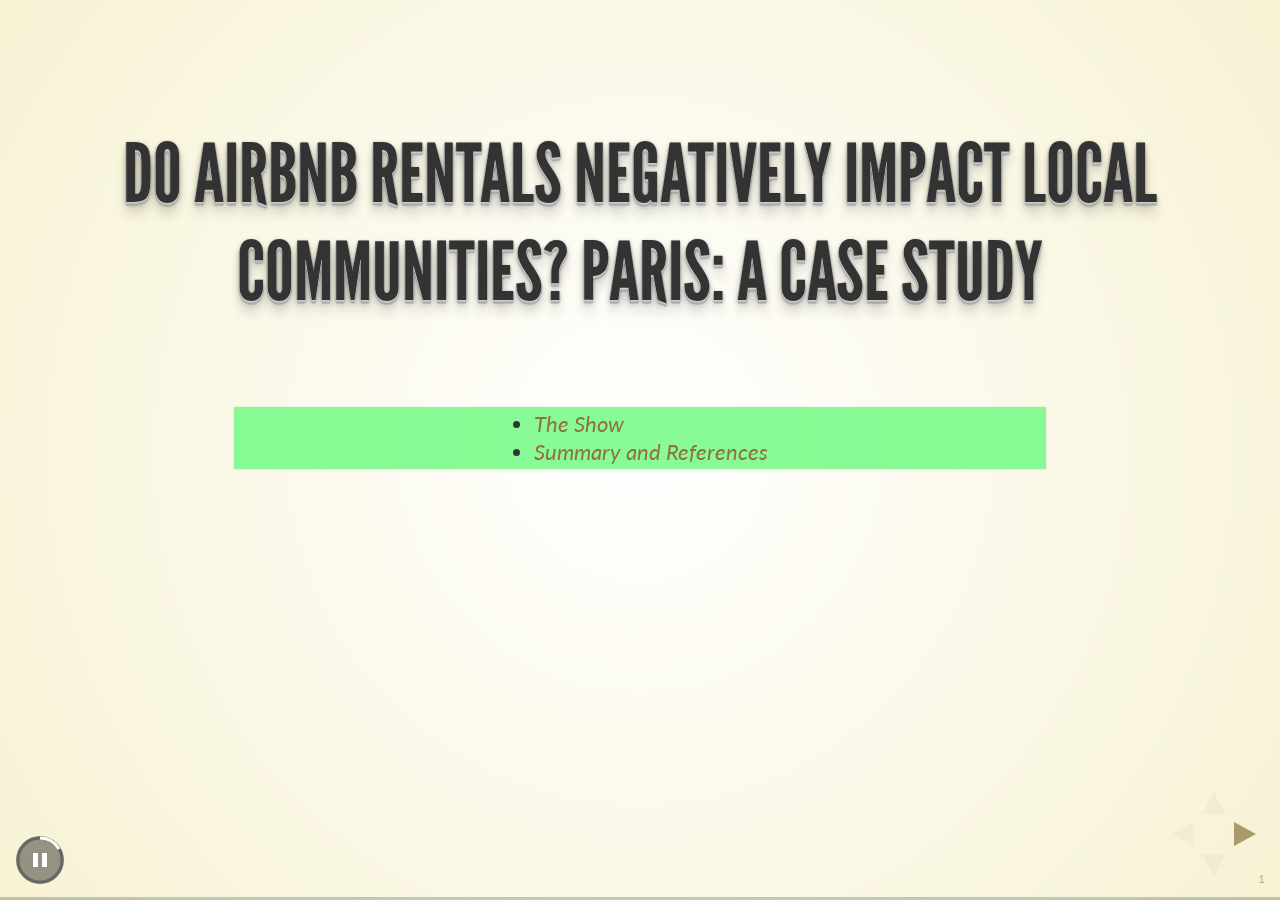
<file: TheShow/index.html>
<!doctype html>
<html lang="en">

<head>
    <meta charset="utf-8">

    <title>AirBnb - The Show</title>

    <meta name="description" content="A framework for easily creating beautiful presentations using HTML">
    <meta name="author" content="The Travel Team">

    <meta name="apple-mobile-web-app-capable" content="yes"/>
    <meta name="apple-mobile-web-app-status-bar-style" content="black-translucent"/>

    <meta name="viewport"
          content="width=device-width, initial-scale=1.0, maximum-scale=1.0, user-scalable=no, minimal-ui">

    <link rel="stylesheet" href="css/reveal.css">
    <!--link rel="stylesheet" href="css/theme/beatles.css" id="theme"-->
	<link rel="stylesheet" href="css/theme/airbnb.css" id="theme">
    <!-- Code syntax highlighting -->
    <link rel="stylesheet" href="lib/css/zenburn.css">

    <!-- Printing and PDF exports -->
    <script>
			var link = document.createElement( 'link' );
			link.rel = 'stylesheet';
			link.type = 'text/css';
			link.href = window.location.search.match( /print-pdf/gi ) ? 'css/print/pdf.css' : 'css/print/paper.css';
			document.getElementsByTagName( 'head' )[0].appendChild( link );


    </script>

    <!--[if lt IE 9]>
    <script src="lib/js/html5shiv.js"></script>
    <![endif]-->

</head>

<body>

<div class="reveal">
    <!-- Any section element inside of this container is displayed as a slide -->
    <div class="slides">
        <div id="section_title"></div>
        <!--<BR/><BR/><BR/><BR/><BR/><BR/><h1>Introduction</h1>-->
        <section id="start" data-background-image="" data-background-size="contain">
            <blockquote>
                <ul>
                    <li data-fragment-index="1"><a href="#TheShow">The Show</a></li>
					<li data-fragment-index="1"><a href="#References">Summary and References</a></li>
                </ul>
            </blockquote>
        </section>
		
        <section id="TheShow">
            <section data-background-image="images/airbnb.svg" data-background-size="contain" data-autoslide="1500">
                <blockquote>
                    <p style="font-size:30px;" data-fragment-index="1" data-autoslide="1500">"Like other parts of the tourist industry, Airbnb has become a double-edged sword."</p>
                    <p style="font-size:30px;" data-fragment-index="2" data-autoslide="1500" class="fragment">"Visitors get new experiences and bring in money, but as their numbers grow,"</p>
                    <p style="font-size:30px;" data-fragment-index="3" data-autoslide="1500" class="fragment">"they erode the very atmosphere in which they bask and threaten the livability of the city for residents."</p>
                    <p style="font-size:30px;" data-fragment-index="5" data-autoslide="5000" class="fragment">-- Tom Slee</p>
                </blockquote>
            </section>
			<section data-background-image="images/Number%20of%20Rentals%20in%20Paris%20by%20Year.svg" data-background-size="contain" data-autoslide="1500"></section>
            <section data-background-image="images/Number%20of%20Rentals%20in%20Paris%20by%20Year.svg" data-background-size="contain" data-autoslide="1500">
                <blockquote>
                    <p style="font-size:30px;" data-autoslide="1500">Two years ago, there were 20,000 Airbnb listings in Paris. </p>
                    <p style="font-size:30px;" data-fragment-index="1" data-autoslide="1500" class="fragment">Also according to Slee: A year later the number had climbed to 40,000 and a housing inspector told The Wall Street Journal, </p>
                    <p style="font-size:30px;" data-fragment-index="2" data-autoslide="1500" class="fragment">“The center of our city is becoming deserted. More and more, it’s just tourists.”</p>
                    <p style="font-size:30px;" data-fragment-index="3" data-autoslide="3000" class="fragment">Number of AirBnB rentals today in Paris, according to our research: 52,736.</p>
                </blockquote>
            </section>
			<section data-background-image="images/Paris%20Review%20Word%20Freq%20Bar%20Chart.svg" data-background-size="contain" data-autoslide="1500"></section>
            <section data-background-image="images/Paris%20Review%20Word%20Freq%20Bar%20Chart.svg" data-background-size="contain" data-autoslide="1500">
                <blockquote>
                    <p style="font-size:30px">“Location” is the top word in Paris reviews.</p>
                    <p style="font-size:30px;" data-fragment-index="1" data-autoslide="3500" class="fragment">This underscores the importance of location as a selling point in listed rentals.</p>
                </blockquote>
            </section>
            <section data-background-image="images/Paris%20Mean%20Price%20per%20Neighborhood.svg" data-background-size="contain" data-autoslide="1500"></section>
			<section data-background-image="images/Paris%20Mean%20Price%20per%20Neighborhood.svg" data-background-size="contain" data-autoslide="3000">
                <blockquote>
                    <p style="font-size:30px" data-autoslide="5000">Location appears to also have an effect on mean price, as pricing varies depending on the neighborhood where the rental is listed.</p>
                </blockquote>
            </section>
			<section data-background-image="" data-background-size="contain" data-autoslide="3000">
                <blockquote>
                    <p style="font-size:30px;">These same data, shown in a map offer a clear view into the areas where the prices are highest.</p>
					<p style="font-size:30px;" data-fragment-index="1" data-autoslide="3500" class="fragment">Hovering over each location will give more precise values.</p>
                 </blockquote>
            </section>
			<section data-autoslide="6000">		
					<iframe data-src="images/avg_price.html" frameBorder="0" width="100%" height="2000" scrolling="yes"></iframe>
			</section>
			<section data-background-image="" data-background-size="contain" data-autoslide="1500">
                <blockquote>
                    <p style="font-size:30px;">The density of these listings, however, does not necessarily match the locations with the highest prices.</p>
					<p style="font-size:30px;" data-fragment-index="2" data-autoslide="3000" class="fragment">Is it possible that many AirBnb hosts focus on areas where there is less competition with the local population for units?</p>
                 </blockquote>
            </section>
			<section data-autoslide="6000">		
					<iframe data-src="images/listings_density.html" frameBorder="0" width="100%" height="2000" scrolling="yes"></iframe>
			</section>
            <section data-background-image="" data-background-size="contain" data-autoslide="1500">
                <blockquote>
                    <p style="font-size:40px">Additionally, the length of the stay impacts price.</p>
                    <p style="font-size:30px;" data-fragment-index="1" data-autoslide="2500" class="fragment">AirBnB customers can choose anything from “quick trip” to “long term” stay in Paris.</p>
                 </blockquote>
            </section>
			<section data-background-image="images/Paris%20Quick%20Trip%20Rental%20Price%20by%20Room%20Type.svg" data-background-size="contain" data-autoslide="4500"></section>
			<section data-background-image="images/Paris%20Short%20Term%20Rental%20Price%20by%20Room%20Type.svg" data-background-size="contain" data-autoslide="4500"></section>
			<section data-background-image="images/Paris%20Medium%20Term%20Rental%20Price%20by%20Room%20Type.svg" data-background-size="contain" data-autoslide="4500"></section>
			<section data-background-image="images/Paris%20Long%20Term%20Rental%20Price%20by%20Room%20Type.svg" data-background-size="contain" data-autoslide="4500"></section>
            <section data-background-image="" data-background-size="contain" data-autoslide="1500">
                <blockquote>
                    <p style="font-size:30px">Slee argues that AirBnB rentals erode local communities in two ways.</p>
                    <p style="font-size:30px;" data-fragment-index="1" data-autoslide="2500" class="fragment">First, rather than staying true to AirBnB’s original intent that families and home owners rent out their own homes,</p>
					<p style="font-size:30px;" data-fragment-index="2" data-autoslide="2500" class="fragment">commercial actors enter communities and purchase properties to rent them out on AirBnB, disrupting local neighborhoods.</p>
					<p style="font-size:30px;" data-fragment-index="3" data-autoslide="2500" class="fragment">Is this true? How many AirBnB Host IDs have multiple properties listed on AirBnB?</p>
                 </blockquote>
            </section>
			<section data-background-image="images/Waffle%20Number%20of%20Rentals%20Per%20Host%20ID.svg" data-background-size="contain"></section>
            <section data-background-image="images/Waffle%20Number%20of%20Rentals%20Per%20Host%20ID.svg" data-background-size="contain" data-autoslide="3500">
                <blockquote>
                    <p style="font-size:30px">The vast majority of hosts in Paris list only one property, 41,547 to be exact.</p>
                    <p style="font-size:30px;" data-fragment-index="1" data-autoslide="2500" class="fragment">Approximately 3,019 hosts list 2-4 rental properties,</p>
					<p style="font-size:30px;" data-fragment-index="2" data-autoslide="3500" class="fragment">165 list 5-10 properties,and 126 hosts list more than 10 properties. </p>
                </blockquote>
            </section>
            <section data-background-image="images/paris_barchart.svg" data-background-size="contain"></section>
            <section data-background-image="images/paris_barchart.svg" data-background-size="contain" data-autoslide="2500">
                <blockquote>
                    <p style="font-size:30px">Of the host who list 5 or more properties, that majority list fewer than 20.</p>
                    <p style="font-size:30px;" data-fragment-index="1" data-autoslide="2500" class="fragment">There are, however, a small number of hosts who list more than 50 rental properties.</p>
					<p style="font-size:30px;" data-fragment-index="2" data-autoslide="3500" class="fragment">Additionally, there is one extreme outlier who lists over 150 properties on AirBnB in Paris:</p>
                </blockquote>
            </section>
			<section data-background-image="images/Box%20Plot%20Number%20of%20Rentals%20by%20Host%20ID.svg" data-background-size="contain"></section>
            <section data-autoslide="1500">
                <blockquote>
                    <p style="font-size:30px;">Slee also argues that cities encounter problems of scale.</p>
					<p style="font-size:30px;" data-fragment-index="1" data-autoslide="3000" class="fragment">He believes that AirBnB drives up housing costs, effectively making it unaffordable for locals to buy.</p>
					<p style="font-size:30px;" data-fragment-index="2" data-autoslide="5000" class="fragment">As such, the total proportion of rental properties compared to homes occupied by individuals and families is rapidly expanding, pushing residents out.</p>
                </blockquote>
            </section>
			<section data-autoslide="2500">
                <blockquote>
                    <p style="font-size:40px;" data-autoslide="2500">Is this the case in Paris? What is the proportion of AirBnB rental properties compared to the overall number of family dwelling properties in Paris?</p>
                </blockquote>
            </section>
			<section data-background-image="images/airbnb.svg" data-background-size="contain" data-autoslide="6000">
                <blockquote>
                    <p style="font-size:40px;">Our current research shows that only 4% of the properties in Paris are currently listed.</p>
					<p style="font-size:30px;" data-fragment-index="1" data-autoslide="2000" class="fragment">As was shown in the map showing the number of listings by area,</p>
					<p style="font-size:30px;" data-fragment-index="2" data-autoslide="2000" class="fragment">the areas with the largest number of listings are outside of the city center.</p>
					<p style="font-size:30px;" data-fragment-index="3" data-autoslide="5000" class="fragment">In addition, nearly 20% of all AirBnB reviews are written in French,</p> 
					<p style="font-size:30px;" data-fragment-index="3" data-autoslide="5000" class="fragment">so there is still a large portion of local AirBnB business that is French, if not Parisian.</p>
                </blockquote>
            </section>
            <section data-background-image="images/Review%20Language%20Pie.svg" data-background-size="contain" data-autoslide="4500"></section>
			<!--section data-autoslide="2500">
                <blockquote>
                    <p style="font-size:30px;">Additionally, the mapped distribution of rentals reveals (Currently placeholder image):</p>
                </blockquote>
            </section>
			<section data-background-image="images/d3%20map%20placeholder.png" data-background-size="contain"></section-->

        </section> <!--section id="airbnbinfo"-->
        <section id="References">
            <section data-background-image="images/airbnb.svg" data-background-size="contain" data-autoslide="1500">
                <blockquote>
                    <p style="font-size:30px;">Paris is certainly a hotbed for AirBnB activity.</p>
                    <p style="font-size:30px" class="fragment" data-fragment-index="1" data-autoslide="1500">Our independent analysis, however, does not confirm Slee’s assertion that AirBnB is destroying local communities.</p>
                    <p style="font-size:30px" class="fragment" data-fragment-index="2" data-autoslide="1500">Only 4% of residences in the city are listed on the site.</p>
                    <p style="font-size:30px" class="fragment" data-fragment-index="3" data-autoslide="1500">While there are a small number of Host IDs with multiple rental listings, one with as many as 150, the vast majority of hosts list only one rental property.</p>
                    <p style="font-size:30px" class="fragment" data-fragment-index="4" data-autoslide="5000">This confirms that most hosts are true to the AirBnB vision - that local families would rent their own homes to guests from around the world.</p>
                </blockquote>
            </section>
            <section data-background-image="images/airbnb.svg" data-background-size="contain" data-autoslide="1500">
                <blockquote>
                    <ul>
                        <li style="list-style-type: none; font-size:40px;">"Hosts":</li>
                        <li style="list-style-type: none;"  class="fragment" data-fragment-index="1" data-autoslide="500">Matt Hayden</li>
                        <li style="list-style-type: none;"  class="fragment" data-fragment-index="2" data-autoslide="500">Adam Jungeblut</li>
                        <li style="list-style-type: none;"  class="fragment" data-fragment-index="3" data-autoslide="500">Kayla Bowen Marginean</li>
                        <li style="list-style-type: none;"  class="fragment" data-fragment-index="4" data-autoslide="500">Erin Po</li>
                        <li style="list-style-type: none;"  class="fragment" data-fragment-index="5" data-autoslide="500">Laura Stotts Gorans</li>
                    </ul>
                </blockquote>
                <blockquote>
                    <ul>
                        <li style="list-style-type: none; font-size:40px;">Data Sources:</li>
                        <li style="list-style-type: none;"  class="fragment" data-fragment-index="6" data-autoslide="500"><a href="http://insideairbnb.com/get-the-data.html">Listing Data</a></li>
                    </ul>
                </blockquote>
            </section>

        </section>
    </div>

</div>

<script src="lib/js/head.min.js"></script>
<script src="js/reveal.js"></script>

<script>

	
			function setBackground(event){

				titleString = "";
		    	imageUrls =  " url(images/background.jpg);"

				switch(event.indexh) {
					case 0:
						titleString = 'Do AirBnB Rentals Negatively Impact Local Communities? Paris: A Case Study';
						break;
					case 1:
						titleString = ''; //Background
						break;
					case 2:
						titleString = '';
						break;
					case 3:
						titleString = 'Hit Singles';
						break;
					case 4:
					    switch(event.indexv) {
					        case 0:
						        titleString = 'Sets Played';
						        break;
						    default:
						        titleString = '';
						}
						break;
					case 5:
						titleString = 'Musicality: Beat';
						break;
					case 6:
						titleString = 'Musicality: Segment';
						break;
					case 7:
						titleString = 'Musicality: Key';
						break;
					case 8:
						titleString = 'Musicality: Vocalist';
						break;
					case 9:
						titleString = 'Complexity';
						break;
					case 10:
					    switch(event.indexv) {
					        case 0:
						        titleString = 'Sentiment';
						        break;
						    default:
						        titleString = '';
						}
						break;
					case 11:
						titleString = 'Emotion';
						break;
					case 12:
						titleString = 'Summary';
						break;
					default:
						titleString = "TODO: create section title";
				}

			//	imageUrls = imageUrls+", url(images/"+event.indexh+"-"+event.indexv+".png) ;";
				// for debugging the show, add the coordinates after the title
		//		titleString += "&nbsp;&nbsp;<span style=\"font-size:20px\">("+event.indexh+":"+event.indexv+")</span>";

				titleString = "<h1>" + titleString + "</h1>";
				document.getElementById('section_title').innerHTML  = titleString
			//	document.getElementsByClassName('slide-background present')[0].setAttribute("style","display: block; background-image: " + imageUrls + " background-size: contain");

			}

			function setSongTitle(titleString){
				switch(event.indexh) {
					case 2:
					    switch(event.indexv){

                            case 0:
                                titleString = 'Song Titles Will Go Here';
                                break;
                            case 1:
                            case 2:
                                titleString = '[1963] From Me to You';
                                break;
                            case 3:
                                titleString = '[1964] She Loves You';
                                break;
                            case 4:
                                titleString = '[1964] I Want to Hold Your Hand';
                                break;
                            case 5:
                            case 6:
                            default:
                                titleString = 'TODO: Missing song title';
                        }
                        break;
                     default:
                        titleString = ''


				}
				document.getElementById('song_title').innerText  = titleString
			}


			// Full list of configuration options available at:
			// https://github.com/hakimel/reveal.js#configuration
			Reveal.initialize({
				controls: true,
				progress: true,
				history: false,
				slideNumber: true,
				center: true,
			    width: 1920,
			    height: 1080,
			    autoSlide: 5000,
				audioPrefix: 'audio/',        // audio files are stored in the "audio" folder
				audioSuffix: '.ogg',          // audio files have the ".ogg" ending
				audioDefaultDuration: 5, // default duration if no audio is available
				audioPlayerOpacity: 0.05,     // opacity value of audio player if unfocused

				transition: 'convex', // none/fade/slide/convex/concave/zoom
				backgroundTransition: 'none',



				// Optional reveal.js plugins
				dependencies: [
					{ src: 'plugin/external/external.js', condition: function() { return !!document.querySelector( '[data-external]' ); } },
					{ src: 'lib/js/classList.js', condition: function() { return !document.body.classList; } },
					{ src: 'plugin/markdown/marked.js', condition: function() { return !!document.querySelector( '[data-markdown]' ); } },
					{ src: 'plugin/markdown/markdown.js', condition: function() { return !!document.querySelector( '[data-markdown]' ); } },
					{ src: 'plugin/highlight/highlight.js', async: true, condition: function() { return !!document.querySelector( 'pre code' ); }, callback: function() { hljs.initHighlightingOnLoad(); } },
					{ src: 'plugin/zoom-js/zoom.js', async: true },
					{ src: 'plugin/notes/notes.js', async: true }

				]
			});


			Reveal.addEventListener( 'ready', function( event ) {
				setBackground(event);
			} );

			Reveal.addEventListener( 'slidechanged', function( event ) {
				setBackground(event);
			} );

			<!--Reveal.addEventListener( 'slidechanged', function( event ) {-->
				<!--setSongTitle(event);-->
			<!--} );-->




</script>

</body>
</html>
</file>
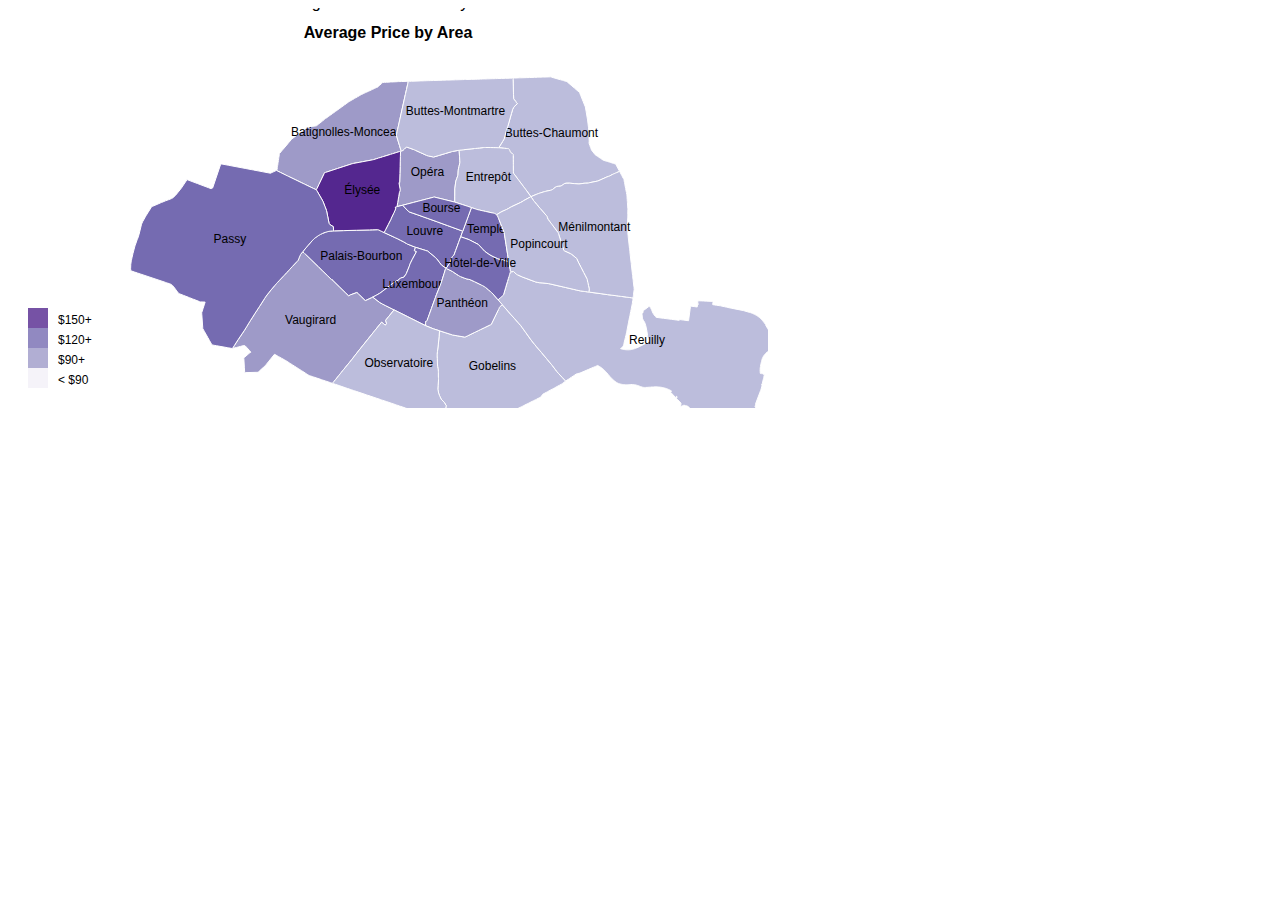
<file: code/d3/avg_price.html>
<!doctype html>
<html>

<head>
	<title>Average Price by Area</title>
	<script src="d3.js"></script>
	<style>
		path {
		  stroke:white;
		  stroke-width: 1px;
		}

		body {
		  font-family: Arial, sans-serif;
		}

		.city {
		  font: 10px sans-serif;
		  font-weight: bold;
		}

		.legend {
		  font-size: 12px;
		}

		div.tooltip {   
		  position: absolute;           
		  text-align: center;           
		  width: 50px;                  
		  height: 25px;                 
		  padding: 2px;             
		  font-size: 12px;     
		  background: #FFFFE0;
		  border: 1px;      
		  border-radius: 8px;           
		  pointer-events: none;         
		}        
	</style>
</head>

<body>
	<script type="text/javascript">
		//return an array of objects according to key, value, or key and value matching
		function getObjects(obj, key, val) {
		    var objects = [];
		    for (var i in obj) {
		        if (!obj.hasOwnProperty(i)) continue;
		        if (typeof obj[i] == 'object') {
		            objects = objects.concat(getObjects(obj[i], key, val));    
		        } else 
		        //if key matches and value matches or if key matches and value is not passed (eliminating the case where key matches but passed value does not)
		        if (i == key && obj[i] == val || i == key && val == '') { //
		            objects.push(obj);
		        } else if (obj[i] == val && key == ''){
		            //only add if the object is not already in the array
		            if (objects.lastIndexOf(obj) == -1){
		                objects.push(obj);
		            }
		        }
		    }
		    return objects;
		}

		//return an array of values that match on a certain key
		function getValues(obj, key) {
		    var objects = [];
		    for (var i in obj) {
		        if (!obj.hasOwnProperty(i)) continue;
		        if (typeof obj[i] == 'object') {
		            objects = objects.concat(getValues(obj[i], key));
		        } else if (i == key) {
		            objects.push(obj[i]);
		        }
		    }
		    return objects;
		}

		//return an array of keys that match on a certain value
		function getKeys(obj, val) {
		    var objects = [];
		    for (var i in obj) {
		        if (!obj.hasOwnProperty(i)) continue;
		        if (typeof obj[i] == 'object') {
		            objects = objects.concat(getKeys(obj[i], val));
		        } else if (obj[i] == val) {
		            objects.push(i);
		        }
		    }
		    return objects;
		}
	</script>
	<script type="text/javascript">
		var geojson = '{"type":"FeatureCollection","features":[{"type":"Feature","geometry":{"type":"MultiPolygon","coordinates":[[[[2.295167,48.873955],[2.29504,48.873779],[2.294933,48.873812],[2.294547,48.873935],[2.294022,48.874101],[2.293004,48.874423],[2.290488,48.875224],[2.289969,48.875388],[2.289198,48.875632],[2.288,48.876017],[2.287195,48.876276],[2.284287,48.877193],[2.284073,48.87726],[2.283959,48.877296],[2.28393,48.877305],[2.283862,48.877327],[2.283799,48.877347],[2.283782,48.877352],[2.283399,48.877476],[2.283351,48.877491],[2.281315,48.878158],[2.279801,48.878654],[2.279964,48.878703],[2.27999,48.878817],[2.279993,48.878831],[2.279993,48.878831],[2.280014,48.878919],[2.280115,48.879361],[2.280121,48.879386],[2.28015,48.879515],[2.280153,48.879528],[2.280191,48.879692],[2.280241,48.879905],[2.28026,48.879988],[2.280363,48.880424],[2.280386,48.88052],[2.280392,48.88055],[2.280412,48.880637],[2.280507,48.881066],[2.280531,48.881174],[2.280552,48.881273],[2.280626,48.881607],[2.28066,48.881758],[2.280697,48.881924],[2.280702,48.881948],[2.280863,48.882677],[2.280889,48.882794],[2.280908,48.882879],[2.280995,48.882947],[2.281051,48.88299],[2.281113,48.883038],[2.281721,48.883511],[2.281857,48.883616],[2.281958,48.883695],[2.282068,48.88378],[2.28226,48.883929],[2.28414,48.88539],[2.284342,48.885547],[2.284459,48.885638],[2.284462,48.88564],[2.284647,48.885784],[2.285323,48.886309],[2.285547,48.886483],[2.285662,48.886572],[2.288192,48.887812],[2.28863,48.888027],[2.288714,48.888068],[2.288726,48.888074],[2.288797,48.888109],[2.28904,48.888228],[2.289041,48.888229],[2.29154,48.889454],[2.291872,48.889493],[2.292409,48.889556],[2.292661,48.889586],[2.292944,48.889619],[2.293511,48.889686],[2.293675,48.889706],[2.293966,48.88974],[2.294241,48.889772],[2.294259,48.889775],[2.294338,48.889784],[2.294502,48.889803],[2.294578,48.889812],[2.294933,48.889854],[2.295039,48.889866],[2.295046,48.889867],[2.295059,48.889869],[2.29506,48.889869],[2.295482,48.890091],[2.295871,48.890295],[2.295951,48.890337],[2.296002,48.890363],[2.296375,48.890559],[2.29719,48.890987],[2.297425,48.89111],[2.297545,48.891173],[2.298029,48.891427],[2.29803,48.891427],[2.29803,48.891427],[2.298089,48.891458],[2.298194,48.891513],[2.298255,48.891545],[2.298293,48.891565],[2.298355,48.891598],[2.298396,48.891619],[2.298464,48.891655],[2.298517,48.891683],[2.298572,48.891712],[2.298632,48.89174],[2.298693,48.891768],[2.298725,48.891783],[2.299418,48.89211],[2.299685,48.892236],[2.300015,48.892391],[2.300348,48.892548],[2.300606,48.892669],[2.301231,48.892964],[2.301325,48.893008],[2.302262,48.893449],[2.302267,48.893452],[2.302398,48.893513],[2.302952,48.893774],[2.303279,48.89393],[2.303641,48.894102],[2.303787,48.894171],[2.304753,48.894631],[2.305675,48.895069],[2.305818,48.895137],[2.305904,48.895178],[2.306453,48.89544],[2.307131,48.895762],[2.307303,48.895844],[2.307501,48.895938],[2.307535,48.895951],[2.307556,48.895959],[2.308595,48.89635],[2.308817,48.896434],[2.309546,48.896709],[2.30955,48.89671],[2.309679,48.896759],[2.30968,48.89676],[2.309854,48.896825],[2.309954,48.896863],[2.309955,48.896863],[2.310845,48.897199],[2.311465,48.897433],[2.311772,48.897548],[2.311841,48.897574],[2.311927,48.897606],[2.312274,48.897738],[2.313083,48.897983],[2.313387,48.898076],[2.313418,48.898085],[2.313819,48.898207],[2.313869,48.898222],[2.314141,48.898305],[2.31494,48.898548],[2.314957,48.898553],[2.316116,48.898905],[2.316287,48.898957],[2.316545,48.899035],[2.317062,48.899193],[2.317207,48.899237],[2.317376,48.899288],[2.317538,48.899337],[2.317829,48.899425],[2.318048,48.899492],[2.318516,48.899634],[2.318607,48.899689],[2.318716,48.899755],[2.31875,48.899775],[2.31878,48.899793],[2.318781,48.899793],[2.319112,48.899992],[2.319818,48.900417],[2.319889,48.900459],[2.319911,48.900472],[2.320231,48.900665],[2.320355,48.900739],[2.320387,48.900758],[2.32106,48.900782],[2.321661,48.900802],[2.321893,48.900811],[2.323213,48.900856],[2.323246,48.900857],[2.323263,48.900858],[2.323299,48.900859],[2.323478,48.900865],[2.323744,48.900875],[2.323874,48.900879],[2.324347,48.900895],[2.32437,48.900896],[2.325871,48.900948],[2.326183,48.900959],[2.326185,48.900959],[2.326391,48.900966],[2.326588,48.90097],[2.32662,48.900971],[2.327494,48.900987],[2.32963,48.901028],[2.329646,48.901028],[2.329653,48.901028],[2.330147,48.901037],[2.33015,48.901037],[2.330092,48.900865],[2.329971,48.900506],[2.329937,48.900405],[2.329903,48.900306],[2.32946,48.898994],[2.329092,48.897936],[2.329056,48.897832],[2.32901,48.8977],[2.328985,48.897628],[2.328977,48.897605],[2.328291,48.895559],[2.327443,48.893055],[2.327285,48.89258],[2.326873,48.891351],[2.326616,48.890583],[2.326282,48.889606],[2.325914,48.888533],[2.325754,48.888021],[2.325679,48.887782],[2.325617,48.887582],[2.32559,48.887497],[2.326357,48.885831],[2.326784,48.884913],[2.32739,48.883608],[2.327429,48.883522],[2.327295,48.8835],[2.327181,48.883481],[2.327064,48.883457],[2.326924,48.883428],[2.326717,48.883386],[2.326707,48.883384],[2.326584,48.883358],[2.326544,48.88335],[2.325496,48.883135],[2.325456,48.883127],[2.325421,48.88312],[2.325421,48.883119],[2.325335,48.883102],[2.32433,48.882895],[2.324329,48.882895],[2.324227,48.882874],[2.324216,48.882872],[2.324185,48.882866],[2.324175,48.882863],[2.324073,48.882842],[2.324072,48.882842],[2.324032,48.882834],[2.323993,48.882826],[2.323422,48.882709],[2.323382,48.882701],[2.32335,48.882694],[2.323348,48.882694],[2.323295,48.882683],[2.323265,48.882676],[2.323265,48.882676],[2.320542,48.882124],[2.320523,48.882121],[2.320453,48.882107],[2.320326,48.882081],[2.320239,48.882063],[2.319629,48.881939],[2.31891,48.881792],[2.318836,48.881777],[2.318782,48.881766],[2.31875,48.881759],[2.317881,48.881582],[2.316841,48.88137],[2.316829,48.881367],[2.316655,48.881332],[2.316499,48.881316],[2.312568,48.880831],[2.311633,48.880716],[2.309138,48.880415],[2.308839,48.880363],[2.308611,48.880323],[2.305515,48.879663],[2.303092,48.879141],[2.300969,48.878684],[2.298738,48.878204],[2.298732,48.878203],[2.29873,48.878203],[2.298592,48.878173],[2.298464,48.878145],[2.298155,48.878079],[2.298016,48.877884],[2.297976,48.877828],[2.296013,48.875123],[2.295303,48.874143],[2.295274,48.874102],[2.295167,48.873955]]]]},"properties":{"neighbourhood":"Batignolles-Monceau","neighbourhood_group":null}},{"type":"Feature","geometry":{"type":"MultiPolygon","coordinates":[[[[2.320903,48.863057],[2.320941,48.863046],[2.324736,48.861886],[2.325231,48.861732],[2.325237,48.86173],[2.32528,48.861717],[2.326102,48.861478],[2.327068,48.861146],[2.328312,48.860737],[2.328327,48.860731],[2.329524,48.860268],[2.329815,48.860165],[2.329856,48.86015],[2.329904,48.860133],[2.329909,48.860132],[2.33291,48.85935],[2.332446,48.858509],[2.333266,48.858265],[2.333249,48.858243],[2.333243,48.858236],[2.33275,48.857631],[2.331673,48.856314],[2.331146,48.855623],[2.330841,48.855199],[2.330701,48.854964],[2.330458,48.85446],[2.330433,48.854417],[2.329378,48.852735],[2.32931,48.852614],[2.328419,48.851825],[2.327193,48.851625],[2.326866,48.851408],[2.326639,48.851262],[2.325274,48.850697],[2.32414,48.85023],[2.323287,48.849826],[2.322898,48.849635],[2.322134,48.84925],[2.320541,48.84842],[2.320178,48.848231],[2.320084,48.84818],[2.319355,48.847845],[2.319079,48.847734],[2.318043,48.847338],[2.316572,48.846825],[2.316098,48.846663],[2.31373,48.845933],[2.313641,48.84599],[2.312091,48.846983],[2.311768,48.84719],[2.311626,48.847281],[2.311487,48.847369],[2.311261,48.847511],[2.311155,48.847579],[2.310526,48.847988],[2.310378,48.847952],[2.30822,48.847435],[2.308042,48.847392],[2.30734,48.847139],[2.306149,48.8479],[2.303746,48.849439],[2.300965,48.85123],[2.300884,48.851176],[2.299322,48.852174],[2.297923,48.853069],[2.297389,48.853412],[2.29593,48.854348],[2.295868,48.854387],[2.295746,48.854466],[2.293079,48.856174],[2.292935,48.856265],[2.290781,48.85764],[2.290702,48.85769],[2.290621,48.857742],[2.290612,48.857748],[2.290602,48.857754],[2.290592,48.85776],[2.290582,48.857767],[2.290572,48.857773],[2.290563,48.857779],[2.290553,48.857785],[2.290549,48.857788],[2.290543,48.857792],[2.290533,48.857798],[2.290523,48.857804],[2.290514,48.85781],[2.290504,48.857817],[2.290494,48.857823],[2.290484,48.857829],[2.290474,48.857835],[2.290465,48.857842],[2.290455,48.857848],[2.290445,48.857854],[2.290435,48.85786],[2.290425,48.857867],[2.290416,48.857873],[2.290412,48.857875],[2.290406,48.857879],[2.290396,48.857885],[2.290386,48.857892],[2.290376,48.857898],[2.290367,48.857904],[2.290357,48.85791],[2.290347,48.857917],[2.290341,48.857921],[2.290337,48.857923],[2.290327,48.857929],[2.289839,48.858241],[2.291251,48.859353],[2.291559,48.85961],[2.29156,48.859611],[2.291778,48.859781],[2.291954,48.859909],[2.292681,48.860437],[2.293613,48.861121],[2.293917,48.86133],[2.294196,48.861521],[2.294321,48.86159],[2.294661,48.861762],[2.29509,48.861962],[2.295425,48.862108],[2.295557,48.862169],[2.295887,48.862314],[2.296015,48.862368],[2.296152,48.862422],[2.296225,48.862451],[2.296366,48.862505],[2.296383,48.862511],[2.296521,48.86256],[2.296571,48.862576],[2.296624,48.862595],[2.296748,48.862634],[2.296783,48.862645],[2.296843,48.862665],[2.297054,48.862735],[2.297243,48.862793],[2.297431,48.862851],[2.297436,48.862852],[2.297543,48.862883],[2.297921,48.862984],[2.298574,48.863133],[2.29867,48.863156],[2.298949,48.863217],[2.299228,48.863269],[2.299232,48.86327],[2.299236,48.86327],[2.299782,48.863349],[2.299786,48.86335],[2.299789,48.86335],[2.300075,48.863381],[2.300478,48.863416],[2.30107,48.863449],[2.301118,48.863451],[2.30159,48.863474],[2.301728,48.863477],[2.301756,48.863477],[2.30192,48.86348],[2.301946,48.86348],[2.30203,48.863482],[2.305379,48.863538],[2.30538,48.863538],[2.305616,48.863542],[2.310264,48.863625],[2.310298,48.863625],[2.310386,48.863627],[2.315289,48.863711],[2.31529,48.863711],[2.316406,48.863731],[2.318473,48.863777],[2.318539,48.863776],[2.318607,48.86377],[2.318675,48.863758],[2.318742,48.863743],[2.319427,48.863525],[2.319516,48.863497],[2.319776,48.863415],[2.319865,48.863386],[2.320316,48.863243],[2.320317,48.863243],[2.320902,48.863058],[2.320903,48.863057]]]]},"properties":{"neighbourhood":"Palais-Bourbon","neighbourhood_group":null}},{"type":"Feature","geometry":{"type":"MultiPolygon","coordinates":[[[[2.389429,48.901218],[2.390136,48.901084],[2.39071,48.900976],[2.390711,48.900976],[2.390956,48.900837],[2.39264,48.899888],[2.39351,48.899398],[2.393601,48.899346],[2.39362,48.899336],[2.39552,48.898264],[2.395533,48.898243],[2.395723,48.897935],[2.395935,48.89759],[2.395967,48.89754],[2.396944,48.89595],[2.397772,48.894606],[2.398045,48.893559],[2.398622,48.891346],[2.398807,48.890329],[2.398951,48.889544],[2.398956,48.889513],[2.399104,48.888701],[2.399106,48.888693],[2.399145,48.888482],[2.399159,48.8884],[2.399191,48.888229],[2.399195,48.88767],[2.399196,48.88758],[2.399202,48.886902],[2.399205,48.886527],[2.399206,48.886347],[2.399207,48.886289],[2.399207,48.886241],[2.399208,48.886124],[2.399209,48.88598],[2.39921,48.885898],[2.39921,48.885862],[2.399213,48.885488],[2.399214,48.885416],[2.399216,48.885413],[2.39925,48.885351],[2.399469,48.884958],[2.399492,48.884918],[2.3995,48.884903],[2.399552,48.884811],[2.399774,48.884412],[2.399831,48.88431],[2.399931,48.884129],[2.399932,48.884128],[2.400108,48.883812],[2.400108,48.883812],[2.400109,48.883812],[2.400713,48.88329],[2.401005,48.883037],[2.401041,48.883006],[2.40126,48.882816],[2.401435,48.882666],[2.401491,48.882617],[2.401491,48.882617],[2.401492,48.882617],[2.401622,48.882559],[2.402425,48.882203],[2.4025,48.88217],[2.402606,48.882123],[2.402678,48.882091],[2.403395,48.881773],[2.403448,48.88175],[2.403491,48.881731],[2.403725,48.881627],[2.404628,48.881227],[2.405916,48.880963],[2.405918,48.880963],[2.406285,48.880888],[2.406697,48.880804],[2.406948,48.880752],[2.407167,48.880708],[2.407426,48.880655],[2.407636,48.880612],[2.408216,48.880493],[2.408344,48.880467],[2.408499,48.880435],[2.409345,48.880263],[2.409402,48.880192],[2.409951,48.879517],[2.410683,48.878615],[2.410774,48.878503],[2.410838,48.878424],[2.410839,48.878423],[2.410825,48.878419],[2.409818,48.878131],[2.40969,48.878094],[2.409437,48.878021],[2.409381,48.878005],[2.409344,48.877995],[2.409238,48.877965],[2.409205,48.877955],[2.408911,48.877871],[2.408496,48.877752],[2.408478,48.877746],[2.408456,48.87774],[2.408398,48.877724],[2.408371,48.877716],[2.408079,48.877632],[2.407201,48.877317],[2.406965,48.877233],[2.406938,48.877223],[2.406679,48.877177],[2.406463,48.877139],[2.405972,48.877009],[2.402567,48.876007],[2.402532,48.876002],[2.399327,48.875568],[2.398964,48.875487],[2.398932,48.87548],[2.397939,48.875454],[2.397301,48.875435],[2.39533,48.875254],[2.393532,48.875349],[2.393052,48.875373],[2.391968,48.87545],[2.391965,48.87545],[2.391769,48.875464],[2.391769,48.875464],[2.390397,48.875446],[2.389777,48.875335],[2.389509,48.875213],[2.388976,48.874967],[2.388548,48.874787],[2.388211,48.874715],[2.387441,48.874671],[2.387,48.874644],[2.386929,48.874637],[2.386843,48.874619],[2.386768,48.874597],[2.3863,48.874412],[2.385694,48.874105],[2.385213,48.873859],[2.385067,48.8738],[2.384961,48.873764],[2.384922,48.873753],[2.384446,48.873655],[2.383101,48.873484],[2.382569,48.873396],[2.382235,48.87334],[2.381896,48.873275],[2.38059,48.873009],[2.380204,48.872924],[2.379853,48.872841],[2.379547,48.872767],[2.379264,48.872693],[2.378973,48.872615],[2.376989,48.872062],[2.376917,48.872128],[2.375194,48.873691],[2.375119,48.873758],[2.375018,48.873844],[2.374781,48.874045],[2.374714,48.874103],[2.374397,48.874382],[2.37425,48.874511],[2.374217,48.87454],[2.373723,48.874974],[2.373592,48.875088],[2.372434,48.876106],[2.37239,48.876145],[2.372114,48.876387],[2.370464,48.877829],[2.370277,48.877993],[2.370273,48.878361],[2.370272,48.878442],[2.370272,48.878515],[2.370271,48.878563],[2.370256,48.879961],[2.370256,48.880023],[2.370255,48.880124],[2.370255,48.880128],[2.370247,48.880729],[2.370239,48.881447],[2.370239,48.881488],[2.370238,48.881523],[2.370237,48.881592],[2.370227,48.882331],[2.370226,48.882414],[2.370225,48.882445],[2.370225,48.882476],[2.370225,48.882479],[2.370222,48.882649],[2.370222,48.88265],[2.370222,48.882655],[2.370221,48.882659],[2.37022,48.882664],[2.37022,48.882665],[2.370218,48.882673],[2.370216,48.88268],[2.370216,48.882681],[2.370213,48.882687],[2.37021,48.882695],[2.370209,48.882696],[2.370205,48.882703],[2.370201,48.88271],[2.3702,48.882711],[2.370191,48.882723],[2.370177,48.882738],[2.370162,48.88275],[2.370145,48.882762],[2.370127,48.882772],[2.370112,48.88278],[2.370042,48.882817],[2.370025,48.882825],[2.370011,48.882833],[2.369971,48.882853],[2.369825,48.882917],[2.369634,48.882995],[2.369633,48.882995],[2.369554,48.883025],[2.36945,48.883075],[2.369351,48.883129],[2.36928,48.883172],[2.36928,48.883172],[2.369233,48.883206],[2.369222,48.883214],[2.369184,48.883247],[2.369179,48.88325],[2.369169,48.883259],[2.369135,48.883292],[2.369127,48.883299],[2.36912,48.883306],[2.369082,48.883347],[2.36904,48.883399],[2.369003,48.883452],[2.368971,48.883507],[2.368949,48.883552],[2.368916,48.883621],[2.368915,48.883623],[2.36891,48.883633],[2.368878,48.883715],[2.36886,48.883773],[2.368823,48.883836],[2.368817,48.883846],[2.368804,48.883865],[2.368801,48.88387],[2.368787,48.883885],[2.368785,48.883888],[2.368784,48.883889],[2.368775,48.883899],[2.36877,48.883904],[2.368755,48.883918],[2.368746,48.883926],[2.368741,48.88393],[2.368724,48.883944],[2.368714,48.883952],[2.368702,48.883961],[2.368679,48.883974],[2.368652,48.883989],[2.368644,48.883993],[2.368624,48.884002],[2.368592,48.884018],[2.368583,48.884022],[2.36856,48.884031],[2.36853,48.884044],[2.368525,48.884046],[2.36852,48.884048],[2.368473,48.884065],[2.368385,48.884092],[2.368373,48.884095],[2.368369,48.884096],[2.368358,48.884099],[2.368315,48.88411],[2.368244,48.884124],[2.368202,48.884131],[2.368116,48.884144],[2.368114,48.884144],[2.36807,48.884149],[2.368026,48.884153],[2.368026,48.884154],[2.367979,48.884157],[2.367938,48.884159],[2.367936,48.884159],[2.367849,48.884162],[2.367577,48.884179],[2.36748,48.884186],[2.36689,48.884225],[2.366781,48.884232],[2.366757,48.884233],[2.366472,48.884252],[2.364855,48.884358],[2.364686,48.884369],[2.365804,48.885544],[2.366195,48.885955],[2.366568,48.886385],[2.366793,48.886641],[2.36709,48.887396],[2.36758,48.888645],[2.368125,48.889703],[2.36831,48.890076],[2.369521,48.892918],[2.370024,48.894029],[2.370424,48.894523],[2.370519,48.894639],[2.371789,48.89541],[2.371789,48.895411],[2.371731,48.895457],[2.371404,48.89572],[2.371301,48.895804],[2.371281,48.895858],[2.371259,48.895918],[2.371252,48.895924],[2.371208,48.89596],[2.370711,48.896368],[2.370448,48.896583],[2.3704,48.896623],[2.370388,48.896632],[2.370335,48.897703],[2.370295,48.898325],[2.370248,48.899845],[2.370223,48.900389],[2.370209,48.90087],[2.370167,48.901435],[2.370165,48.901521],[2.370166,48.901574],[2.370174,48.901619],[2.370192,48.901672],[2.370213,48.901715],[2.370233,48.90176],[2.370261,48.901808],[2.370293,48.90186],[2.370537,48.901865],[2.37077,48.90187],[2.371997,48.901896],[2.372087,48.901898],[2.372159,48.9019],[2.372611,48.901909],[2.372806,48.901913],[2.372911,48.901916],[2.375263,48.901966],[2.376478,48.901992],[2.378395,48.902033],[2.379319,48.902053],[2.3795,48.902057],[2.379594,48.902059],[2.379655,48.90206],[2.379715,48.902061],[2.379766,48.902062],[2.379813,48.902063],[2.379843,48.902064],[2.380277,48.902073],[2.380347,48.902075],[2.380532,48.902079],[2.381031,48.902089],[2.381351,48.902096],[2.381883,48.902107],[2.383519,48.902142],[2.383531,48.902143],[2.384435,48.902162],[2.384761,48.9021],[2.384997,48.902056],[2.3882,48.90145],[2.3883,48.901431],[2.388399,48.901413],[2.388564,48.901382],[2.388802,48.901337],[2.388858,48.901326],[2.388917,48.901315],[2.389014,48.901296],[2.38905,48.90129],[2.389102,48.90128],[2.389138,48.901273],[2.389421,48.90122],[2.389429,48.901218]]]]},"properties":{"neighbourhood":"Buttes-Chaumont","neighbourhood_group":null}},{"type":"Feature","geometry":{"type":"MultiPolygon","coordinates":[[[[2.339777,48.882029],[2.339816,48.882024],[2.341575,48.882368],[2.341889,48.882429],[2.341989,48.882448],[2.343904,48.882823],[2.344437,48.882931],[2.344447,48.882933],[2.344515,48.882946],[2.34663,48.883358],[2.346656,48.883363],[2.346661,48.883364],[2.346775,48.883386],[2.34695,48.883421],[2.347001,48.883427],[2.347134,48.883443],[2.347241,48.883455],[2.348816,48.883643],[2.349337,48.883705],[2.349506,48.883725],[2.34959,48.883488],[2.349709,48.882223],[2.349829,48.881089],[2.349859,48.880626],[2.349524,48.879685],[2.349515,48.879669],[2.349292,48.879048],[2.349197,48.878547],[2.349114,48.877478],[2.349085,48.877423],[2.348661,48.876634],[2.348321,48.87602],[2.348247,48.875794],[2.347912,48.874024],[2.3479,48.872007],[2.34788,48.870704],[2.343069,48.871489],[2.340044,48.871981],[2.339898,48.871956],[2.339736,48.871928],[2.337096,48.871475],[2.337009,48.871459],[2.33415,48.87097],[2.332082,48.870617],[2.32984,48.870232],[2.328007,48.869917],[2.328007,48.869918],[2.327991,48.869929],[2.325841,48.869563],[2.325836,48.869562],[2.326092,48.870567],[2.326272,48.871266],[2.326496,48.872135],[2.326754,48.87314],[2.32685,48.873279],[2.326966,48.873539],[2.327006,48.873629],[2.327053,48.873736],[2.327026,48.873843],[2.327014,48.873889],[2.326938,48.874181],[2.326576,48.875583],[2.326847,48.875626],[2.326946,48.877846],[2.326948,48.877905],[2.326951,48.877978],[2.327021,48.879622],[2.327022,48.879644],[2.327062,48.880818],[2.327121,48.882128],[2.327181,48.883481],[2.327295,48.8835],[2.327429,48.883522],[2.327559,48.883549],[2.327735,48.883587],[2.327837,48.883608],[2.32814,48.883708],[2.328353,48.883846],[2.328519,48.883954],[2.32913,48.884351],[2.329204,48.884398],[2.329261,48.884435],[2.329443,48.884553],[2.329708,48.884491],[2.330471,48.884312],[2.330555,48.884292],[2.332122,48.883925],[2.332442,48.88385],[2.332473,48.88384],[2.3325,48.883831],[2.332601,48.883798],[2.332686,48.88377],[2.332845,48.883723],[2.334888,48.883113],[2.334974,48.883087],[2.336954,48.882495],[2.33705,48.882467],[2.337149,48.882439],[2.337199,48.882425],[2.337303,48.882396],[2.337304,48.882395],[2.337824,48.882308],[2.337888,48.882299],[2.338049,48.882276],[2.339499,48.88207],[2.339586,48.882057],[2.339598,48.882055],[2.339678,48.882044],[2.339777,48.882029]]]]},"properties":{"neighbourhood":"Opéra","neighbourhood_group":null}},{"type":"Feature","geometry":{"type":"MultiPolygon","coordinates":[[[[2.364686,48.884369],[2.364855,48.884358],[2.366472,48.884252],[2.366757,48.884233],[2.366781,48.884232],[2.36689,48.884225],[2.36748,48.884186],[2.367577,48.884179],[2.367849,48.884162],[2.367936,48.884159],[2.367938,48.884159],[2.367979,48.884157],[2.368026,48.884154],[2.368026,48.884153],[2.36807,48.884149],[2.368114,48.884144],[2.368116,48.884144],[2.368202,48.884131],[2.368244,48.884124],[2.368315,48.88411],[2.368358,48.884099],[2.368369,48.884096],[2.368373,48.884095],[2.368385,48.884092],[2.368473,48.884065],[2.36852,48.884048],[2.368525,48.884046],[2.36853,48.884044],[2.36856,48.884031],[2.368583,48.884022],[2.368592,48.884018],[2.368624,48.884002],[2.368644,48.883993],[2.368652,48.883989],[2.368679,48.883974],[2.368702,48.883961],[2.368714,48.883952],[2.368724,48.883944],[2.368741,48.88393],[2.368746,48.883926],[2.368755,48.883918],[2.36877,48.883904],[2.368775,48.883899],[2.368784,48.883889],[2.368785,48.883888],[2.368787,48.883885],[2.368801,48.88387],[2.368804,48.883865],[2.368817,48.883846],[2.368823,48.883836],[2.36886,48.883773],[2.368878,48.883715],[2.36891,48.883633],[2.368915,48.883623],[2.368916,48.883621],[2.368949,48.883552],[2.368971,48.883507],[2.369003,48.883452],[2.36904,48.883399],[2.369082,48.883347],[2.36912,48.883306],[2.369127,48.883299],[2.369135,48.883292],[2.369169,48.883259],[2.369179,48.88325],[2.369184,48.883247],[2.369222,48.883214],[2.369233,48.883206],[2.36928,48.883172],[2.36928,48.883172],[2.369351,48.883129],[2.36945,48.883075],[2.369554,48.883025],[2.369633,48.882995],[2.369634,48.882995],[2.369825,48.882917],[2.369971,48.882853],[2.370011,48.882833],[2.370025,48.882825],[2.370042,48.882817],[2.370112,48.88278],[2.370127,48.882772],[2.370145,48.882762],[2.370162,48.88275],[2.370177,48.882738],[2.370191,48.882723],[2.3702,48.882711],[2.370201,48.88271],[2.370205,48.882703],[2.370209,48.882696],[2.37021,48.882695],[2.370213,48.882687],[2.370216,48.882681],[2.370216,48.88268],[2.370218,48.882673],[2.37022,48.882665],[2.37022,48.882664],[2.370221,48.882659],[2.370222,48.882655],[2.370222,48.88265],[2.370222,48.882649],[2.370225,48.882479],[2.370225,48.882476],[2.370225,48.882445],[2.370226,48.882414],[2.370227,48.882331],[2.370237,48.881592],[2.370238,48.881523],[2.370239,48.881488],[2.370239,48.881447],[2.370247,48.880729],[2.370255,48.880128],[2.370255,48.880124],[2.370256,48.880023],[2.370256,48.879961],[2.370271,48.878563],[2.370272,48.878515],[2.370272,48.878442],[2.370273,48.878361],[2.370277,48.877993],[2.370464,48.877829],[2.372114,48.876387],[2.37239,48.876145],[2.372434,48.876106],[2.373592,48.875088],[2.373723,48.874974],[2.374217,48.87454],[2.37425,48.874511],[2.374397,48.874382],[2.374714,48.874103],[2.374781,48.874045],[2.375018,48.873844],[2.375119,48.873758],[2.375194,48.873691],[2.376917,48.872128],[2.376989,48.872062],[2.376922,48.872044],[2.374244,48.871086],[2.374011,48.870981],[2.373602,48.870811],[2.37309,48.870627],[2.372889,48.870565],[2.369637,48.869567],[2.369333,48.869461],[2.368317,48.869074],[2.367874,48.868923],[2.367615,48.868835],[2.367393,48.868762],[2.366346,48.868466],[2.365523,48.868202],[2.363917,48.867541],[2.363828,48.867504],[2.363767,48.867541],[2.363761,48.867544],[2.36375,48.867551],[2.363749,48.867552],[2.363696,48.867583],[2.363587,48.867648],[2.363421,48.867747],[2.363341,48.867794],[2.363265,48.867843],[2.363191,48.867853],[2.363097,48.867867],[2.36295,48.867888],[2.362836,48.867905],[2.362609,48.867937],[2.362346,48.867973],[2.359661,48.868362],[2.359012,48.868455],[2.357277,48.868712],[2.356376,48.868853],[2.356122,48.868903],[2.355851,48.868965],[2.354261,48.86933],[2.352631,48.869694],[2.350961,48.870049],[2.34788,48.870704],[2.3479,48.872007],[2.347912,48.874024],[2.348247,48.875794],[2.348321,48.87602],[2.348661,48.876634],[2.349085,48.877423],[2.349114,48.877478],[2.349197,48.878547],[2.349292,48.879048],[2.349515,48.879669],[2.349524,48.879685],[2.349859,48.880626],[2.349829,48.881089],[2.349709,48.882223],[2.34959,48.883488],[2.349506,48.883725],[2.349668,48.883738],[2.349821,48.883749],[2.350148,48.883774],[2.350297,48.883785],[2.350393,48.883792],[2.350665,48.883813],[2.350767,48.88382],[2.35097,48.883836],[2.351195,48.883853],[2.351328,48.883863],[2.354121,48.884072],[2.355343,48.884152],[2.355476,48.884161],[2.355659,48.884173],[2.355698,48.884175],[2.355933,48.884193],[2.356511,48.884235],[2.357293,48.884292],[2.358941,48.884413],[2.359107,48.884421],[2.359112,48.884422],[2.359299,48.884426],[2.35934,48.884426],[2.359357,48.884426],[2.359521,48.884424],[2.359563,48.884424],[2.359759,48.884423],[2.361414,48.884411],[2.361537,48.88441],[2.362597,48.884403],[2.363327,48.884397],[2.363977,48.884393],[2.364344,48.884386],[2.364545,48.884376],[2.364686,48.884369]]]]},"properties":{"neighbourhood":"Entrepôt","neighbourhood_group":null}},{"type":"Feature","geometry":{"type":"MultiPolygon","coordinates":[[[[2.374913,48.838009],[2.376983,48.836099],[2.377076,48.836013],[2.378457,48.83488],[2.378926,48.834495],[2.380992,48.832908],[2.382842,48.831451],[2.383324,48.831071],[2.384781,48.829922],[2.385158,48.829625],[2.386236,48.828681],[2.386885,48.82813],[2.386911,48.828109],[2.386958,48.828068],[2.387063,48.82798],[2.387587,48.827583],[2.389062,48.826558],[2.390257,48.825729],[2.390258,48.825728],[2.390161,48.825685],[2.390157,48.825684],[2.390072,48.825646],[2.389773,48.825516],[2.389449,48.825343],[2.389137,48.825176],[2.389019,48.825113],[2.38882,48.825007],[2.387909,48.824683],[2.38654,48.824195],[2.385977,48.823995],[2.385927,48.823977],[2.385838,48.823946],[2.385826,48.823942],[2.38573,48.823908],[2.385694,48.823895],[2.385355,48.823774],[2.385202,48.82372],[2.385111,48.823687],[2.385105,48.823685],[2.385013,48.823652],[2.383338,48.823056],[2.383085,48.822967],[2.382929,48.822911],[2.381524,48.822411],[2.380767,48.821701],[2.380762,48.821696],[2.380344,48.821558],[2.379296,48.821214],[2.379155,48.821167],[2.379085,48.821144],[2.379065,48.821138],[2.379031,48.821126],[2.378774,48.821042],[2.378695,48.821016],[2.377968,48.820777],[2.37777,48.820712],[2.376528,48.820303],[2.376077,48.820156],[2.375839,48.820078],[2.375808,48.820068],[2.375787,48.820061],[2.374404,48.819609],[2.374103,48.81951],[2.374017,48.819482],[2.373733,48.819389],[2.373618,48.819351],[2.373592,48.819343],[2.373408,48.819282],[2.373183,48.819209],[2.37294,48.819129],[2.372803,48.819084],[2.37093,48.818469],[2.370846,48.818441],[2.370695,48.818392],[2.370466,48.818316],[2.370008,48.818166],[2.369011,48.817838],[2.368959,48.817821],[2.368685,48.817731],[2.367706,48.817421],[2.36733,48.817302],[2.367322,48.817299],[2.366961,48.817185],[2.365328,48.816668],[2.364866,48.816522],[2.364249,48.816327],[2.364213,48.816315],[2.364186,48.816307],[2.363401,48.816058],[2.361077,48.816031],[2.360809,48.816028],[2.360603,48.816026],[2.360479,48.816025],[2.360241,48.816022],[2.359884,48.816018],[2.358788,48.816005],[2.358106,48.815997],[2.357804,48.815994],[2.356814,48.815983],[2.356603,48.81598],[2.356423,48.815978],[2.356416,48.815978],[2.35623,48.815976],[2.356192,48.815976],[2.355976,48.815973],[2.355917,48.815972],[2.355915,48.815974],[2.353771,48.817536],[2.353582,48.817674],[2.353568,48.817684],[2.353481,48.817748],[2.353421,48.817791],[2.352895,48.818175],[2.352853,48.818205],[2.352832,48.818221],[2.352401,48.818535],[2.3524,48.818534],[2.352398,48.818533],[2.351719,48.818202],[2.351699,48.818192],[2.351529,48.81811],[2.351358,48.818026],[2.350614,48.817664],[2.350526,48.817621],[2.350487,48.817602],[2.349862,48.817298],[2.349129,48.816941],[2.34875,48.816756],[2.348735,48.816749],[2.348656,48.81671],[2.348583,48.816675],[2.34692,48.815865],[2.346696,48.815886],[2.346636,48.815892],[2.345351,48.816017],[2.344885,48.816062],[2.344693,48.816081],[2.344434,48.816106],[2.344497,48.815577],[2.344496,48.815577],[2.344466,48.815588],[2.344416,48.815606],[2.344351,48.81563],[2.344292,48.815651],[2.344292,48.815651],[2.343975,48.815766],[2.343996,48.816132],[2.343997,48.816151],[2.344004,48.816258],[2.34403,48.816704],[2.344033,48.816761],[2.34404,48.816869],[2.344047,48.816987],[2.344051,48.817051],[2.344059,48.817194],[2.344065,48.817296],[2.344072,48.817417],[2.344079,48.817481],[2.344089,48.817545],[2.344103,48.817634],[2.344135,48.81776],[2.344142,48.817793],[2.34421,48.818038],[2.344586,48.819383],[2.34463,48.819542],[2.343881,48.82036],[2.342679,48.821194],[2.342483,48.821474],[2.342213,48.821851],[2.342044,48.82209],[2.341727,48.822694],[2.341437,48.823669],[2.341463,48.823975],[2.341518,48.824627],[2.341692,48.826037],[2.341674,48.82628],[2.341668,48.826366],[2.34166,48.826473],[2.341653,48.826532],[2.341619,48.826999],[2.341629,48.82788],[2.341615,48.828117],[2.341572,48.828532],[2.341504,48.82881],[2.341346,48.829402],[2.341258,48.830277],[2.341212,48.831389],[2.341149,48.83179],[2.341146,48.832163],[2.341142,48.832348],[2.341142,48.832492],[2.341267,48.833118],[2.341585,48.834814],[2.341892,48.836828],[2.341894,48.836841],[2.342071,48.838364],[2.344468,48.837859],[2.347003,48.837321],[2.347076,48.83731],[2.347197,48.837292],[2.348986,48.837087],[2.351663,48.83678],[2.351762,48.836775],[2.351765,48.836776],[2.351792,48.836778],[2.351818,48.836783],[2.351844,48.836789],[2.351869,48.836796],[2.352721,48.837063],[2.355351,48.837904],[2.355861,48.838067],[2.356953,48.838415],[2.357796,48.838683],[2.35915,48.839114],[2.361408,48.839831],[2.361609,48.839896],[2.361816,48.839961],[2.362109,48.840354],[2.364501,48.843577],[2.364561,48.843657],[2.364633,48.843754],[2.364698,48.843841],[2.364769,48.843937],[2.364789,48.843964],[2.364833,48.844047],[2.364845,48.844082],[2.364851,48.844096],[2.364861,48.844123],[2.364884,48.84417],[2.364896,48.844192],[2.364919,48.844228],[2.364946,48.844262],[2.364954,48.844272],[2.365033,48.844346],[2.365045,48.844356],[2.365096,48.844396],[2.365151,48.844432],[2.366029,48.84493],[2.368463,48.843094],[2.369182,48.842551],[2.370576,48.841528],[2.37212,48.840394],[2.372414,48.840171],[2.372545,48.840071],[2.373089,48.839674],[2.373598,48.83921],[2.374807,48.838107],[2.374828,48.838088],[2.374913,48.838009]]]]},"properties":{"neighbourhood":"Gobelins","neighbourhood_group":null}},{"type":"Feature","geometry":{"type":"MultiPolygon","coordinates":[[[[2.299322,48.852174],[2.300884,48.851176],[2.300965,48.85123],[2.303746,48.849439],[2.306149,48.8479],[2.30734,48.847139],[2.308042,48.847392],[2.30822,48.847435],[2.310378,48.847952],[2.310526,48.847988],[2.311155,48.847579],[2.311261,48.847511],[2.311487,48.847369],[2.311626,48.847281],[2.311768,48.84719],[2.312091,48.846983],[2.313641,48.84599],[2.31373,48.845933],[2.316098,48.846663],[2.316572,48.846825],[2.319153,48.845506],[2.320203,48.845113],[2.321325,48.844735],[2.323129,48.844141],[2.323891,48.843889],[2.324712,48.843615],[2.32257,48.84189],[2.321602,48.841102],[2.321491,48.841009],[2.321837,48.840168],[2.321375,48.839777],[2.321133,48.839901],[2.320725,48.840111],[2.319939,48.840514],[2.319928,48.84052],[2.317364,48.838419],[2.317193,48.838278],[2.316699,48.837874],[2.316697,48.837872],[2.312903,48.834762],[2.312903,48.834762],[2.310798,48.833029],[2.310788,48.83302],[2.309844,48.832229],[2.30959,48.832011],[2.308502,48.831076],[2.307658,48.830399],[2.307133,48.829978],[2.30618,48.829222],[2.3055,48.828666],[2.305192,48.828415],[2.304526,48.827871],[2.304148,48.827561],[2.303619,48.82713],[2.302391,48.826126],[2.301716,48.825575],[2.301712,48.825571],[2.30159,48.825471],[2.301463,48.825368],[2.301351,48.825277],[2.301269,48.82521],[2.301265,48.825206],[2.301201,48.825154],[2.301076,48.825182],[2.300863,48.825228],[2.300412,48.825326],[2.300336,48.825343],[2.300224,48.825367],[2.298412,48.825761],[2.297372,48.825988],[2.297195,48.826026],[2.297072,48.826053],[2.297018,48.826065],[2.296913,48.826088],[2.295218,48.826467],[2.293919,48.826758],[2.293817,48.82678],[2.293717,48.826803],[2.293685,48.82681],[2.293409,48.826871],[2.292815,48.827004],[2.29276,48.827016],[2.29268,48.827034],[2.29256,48.827061],[2.292407,48.827095],[2.292223,48.827136],[2.292004,48.827228],[2.291988,48.827235],[2.291723,48.827347],[2.291296,48.827526],[2.290933,48.827679],[2.290818,48.827727],[2.289378,48.828333],[2.289216,48.828401],[2.288767,48.82859],[2.288328,48.828774],[2.288312,48.828781],[2.288279,48.828795],[2.28757,48.829093],[2.2867,48.829459],[2.285958,48.829771],[2.285029,48.830161],[2.284936,48.8302],[2.284762,48.830273],[2.284578,48.830351],[2.283316,48.830881],[2.282931,48.831023],[2.282851,48.831052],[2.281834,48.831426],[2.280647,48.831862],[2.280492,48.831919],[2.280439,48.831939],[2.280374,48.831963],[2.280236,48.832014],[2.279193,48.832397],[2.279132,48.832419],[2.279028,48.832457],[2.276674,48.830542],[2.275899,48.829911],[2.275507,48.829591],[2.275476,48.829573],[2.275237,48.829429],[2.274815,48.829175],[2.273462,48.82836],[2.273262,48.82824],[2.273142,48.828167],[2.273137,48.828164],[2.273091,48.828136],[2.272931,48.82804],[2.272745,48.827928],[2.272743,48.827928],[2.272058,48.827916],[2.267831,48.82784],[2.267814,48.82785],[2.267637,48.827957],[2.267631,48.82796],[2.267535,48.829059],[2.267324,48.831456],[2.267321,48.831485],[2.26732,48.831492],[2.267335,48.831522],[2.267341,48.831533],[2.267341,48.831533],[2.267385,48.831564],[2.267607,48.831718],[2.268603,48.832281],[2.268604,48.832281],[2.269117,48.832564],[2.269201,48.83261],[2.269443,48.832743],[2.269575,48.832816],[2.269653,48.83286],[2.269971,48.832972],[2.270042,48.832997],[2.270041,48.832997],[2.27004,48.832998],[2.270033,48.833004],[2.269953,48.83306],[2.269849,48.833135],[2.269447,48.833423],[2.268534,48.834076],[2.267855,48.834562],[2.267853,48.834563],[2.267835,48.834566],[2.2678,48.834572],[2.267423,48.834634],[2.267364,48.834644],[2.2673,48.834655],[2.267012,48.834604],[2.266101,48.834445],[2.26608,48.834442],[2.265156,48.834281],[2.265141,48.834278],[2.265135,48.834277],[2.264788,48.834216],[2.264684,48.834198],[2.264538,48.834173],[2.264529,48.834171],[2.26436,48.834142],[2.262964,48.833898],[2.262959,48.833897],[2.263707,48.834663],[2.265175,48.836166],[2.26759,48.838519],[2.268305,48.839288],[2.268418,48.83941],[2.269234,48.840288],[2.269599,48.840681],[2.269777,48.840873],[2.270952,48.842076],[2.271568,48.842733],[2.272246,48.843406],[2.273087,48.844257],[2.273363,48.844537],[2.273389,48.844562],[2.273441,48.844614],[2.274148,48.845344],[2.275201,48.84643],[2.27539,48.846625],[2.275715,48.84696],[2.276989,48.848048],[2.277987,48.84884],[2.279157,48.849768],[2.279552,48.850057],[2.279688,48.850157],[2.27982,48.850254],[2.27996,48.850356],[2.280102,48.850457],[2.280882,48.851005],[2.282389,48.852064],[2.282686,48.852274],[2.282746,48.852315],[2.282762,48.852327],[2.282791,48.852348],[2.28284,48.852382],[2.282997,48.852491],[2.283695,48.85298],[2.284359,48.853445],[2.284817,48.853775],[2.285756,48.854451],[2.285913,48.854564],[2.285914,48.854565],[2.28599,48.854619],[2.287411,48.855622],[2.287437,48.85564],[2.287509,48.855691],[2.28751,48.855692],[2.287537,48.855711],[2.287569,48.855734],[2.287595,48.855752],[2.287652,48.855792],[2.287914,48.855976],[2.287977,48.856024],[2.288106,48.856121],[2.288336,48.856532],[2.288477,48.856761],[2.288586,48.856937],[2.288727,48.857148],[2.288854,48.857337],[2.288866,48.857355],[2.288911,48.857417],[2.28894,48.857458],[2.289008,48.85754],[2.289057,48.857594],[2.289129,48.857664],[2.289839,48.858241],[2.290327,48.857929],[2.290337,48.857923],[2.290341,48.857921],[2.290347,48.857917],[2.290357,48.85791],[2.290367,48.857904],[2.290376,48.857898],[2.290386,48.857892],[2.290396,48.857885],[2.290406,48.857879],[2.290412,48.857875],[2.290416,48.857873],[2.290425,48.857867],[2.290435,48.85786],[2.290445,48.857854],[2.290455,48.857848],[2.290465,48.857842],[2.290474,48.857835],[2.290484,48.857829],[2.290494,48.857823],[2.290504,48.857817],[2.290514,48.85781],[2.290523,48.857804],[2.290533,48.857798],[2.290543,48.857792],[2.290549,48.857788],[2.290553,48.857785],[2.290563,48.857779],[2.290572,48.857773],[2.290582,48.857767],[2.290592,48.85776],[2.290602,48.857754],[2.290612,48.857748],[2.290621,48.857742],[2.290702,48.85769],[2.290781,48.85764],[2.292935,48.856265],[2.293079,48.856174],[2.295746,48.854466],[2.295868,48.854387],[2.29593,48.854348],[2.297389,48.853412],[2.297923,48.853069],[2.299322,48.852174]]]]},"properties":{"neighbourhood":"Vaugirard","neighbourhood_group":null}},{"type":"Feature","geometry":{"type":"MultiPolygon","coordinates":[[[[2.41388,48.833571],[2.414007,48.833571],[2.414135,48.833571],[2.414263,48.833573],[2.414391,48.833577],[2.414519,48.833582],[2.414646,48.833589],[2.414773,48.833597],[2.4149,48.833606],[2.415027,48.833617],[2.415258,48.83364],[2.415405,48.833656],[2.415552,48.833675],[2.415699,48.833695],[2.415845,48.833716],[2.41599,48.83374],[2.416135,48.833765],[2.416279,48.833792],[2.416422,48.83382],[2.416565,48.83385],[2.416706,48.833882],[2.416847,48.833915],[2.416987,48.83395],[2.417126,48.833987],[2.417264,48.834025],[2.417401,48.834065],[2.41887,48.834519],[2.422251,48.835689],[2.421897,48.836304],[2.421887,48.836322],[2.421739,48.836579],[2.421699,48.836653],[2.421679,48.836693],[2.42166,48.836733],[2.421643,48.836774],[2.421626,48.836815],[2.421611,48.836856],[2.421596,48.836897],[2.421582,48.836942],[2.42157,48.83698],[2.42156,48.837018],[2.421551,48.837056],[2.421533,48.837136],[2.421533,48.837136],[2.421528,48.837158],[2.421516,48.837216],[2.421293,48.838256],[2.420863,48.839624],[2.420418,48.840499],[2.420229,48.840726],[2.419989,48.840946],[2.419856,48.841069],[2.41957,48.841533],[2.419423,48.842484],[2.419524,48.842673],[2.419527,48.842678],[2.41953,48.842682],[2.419533,48.842686],[2.419535,48.84269],[2.419538,48.842694],[2.419541,48.842698],[2.419545,48.842702],[2.419548,48.842706],[2.419551,48.842709],[2.419555,48.842713],[2.419559,48.842717],[2.419562,48.842721],[2.419566,48.842724],[2.41957,48.842728],[2.419574,48.842732],[2.419578,48.842735],[2.419582,48.842739],[2.419586,48.842742],[2.419591,48.842745],[2.419595,48.842749],[2.4196,48.842752],[2.419604,48.842755],[2.419609,48.842758],[2.419614,48.842761],[2.419617,48.842764],[2.419635,48.842775],[2.419646,48.842783],[2.419657,48.842791],[2.419667,48.842798],[2.419678,48.842806],[2.419688,48.842815],[2.419698,48.842823],[2.419708,48.842831],[2.419717,48.842839],[2.419718,48.84284],[2.41974,48.842861],[2.419752,48.842873],[2.419765,48.842886],[2.419777,48.842899],[2.419788,48.842913],[2.4198,48.842926],[2.419811,48.842939],[2.419821,48.842953],[2.419832,48.842967],[2.419842,48.84298],[2.419851,48.842994],[2.419859,48.843008],[2.419866,48.843019],[2.419872,48.843031],[2.419878,48.843043],[2.419884,48.843055],[2.419889,48.843067],[2.419894,48.843079],[2.419898,48.843089],[2.419901,48.843098],[2.419904,48.843106],[2.419906,48.843115],[2.419909,48.843124],[2.419911,48.843132],[2.419913,48.843141],[2.419915,48.84315],[2.419916,48.843158],[2.419917,48.843167],[2.419919,48.843188],[2.41992,48.843202],[2.419921,48.843215],[2.419921,48.843229],[2.419921,48.843243],[2.41992,48.843257],[2.419919,48.84327],[2.419918,48.843284],[2.419916,48.843298],[2.419913,48.843321],[2.41991,48.843334],[2.419907,48.843348],[2.419904,48.843361],[2.4199,48.843374],[2.419896,48.843387],[2.419892,48.843401],[2.419887,48.843414],[2.419882,48.843427],[2.420109,48.843536],[2.42178,48.844341],[2.421998,48.844446],[2.422106,48.844498],[2.422304,48.844397],[2.422338,48.844377],[2.422358,48.844365],[2.422378,48.844352],[2.422397,48.84434],[2.422416,48.844327],[2.422434,48.844314],[2.422453,48.8443],[2.42247,48.844287],[2.422488,48.844273],[2.422505,48.844259],[2.422522,48.844245],[2.422538,48.844231],[2.422554,48.844216],[2.422569,48.844202],[2.422585,48.844187],[2.422599,48.844172],[2.422614,48.844157],[2.422684,48.844086],[2.422723,48.844045],[2.422761,48.844003],[2.422797,48.843961],[2.422833,48.843919],[2.422867,48.843876],[2.422901,48.843833],[2.422933,48.843789],[2.422964,48.843745],[2.422993,48.843701],[2.423016,48.843667],[2.423062,48.843598],[2.423116,48.843517],[2.423205,48.843384],[2.423207,48.843382],[2.423672,48.842726],[2.4237,48.842687],[2.424443,48.84203],[2.424514,48.841978],[2.424544,48.841955],[2.424557,48.841946],[2.424798,48.841901],[2.424741,48.841774],[2.42505,48.841725],[2.427556,48.84151],[2.42756,48.841509],[2.427572,48.841509],[2.42759,48.841507],[2.430741,48.841236],[2.432451,48.841089],[2.433532,48.840996],[2.433638,48.840987],[2.433677,48.841194],[2.435403,48.841045],[2.437191,48.840891],[2.437205,48.840959],[2.437781,48.843789],[2.437898,48.844365],[2.437936,48.844552],[2.43794,48.844569],[2.437945,48.844568],[2.439506,48.844433],[2.440512,48.844345],[2.440513,48.844352],[2.440517,48.844373],[2.440556,48.844575],[2.44061,48.844853],[2.440617,48.844888],[2.440809,48.844872],[2.440874,48.845204],[2.440875,48.845209],[2.440695,48.845208],[2.440701,48.845273],[2.440767,48.845913],[2.440767,48.845916],[2.442028,48.84588],[2.442843,48.845856],[2.444131,48.845819],[2.446476,48.845751],[2.446528,48.84575],[2.446553,48.845729],[2.446553,48.845728],[2.446546,48.845685],[2.446544,48.845674],[2.446519,48.845535],[2.446431,48.845044],[2.446411,48.844931],[2.446412,48.844931],[2.446534,48.844919],[2.44655,48.844917],[2.447143,48.844859],[2.447845,48.84479],[2.44787,48.844787],[2.44938,48.844639],[2.450754,48.844438],[2.450833,48.844427],[2.451606,48.844314],[2.451617,48.844312],[2.452227,48.844224],[2.453107,48.844097],[2.453502,48.844045],[2.456831,48.843615],[2.45807,48.843454],[2.460588,48.842973],[2.460617,48.842967],[2.460806,48.842928],[2.460985,48.842888],[2.461164,48.842846],[2.461341,48.842802],[2.461516,48.842755],[2.461691,48.842707],[2.461864,48.842657],[2.462036,48.842605],[2.462206,48.842551],[2.462375,48.842495],[2.462391,48.84249],[2.462467,48.842463],[2.462543,48.842437],[2.462709,48.842377],[2.462873,48.842315],[2.463104,48.84223],[2.46311,48.842228],[2.463231,48.842181],[2.463356,48.842129],[2.46348,48.842077],[2.463603,48.842023],[2.463724,48.841968],[2.463844,48.841911],[2.463963,48.841853],[2.464079,48.841793],[2.464195,48.841732],[2.464308,48.84167],[2.46442,48.841607],[2.464436,48.841597],[2.464475,48.841572],[2.464658,48.841456],[2.464833,48.841341],[2.465005,48.841225],[2.465173,48.841106],[2.465338,48.840985],[2.4655,48.840863],[2.465659,48.840738],[2.465815,48.840612],[2.465967,48.840484],[2.466115,48.840354],[2.466261,48.840223],[2.466392,48.840099],[2.466397,48.840095],[2.466402,48.84009],[2.466441,48.840052],[2.466468,48.840023],[2.466494,48.839995],[2.46652,48.839966],[2.466544,48.839937],[2.466568,48.839908],[2.466586,48.839885],[2.466592,48.839878],[2.467208,48.839123],[2.467208,48.839122],[2.46724,48.839084],[2.467245,48.839079],[2.467348,48.838976],[2.468342,48.837986],[2.468451,48.837878],[2.469313,48.837112],[2.469337,48.837088],[2.469346,48.83708],[2.469368,48.837057],[2.469389,48.837035],[2.469409,48.837012],[2.469429,48.836988],[2.469448,48.836965],[2.469467,48.836941],[2.469485,48.836917],[2.469502,48.836893],[2.469519,48.836869],[2.469535,48.836845],[2.46955,48.83682],[2.469553,48.836815],[2.469565,48.836795],[2.469579,48.83677],[2.469641,48.836678],[2.469671,48.836633],[2.469701,48.836586],[2.469707,48.836577],[2.469712,48.836569],[2.469716,48.83656],[2.469721,48.836552],[2.469725,48.836544],[2.469729,48.836536],[2.469732,48.836528],[2.469736,48.836519],[2.469739,48.836511],[2.469742,48.836503],[2.469745,48.836494],[2.469747,48.836486],[2.46975,48.836477],[2.469752,48.836469],[2.469754,48.83646],[2.469756,48.836452],[2.469757,48.836443],[2.469758,48.836435],[2.469758,48.836433],[2.469759,48.836426],[2.46976,48.836418],[2.46976,48.836417],[2.469761,48.836409],[2.469761,48.8364],[2.469761,48.836392],[2.469761,48.836383],[2.469757,48.836322],[2.469748,48.836191],[2.469705,48.835557],[2.46953,48.834947],[2.469503,48.834869],[2.469485,48.834821],[2.469465,48.834773],[2.469444,48.834726],[2.469421,48.834678],[2.469398,48.834631],[2.469373,48.834584],[2.469348,48.834539],[2.469347,48.834538],[2.46932,48.834492],[2.469291,48.834446],[2.469261,48.8344],[2.469231,48.834355],[2.469198,48.83431],[2.469165,48.834265],[2.469131,48.834221],[2.469063,48.834134],[2.469026,48.83409],[2.468989,48.834047],[2.468951,48.834004],[2.468911,48.833962],[2.468853,48.833903],[2.46882,48.833872],[2.468787,48.833841],[2.468753,48.833811],[2.468718,48.833781],[2.468682,48.833751],[2.468645,48.833722],[2.468579,48.833672],[2.468543,48.833647],[2.468507,48.833622],[2.46847,48.833597],[2.468433,48.833573],[2.468395,48.83355],[2.468356,48.833526],[2.468287,48.833486],[2.468225,48.833452],[2.468163,48.833419],[2.4681,48.833386],[2.468036,48.833354],[2.467942,48.83332],[2.46789,48.833301],[2.467839,48.83328],[2.467788,48.833259],[2.467738,48.833238],[2.467689,48.833216],[2.466727,48.832722],[2.466543,48.832601],[2.466465,48.832548],[2.466409,48.832509],[2.466354,48.832469],[2.466301,48.832428],[2.466248,48.832387],[2.466197,48.832345],[2.466121,48.83228],[2.466061,48.832228],[2.466003,48.832175],[2.465947,48.832121],[2.465892,48.832067],[2.465822,48.831996],[2.465766,48.831936],[2.465711,48.831875],[2.465658,48.831813],[2.465606,48.831751],[2.465554,48.831686],[2.465514,48.831633],[2.465476,48.83158],[2.465439,48.831526],[2.465437,48.831523],[2.465403,48.831472],[2.465388,48.831447],[2.465369,48.831417],[2.465323,48.831336],[2.465322,48.831335],[2.465288,48.83127],[2.465254,48.831203],[2.465223,48.831136],[2.465193,48.831069],[2.465165,48.831001],[2.465138,48.830933],[2.465114,48.830865],[2.465091,48.830796],[2.46507,48.830728],[2.46507,48.830728],[2.465028,48.830593],[2.464657,48.829414],[2.464639,48.829356],[2.464619,48.829236],[2.464526,48.828669],[2.464516,48.828608],[2.46452,48.828534],[2.464543,48.828096],[2.464551,48.82794],[2.464608,48.827634],[2.464609,48.827627],[2.464734,48.827604],[2.464735,48.827604],[2.464764,48.827599],[2.464808,48.827591],[2.464809,48.82759],[2.464899,48.827574],[2.464911,48.827571],[2.464932,48.827567],[2.464954,48.827563],[2.465012,48.827553],[2.465086,48.827539],[2.465229,48.82767],[2.465433,48.827569],[2.466176,48.827332],[2.466175,48.827329],[2.465899,48.82663],[2.465891,48.82661],[2.465881,48.826585],[2.465832,48.82646],[2.465761,48.826281],[2.46576,48.826279],[2.465755,48.826263],[2.465701,48.826089],[2.465672,48.825998],[2.465361,48.825011],[2.465359,48.825003],[2.465345,48.825003],[2.465308,48.825],[2.465262,48.824997],[2.465207,48.824994],[2.465147,48.82499],[2.46515,48.824978],[2.465248,48.824499],[2.465248,48.824498],[2.464718,48.823278],[2.464666,48.823273],[2.464365,48.822747],[2.463487,48.821216],[2.462907,48.820204],[2.462799,48.819857],[2.462729,48.819633],[2.462638,48.819343],[2.462524,48.819267],[2.462528,48.819264],[2.462604,48.819214],[2.46281,48.819076],[2.462805,48.819029],[2.462799,48.819026],[2.462121,48.818695],[2.461327,48.818307],[2.461075,48.818184],[2.459766,48.817545],[2.459196,48.817334],[2.459249,48.817245],[2.458765,48.817062],[2.458631,48.817012],[2.458479,48.817012],[2.457148,48.817018],[2.454546,48.817137],[2.453273,48.817243],[2.453209,48.817248],[2.45184,48.81757],[2.450826,48.817809],[2.450525,48.817847],[2.449853,48.817934],[2.449635,48.817962],[2.447624,48.818028],[2.442665,48.817957],[2.44214,48.817979],[2.441636,48.818042],[2.440089,48.818339],[2.440059,48.818344],[2.440043,48.818346],[2.440026,48.818349],[2.44001,48.818351],[2.439994,48.818353],[2.439977,48.818355],[2.439961,48.818356],[2.439944,48.818358],[2.439893,48.818361],[2.439861,48.818363],[2.439829,48.818365],[2.439805,48.818366],[2.439797,48.818366],[2.439753,48.818366],[2.439717,48.818366],[2.439682,48.818366],[2.439646,48.818365],[2.439645,48.818365],[2.439611,48.818363],[2.439575,48.818362],[2.439555,48.81836],[2.43954,48.81836],[2.439505,48.818357],[2.439505,48.818357],[2.43735,48.81822],[2.437386,48.818597],[2.437423,48.818821],[2.43747,48.819104],[2.43741,48.819148],[2.437386,48.819165],[2.437372,48.819174],[2.437358,48.819183],[2.437343,48.819192],[2.437328,48.819201],[2.437313,48.81921],[2.437298,48.819218],[2.437282,48.819227],[2.437266,48.819235],[2.43725,48.819243],[2.437234,48.819251],[2.437215,48.81926],[2.437184,48.819274],[2.437148,48.81929],[2.437136,48.819295],[2.437088,48.819316],[2.437039,48.819336],[2.43701,48.819348],[2.436984,48.819357],[2.436959,48.819367],[2.436933,48.819376],[2.436927,48.819378],[2.436906,48.819385],[2.43688,48.819393],[2.43687,48.819396],[2.436798,48.819419],[2.436715,48.819443],[2.436604,48.819475],[2.436536,48.819494],[2.436493,48.819506],[2.436455,48.819517],[2.436417,48.819526],[2.436379,48.819535],[2.436341,48.819544],[2.436303,48.819552],[2.436265,48.81956],[2.436213,48.819569],[2.436183,48.819574],[2.436152,48.819579],[2.436122,48.819583],[2.436091,48.819587],[2.43606,48.81959],[2.436029,48.819594],[2.435998,48.819597],[2.435967,48.819599],[2.435936,48.819601],[2.435185,48.819648],[2.435181,48.819648],[2.435179,48.819648],[2.435177,48.819648],[2.435173,48.819648],[2.435172,48.819648],[2.43517,48.819648],[2.435166,48.819648],[2.435163,48.819648],[2.435161,48.819648],[2.435159,48.819648],[2.435155,48.819648],[2.435154,48.819648],[2.435152,48.819648],[2.435148,48.819648],[2.435145,48.819647],[2.435141,48.819647],[2.435137,48.819647],[2.435134,48.819646],[2.435132,48.819646],[2.43513,48.819646],[2.435127,48.819645],[2.435123,48.819645],[2.435122,48.819644],[2.43512,48.819644],[2.435116,48.819643],[2.435115,48.819643],[2.435113,48.819643],[2.435109,48.819642],[2.435108,48.819642],[2.435106,48.819641],[2.435103,48.819641],[2.435099,48.81964],[2.435096,48.819639],[2.435094,48.819638],[2.435092,48.819638],[2.435089,48.819637],[2.435087,48.819637],[2.435086,48.819636],[2.435034,48.81962],[2.434998,48.819609],[2.434976,48.819603],[2.434964,48.819599],[2.434952,48.819596],[2.43494,48.819592],[2.434928,48.819588],[2.434917,48.819584],[2.434905,48.81958],[2.434894,48.819576],[2.434882,48.819572],[2.434871,48.819567],[2.43486,48.819563],[2.434849,48.819558],[2.434838,48.819553],[2.434827,48.819548],[2.434817,48.819543],[2.434501,48.819373],[2.434324,48.819386],[2.43418,48.819281],[2.434303,48.820156],[2.433,48.821058],[2.432475,48.821421],[2.43289,48.82169],[2.432625,48.821902],[2.43219,48.821619],[2.430371,48.822882],[2.430544,48.823071],[2.430692,48.823234],[2.430328,48.823369],[2.430127,48.823441],[2.429982,48.823491],[2.429836,48.823538],[2.429689,48.823584],[2.429541,48.823628],[2.429391,48.823671],[2.429073,48.823755],[2.428909,48.823795],[2.428744,48.823833],[2.428578,48.82387],[2.428411,48.823904],[2.428182,48.823948],[2.427967,48.823987],[2.42775,48.824024],[2.427533,48.824057],[2.427314,48.824089],[2.427095,48.824118],[2.426728,48.82416],[2.426486,48.824185],[2.426242,48.824207],[2.425998,48.824226],[2.425754,48.824242],[2.425602,48.824249],[2.425401,48.824257],[2.425157,48.824265],[2.424913,48.824269],[2.424669,48.82427],[2.424424,48.824269],[2.42418,48.824265],[2.423936,48.824258],[2.423807,48.824253],[2.423692,48.824248],[2.423449,48.824235],[2.422808,48.824205],[2.422734,48.824202],[2.422535,48.824192],[2.422101,48.824171],[2.421376,48.824137],[2.420894,48.824129],[2.420781,48.824127],[2.420679,48.824126],[2.420577,48.824126],[2.420476,48.824127],[2.420374,48.824129],[2.420273,48.824132],[2.420171,48.824137],[2.42007,48.824143],[2.420015,48.824147],[2.419969,48.82415],[2.419859,48.824161],[2.419785,48.82417],[2.419711,48.824179],[2.419638,48.82419],[2.419564,48.824201],[2.419491,48.824213],[2.419182,48.824269],[2.419024,48.824301],[2.418838,48.824343],[2.418745,48.824365],[2.418653,48.824389],[2.418561,48.824414],[2.418261,48.824493],[2.418102,48.824532],[2.417885,48.824582],[2.417667,48.824631],[2.417552,48.824655],[2.417444,48.824677],[2.417342,48.824697],[2.417335,48.824698],[2.417226,48.824717],[2.417074,48.824742],[2.416933,48.824763],[2.416791,48.824783],[2.416697,48.824795],[2.41661,48.824805],[2.416524,48.824813],[2.416437,48.824821],[2.41635,48.824828],[2.416188,48.824838],[2.416033,48.824846],[2.415879,48.824852],[2.415725,48.824856],[2.41557,48.824859],[2.415051,48.824858],[2.41479,48.824853],[2.41469,48.82485],[2.414599,48.824845],[2.414509,48.82484],[2.414418,48.824834],[2.414328,48.824826],[2.414165,48.824813],[2.414066,48.824807],[2.414061,48.824806],[2.413966,48.824801],[2.413866,48.824797],[2.413555,48.824791],[2.413461,48.824791],[2.413352,48.82479],[2.413196,48.824792],[2.413077,48.824794],[2.412957,48.824798],[2.412838,48.824803],[2.412515,48.824823],[2.412336,48.824837],[2.412283,48.824842],[2.412158,48.824853],[2.411925,48.824878],[2.411867,48.824885],[2.411778,48.824895],[2.411763,48.824897],[2.41163,48.824915],[2.411484,48.824936],[2.411483,48.824936],[2.411221,48.824977],[2.41104,48.825008],[2.410859,48.825041],[2.41075,48.825062],[2.410678,48.825078],[2.410606,48.825094],[2.410534,48.825111],[2.410463,48.825129],[2.410393,48.825148],[2.410322,48.825168],[2.410253,48.825188],[2.410153,48.82522],[2.410071,48.825247],[2.409989,48.825276],[2.409908,48.825305],[2.409828,48.825335],[2.409748,48.825366],[2.40967,48.825399],[2.409592,48.825432],[2.409397,48.825518],[2.409255,48.825584],[2.409115,48.825652],[2.408977,48.825721],[2.408772,48.825827],[2.408635,48.825902],[2.4085,48.825978],[2.408367,48.826056],[2.408236,48.826135],[2.407784,48.826422],[2.407543,48.826583],[2.407341,48.826726],[2.407214,48.826819],[2.407089,48.826914],[2.406997,48.826987],[2.406968,48.82701],[2.406634,48.827272],[2.406625,48.827279],[2.406404,48.827445],[2.405927,48.827795],[2.405453,48.828147],[2.405305,48.828255],[2.405166,48.828352],[2.405025,48.828447],[2.404881,48.828541],[2.404735,48.828633],[2.404587,48.828723],[2.404436,48.828812],[2.404304,48.828884],[2.404226,48.828924],[2.404146,48.828964],[2.404065,48.829003],[2.404055,48.829008],[2.403984,48.829041],[2.403901,48.829078],[2.403622,48.829199],[2.403341,48.829317],[2.403106,48.829414],[2.402919,48.829488],[2.40291,48.829491],[2.402674,48.82958],[2.402487,48.829647],[2.402431,48.829631],[2.402027,48.829517],[2.401662,48.829413],[2.401494,48.829366],[2.401304,48.829312],[2.400921,48.829203],[2.399059,48.828676],[2.395723,48.827731],[2.394659,48.827562],[2.394618,48.827556],[2.394352,48.827513],[2.393572,48.827173],[2.393472,48.82713],[2.393321,48.827064],[2.392504,48.826707],[2.3918,48.8264],[2.391708,48.82636],[2.391515,48.826276],[2.391502,48.82627],[2.391382,48.826218],[2.391292,48.826178],[2.391141,48.826113],[2.390258,48.825728],[2.390257,48.825729],[2.389062,48.826558],[2.387587,48.827583],[2.387063,48.82798],[2.386958,48.828068],[2.386911,48.828109],[2.386885,48.82813],[2.386236,48.828681],[2.385158,48.829625],[2.384781,48.829922],[2.383324,48.831071],[2.382842,48.831451],[2.380992,48.832908],[2.378926,48.834495],[2.378457,48.83488],[2.377076,48.836013],[2.376983,48.836099],[2.374913,48.838009],[2.374828,48.838088],[2.374807,48.838107],[2.373598,48.83921],[2.373089,48.839674],[2.372545,48.840071],[2.372414,48.840171],[2.37212,48.840394],[2.370576,48.841528],[2.369182,48.842551],[2.368463,48.843094],[2.366029,48.84493],[2.364836,48.845844],[2.364433,48.84614],[2.365367,48.846695],[2.365379,48.846703],[2.365483,48.846765],[2.365485,48.846766],[2.365548,48.846803],[2.365561,48.846811],[2.365606,48.846838],[2.36565,48.846864],[2.365682,48.846883],[2.365686,48.846885],[2.365695,48.846891],[2.365942,48.847038],[2.365968,48.847053],[2.366117,48.847142],[2.366137,48.847154],[2.366145,48.847159],[2.366503,48.847371],[2.36652,48.84741],[2.367309,48.849176],[2.367312,48.849181],[2.367991,48.850677],[2.368031,48.850764],[2.368386,48.851545],[2.368418,48.851614],[2.368419,48.851616],[2.368574,48.85195],[2.368599,48.852003],[2.368601,48.852007],[2.368612,48.852033],[2.368613,48.852034],[2.368637,48.852085],[2.368671,48.852158],[2.368739,48.852301],[2.368802,48.852438],[2.36881,48.852455],[2.368872,48.852591],[2.369078,48.853034],[2.369079,48.853036],[2.369102,48.853086],[2.36913,48.853146],[2.369138,48.853163],[2.369337,48.853179],[2.370281,48.853257],[2.370298,48.853257],[2.370307,48.853257],[2.370316,48.853256],[2.370317,48.853256],[2.370351,48.853251],[2.370374,48.853244],[2.370377,48.853243],[2.370382,48.853241],[2.37039,48.853238],[2.370405,48.853232],[2.370914,48.852906],[2.371299,48.852684],[2.371364,48.852649],[2.371405,48.852629],[2.371444,48.852609],[2.371512,48.852577],[2.371739,48.852479],[2.371819,48.852448],[2.371853,48.852436],[2.371887,48.852424],[2.371969,48.852396],[2.373552,48.851931],[2.373787,48.851865],[2.37485,48.851604],[2.377773,48.850885],[2.37851,48.850706],[2.378818,48.85063],[2.379397,48.850551],[2.38012,48.850451],[2.381575,48.850385],[2.383779,48.850213],[2.384343,48.850132],[2.389493,48.849355],[2.390097,48.849264],[2.393368,48.848763],[2.394361,48.84861],[2.395327,48.84847],[2.395917,48.848385],[2.396507,48.848332],[2.396953,48.848292],[2.397358,48.848255],[2.397619,48.848232],[2.397804,48.848216],[2.398668,48.848138],[2.398863,48.848121],[2.399118,48.848098],[2.399264,48.848085],[2.399407,48.848072],[2.399453,48.848068],[2.403452,48.847718],[2.40408,48.847657],[2.406274,48.847446],[2.406314,48.847442],[2.406325,48.847441],[2.407728,48.847328],[2.408005,48.847306],[2.409452,48.847189],[2.409561,48.847178],[2.410431,48.8471],[2.410636,48.847081],[2.410984,48.84705],[2.411098,48.84704],[2.411155,48.847035],[2.411275,48.847024],[2.411574,48.846999],[2.411706,48.846987],[2.413342,48.846847],[2.413614,48.846823],[2.413636,48.846821],[2.413942,48.846794],[2.414144,48.846776],[2.414491,48.846746],[2.414565,48.846739],[2.415289,48.846675],[2.415484,48.846658],[2.415994,48.846613],[2.415919,48.846241],[2.415919,48.84624],[2.415875,48.846024],[2.415855,48.845923],[2.415738,48.84534],[2.415719,48.845246],[2.415691,48.845106],[2.415362,48.84404],[2.415246,48.843663],[2.415137,48.84331],[2.415129,48.843284],[2.415099,48.84319],[2.414877,48.84247],[2.414814,48.842265],[2.414783,48.842165],[2.414691,48.841864],[2.414614,48.841616],[2.414512,48.841301],[2.41451,48.841295],[2.414288,48.840536],[2.413572,48.838089],[2.413511,48.837882],[2.413323,48.837375],[2.41326,48.837204],[2.413103,48.836782],[2.413054,48.83665],[2.412927,48.836309],[2.412859,48.836125],[2.412552,48.835298],[2.412525,48.835224],[2.412494,48.835142],[2.412442,48.835003],[2.41241,48.834916],[2.4123,48.834618],[2.412274,48.834549],[2.412125,48.834452],[2.412061,48.83441],[2.411923,48.83432],[2.411904,48.834308],[2.411549,48.834076],[2.411355,48.833949],[2.411342,48.833941],[2.411313,48.833922],[2.411217,48.833859],[2.411408,48.833822],[2.411578,48.833791],[2.411749,48.833763],[2.411858,48.833746],[2.411921,48.833736],[2.412093,48.833711],[2.412266,48.833688],[2.41244,48.833667],[2.412614,48.833648],[2.412788,48.833631],[2.412963,48.833616],[2.413139,48.833604],[2.413314,48.833593],[2.413496,48.833583],[2.413624,48.833578],[2.413752,48.833574],[2.41388,48.833571]]]]},"properties":{"neighbourhood":"Reuilly","neighbourhood_group":null}},{"type":"Feature","geometry":{"type":"MultiPolygon","coordinates":[[[[2.328007,48.869917],[2.329966,48.868514],[2.330307,48.868356],[2.330657,48.868192],[2.331726,48.867955],[2.331726,48.867955],[2.333675,48.867516],[2.335869,48.866997],[2.33587,48.866996],[2.337372,48.866649],[2.341084,48.865772],[2.341178,48.86575],[2.341205,48.865744],[2.341268,48.865728],[2.341271,48.865728],[2.345102,48.864809],[2.346675,48.864431],[2.346676,48.864431],[2.350949,48.863406],[2.350948,48.863403],[2.350215,48.862095],[2.350156,48.861991],[2.349454,48.860733],[2.349366,48.860576],[2.34822,48.858516],[2.348208,48.858495],[2.347565,48.857349],[2.347519,48.857312],[2.347518,48.857312],[2.347299,48.857215],[2.347184,48.857164],[2.347184,48.857163],[2.347053,48.857079],[2.346986,48.857009],[2.346803,48.856708],[2.346104,48.855587],[2.345976,48.855418],[2.345975,48.855417],[2.345901,48.855314],[2.34587,48.855277],[2.344593,48.85405],[2.344593,48.854049],[2.342857,48.854863],[2.342805,48.854897],[2.342682,48.854983],[2.341938,48.855626],[2.340855,48.856563],[2.340478,48.856772],[2.340382,48.856825],[2.340366,48.856834],[2.337547,48.858389],[2.336609,48.858583],[2.33291,48.85935],[2.329909,48.860132],[2.329904,48.860133],[2.329856,48.86015],[2.329815,48.860165],[2.329524,48.860268],[2.328327,48.860731],[2.328312,48.860737],[2.327068,48.861146],[2.326102,48.861478],[2.32528,48.861717],[2.325237,48.86173],[2.325231,48.861732],[2.324736,48.861886],[2.320941,48.863046],[2.320903,48.863057],[2.32129,48.863554],[2.321328,48.863603],[2.321404,48.863699],[2.32141,48.863707],[2.321573,48.863917],[2.322459,48.865052],[2.32254,48.865162],[2.323327,48.866177],[2.323445,48.86633],[2.323571,48.866493],[2.323573,48.866497],[2.323534,48.86651],[2.324585,48.867933],[2.324587,48.867935],[2.324674,48.868056],[2.325031,48.868585],[2.32532,48.869012],[2.325159,48.869449],[2.325215,48.869458],[2.325255,48.869465],[2.325467,48.8695],[2.325507,48.869507],[2.325687,48.869537],[2.325836,48.869562],[2.325841,48.869563],[2.327991,48.869929],[2.328007,48.869918],[2.328007,48.869917]]]]},"properties":{"neighbourhood":"Louvre","neighbourhood_group":null}},{"type":"Feature","geometry":{"type":"MultiPolygon","coordinates":[[[[2.344593,48.854049],[2.344284,48.85375],[2.343828,48.852769],[2.343169,48.851389],[2.342678,48.850358],[2.342652,48.850307],[2.341472,48.848369],[2.340925,48.847484],[2.340838,48.847345],[2.340838,48.847344],[2.340499,48.846712],[2.340256,48.84628],[2.340255,48.84628],[2.338974,48.843956],[2.338176,48.8425],[2.337765,48.841747],[2.337765,48.841746],[2.337304,48.840926],[2.33727,48.840881],[2.337235,48.840845],[2.337193,48.84081],[2.337157,48.840785],[2.337116,48.84076],[2.337068,48.840739],[2.337015,48.840721],[2.336959,48.840708],[2.336936,48.840705],[2.336902,48.840701],[2.336843,48.8407],[2.336789,48.840703],[2.336781,48.840552],[2.336769,48.840352],[2.336757,48.840131],[2.336729,48.839653],[2.333807,48.840609],[2.331077,48.841512],[2.330451,48.841719],[2.329824,48.841926],[2.327112,48.842823],[2.326381,48.843061],[2.324712,48.843615],[2.323891,48.843889],[2.323129,48.844141],[2.321325,48.844735],[2.320203,48.845113],[2.319153,48.845506],[2.316572,48.846825],[2.318043,48.847338],[2.319079,48.847734],[2.319355,48.847845],[2.320084,48.84818],[2.320178,48.848231],[2.320541,48.84842],[2.322134,48.84925],[2.322898,48.849635],[2.323287,48.849826],[2.32414,48.85023],[2.325274,48.850697],[2.326639,48.851262],[2.326866,48.851408],[2.327193,48.851625],[2.328419,48.851825],[2.32931,48.852614],[2.329378,48.852735],[2.330433,48.854417],[2.330458,48.85446],[2.330701,48.854964],[2.330841,48.855199],[2.331146,48.855623],[2.331673,48.856314],[2.33275,48.857631],[2.333243,48.858236],[2.333249,48.858243],[2.333266,48.858265],[2.332446,48.858509],[2.33291,48.85935],[2.336609,48.858583],[2.337547,48.858389],[2.340366,48.856834],[2.340382,48.856825],[2.340478,48.856772],[2.340855,48.856563],[2.341938,48.855626],[2.342682,48.854983],[2.342805,48.854897],[2.342857,48.854863],[2.344593,48.854049]]]]},"properties":{"neighbourhood":"Luxembourg","neighbourhood_group":null}},{"type":"Feature","geometry":{"type":"MultiPolygon","coordinates":[[[[2.325836,48.869562],[2.325687,48.869537],[2.325507,48.869507],[2.325467,48.8695],[2.325255,48.869465],[2.325215,48.869458],[2.325159,48.869449],[2.32532,48.869012],[2.325031,48.868585],[2.324674,48.868056],[2.324587,48.867935],[2.324585,48.867933],[2.323534,48.86651],[2.323573,48.866497],[2.323571,48.866493],[2.323445,48.86633],[2.323327,48.866177],[2.32254,48.865162],[2.322459,48.865052],[2.321573,48.863917],[2.32141,48.863707],[2.321404,48.863699],[2.321328,48.863603],[2.32129,48.863554],[2.320903,48.863057],[2.320902,48.863058],[2.320317,48.863243],[2.320316,48.863243],[2.319865,48.863386],[2.319776,48.863415],[2.319516,48.863497],[2.319427,48.863525],[2.318742,48.863743],[2.318675,48.863758],[2.318607,48.86377],[2.318539,48.863776],[2.318473,48.863777],[2.316406,48.863731],[2.31529,48.863711],[2.315289,48.863711],[2.310386,48.863627],[2.310298,48.863625],[2.310264,48.863625],[2.305616,48.863542],[2.30538,48.863538],[2.305379,48.863538],[2.30203,48.863482],[2.301946,48.86348],[2.30192,48.86348],[2.301756,48.863477],[2.301728,48.863477],[2.30159,48.863474],[2.301517,48.864525],[2.300199,48.865059],[2.299963,48.865269],[2.299911,48.865315],[2.299899,48.865326],[2.299342,48.867141],[2.299247,48.867454],[2.298913,48.868558],[2.298296,48.869612],[2.298244,48.869702],[2.297526,48.870925],[2.297495,48.870965],[2.297493,48.870967],[2.296168,48.872484],[2.295344,48.873427],[2.295311,48.873465],[2.29531,48.873466],[2.295133,48.87367],[2.295118,48.873687],[2.295117,48.873688],[2.295117,48.873688],[2.295116,48.873689],[2.295115,48.873691],[2.295113,48.873692],[2.295113,48.873693],[2.295112,48.873693],[2.295112,48.873694],[2.295111,48.873695],[2.295111,48.873695],[2.29511,48.873696],[2.29511,48.873696],[2.295109,48.873697],[2.295108,48.873698],[2.295108,48.873698],[2.295107,48.873699],[2.295107,48.8737],[2.295106,48.8737],[2.295106,48.873701],[2.295105,48.873701],[2.295105,48.873702],[2.295104,48.873703],[2.295104,48.873703],[2.295103,48.873704],[2.295103,48.873705],[2.295102,48.873705],[2.295102,48.873706],[2.295101,48.873707],[2.2951,48.873707],[2.2951,48.873708],[2.295099,48.873708],[2.295099,48.873709],[2.295098,48.87371],[2.295098,48.87371],[2.295097,48.873711],[2.295097,48.873712],[2.295096,48.873712],[2.295096,48.873713],[2.295095,48.873713],[2.295095,48.873714],[2.295094,48.873715],[2.295094,48.873715],[2.295093,48.873716],[2.295092,48.873717],[2.295092,48.873717],[2.295091,48.873718],[2.295091,48.873718],[2.29509,48.873719],[2.29509,48.87372],[2.295089,48.87372],[2.295089,48.873721],[2.295088,48.873722],[2.295088,48.873722],[2.295087,48.873723],[2.295087,48.873723],[2.295086,48.873724],[2.295086,48.873725],[2.295085,48.873725],[2.295084,48.873726],[2.295084,48.873727],[2.295083,48.873727],[2.295083,48.873728],[2.295082,48.873728],[2.295082,48.873729],[2.295081,48.87373],[2.295081,48.87373],[2.29508,48.873731],[2.29508,48.873732],[2.295079,48.873732],[2.295079,48.873733],[2.295078,48.873733],[2.295078,48.873734],[2.295077,48.873735],[2.295076,48.873735],[2.295076,48.873736],[2.295075,48.873737],[2.295075,48.873737],[2.295074,48.873738],[2.295074,48.873739],[2.295073,48.873739],[2.295073,48.87374],[2.295072,48.87374],[2.295072,48.873741],[2.295071,48.873742],[2.295071,48.873742],[2.29507,48.873743],[2.29507,48.873744],[2.295069,48.873744],[2.295068,48.873745],[2.295068,48.873745],[2.295067,48.873746],[2.295067,48.873747],[2.295066,48.873747],[2.295066,48.873748],[2.295065,48.873749],[2.295065,48.873749],[2.295064,48.87375],[2.295064,48.87375],[2.295063,48.873751],[2.295063,48.873752],[2.295062,48.873752],[2.295061,48.873753],[2.295061,48.873754],[2.29506,48.873754],[2.29506,48.873755],[2.295059,48.873755],[2.295059,48.873756],[2.295058,48.873757],[2.295058,48.873757],[2.295057,48.873758],[2.295057,48.873759],[2.295056,48.873759],[2.295056,48.87376],[2.295055,48.87376],[2.295055,48.873761],[2.29504,48.873779],[2.295167,48.873955],[2.295274,48.874102],[2.295303,48.874143],[2.296013,48.875123],[2.297976,48.877828],[2.298016,48.877884],[2.298155,48.878079],[2.298464,48.878145],[2.298592,48.878173],[2.29873,48.878203],[2.298732,48.878203],[2.298738,48.878204],[2.300969,48.878684],[2.303092,48.879141],[2.305515,48.879663],[2.308611,48.880323],[2.308839,48.880363],[2.309138,48.880415],[2.311633,48.880716],[2.312568,48.880831],[2.316499,48.881316],[2.316655,48.881332],[2.316829,48.881367],[2.316841,48.88137],[2.317881,48.881582],[2.31875,48.881759],[2.318782,48.881766],[2.318836,48.881777],[2.31891,48.881792],[2.319629,48.881939],[2.320239,48.882063],[2.320326,48.882081],[2.320453,48.882107],[2.320523,48.882121],[2.320542,48.882124],[2.323265,48.882676],[2.323265,48.882676],[2.323295,48.882683],[2.323348,48.882694],[2.32335,48.882694],[2.323382,48.882701],[2.323422,48.882709],[2.323993,48.882826],[2.324032,48.882834],[2.324072,48.882842],[2.324073,48.882842],[2.324175,48.882863],[2.324185,48.882866],[2.324216,48.882872],[2.324227,48.882874],[2.324329,48.882895],[2.32433,48.882895],[2.325335,48.883102],[2.325421,48.883119],[2.325421,48.88312],[2.325456,48.883127],[2.325496,48.883135],[2.326544,48.88335],[2.326584,48.883358],[2.326707,48.883384],[2.326717,48.883386],[2.326924,48.883428],[2.327064,48.883457],[2.327181,48.883481],[2.327121,48.882128],[2.327062,48.880818],[2.327022,48.879644],[2.327021,48.879622],[2.326951,48.877978],[2.326948,48.877905],[2.326946,48.877846],[2.326847,48.875626],[2.326576,48.875583],[2.326938,48.874181],[2.327014,48.873889],[2.327026,48.873843],[2.327053,48.873736],[2.327006,48.873629],[2.326966,48.873539],[2.32685,48.873279],[2.326754,48.87314],[2.326496,48.872135],[2.326272,48.871266],[2.326092,48.870567],[2.325836,48.869562]]]]},"properties":{"neighbourhood":"Élysée","neighbourhood_group":null}},{"type":"Feature","geometry":{"type":"MultiPolygon","coordinates":[[[[2.363828,48.867504],[2.363889,48.867468],[2.363895,48.867464],[2.363906,48.867458],[2.36396,48.867426],[2.364051,48.867372],[2.364136,48.867321],[2.364196,48.867285],[2.364231,48.867265],[2.364249,48.867254],[2.364262,48.867231],[2.364318,48.86714],[2.364379,48.867038],[2.364438,48.86694],[2.364454,48.866914],[2.36449,48.866854],[2.364499,48.866838],[2.3645,48.866838],[2.364517,48.866808],[2.364545,48.866763],[2.364675,48.866547],[2.364736,48.866445],[2.364751,48.866419],[2.365406,48.86533],[2.3658,48.864672],[2.365835,48.864613],[2.365836,48.864612],[2.366703,48.86317],[2.366718,48.863139],[2.366735,48.8631],[2.366752,48.86306],[2.366765,48.863019],[2.366901,48.862457],[2.367101,48.861628],[2.367265,48.860949],[2.367466,48.8601],[2.36762,48.859458],[2.368069,48.857587],[2.368227,48.856924],[2.368228,48.856922],[2.36848,48.855831],[2.368512,48.855734],[2.36445,48.856409],[2.364304,48.856455],[2.362831,48.856904],[2.361751,48.857251],[2.360695,48.857692],[2.359372,48.858323],[2.359318,48.858356],[2.358808,48.858696],[2.358355,48.859022],[2.356903,48.860066],[2.356862,48.86008],[2.353473,48.861218],[2.353341,48.861273],[2.351652,48.861651],[2.350156,48.861991],[2.350215,48.862095],[2.350948,48.863403],[2.350949,48.863406],[2.351518,48.864426],[2.351974,48.86524],[2.35253,48.866232],[2.352975,48.867032],[2.354261,48.86933],[2.355851,48.868965],[2.356122,48.868903],[2.356376,48.868853],[2.357277,48.868712],[2.359012,48.868455],[2.359661,48.868362],[2.362346,48.867973],[2.362609,48.867937],[2.362836,48.867905],[2.36295,48.867888],[2.363097,48.867867],[2.363191,48.867853],[2.363265,48.867843],[2.363341,48.867794],[2.363421,48.867747],[2.363587,48.867648],[2.363696,48.867583],[2.363749,48.867552],[2.36375,48.867551],[2.363761,48.867544],[2.363767,48.867541],[2.363828,48.867504]]]]},"properties":{"neighbourhood":"Temple","neighbourhood_group":null}},{"type":"Feature","geometry":{"type":"MultiPolygon","coordinates":[[[[2.412765,48.875474],[2.412836,48.875235],[2.412849,48.87519],[2.413165,48.874121],[2.41318,48.874069],[2.413434,48.873207],[2.413437,48.873197],[2.413448,48.87316],[2.413449,48.873157],[2.41345,48.873155],[2.413463,48.87311],[2.413619,48.872583],[2.413626,48.872542],[2.413643,48.87245],[2.413672,48.87217],[2.413714,48.871765],[2.413754,48.871383],[2.413803,48.870908],[2.413813,48.87081],[2.413829,48.87066],[2.413845,48.870508],[2.413951,48.86948],[2.413995,48.869059],[2.414011,48.868901],[2.413973,48.867655],[2.413971,48.867603],[2.413965,48.8674],[2.41396,48.867266],[2.413953,48.867041],[2.413952,48.866989],[2.413946,48.866808],[2.413942,48.866676],[2.413927,48.866203],[2.413919,48.865933],[2.413896,48.865175],[2.413894,48.865141],[2.413878,48.864602],[2.413862,48.864082],[2.413912,48.863695],[2.413915,48.863673],[2.413962,48.863321],[2.413968,48.863274],[2.413968,48.86327],[2.414,48.863031],[2.414094,48.862311],[2.414139,48.86204],[2.414633,48.859064],[2.414658,48.858919],[2.414668,48.858861],[2.414736,48.858466],[2.414751,48.858381],[2.414752,48.858377],[2.414774,48.858245],[2.415227,48.855628],[2.415293,48.855246],[2.415303,48.855191],[2.415304,48.855183],[2.415306,48.855177],[2.415703,48.8529],[2.415703,48.852899],[2.415814,48.852263],[2.415826,48.852195],[2.415837,48.852132],[2.41584,48.852116],[2.415844,48.852089],[2.416002,48.8512],[2.416022,48.851092],[2.416022,48.851088],[2.416054,48.850909],[2.41632,48.849411],[2.416347,48.849261],[2.416351,48.849238],[2.416352,48.849229],[2.416431,48.848786],[2.416177,48.847526],[2.416128,48.847278],[2.416116,48.847219],[2.416063,48.846956],[2.41605,48.846894],[2.416021,48.846748],[2.415994,48.846613],[2.415484,48.846658],[2.415289,48.846675],[2.414565,48.846739],[2.414491,48.846746],[2.414144,48.846776],[2.413942,48.846794],[2.413636,48.846821],[2.413614,48.846823],[2.413342,48.846847],[2.411706,48.846987],[2.411574,48.846999],[2.411275,48.847024],[2.411155,48.847035],[2.411098,48.84704],[2.410984,48.84705],[2.410636,48.847081],[2.410431,48.8471],[2.409561,48.847178],[2.409452,48.847189],[2.408005,48.847306],[2.407728,48.847328],[2.406325,48.847441],[2.406314,48.847442],[2.406274,48.847446],[2.40408,48.847657],[2.403452,48.847718],[2.399453,48.848068],[2.399407,48.848072],[2.399264,48.848085],[2.399118,48.848098],[2.399143,48.848225],[2.399169,48.848359],[2.399264,48.848841],[2.399237,48.848921],[2.398953,48.84978],[2.398779,48.850299],[2.398759,48.850358],[2.398754,48.850372],[2.398742,48.850407],[2.398731,48.85044],[2.398727,48.850453],[2.398712,48.850498],[2.398471,48.851228],[2.398444,48.851312],[2.398438,48.85133],[2.398435,48.851339],[2.398433,48.851346],[2.398373,48.851423],[2.397694,48.852291],[2.397173,48.852957],[2.397118,48.853028],[2.397075,48.853082],[2.396237,48.854155],[2.396118,48.854306],[2.396084,48.854349],[2.396042,48.854404],[2.395067,48.855644],[2.3949,48.855889],[2.394461,48.856536],[2.394437,48.856572],[2.392471,48.857586],[2.392275,48.857687],[2.392156,48.857722],[2.389978,48.858373],[2.389798,48.858427],[2.389732,48.858451],[2.389726,48.858453],[2.389687,48.858469],[2.389664,48.85848],[2.389634,48.858496],[2.389581,48.858533],[2.389558,48.858554],[2.389541,48.858573],[2.389538,48.858576],[2.389521,48.858599],[2.389073,48.859533],[2.388956,48.859777],[2.388852,48.859995],[2.388709,48.860293],[2.388368,48.861004],[2.387614,48.862563],[2.387519,48.862759],[2.387479,48.862833],[2.387458,48.862869],[2.38745,48.862883],[2.38744,48.8629],[2.387435,48.862908],[2.387389,48.862969],[2.387328,48.863047],[2.387298,48.863086],[2.387256,48.863124],[2.386078,48.864153],[2.385227,48.864897],[2.385028,48.865071],[2.384954,48.865135],[2.384892,48.86519],[2.384889,48.865192],[2.384749,48.865314],[2.384087,48.865894],[2.383698,48.866235],[2.383557,48.866359],[2.383457,48.866446],[2.38332,48.866715],[2.383283,48.866788],[2.38318,48.866989],[2.383136,48.867076],[2.383096,48.867152],[2.383081,48.86718],[2.382982,48.867255],[2.382804,48.867387],[2.380632,48.86901],[2.380559,48.869067],[2.379323,48.870036],[2.379191,48.870139],[2.3784,48.870759],[2.378359,48.870791],[2.378279,48.870855],[2.377978,48.871095],[2.377157,48.871898],[2.377059,48.871993],[2.377017,48.872035],[2.376989,48.872062],[2.378973,48.872615],[2.379264,48.872693],[2.379547,48.872767],[2.379853,48.872841],[2.380204,48.872924],[2.38059,48.873009],[2.381896,48.873275],[2.382235,48.87334],[2.382569,48.873396],[2.383101,48.873484],[2.384446,48.873655],[2.384922,48.873753],[2.384961,48.873764],[2.385067,48.8738],[2.385213,48.873859],[2.385694,48.874105],[2.3863,48.874412],[2.386768,48.874597],[2.386843,48.874619],[2.386929,48.874637],[2.387,48.874644],[2.387441,48.874671],[2.388211,48.874715],[2.388548,48.874787],[2.388976,48.874967],[2.389509,48.875213],[2.389777,48.875335],[2.390397,48.875446],[2.391769,48.875464],[2.391769,48.875464],[2.391965,48.87545],[2.391968,48.87545],[2.393052,48.875373],[2.393532,48.875349],[2.39533,48.875254],[2.397301,48.875435],[2.397939,48.875454],[2.398932,48.87548],[2.398964,48.875487],[2.399327,48.875568],[2.402532,48.876002],[2.402567,48.876007],[2.405972,48.877009],[2.406463,48.877139],[2.406679,48.877177],[2.406938,48.877223],[2.406965,48.877233],[2.407201,48.877317],[2.408079,48.877632],[2.408371,48.877716],[2.408398,48.877724],[2.408456,48.87774],[2.408478,48.877746],[2.408496,48.877752],[2.408911,48.877871],[2.409205,48.877955],[2.409238,48.877965],[2.409344,48.877995],[2.409381,48.878005],[2.409437,48.878021],[2.40969,48.878094],[2.409818,48.878131],[2.410825,48.878419],[2.410839,48.878423],[2.41086,48.878397],[2.41098,48.878249],[2.411046,48.878169],[2.411152,48.878038],[2.411202,48.877976],[2.411416,48.877713],[2.411572,48.877521],[2.411629,48.87745],[2.411635,48.877444],[2.411674,48.877395],[2.41168,48.877388],[2.411782,48.877263],[2.411818,48.877218],[2.412244,48.876693],[2.412268,48.876664],[2.412278,48.876651],[2.412411,48.876487],[2.412419,48.876478],[2.412428,48.876467],[2.412449,48.876441],[2.412488,48.876393],[2.412497,48.876382],[2.412505,48.876356],[2.412561,48.876166],[2.412701,48.875693],[2.41274,48.875558],[2.412765,48.875474]]]]},"properties":{"neighbourhood":"Ménilmontant","neighbourhood_group":null}},{"type":"Feature","geometry":{"type":"MultiPolygon","coordinates":[[[[2.364433,48.84614],[2.364836,48.845844],[2.366029,48.84493],[2.365151,48.844432],[2.365096,48.844396],[2.365045,48.844356],[2.365033,48.844346],[2.364954,48.844272],[2.364946,48.844262],[2.364919,48.844228],[2.364896,48.844192],[2.364884,48.84417],[2.364861,48.844123],[2.364851,48.844096],[2.364845,48.844082],[2.364833,48.844047],[2.364789,48.843964],[2.364769,48.843937],[2.364698,48.843841],[2.364633,48.843754],[2.364561,48.843657],[2.364501,48.843577],[2.362109,48.840354],[2.361816,48.839961],[2.361609,48.839896],[2.361408,48.839831],[2.35915,48.839114],[2.357796,48.838683],[2.356953,48.838415],[2.355861,48.838067],[2.355351,48.837904],[2.352721,48.837063],[2.351869,48.836796],[2.351844,48.836789],[2.351818,48.836783],[2.351792,48.836778],[2.351765,48.836776],[2.351762,48.836775],[2.351663,48.83678],[2.348986,48.837087],[2.347197,48.837292],[2.347076,48.83731],[2.347003,48.837321],[2.344468,48.837859],[2.342071,48.838364],[2.33974,48.838854],[2.339691,48.838865],[2.336729,48.839653],[2.336757,48.840131],[2.336769,48.840352],[2.336781,48.840552],[2.336789,48.840703],[2.336843,48.8407],[2.336902,48.840701],[2.336936,48.840705],[2.336959,48.840708],[2.337015,48.840721],[2.337068,48.840739],[2.337116,48.84076],[2.337157,48.840785],[2.337193,48.84081],[2.337235,48.840845],[2.33727,48.840881],[2.337304,48.840926],[2.337765,48.841746],[2.337765,48.841747],[2.338176,48.8425],[2.338974,48.843956],[2.340255,48.84628],[2.340256,48.84628],[2.340499,48.846712],[2.340838,48.847344],[2.340838,48.847345],[2.340925,48.847484],[2.341472,48.848369],[2.342652,48.850307],[2.342678,48.850358],[2.343169,48.851389],[2.343828,48.852769],[2.344284,48.85375],[2.344593,48.854049],[2.344702,48.854013],[2.344786,48.853987],[2.346819,48.853335],[2.346872,48.853319],[2.346947,48.853294],[2.34847,48.852612],[2.34926,48.852292],[2.349382,48.852241],[2.349641,48.85214],[2.349874,48.852057],[2.349907,48.852045],[2.34998,48.852021],[2.350043,48.852],[2.350223,48.851947],[2.351601,48.851594],[2.352516,48.85139],[2.353185,48.8513],[2.353706,48.851221],[2.355348,48.850735],[2.355512,48.850686],[2.355599,48.850658],[2.355649,48.850642],[2.357998,48.849885],[2.358057,48.849866],[2.358148,48.849839],[2.35825,48.849804],[2.35833,48.849778],[2.358545,48.849709],[2.358873,48.849594],[2.359175,48.849479],[2.359351,48.849404],[2.359569,48.849305],[2.359693,48.849244],[2.359816,48.849182],[2.360798,48.848633],[2.360799,48.848632],[2.361515,48.848232],[2.361892,48.847992],[2.362493,48.847622],[2.364433,48.84614]]]]},"properties":{"neighbourhood":"Panthéon","neighbourhood_group":null}},{"type":"Feature","geometry":{"type":"MultiPolygon","coordinates":[[[[2.274268,48.878365],[2.277491,48.877964],[2.277709,48.878029],[2.277922,48.878093],[2.278082,48.878141],[2.278363,48.878225],[2.278612,48.878299],[2.279181,48.878469],[2.279479,48.878558],[2.279483,48.878559],[2.279564,48.878583],[2.279735,48.878634],[2.279735,48.878634],[2.27978,48.878648],[2.279801,48.878654],[2.281315,48.878158],[2.283351,48.877491],[2.283399,48.877476],[2.283782,48.877352],[2.283799,48.877347],[2.283862,48.877327],[2.28393,48.877305],[2.283959,48.877296],[2.284073,48.87726],[2.284287,48.877193],[2.287195,48.876276],[2.288,48.876017],[2.289198,48.875632],[2.289969,48.875388],[2.290488,48.875224],[2.293004,48.874423],[2.294022,48.874101],[2.294547,48.873935],[2.294933,48.873812],[2.29504,48.873779],[2.295055,48.873761],[2.295055,48.87376],[2.295056,48.87376],[2.295056,48.873759],[2.295057,48.873759],[2.295057,48.873758],[2.295058,48.873757],[2.295058,48.873757],[2.295059,48.873756],[2.295059,48.873755],[2.29506,48.873755],[2.29506,48.873754],[2.295061,48.873754],[2.295061,48.873753],[2.295062,48.873752],[2.295063,48.873752],[2.295063,48.873751],[2.295064,48.87375],[2.295064,48.87375],[2.295065,48.873749],[2.295065,48.873749],[2.295066,48.873748],[2.295066,48.873747],[2.295067,48.873747],[2.295067,48.873746],[2.295068,48.873745],[2.295068,48.873745],[2.295069,48.873744],[2.29507,48.873744],[2.29507,48.873743],[2.295071,48.873742],[2.295071,48.873742],[2.295072,48.873741],[2.295072,48.87374],[2.295073,48.87374],[2.295073,48.873739],[2.295074,48.873739],[2.295074,48.873738],[2.295075,48.873737],[2.295075,48.873737],[2.295076,48.873736],[2.295076,48.873735],[2.295077,48.873735],[2.295078,48.873734],[2.295078,48.873733],[2.295079,48.873733],[2.295079,48.873732],[2.29508,48.873732],[2.29508,48.873731],[2.295081,48.87373],[2.295081,48.87373],[2.295082,48.873729],[2.295082,48.873728],[2.295083,48.873728],[2.295083,48.873727],[2.295084,48.873727],[2.295084,48.873726],[2.295085,48.873725],[2.295086,48.873725],[2.295086,48.873724],[2.295087,48.873723],[2.295087,48.873723],[2.295088,48.873722],[2.295088,48.873722],[2.295089,48.873721],[2.295089,48.87372],[2.29509,48.87372],[2.29509,48.873719],[2.295091,48.873718],[2.295091,48.873718],[2.295092,48.873717],[2.295092,48.873717],[2.295093,48.873716],[2.295094,48.873715],[2.295094,48.873715],[2.295095,48.873714],[2.295095,48.873713],[2.295096,48.873713],[2.295096,48.873712],[2.295097,48.873712],[2.295097,48.873711],[2.295098,48.87371],[2.295098,48.87371],[2.295099,48.873709],[2.295099,48.873708],[2.2951,48.873708],[2.2951,48.873707],[2.295101,48.873707],[2.295102,48.873706],[2.295102,48.873705],[2.295103,48.873705],[2.295103,48.873704],[2.295104,48.873703],[2.295104,48.873703],[2.295105,48.873702],[2.295105,48.873701],[2.295106,48.873701],[2.295106,48.8737],[2.295107,48.8737],[2.295107,48.873699],[2.295108,48.873698],[2.295108,48.873698],[2.295109,48.873697],[2.29511,48.873696],[2.29511,48.873696],[2.295111,48.873695],[2.295111,48.873695],[2.295112,48.873694],[2.295112,48.873693],[2.295113,48.873693],[2.295113,48.873692],[2.295115,48.873691],[2.295116,48.873689],[2.295117,48.873688],[2.295117,48.873688],[2.295118,48.873687],[2.295133,48.87367],[2.29531,48.873466],[2.295311,48.873465],[2.295344,48.873427],[2.296168,48.872484],[2.297493,48.870967],[2.297495,48.870965],[2.297526,48.870925],[2.298244,48.869702],[2.298296,48.869612],[2.298913,48.868558],[2.299247,48.867454],[2.299342,48.867141],[2.299899,48.865326],[2.299911,48.865315],[2.299963,48.865269],[2.300199,48.865059],[2.301517,48.864525],[2.30159,48.863474],[2.301118,48.863451],[2.30107,48.863449],[2.300478,48.863416],[2.300075,48.863381],[2.299789,48.86335],[2.299786,48.86335],[2.299782,48.863349],[2.299236,48.86327],[2.299232,48.86327],[2.299228,48.863269],[2.298949,48.863217],[2.29867,48.863156],[2.298574,48.863133],[2.297921,48.862984],[2.297543,48.862883],[2.297436,48.862852],[2.297431,48.862851],[2.297243,48.862793],[2.297054,48.862735],[2.296843,48.862665],[2.296783,48.862645],[2.296748,48.862634],[2.296624,48.862595],[2.296571,48.862576],[2.296521,48.86256],[2.296383,48.862511],[2.296366,48.862505],[2.296225,48.862451],[2.296152,48.862422],[2.296015,48.862368],[2.295887,48.862314],[2.295557,48.862169],[2.295425,48.862108],[2.29509,48.861962],[2.294661,48.861762],[2.294321,48.86159],[2.294196,48.861521],[2.293917,48.86133],[2.293613,48.861121],[2.292681,48.860437],[2.291954,48.859909],[2.291778,48.859781],[2.29156,48.859611],[2.291559,48.85961],[2.291251,48.859353],[2.289839,48.858241],[2.289129,48.857664],[2.289057,48.857594],[2.289008,48.85754],[2.28894,48.857458],[2.288911,48.857417],[2.288866,48.857355],[2.288854,48.857337],[2.288727,48.857148],[2.288586,48.856937],[2.288477,48.856761],[2.288336,48.856532],[2.288106,48.856121],[2.287977,48.856024],[2.287914,48.855976],[2.287652,48.855792],[2.287595,48.855752],[2.287569,48.855734],[2.287537,48.855711],[2.28751,48.855692],[2.287509,48.855691],[2.287437,48.85564],[2.287411,48.855622],[2.28599,48.854619],[2.285914,48.854565],[2.285913,48.854564],[2.285756,48.854451],[2.284817,48.853775],[2.284359,48.853445],[2.283695,48.85298],[2.282997,48.852491],[2.28284,48.852382],[2.282791,48.852348],[2.282762,48.852327],[2.282746,48.852315],[2.282686,48.852274],[2.282389,48.852064],[2.280882,48.851005],[2.280102,48.850457],[2.27996,48.850356],[2.27982,48.850254],[2.279688,48.850157],[2.279552,48.850057],[2.279157,48.849768],[2.277987,48.84884],[2.276989,48.848048],[2.275715,48.84696],[2.27539,48.846625],[2.275201,48.84643],[2.274148,48.845344],[2.273441,48.844614],[2.273389,48.844562],[2.273363,48.844537],[2.273087,48.844257],[2.272246,48.843406],[2.271568,48.842733],[2.270952,48.842076],[2.269777,48.840873],[2.269599,48.840681],[2.269234,48.840288],[2.268418,48.83941],[2.268305,48.839288],[2.26759,48.838519],[2.265175,48.836166],[2.263707,48.834663],[2.262959,48.833897],[2.262956,48.833897],[2.262781,48.833917],[2.261454,48.834072],[2.261394,48.834079],[2.261348,48.834084],[2.261165,48.834105],[2.256982,48.834593],[2.25698,48.834593],[2.256737,48.834621],[2.256268,48.834676],[2.256261,48.834677],[2.255153,48.834806],[2.254197,48.835924],[2.253636,48.836581],[2.253636,48.836581],[2.253631,48.836587],[2.253576,48.836651],[2.253008,48.837316],[2.252307,48.838136],[2.25165,48.838905],[2.251618,48.839206],[2.251266,48.842509],[2.251224,48.842897],[2.251725,48.843916],[2.252189,48.844862],[2.252193,48.84487],[2.252448,48.84539],[2.252536,48.845568],[2.25254,48.845577],[2.252541,48.845579],[2.250677,48.845627],[2.250662,48.845627],[2.250538,48.845659],[2.250424,48.845688],[2.250359,48.845704],[2.248119,48.84628],[2.247787,48.846365],[2.247644,48.846402],[2.24649,48.846698],[2.246235,48.846764],[2.24438,48.84724],[2.242982,48.847599],[2.24267,48.84768],[2.242466,48.847732],[2.242463,48.847734],[2.242426,48.847767],[2.24228,48.847895],[2.242046,48.848101],[2.241898,48.848231],[2.241753,48.848358],[2.241741,48.848369],[2.241504,48.848573],[2.241479,48.848594],[2.241446,48.848623],[2.241387,48.848674],[2.240342,48.849574],[2.240297,48.849612],[2.24026,48.849643],[2.240221,48.849673],[2.240193,48.849694],[2.240182,48.849703],[2.240142,48.849732],[2.24013,48.849741],[2.240101,48.849761],[2.240075,48.849778],[2.240049,48.849795],[2.240023,48.849811],[2.239996,48.849827],[2.239969,48.849843],[2.239941,48.849859],[2.239913,48.849874],[2.239845,48.849909],[2.239803,48.84993],[2.239761,48.849951],[2.239718,48.849971],[2.239674,48.84999],[2.23963,48.850009],[2.239596,48.850023],[2.239573,48.850031],[2.239551,48.85004],[2.239528,48.850048],[2.239505,48.850056],[2.239481,48.850064],[2.239458,48.850071],[2.239434,48.850078],[2.23941,48.850085],[2.239386,48.850091],[2.239361,48.850098],[2.239337,48.850104],[2.239312,48.85011],[2.23907,48.850163],[2.239004,48.850178],[2.238113,48.850375],[2.238107,48.850376],[2.238048,48.850389],[2.237928,48.850416],[2.237815,48.850441],[2.237802,48.850443],[2.237794,48.850445],[2.237664,48.850474],[2.237526,48.850504],[2.237463,48.850518],[2.227717,48.852662],[2.226601,48.852907],[2.226588,48.85291],[2.226581,48.852912],[2.226541,48.852921],[2.226529,48.852923],[2.226138,48.853009],[2.225561,48.853135],[2.224171,48.853439],[2.224151,48.853444],[2.224078,48.853959],[2.224142,48.855053],[2.22433,48.855946],[2.224648,48.856861],[2.224981,48.857819],[2.225414,48.858883],[2.225642,48.859443],[2.225751,48.85971],[2.226414,48.860961],[2.226628,48.861317],[2.226831,48.861653],[2.227287,48.862565],[2.228249,48.865158],[2.228651,48.865762],[2.228656,48.865767],[2.229585,48.866846],[2.229877,48.867185],[2.229936,48.867253],[2.230616,48.867991],[2.231928,48.869351],[2.232124,48.869555],[2.232527,48.869668],[2.235567,48.870524],[2.235809,48.870592],[2.23592,48.870623],[2.237388,48.871017],[2.238293,48.871236],[2.238414,48.871265],[2.2394,48.871504],[2.239486,48.871524],[2.239558,48.871543],[2.239631,48.871562],[2.239702,48.871582],[2.239774,48.871603],[2.239844,48.871625],[2.239914,48.871648],[2.239984,48.871671],[2.240047,48.871695],[2.240085,48.87171],[2.240121,48.871725],[2.240158,48.87174],[2.240194,48.871756],[2.240229,48.871773],[2.240264,48.871789],[2.240299,48.871807],[2.240395,48.871857],[2.240446,48.871885],[2.240496,48.871913],[2.240545,48.871943],[2.240594,48.871972],[2.240642,48.872003],[2.240819,48.872116],[2.240912,48.872179],[2.241003,48.872243],[2.241093,48.872308],[2.241181,48.872374],[2.241267,48.87244],[2.242058,48.873077],[2.243179,48.87398],[2.243211,48.874005],[2.243352,48.874118],[2.245625,48.876355],[2.24957,48.87538],[2.253944,48.874298],[2.254817,48.874082],[2.254824,48.87408],[2.255057,48.874153],[2.255058,48.874153],[2.25506,48.874153],[2.255209,48.8742],[2.255412,48.874264],[2.256672,48.876717],[2.256697,48.876766],[2.258408,48.880096],[2.25841,48.8801],[2.258412,48.880101],[2.25845,48.880115],[2.258834,48.880262],[2.258868,48.880275],[2.258884,48.880281],[2.261549,48.87995],[2.268085,48.879136],[2.270397,48.878848],[2.270429,48.878844],[2.270432,48.878843],[2.270505,48.878834],[2.270921,48.878782],[2.270981,48.878775],[2.270984,48.878774],[2.274268,48.878365]]]]},"properties":{"neighbourhood":"Passy","neighbourhood_group":null}},{"type":"Feature","geometry":{"type":"MultiPolygon","coordinates":[[[[2.333807,48.840609],[2.336729,48.839653],[2.339691,48.838865],[2.33974,48.838854],[2.342071,48.838364],[2.341894,48.836841],[2.341892,48.836828],[2.341585,48.834814],[2.341267,48.833118],[2.341142,48.832492],[2.341142,48.832348],[2.341146,48.832163],[2.341149,48.83179],[2.341212,48.831389],[2.341258,48.830277],[2.341346,48.829402],[2.341504,48.82881],[2.341572,48.828532],[2.341615,48.828117],[2.341629,48.82788],[2.341619,48.826999],[2.341653,48.826532],[2.34166,48.826473],[2.341668,48.826366],[2.341674,48.82628],[2.341692,48.826037],[2.341518,48.824627],[2.341463,48.823975],[2.341437,48.823669],[2.341727,48.822694],[2.342044,48.82209],[2.342213,48.821851],[2.342483,48.821474],[2.342679,48.821194],[2.343881,48.82036],[2.34463,48.819542],[2.344586,48.819383],[2.34421,48.818038],[2.344142,48.817793],[2.344135,48.81776],[2.344103,48.817634],[2.344089,48.817545],[2.344079,48.817481],[2.344072,48.817417],[2.344065,48.817296],[2.344059,48.817194],[2.344051,48.817051],[2.344047,48.816987],[2.34404,48.816869],[2.344033,48.816761],[2.34403,48.816704],[2.344004,48.816258],[2.343997,48.816151],[2.343996,48.816132],[2.343975,48.815766],[2.343085,48.816089],[2.341712,48.81634],[2.341681,48.816342],[2.34121,48.816367],[2.337999,48.816537],[2.337093,48.816584],[2.333732,48.816762],[2.333729,48.816762],[2.331753,48.817039],[2.331771,48.817073],[2.331794,48.817117],[2.331801,48.81713],[2.331804,48.817136],[2.331805,48.817138],[2.331906,48.817328],[2.332368,48.818207],[2.332372,48.818214],[2.332374,48.818218],[2.331794,48.818343],[2.331779,48.818346],[2.331594,48.818386],[2.330203,48.818686],[2.329399,48.818866],[2.329267,48.818896],[2.329193,48.818913],[2.329023,48.818951],[2.328954,48.818966],[2.327062,48.819391],[2.327043,48.819396],[2.326906,48.819427],[2.326802,48.81945],[2.326712,48.81947],[2.32585,48.819664],[2.325634,48.819712],[2.32561,48.819718],[2.325374,48.819771],[2.323902,48.820099],[2.32183,48.820561],[2.320993,48.820747],[2.320386,48.820882],[2.320201,48.820923],[2.320056,48.820956],[2.319959,48.820977],[2.319931,48.820983],[2.319914,48.820987],[2.319637,48.821048],[2.319572,48.821063],[2.318073,48.821395],[2.31741,48.821542],[2.315591,48.821945],[2.314686,48.822147],[2.314555,48.822176],[2.314515,48.822185],[2.314486,48.822191],[2.314168,48.822262],[2.314092,48.822279],[2.314072,48.822283],[2.310983,48.82297],[2.310258,48.82313],[2.309509,48.823295],[2.309507,48.823295],[2.309145,48.823375],[2.309009,48.823405],[2.308418,48.823535],[2.308376,48.823544],[2.308201,48.823583],[2.307024,48.823842],[2.306791,48.823893],[2.306241,48.824015],[2.304458,48.824419],[2.303996,48.824524],[2.302445,48.824876],[2.302283,48.824913],[2.302242,48.824922],[2.301991,48.824979],[2.301963,48.824986],[2.301757,48.825032],[2.301659,48.825055],[2.301315,48.82513],[2.301287,48.825136],[2.301223,48.825149],[2.301201,48.825154],[2.301265,48.825206],[2.301269,48.82521],[2.301351,48.825277],[2.301463,48.825368],[2.30159,48.825471],[2.301712,48.825571],[2.301716,48.825575],[2.302391,48.826126],[2.303619,48.82713],[2.304148,48.827561],[2.304526,48.827871],[2.305192,48.828415],[2.3055,48.828666],[2.30618,48.829222],[2.307133,48.829978],[2.307658,48.830399],[2.308502,48.831076],[2.30959,48.832011],[2.309844,48.832229],[2.310788,48.83302],[2.310798,48.833029],[2.312903,48.834762],[2.312903,48.834762],[2.316697,48.837872],[2.316699,48.837874],[2.317193,48.838278],[2.317364,48.838419],[2.319928,48.84052],[2.319939,48.840514],[2.320725,48.840111],[2.321133,48.839901],[2.321375,48.839777],[2.321837,48.840168],[2.321491,48.841009],[2.321602,48.841102],[2.32257,48.84189],[2.324712,48.843615],[2.326381,48.843061],[2.327112,48.842823],[2.329824,48.841926],[2.330451,48.841719],[2.331077,48.841512],[2.333807,48.840609]]]]},"properties":{"neighbourhood":"Observatoire","neighbourhood_group":null}},{"type":"Feature","geometry":{"type":"MultiPolygon","coordinates":[[[[2.396237,48.854155],[2.397075,48.853082],[2.397118,48.853028],[2.397173,48.852957],[2.397694,48.852291],[2.398373,48.851423],[2.398433,48.851346],[2.398435,48.851339],[2.398438,48.85133],[2.398444,48.851312],[2.398471,48.851228],[2.398712,48.850498],[2.398727,48.850453],[2.398731,48.85044],[2.398742,48.850407],[2.398754,48.850372],[2.398759,48.850358],[2.398779,48.850299],[2.398953,48.84978],[2.399237,48.848921],[2.399264,48.848841],[2.399169,48.848359],[2.399143,48.848225],[2.399118,48.848098],[2.398863,48.848121],[2.398668,48.848138],[2.397804,48.848216],[2.397619,48.848232],[2.397358,48.848255],[2.396953,48.848292],[2.396507,48.848332],[2.395917,48.848385],[2.395327,48.84847],[2.394361,48.84861],[2.393368,48.848763],[2.390097,48.849264],[2.389493,48.849355],[2.384343,48.850132],[2.383779,48.850213],[2.381575,48.850385],[2.38012,48.850451],[2.379397,48.850551],[2.378818,48.85063],[2.37851,48.850706],[2.377773,48.850885],[2.37485,48.851604],[2.373787,48.851865],[2.373552,48.851931],[2.371969,48.852396],[2.371887,48.852424],[2.371853,48.852436],[2.371819,48.852448],[2.371739,48.852479],[2.371512,48.852577],[2.371444,48.852609],[2.371405,48.852629],[2.371364,48.852649],[2.371299,48.852684],[2.370914,48.852906],[2.370405,48.853232],[2.37039,48.853238],[2.370382,48.853241],[2.370377,48.853243],[2.370374,48.853244],[2.370351,48.853251],[2.370317,48.853256],[2.370316,48.853256],[2.370307,48.853257],[2.370298,48.853257],[2.370281,48.853257],[2.369337,48.853179],[2.369138,48.853163],[2.369135,48.853176],[2.36913,48.853197],[2.369114,48.853265],[2.369107,48.853296],[2.369106,48.853301],[2.369103,48.853311],[2.369003,48.853741],[2.368512,48.855734],[2.36848,48.855831],[2.368228,48.856922],[2.368227,48.856924],[2.368069,48.857587],[2.36762,48.859458],[2.367466,48.8601],[2.367265,48.860949],[2.367101,48.861628],[2.366901,48.862457],[2.366765,48.863019],[2.366752,48.86306],[2.366735,48.8631],[2.366718,48.863139],[2.366703,48.86317],[2.365836,48.864612],[2.365835,48.864613],[2.3658,48.864672],[2.365406,48.86533],[2.364751,48.866419],[2.364736,48.866445],[2.364675,48.866547],[2.364545,48.866763],[2.364517,48.866808],[2.3645,48.866838],[2.364499,48.866838],[2.36449,48.866854],[2.364454,48.866914],[2.364438,48.86694],[2.364379,48.867038],[2.364318,48.86714],[2.364262,48.867231],[2.364249,48.867254],[2.364231,48.867265],[2.364196,48.867285],[2.364136,48.867321],[2.364051,48.867372],[2.36396,48.867426],[2.363906,48.867458],[2.363895,48.867464],[2.363889,48.867468],[2.363828,48.867504],[2.363917,48.867541],[2.365523,48.868202],[2.366346,48.868466],[2.367393,48.868762],[2.367615,48.868835],[2.367874,48.868923],[2.368317,48.869074],[2.369333,48.869461],[2.369637,48.869567],[2.372889,48.870565],[2.37309,48.870627],[2.373602,48.870811],[2.374011,48.870981],[2.374244,48.871086],[2.376922,48.872044],[2.376989,48.872062],[2.377017,48.872035],[2.377059,48.871993],[2.377157,48.871898],[2.377978,48.871095],[2.378279,48.870855],[2.378359,48.870791],[2.3784,48.870759],[2.379191,48.870139],[2.379323,48.870036],[2.380559,48.869067],[2.380632,48.86901],[2.382804,48.867387],[2.382982,48.867255],[2.383081,48.86718],[2.383096,48.867152],[2.383136,48.867076],[2.38318,48.866989],[2.383283,48.866788],[2.38332,48.866715],[2.383457,48.866446],[2.383557,48.866359],[2.383698,48.866235],[2.384087,48.865894],[2.384749,48.865314],[2.384889,48.865192],[2.384892,48.86519],[2.384954,48.865135],[2.385028,48.865071],[2.385227,48.864897],[2.386078,48.864153],[2.387256,48.863124],[2.387298,48.863086],[2.387328,48.863047],[2.387389,48.862969],[2.387435,48.862908],[2.38744,48.8629],[2.38745,48.862883],[2.387458,48.862869],[2.387479,48.862833],[2.387519,48.862759],[2.387614,48.862563],[2.388368,48.861004],[2.388709,48.860293],[2.388852,48.859995],[2.388956,48.859777],[2.389073,48.859533],[2.389521,48.858599],[2.389538,48.858576],[2.389541,48.858573],[2.389558,48.858554],[2.389581,48.858533],[2.389634,48.858496],[2.389664,48.85848],[2.389687,48.858469],[2.389726,48.858453],[2.389732,48.858451],[2.389798,48.858427],[2.389978,48.858373],[2.392156,48.857722],[2.392275,48.857687],[2.392471,48.857586],[2.394437,48.856572],[2.394461,48.856536],[2.3949,48.855889],[2.395067,48.855644],[2.396042,48.854404],[2.396084,48.854349],[2.396118,48.854306],[2.396237,48.854155]]]]},"properties":{"neighbourhood":"Popincourt","neighbourhood_group":null}},{"type":"Feature","geometry":{"type":"MultiPolygon","coordinates":[[[[2.351518,48.864426],[2.350949,48.863406],[2.346676,48.864431],[2.346675,48.864431],[2.345102,48.864809],[2.341271,48.865728],[2.341268,48.865728],[2.341205,48.865744],[2.341178,48.86575],[2.341084,48.865772],[2.337372,48.866649],[2.33587,48.866996],[2.335869,48.866997],[2.333675,48.867516],[2.331726,48.867955],[2.331726,48.867955],[2.330657,48.868192],[2.330307,48.868356],[2.329966,48.868514],[2.328007,48.869917],[2.32984,48.870232],[2.332082,48.870617],[2.33415,48.87097],[2.337009,48.871459],[2.337096,48.871475],[2.339736,48.871928],[2.339898,48.871956],[2.340044,48.871981],[2.343069,48.871489],[2.34788,48.870704],[2.350961,48.870049],[2.352631,48.869694],[2.354261,48.86933],[2.352975,48.867032],[2.35253,48.866232],[2.351974,48.86524],[2.351518,48.864426]]]]},"properties":{"neighbourhood":"Bourse","neighbourhood_group":null}},{"type":"Feature","geometry":{"type":"MultiPolygon","coordinates":[[[[2.365804,48.885544],[2.364686,48.884369],[2.364545,48.884376],[2.364344,48.884386],[2.363977,48.884393],[2.363327,48.884397],[2.362597,48.884403],[2.361537,48.88441],[2.361414,48.884411],[2.359759,48.884423],[2.359563,48.884424],[2.359521,48.884424],[2.359357,48.884426],[2.35934,48.884426],[2.359299,48.884426],[2.359112,48.884422],[2.359107,48.884421],[2.358941,48.884413],[2.357293,48.884292],[2.356511,48.884235],[2.355933,48.884193],[2.355698,48.884175],[2.355659,48.884173],[2.355476,48.884161],[2.355343,48.884152],[2.354121,48.884072],[2.351328,48.883863],[2.351195,48.883853],[2.35097,48.883836],[2.350767,48.88382],[2.350665,48.883813],[2.350393,48.883792],[2.350297,48.883785],[2.350148,48.883774],[2.349821,48.883749],[2.349668,48.883738],[2.349506,48.883725],[2.349337,48.883705],[2.348816,48.883643],[2.347241,48.883455],[2.347134,48.883443],[2.347001,48.883427],[2.34695,48.883421],[2.346775,48.883386],[2.346661,48.883364],[2.346656,48.883363],[2.34663,48.883358],[2.344515,48.882946],[2.344447,48.882933],[2.344437,48.882931],[2.343904,48.882823],[2.341989,48.882448],[2.341889,48.882429],[2.341575,48.882368],[2.339816,48.882024],[2.339777,48.882029],[2.339678,48.882044],[2.339598,48.882055],[2.339586,48.882057],[2.339499,48.88207],[2.338049,48.882276],[2.337888,48.882299],[2.337824,48.882308],[2.337304,48.882395],[2.337303,48.882396],[2.337199,48.882425],[2.337149,48.882439],[2.33705,48.882467],[2.336954,48.882495],[2.334974,48.883087],[2.334888,48.883113],[2.332845,48.883723],[2.332686,48.88377],[2.332601,48.883798],[2.3325,48.883831],[2.332473,48.88384],[2.332442,48.88385],[2.332122,48.883925],[2.330555,48.884292],[2.330471,48.884312],[2.329708,48.884491],[2.329443,48.884553],[2.329261,48.884435],[2.329204,48.884398],[2.32913,48.884351],[2.328519,48.883954],[2.328353,48.883846],[2.32814,48.883708],[2.327837,48.883608],[2.327735,48.883587],[2.327559,48.883549],[2.327429,48.883522],[2.32739,48.883608],[2.326784,48.884913],[2.326357,48.885831],[2.32559,48.887497],[2.325617,48.887582],[2.325679,48.887782],[2.325754,48.888021],[2.325914,48.888533],[2.326282,48.889606],[2.326616,48.890583],[2.326873,48.891351],[2.327285,48.89258],[2.327443,48.893055],[2.328291,48.895559],[2.328977,48.897605],[2.328985,48.897628],[2.32901,48.8977],[2.329056,48.897832],[2.329092,48.897936],[2.32946,48.898994],[2.329903,48.900306],[2.329937,48.900405],[2.329971,48.900506],[2.330092,48.900865],[2.33015,48.901037],[2.330311,48.90104],[2.330555,48.901045],[2.331333,48.90106],[2.331507,48.901063],[2.334611,48.901136],[2.334687,48.901137],[2.334903,48.901142],[2.335,48.901145],[2.335216,48.90115],[2.336468,48.901179],[2.337058,48.901191],[2.337322,48.901196],[2.337346,48.901196],[2.33739,48.901197],[2.337725,48.901204],[2.337822,48.901206],[2.337993,48.901209],[2.338475,48.901219],[2.33962,48.901241],[2.339754,48.901244],[2.339825,48.901246],[2.341507,48.901279],[2.343239,48.901314],[2.343291,48.901315],[2.343696,48.901323],[2.344117,48.901331],[2.344246,48.901334],[2.344791,48.901345],[2.344993,48.901349],[2.346498,48.901379],[2.34716,48.901393],[2.348006,48.901411],[2.348068,48.901412],[2.348126,48.901413],[2.350726,48.901468],[2.351496,48.901484],[2.351648,48.901487],[2.351957,48.901492],[2.352045,48.901494],[2.352052,48.901494],[2.352058,48.901494],[2.35207,48.901494],[2.352132,48.901496],[2.352223,48.901497],[2.354381,48.901536],[2.355675,48.90156],[2.356582,48.901576],[2.357765,48.901602],[2.357771,48.901602],[2.358349,48.901614],[2.358395,48.901615],[2.358597,48.901619],[2.358743,48.901622],[2.35885,48.901625],[2.359112,48.90163],[2.359229,48.901633],[2.35939,48.901636],[2.360503,48.90166],[2.361412,48.901679],[2.362088,48.901693],[2.362296,48.901697],[2.363545,48.901722],[2.363609,48.901723],[2.364071,48.901732],[2.364355,48.901738],[2.365632,48.901763],[2.365636,48.901763],[2.365739,48.901765],[2.367362,48.901797],[2.367396,48.901797],[2.368894,48.90183],[2.369287,48.901838],[2.370016,48.901854],[2.370293,48.90186],[2.370261,48.901808],[2.370233,48.90176],[2.370213,48.901715],[2.370192,48.901672],[2.370174,48.901619],[2.370166,48.901574],[2.370165,48.901521],[2.370167,48.901435],[2.370209,48.90087],[2.370223,48.900389],[2.370248,48.899845],[2.370295,48.898325],[2.370335,48.897703],[2.370388,48.896632],[2.3704,48.896623],[2.370448,48.896583],[2.370711,48.896368],[2.371208,48.89596],[2.371252,48.895924],[2.371259,48.895918],[2.371281,48.895858],[2.371301,48.895804],[2.371404,48.89572],[2.371731,48.895457],[2.371789,48.895411],[2.371789,48.89541],[2.370519,48.894639],[2.370424,48.894523],[2.370024,48.894029],[2.369521,48.892918],[2.36831,48.890076],[2.368125,48.889703],[2.36758,48.888645],[2.36709,48.887396],[2.366793,48.886641],[2.366568,48.886385],[2.366195,48.885955],[2.365804,48.885544]]]]},"properties":{"neighbourhood":"Buttes-Montmartre","neighbourhood_group":null}},{"type":"Feature","geometry":{"type":"MultiPolygon","coordinates":[[[[2.368512,48.855734],[2.369003,48.853741],[2.369103,48.853311],[2.369106,48.853301],[2.369107,48.853296],[2.369114,48.853265],[2.36913,48.853197],[2.369135,48.853176],[2.369138,48.853163],[2.36913,48.853146],[2.369102,48.853086],[2.369079,48.853036],[2.369078,48.853034],[2.368872,48.852591],[2.36881,48.852455],[2.368802,48.852438],[2.368739,48.852301],[2.368671,48.852158],[2.368637,48.852085],[2.368613,48.852034],[2.368612,48.852033],[2.368601,48.852007],[2.368599,48.852003],[2.368574,48.85195],[2.368419,48.851616],[2.368418,48.851614],[2.368386,48.851545],[2.368031,48.850764],[2.367991,48.850677],[2.367312,48.849181],[2.367309,48.849176],[2.36652,48.84741],[2.366503,48.847371],[2.366145,48.847159],[2.366137,48.847154],[2.366117,48.847142],[2.365968,48.847053],[2.365942,48.847038],[2.365695,48.846891],[2.365686,48.846885],[2.365682,48.846883],[2.36565,48.846864],[2.365606,48.846838],[2.365561,48.846811],[2.365548,48.846803],[2.365485,48.846766],[2.365483,48.846765],[2.365379,48.846703],[2.365367,48.846695],[2.364433,48.84614],[2.362493,48.847622],[2.361892,48.847992],[2.361515,48.848232],[2.360799,48.848632],[2.360798,48.848633],[2.359816,48.849182],[2.359693,48.849244],[2.359569,48.849305],[2.359351,48.849404],[2.359175,48.849479],[2.358873,48.849594],[2.358545,48.849709],[2.35833,48.849778],[2.35825,48.849804],[2.358148,48.849839],[2.358057,48.849866],[2.357998,48.849885],[2.355649,48.850642],[2.355599,48.850658],[2.355512,48.850686],[2.355348,48.850735],[2.353706,48.851221],[2.353185,48.8513],[2.352516,48.85139],[2.351601,48.851594],[2.350223,48.851947],[2.350043,48.852],[2.34998,48.852021],[2.349907,48.852045],[2.349874,48.852057],[2.349641,48.85214],[2.349382,48.852241],[2.34926,48.852292],[2.34847,48.852612],[2.346947,48.853294],[2.346872,48.853319],[2.346819,48.853335],[2.344786,48.853987],[2.344702,48.854013],[2.344593,48.854049],[2.344593,48.85405],[2.34587,48.855277],[2.345901,48.855314],[2.345975,48.855417],[2.345976,48.855418],[2.346104,48.855587],[2.346803,48.856708],[2.346986,48.857009],[2.347053,48.857079],[2.347184,48.857163],[2.347184,48.857164],[2.347299,48.857215],[2.347518,48.857312],[2.347519,48.857312],[2.347565,48.857349],[2.348208,48.858495],[2.34822,48.858516],[2.349366,48.860576],[2.349454,48.860733],[2.350156,48.861991],[2.351652,48.861651],[2.353341,48.861273],[2.353473,48.861218],[2.356862,48.86008],[2.356903,48.860066],[2.358355,48.859022],[2.358808,48.858696],[2.359318,48.858356],[2.359372,48.858323],[2.360695,48.857692],[2.361751,48.857251],[2.362831,48.856904],[2.364304,48.856455],[2.36445,48.856409],[2.368512,48.855734]]]]},"properties":{"neighbourhood":"Hôtel-de-Ville","neighbourhood_group":null}}]}';
		var neighborhood_listing_counts = '[{"neighbourhood":"Buttes-Chaumont","avg":68},{"neighbourhood":"Reuilly","avg":80},{"neighbourhood":"Gobelins","avg":76},{"neighbourhood":"Élysée","avg":173},{"neighbourhood":"Opéra","avg":102},{"neighbourhood":"Bourse","avg":121},{"neighbourhood":"Vaugirard","avg":94},{"neighbourhood":"Palais-Bourbon","avg":145},{"neighbourhood":"Entrepôt","avg":84},{"neighbourhood":"Luxembourg","avg":149},{"neighbourhood":"Popincourt","avg":81},{"neighbourhood":"Observatoire","avg":88},{"neighbourhood":"Batignolles-Monceau","avg":91},{"neighbourhood":"Ménilmontant","avg":67},{"neighbourhood":"Buttes-Montmartre","avg":77},{"neighbourhood":"Passy","avg":129},{"neighbourhood":"Temple","avg":120},{"neighbourhood":"Louvre","avg":142},{"neighbourhood":"Panthéon","avg":118},{"neighbourhood":"Hôtel-de-Ville","avg":138}]';
		var jsonListings = JSON.parse(neighborhood_listing_counts);
	</script>
	<script type="text/javascript">

		var width = 760;
		var height = 400;

		var listingsColor = d3.scale.threshold()
    			.domain([30,60,90,120,150,180])
    			.range(["#f2f0f7", "#dadaeb", "#bcbddc", "#9e9ac8", "#756bb1", "#54278f"]);

		var canvas = d3.select("body")
						.append("svg")
						.attr("width",width)
						.attr("height",height);

		canvas.append("text")
		      .attr("class", "title")
		      .attr("x", width/2)
		      .attr("y", 0)
		      .attr("text-anchor", "middle")
		      .text("Average Price of Rentals by Area");


		//d3.json(geojson, function(data) {
			data = JSON.parse(geojson);

			var group = canvas.selectAll("g")
							.data(data.features)
							.enter()
							.append("g");

			var div = d3.select("body").append("div")   
						  .attr("class", "tooltip")               
						  .style("opacity", 0);

			var projection = d3.geo.mercator()
								.scale(150000)
								.translate([-5700,147250]);

			var path = d3.geo.path().projection(projection);

   			var nameById = {};
   			//data.forEach(function(d) {
    		//	nameById[d.properties.neighbourhood] = d.properties.neighbourhood;
  			//});

			var areas = group.append("path")
							.attr("d", path)
							.attr("class", "area")
							.attr("fill", function(d) {
								var name = d.properties.neighbourhood;
								var counts = getObjects(jsonListings,'neighbourhood',name);
								var count = counts[0].avg;
								
								return listingsColor(count);
							})
							.on("mouseover", function(d) {
							    d3.select(this).transition().duration(300).style("opacity", 1);
							    div.transition().duration(300)
							    .style("opacity", 1)
							    div.text(function() {
									var name = d.properties.neighbourhood;
									console.log(name);
									var counts = getObjects(jsonListings,'neighbourhood',name);
									var count = counts[0].avg;
									return '$' + count;
							    })
							    .style("left", (d3.event.pageX) + "px")
							    .style("top", (d3.event.pageY -30) + "px");
							  })
							  .on("mouseout", function() {
							    d3.select(this)
							    .transition().duration(300)
							    .style("opacity", 0.8);
							    div.transition().duration(300)
							    .style("opacity", 0);
							  });

			group.append("text")
					.attr("x", function(d) {
						return path.centroid(d)[0];
					})
					.attr("y", function(d) {
						return path.centroid(d)[1];
					})
					.text(function(d) {
						return d.properties.neighbourhood;
					})
					.attr("text-anchor","middle")
					.attr("font-family","sans-serif")
					.attr("font-size","12px");

			canvas.append("text")
			      .attr("class", "title")
			      .attr("x", width/2)
			      .attr("y", 30)
			      .attr("text-anchor", "middle")
			      .text("Average Price by Area")
			      .attr("color","black")
			      .attr("font-weight","bold");

			var legend_labels = ["< $90", "$90+", "$120+", "$150+"]
	    	var ext_color_domain = [0, 90, 120, 150]
              
			var legend = canvas.selectAll("g.legend")
			  .data(ext_color_domain)
			  .enter().append("g")
			  .attr("class", "legend");

			var ls_w = 20, ls_h = 20;

			  legend.append("rect")
			  .attr("x", 20)
			  .attr("y", function(d, i){ return height - (i*ls_h) - 2*ls_h;})
			  .attr("width", ls_w)
			  .attr("height", ls_h)
			  .style("fill", function(d, i) { return listingsColor(d); })
			  .style("opacity", 0.8);

			  legend.append("text")
			  .attr("x", 50)
			  .attr("y", function(d, i){ return height - (i*ls_h) - ls_h - 4;})
			  .text(function(d, i){ return legend_labels[i]; });

		//});
	</script>
</body>

</html>
</file>
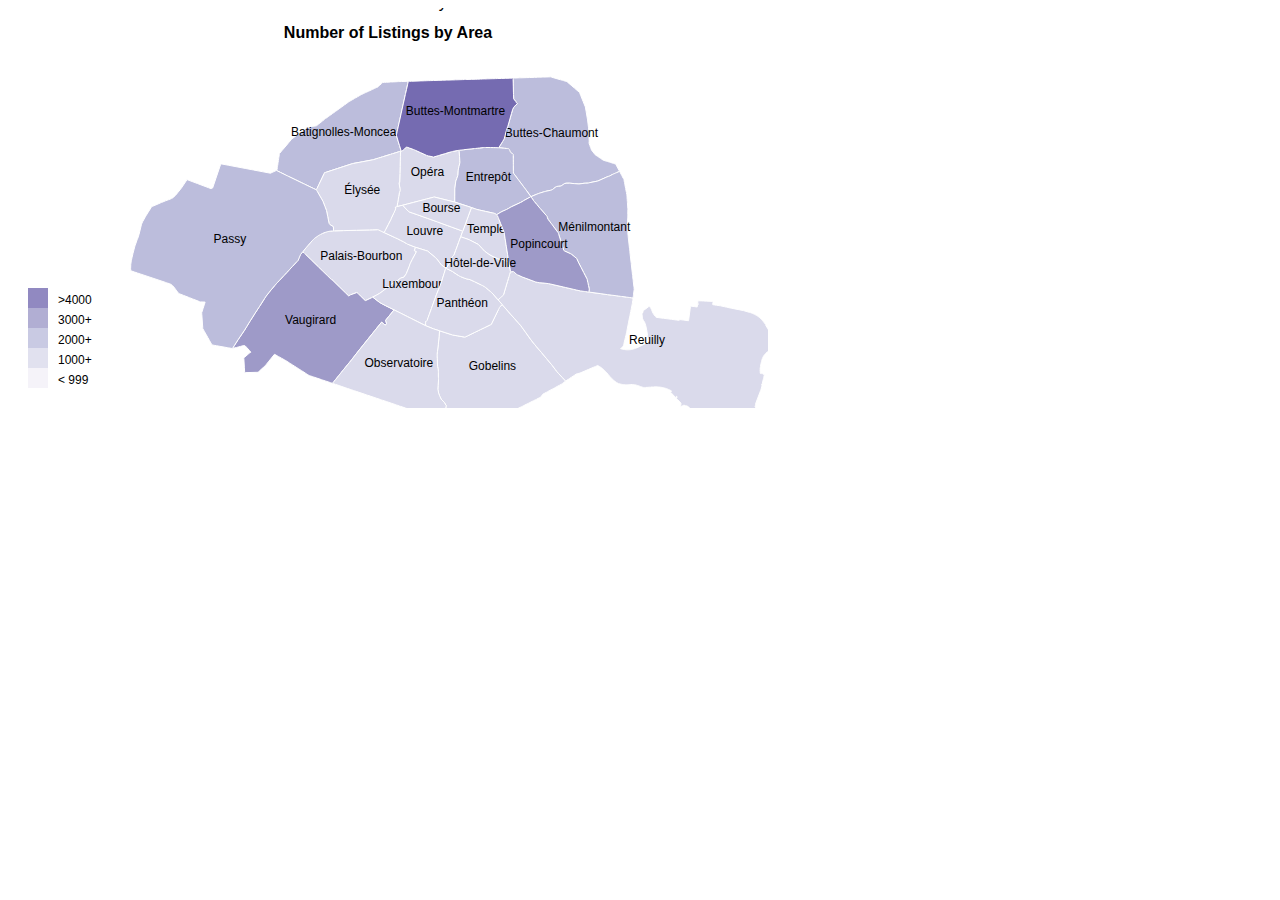
<file: code/d3/listings_density.html>
<!doctype html>
<html>

<head>
	<title>Number of Rentals by Area</title>
	<script src="d3.js"></script>
	<style>
		path {
		  stroke:white;
		  stroke-width: 1px;
		}

		body {
		  font-family: Arial, sans-serif;
		}

		.city {
		  font: 10px sans-serif;
		  font-weight: bold;
		}

		.legend {
		  font-size: 12px;
		}

		div.tooltip {   
		  position: absolute;           
		  text-align: center;           
		  width: 50px;                  
		  height: 25px;                 
		  padding: 2px;             
		  font-size: 12px;     
		  background: #FFFFE0;
		  border: 1px;      
		  border-radius: 8px;           
		  pointer-events: none;         
		}        
	</style>
</head>

<body>
	<script type="text/javascript">
		//return an array of objects according to key, value, or key and value matching
		function getObjects(obj, key, val) {
		    var objects = [];
		    for (var i in obj) {
		        if (!obj.hasOwnProperty(i)) continue;
		        if (typeof obj[i] == 'object') {
		            objects = objects.concat(getObjects(obj[i], key, val));    
		        } else 
		        //if key matches and value matches or if key matches and value is not passed (eliminating the case where key matches but passed value does not)
		        if (i == key && obj[i] == val || i == key && val == '') { //
		            objects.push(obj);
		        } else if (obj[i] == val && key == ''){
		            //only add if the object is not already in the array
		            if (objects.lastIndexOf(obj) == -1){
		                objects.push(obj);
		            }
		        }
		    }
		    return objects;
		}

		//return an array of values that match on a certain key
		function getValues(obj, key) {
		    var objects = [];
		    for (var i in obj) {
		        if (!obj.hasOwnProperty(i)) continue;
		        if (typeof obj[i] == 'object') {
		            objects = objects.concat(getValues(obj[i], key));
		        } else if (i == key) {
		            objects.push(obj[i]);
		        }
		    }
		    return objects;
		}

		//return an array of keys that match on a certain value
		function getKeys(obj, val) {
		    var objects = [];
		    for (var i in obj) {
		        if (!obj.hasOwnProperty(i)) continue;
		        if (typeof obj[i] == 'object') {
		            objects = objects.concat(getKeys(obj[i], val));
		        } else if (obj[i] == val) {
		            objects.push(i);
		        }
		    }
		    return objects;
		}
	</script>
	<script type="text/javascript">
	var geojson = '{"type":"FeatureCollection","features":[{"type":"Feature","geometry":{"type":"MultiPolygon","coordinates":[[[[2.295167,48.873955],[2.29504,48.873779],[2.294933,48.873812],[2.294547,48.873935],[2.294022,48.874101],[2.293004,48.874423],[2.290488,48.875224],[2.289969,48.875388],[2.289198,48.875632],[2.288,48.876017],[2.287195,48.876276],[2.284287,48.877193],[2.284073,48.87726],[2.283959,48.877296],[2.28393,48.877305],[2.283862,48.877327],[2.283799,48.877347],[2.283782,48.877352],[2.283399,48.877476],[2.283351,48.877491],[2.281315,48.878158],[2.279801,48.878654],[2.279964,48.878703],[2.27999,48.878817],[2.279993,48.878831],[2.279993,48.878831],[2.280014,48.878919],[2.280115,48.879361],[2.280121,48.879386],[2.28015,48.879515],[2.280153,48.879528],[2.280191,48.879692],[2.280241,48.879905],[2.28026,48.879988],[2.280363,48.880424],[2.280386,48.88052],[2.280392,48.88055],[2.280412,48.880637],[2.280507,48.881066],[2.280531,48.881174],[2.280552,48.881273],[2.280626,48.881607],[2.28066,48.881758],[2.280697,48.881924],[2.280702,48.881948],[2.280863,48.882677],[2.280889,48.882794],[2.280908,48.882879],[2.280995,48.882947],[2.281051,48.88299],[2.281113,48.883038],[2.281721,48.883511],[2.281857,48.883616],[2.281958,48.883695],[2.282068,48.88378],[2.28226,48.883929],[2.28414,48.88539],[2.284342,48.885547],[2.284459,48.885638],[2.284462,48.88564],[2.284647,48.885784],[2.285323,48.886309],[2.285547,48.886483],[2.285662,48.886572],[2.288192,48.887812],[2.28863,48.888027],[2.288714,48.888068],[2.288726,48.888074],[2.288797,48.888109],[2.28904,48.888228],[2.289041,48.888229],[2.29154,48.889454],[2.291872,48.889493],[2.292409,48.889556],[2.292661,48.889586],[2.292944,48.889619],[2.293511,48.889686],[2.293675,48.889706],[2.293966,48.88974],[2.294241,48.889772],[2.294259,48.889775],[2.294338,48.889784],[2.294502,48.889803],[2.294578,48.889812],[2.294933,48.889854],[2.295039,48.889866],[2.295046,48.889867],[2.295059,48.889869],[2.29506,48.889869],[2.295482,48.890091],[2.295871,48.890295],[2.295951,48.890337],[2.296002,48.890363],[2.296375,48.890559],[2.29719,48.890987],[2.297425,48.89111],[2.297545,48.891173],[2.298029,48.891427],[2.29803,48.891427],[2.29803,48.891427],[2.298089,48.891458],[2.298194,48.891513],[2.298255,48.891545],[2.298293,48.891565],[2.298355,48.891598],[2.298396,48.891619],[2.298464,48.891655],[2.298517,48.891683],[2.298572,48.891712],[2.298632,48.89174],[2.298693,48.891768],[2.298725,48.891783],[2.299418,48.89211],[2.299685,48.892236],[2.300015,48.892391],[2.300348,48.892548],[2.300606,48.892669],[2.301231,48.892964],[2.301325,48.893008],[2.302262,48.893449],[2.302267,48.893452],[2.302398,48.893513],[2.302952,48.893774],[2.303279,48.89393],[2.303641,48.894102],[2.303787,48.894171],[2.304753,48.894631],[2.305675,48.895069],[2.305818,48.895137],[2.305904,48.895178],[2.306453,48.89544],[2.307131,48.895762],[2.307303,48.895844],[2.307501,48.895938],[2.307535,48.895951],[2.307556,48.895959],[2.308595,48.89635],[2.308817,48.896434],[2.309546,48.896709],[2.30955,48.89671],[2.309679,48.896759],[2.30968,48.89676],[2.309854,48.896825],[2.309954,48.896863],[2.309955,48.896863],[2.310845,48.897199],[2.311465,48.897433],[2.311772,48.897548],[2.311841,48.897574],[2.311927,48.897606],[2.312274,48.897738],[2.313083,48.897983],[2.313387,48.898076],[2.313418,48.898085],[2.313819,48.898207],[2.313869,48.898222],[2.314141,48.898305],[2.31494,48.898548],[2.314957,48.898553],[2.316116,48.898905],[2.316287,48.898957],[2.316545,48.899035],[2.317062,48.899193],[2.317207,48.899237],[2.317376,48.899288],[2.317538,48.899337],[2.317829,48.899425],[2.318048,48.899492],[2.318516,48.899634],[2.318607,48.899689],[2.318716,48.899755],[2.31875,48.899775],[2.31878,48.899793],[2.318781,48.899793],[2.319112,48.899992],[2.319818,48.900417],[2.319889,48.900459],[2.319911,48.900472],[2.320231,48.900665],[2.320355,48.900739],[2.320387,48.900758],[2.32106,48.900782],[2.321661,48.900802],[2.321893,48.900811],[2.323213,48.900856],[2.323246,48.900857],[2.323263,48.900858],[2.323299,48.900859],[2.323478,48.900865],[2.323744,48.900875],[2.323874,48.900879],[2.324347,48.900895],[2.32437,48.900896],[2.325871,48.900948],[2.326183,48.900959],[2.326185,48.900959],[2.326391,48.900966],[2.326588,48.90097],[2.32662,48.900971],[2.327494,48.900987],[2.32963,48.901028],[2.329646,48.901028],[2.329653,48.901028],[2.330147,48.901037],[2.33015,48.901037],[2.330092,48.900865],[2.329971,48.900506],[2.329937,48.900405],[2.329903,48.900306],[2.32946,48.898994],[2.329092,48.897936],[2.329056,48.897832],[2.32901,48.8977],[2.328985,48.897628],[2.328977,48.897605],[2.328291,48.895559],[2.327443,48.893055],[2.327285,48.89258],[2.326873,48.891351],[2.326616,48.890583],[2.326282,48.889606],[2.325914,48.888533],[2.325754,48.888021],[2.325679,48.887782],[2.325617,48.887582],[2.32559,48.887497],[2.326357,48.885831],[2.326784,48.884913],[2.32739,48.883608],[2.327429,48.883522],[2.327295,48.8835],[2.327181,48.883481],[2.327064,48.883457],[2.326924,48.883428],[2.326717,48.883386],[2.326707,48.883384],[2.326584,48.883358],[2.326544,48.88335],[2.325496,48.883135],[2.325456,48.883127],[2.325421,48.88312],[2.325421,48.883119],[2.325335,48.883102],[2.32433,48.882895],[2.324329,48.882895],[2.324227,48.882874],[2.324216,48.882872],[2.324185,48.882866],[2.324175,48.882863],[2.324073,48.882842],[2.324072,48.882842],[2.324032,48.882834],[2.323993,48.882826],[2.323422,48.882709],[2.323382,48.882701],[2.32335,48.882694],[2.323348,48.882694],[2.323295,48.882683],[2.323265,48.882676],[2.323265,48.882676],[2.320542,48.882124],[2.320523,48.882121],[2.320453,48.882107],[2.320326,48.882081],[2.320239,48.882063],[2.319629,48.881939],[2.31891,48.881792],[2.318836,48.881777],[2.318782,48.881766],[2.31875,48.881759],[2.317881,48.881582],[2.316841,48.88137],[2.316829,48.881367],[2.316655,48.881332],[2.316499,48.881316],[2.312568,48.880831],[2.311633,48.880716],[2.309138,48.880415],[2.308839,48.880363],[2.308611,48.880323],[2.305515,48.879663],[2.303092,48.879141],[2.300969,48.878684],[2.298738,48.878204],[2.298732,48.878203],[2.29873,48.878203],[2.298592,48.878173],[2.298464,48.878145],[2.298155,48.878079],[2.298016,48.877884],[2.297976,48.877828],[2.296013,48.875123],[2.295303,48.874143],[2.295274,48.874102],[2.295167,48.873955]]]]},"properties":{"neighbourhood":"Batignolles-Monceau","neighbourhood_group":null}},{"type":"Feature","geometry":{"type":"MultiPolygon","coordinates":[[[[2.320903,48.863057],[2.320941,48.863046],[2.324736,48.861886],[2.325231,48.861732],[2.325237,48.86173],[2.32528,48.861717],[2.326102,48.861478],[2.327068,48.861146],[2.328312,48.860737],[2.328327,48.860731],[2.329524,48.860268],[2.329815,48.860165],[2.329856,48.86015],[2.329904,48.860133],[2.329909,48.860132],[2.33291,48.85935],[2.332446,48.858509],[2.333266,48.858265],[2.333249,48.858243],[2.333243,48.858236],[2.33275,48.857631],[2.331673,48.856314],[2.331146,48.855623],[2.330841,48.855199],[2.330701,48.854964],[2.330458,48.85446],[2.330433,48.854417],[2.329378,48.852735],[2.32931,48.852614],[2.328419,48.851825],[2.327193,48.851625],[2.326866,48.851408],[2.326639,48.851262],[2.325274,48.850697],[2.32414,48.85023],[2.323287,48.849826],[2.322898,48.849635],[2.322134,48.84925],[2.320541,48.84842],[2.320178,48.848231],[2.320084,48.84818],[2.319355,48.847845],[2.319079,48.847734],[2.318043,48.847338],[2.316572,48.846825],[2.316098,48.846663],[2.31373,48.845933],[2.313641,48.84599],[2.312091,48.846983],[2.311768,48.84719],[2.311626,48.847281],[2.311487,48.847369],[2.311261,48.847511],[2.311155,48.847579],[2.310526,48.847988],[2.310378,48.847952],[2.30822,48.847435],[2.308042,48.847392],[2.30734,48.847139],[2.306149,48.8479],[2.303746,48.849439],[2.300965,48.85123],[2.300884,48.851176],[2.299322,48.852174],[2.297923,48.853069],[2.297389,48.853412],[2.29593,48.854348],[2.295868,48.854387],[2.295746,48.854466],[2.293079,48.856174],[2.292935,48.856265],[2.290781,48.85764],[2.290702,48.85769],[2.290621,48.857742],[2.290612,48.857748],[2.290602,48.857754],[2.290592,48.85776],[2.290582,48.857767],[2.290572,48.857773],[2.290563,48.857779],[2.290553,48.857785],[2.290549,48.857788],[2.290543,48.857792],[2.290533,48.857798],[2.290523,48.857804],[2.290514,48.85781],[2.290504,48.857817],[2.290494,48.857823],[2.290484,48.857829],[2.290474,48.857835],[2.290465,48.857842],[2.290455,48.857848],[2.290445,48.857854],[2.290435,48.85786],[2.290425,48.857867],[2.290416,48.857873],[2.290412,48.857875],[2.290406,48.857879],[2.290396,48.857885],[2.290386,48.857892],[2.290376,48.857898],[2.290367,48.857904],[2.290357,48.85791],[2.290347,48.857917],[2.290341,48.857921],[2.290337,48.857923],[2.290327,48.857929],[2.289839,48.858241],[2.291251,48.859353],[2.291559,48.85961],[2.29156,48.859611],[2.291778,48.859781],[2.291954,48.859909],[2.292681,48.860437],[2.293613,48.861121],[2.293917,48.86133],[2.294196,48.861521],[2.294321,48.86159],[2.294661,48.861762],[2.29509,48.861962],[2.295425,48.862108],[2.295557,48.862169],[2.295887,48.862314],[2.296015,48.862368],[2.296152,48.862422],[2.296225,48.862451],[2.296366,48.862505],[2.296383,48.862511],[2.296521,48.86256],[2.296571,48.862576],[2.296624,48.862595],[2.296748,48.862634],[2.296783,48.862645],[2.296843,48.862665],[2.297054,48.862735],[2.297243,48.862793],[2.297431,48.862851],[2.297436,48.862852],[2.297543,48.862883],[2.297921,48.862984],[2.298574,48.863133],[2.29867,48.863156],[2.298949,48.863217],[2.299228,48.863269],[2.299232,48.86327],[2.299236,48.86327],[2.299782,48.863349],[2.299786,48.86335],[2.299789,48.86335],[2.300075,48.863381],[2.300478,48.863416],[2.30107,48.863449],[2.301118,48.863451],[2.30159,48.863474],[2.301728,48.863477],[2.301756,48.863477],[2.30192,48.86348],[2.301946,48.86348],[2.30203,48.863482],[2.305379,48.863538],[2.30538,48.863538],[2.305616,48.863542],[2.310264,48.863625],[2.310298,48.863625],[2.310386,48.863627],[2.315289,48.863711],[2.31529,48.863711],[2.316406,48.863731],[2.318473,48.863777],[2.318539,48.863776],[2.318607,48.86377],[2.318675,48.863758],[2.318742,48.863743],[2.319427,48.863525],[2.319516,48.863497],[2.319776,48.863415],[2.319865,48.863386],[2.320316,48.863243],[2.320317,48.863243],[2.320902,48.863058],[2.320903,48.863057]]]]},"properties":{"neighbourhood":"Palais-Bourbon","neighbourhood_group":null}},{"type":"Feature","geometry":{"type":"MultiPolygon","coordinates":[[[[2.389429,48.901218],[2.390136,48.901084],[2.39071,48.900976],[2.390711,48.900976],[2.390956,48.900837],[2.39264,48.899888],[2.39351,48.899398],[2.393601,48.899346],[2.39362,48.899336],[2.39552,48.898264],[2.395533,48.898243],[2.395723,48.897935],[2.395935,48.89759],[2.395967,48.89754],[2.396944,48.89595],[2.397772,48.894606],[2.398045,48.893559],[2.398622,48.891346],[2.398807,48.890329],[2.398951,48.889544],[2.398956,48.889513],[2.399104,48.888701],[2.399106,48.888693],[2.399145,48.888482],[2.399159,48.8884],[2.399191,48.888229],[2.399195,48.88767],[2.399196,48.88758],[2.399202,48.886902],[2.399205,48.886527],[2.399206,48.886347],[2.399207,48.886289],[2.399207,48.886241],[2.399208,48.886124],[2.399209,48.88598],[2.39921,48.885898],[2.39921,48.885862],[2.399213,48.885488],[2.399214,48.885416],[2.399216,48.885413],[2.39925,48.885351],[2.399469,48.884958],[2.399492,48.884918],[2.3995,48.884903],[2.399552,48.884811],[2.399774,48.884412],[2.399831,48.88431],[2.399931,48.884129],[2.399932,48.884128],[2.400108,48.883812],[2.400108,48.883812],[2.400109,48.883812],[2.400713,48.88329],[2.401005,48.883037],[2.401041,48.883006],[2.40126,48.882816],[2.401435,48.882666],[2.401491,48.882617],[2.401491,48.882617],[2.401492,48.882617],[2.401622,48.882559],[2.402425,48.882203],[2.4025,48.88217],[2.402606,48.882123],[2.402678,48.882091],[2.403395,48.881773],[2.403448,48.88175],[2.403491,48.881731],[2.403725,48.881627],[2.404628,48.881227],[2.405916,48.880963],[2.405918,48.880963],[2.406285,48.880888],[2.406697,48.880804],[2.406948,48.880752],[2.407167,48.880708],[2.407426,48.880655],[2.407636,48.880612],[2.408216,48.880493],[2.408344,48.880467],[2.408499,48.880435],[2.409345,48.880263],[2.409402,48.880192],[2.409951,48.879517],[2.410683,48.878615],[2.410774,48.878503],[2.410838,48.878424],[2.410839,48.878423],[2.410825,48.878419],[2.409818,48.878131],[2.40969,48.878094],[2.409437,48.878021],[2.409381,48.878005],[2.409344,48.877995],[2.409238,48.877965],[2.409205,48.877955],[2.408911,48.877871],[2.408496,48.877752],[2.408478,48.877746],[2.408456,48.87774],[2.408398,48.877724],[2.408371,48.877716],[2.408079,48.877632],[2.407201,48.877317],[2.406965,48.877233],[2.406938,48.877223],[2.406679,48.877177],[2.406463,48.877139],[2.405972,48.877009],[2.402567,48.876007],[2.402532,48.876002],[2.399327,48.875568],[2.398964,48.875487],[2.398932,48.87548],[2.397939,48.875454],[2.397301,48.875435],[2.39533,48.875254],[2.393532,48.875349],[2.393052,48.875373],[2.391968,48.87545],[2.391965,48.87545],[2.391769,48.875464],[2.391769,48.875464],[2.390397,48.875446],[2.389777,48.875335],[2.389509,48.875213],[2.388976,48.874967],[2.388548,48.874787],[2.388211,48.874715],[2.387441,48.874671],[2.387,48.874644],[2.386929,48.874637],[2.386843,48.874619],[2.386768,48.874597],[2.3863,48.874412],[2.385694,48.874105],[2.385213,48.873859],[2.385067,48.8738],[2.384961,48.873764],[2.384922,48.873753],[2.384446,48.873655],[2.383101,48.873484],[2.382569,48.873396],[2.382235,48.87334],[2.381896,48.873275],[2.38059,48.873009],[2.380204,48.872924],[2.379853,48.872841],[2.379547,48.872767],[2.379264,48.872693],[2.378973,48.872615],[2.376989,48.872062],[2.376917,48.872128],[2.375194,48.873691],[2.375119,48.873758],[2.375018,48.873844],[2.374781,48.874045],[2.374714,48.874103],[2.374397,48.874382],[2.37425,48.874511],[2.374217,48.87454],[2.373723,48.874974],[2.373592,48.875088],[2.372434,48.876106],[2.37239,48.876145],[2.372114,48.876387],[2.370464,48.877829],[2.370277,48.877993],[2.370273,48.878361],[2.370272,48.878442],[2.370272,48.878515],[2.370271,48.878563],[2.370256,48.879961],[2.370256,48.880023],[2.370255,48.880124],[2.370255,48.880128],[2.370247,48.880729],[2.370239,48.881447],[2.370239,48.881488],[2.370238,48.881523],[2.370237,48.881592],[2.370227,48.882331],[2.370226,48.882414],[2.370225,48.882445],[2.370225,48.882476],[2.370225,48.882479],[2.370222,48.882649],[2.370222,48.88265],[2.370222,48.882655],[2.370221,48.882659],[2.37022,48.882664],[2.37022,48.882665],[2.370218,48.882673],[2.370216,48.88268],[2.370216,48.882681],[2.370213,48.882687],[2.37021,48.882695],[2.370209,48.882696],[2.370205,48.882703],[2.370201,48.88271],[2.3702,48.882711],[2.370191,48.882723],[2.370177,48.882738],[2.370162,48.88275],[2.370145,48.882762],[2.370127,48.882772],[2.370112,48.88278],[2.370042,48.882817],[2.370025,48.882825],[2.370011,48.882833],[2.369971,48.882853],[2.369825,48.882917],[2.369634,48.882995],[2.369633,48.882995],[2.369554,48.883025],[2.36945,48.883075],[2.369351,48.883129],[2.36928,48.883172],[2.36928,48.883172],[2.369233,48.883206],[2.369222,48.883214],[2.369184,48.883247],[2.369179,48.88325],[2.369169,48.883259],[2.369135,48.883292],[2.369127,48.883299],[2.36912,48.883306],[2.369082,48.883347],[2.36904,48.883399],[2.369003,48.883452],[2.368971,48.883507],[2.368949,48.883552],[2.368916,48.883621],[2.368915,48.883623],[2.36891,48.883633],[2.368878,48.883715],[2.36886,48.883773],[2.368823,48.883836],[2.368817,48.883846],[2.368804,48.883865],[2.368801,48.88387],[2.368787,48.883885],[2.368785,48.883888],[2.368784,48.883889],[2.368775,48.883899],[2.36877,48.883904],[2.368755,48.883918],[2.368746,48.883926],[2.368741,48.88393],[2.368724,48.883944],[2.368714,48.883952],[2.368702,48.883961],[2.368679,48.883974],[2.368652,48.883989],[2.368644,48.883993],[2.368624,48.884002],[2.368592,48.884018],[2.368583,48.884022],[2.36856,48.884031],[2.36853,48.884044],[2.368525,48.884046],[2.36852,48.884048],[2.368473,48.884065],[2.368385,48.884092],[2.368373,48.884095],[2.368369,48.884096],[2.368358,48.884099],[2.368315,48.88411],[2.368244,48.884124],[2.368202,48.884131],[2.368116,48.884144],[2.368114,48.884144],[2.36807,48.884149],[2.368026,48.884153],[2.368026,48.884154],[2.367979,48.884157],[2.367938,48.884159],[2.367936,48.884159],[2.367849,48.884162],[2.367577,48.884179],[2.36748,48.884186],[2.36689,48.884225],[2.366781,48.884232],[2.366757,48.884233],[2.366472,48.884252],[2.364855,48.884358],[2.364686,48.884369],[2.365804,48.885544],[2.366195,48.885955],[2.366568,48.886385],[2.366793,48.886641],[2.36709,48.887396],[2.36758,48.888645],[2.368125,48.889703],[2.36831,48.890076],[2.369521,48.892918],[2.370024,48.894029],[2.370424,48.894523],[2.370519,48.894639],[2.371789,48.89541],[2.371789,48.895411],[2.371731,48.895457],[2.371404,48.89572],[2.371301,48.895804],[2.371281,48.895858],[2.371259,48.895918],[2.371252,48.895924],[2.371208,48.89596],[2.370711,48.896368],[2.370448,48.896583],[2.3704,48.896623],[2.370388,48.896632],[2.370335,48.897703],[2.370295,48.898325],[2.370248,48.899845],[2.370223,48.900389],[2.370209,48.90087],[2.370167,48.901435],[2.370165,48.901521],[2.370166,48.901574],[2.370174,48.901619],[2.370192,48.901672],[2.370213,48.901715],[2.370233,48.90176],[2.370261,48.901808],[2.370293,48.90186],[2.370537,48.901865],[2.37077,48.90187],[2.371997,48.901896],[2.372087,48.901898],[2.372159,48.9019],[2.372611,48.901909],[2.372806,48.901913],[2.372911,48.901916],[2.375263,48.901966],[2.376478,48.901992],[2.378395,48.902033],[2.379319,48.902053],[2.3795,48.902057],[2.379594,48.902059],[2.379655,48.90206],[2.379715,48.902061],[2.379766,48.902062],[2.379813,48.902063],[2.379843,48.902064],[2.380277,48.902073],[2.380347,48.902075],[2.380532,48.902079],[2.381031,48.902089],[2.381351,48.902096],[2.381883,48.902107],[2.383519,48.902142],[2.383531,48.902143],[2.384435,48.902162],[2.384761,48.9021],[2.384997,48.902056],[2.3882,48.90145],[2.3883,48.901431],[2.388399,48.901413],[2.388564,48.901382],[2.388802,48.901337],[2.388858,48.901326],[2.388917,48.901315],[2.389014,48.901296],[2.38905,48.90129],[2.389102,48.90128],[2.389138,48.901273],[2.389421,48.90122],[2.389429,48.901218]]]]},"properties":{"neighbourhood":"Buttes-Chaumont","neighbourhood_group":null}},{"type":"Feature","geometry":{"type":"MultiPolygon","coordinates":[[[[2.339777,48.882029],[2.339816,48.882024],[2.341575,48.882368],[2.341889,48.882429],[2.341989,48.882448],[2.343904,48.882823],[2.344437,48.882931],[2.344447,48.882933],[2.344515,48.882946],[2.34663,48.883358],[2.346656,48.883363],[2.346661,48.883364],[2.346775,48.883386],[2.34695,48.883421],[2.347001,48.883427],[2.347134,48.883443],[2.347241,48.883455],[2.348816,48.883643],[2.349337,48.883705],[2.349506,48.883725],[2.34959,48.883488],[2.349709,48.882223],[2.349829,48.881089],[2.349859,48.880626],[2.349524,48.879685],[2.349515,48.879669],[2.349292,48.879048],[2.349197,48.878547],[2.349114,48.877478],[2.349085,48.877423],[2.348661,48.876634],[2.348321,48.87602],[2.348247,48.875794],[2.347912,48.874024],[2.3479,48.872007],[2.34788,48.870704],[2.343069,48.871489],[2.340044,48.871981],[2.339898,48.871956],[2.339736,48.871928],[2.337096,48.871475],[2.337009,48.871459],[2.33415,48.87097],[2.332082,48.870617],[2.32984,48.870232],[2.328007,48.869917],[2.328007,48.869918],[2.327991,48.869929],[2.325841,48.869563],[2.325836,48.869562],[2.326092,48.870567],[2.326272,48.871266],[2.326496,48.872135],[2.326754,48.87314],[2.32685,48.873279],[2.326966,48.873539],[2.327006,48.873629],[2.327053,48.873736],[2.327026,48.873843],[2.327014,48.873889],[2.326938,48.874181],[2.326576,48.875583],[2.326847,48.875626],[2.326946,48.877846],[2.326948,48.877905],[2.326951,48.877978],[2.327021,48.879622],[2.327022,48.879644],[2.327062,48.880818],[2.327121,48.882128],[2.327181,48.883481],[2.327295,48.8835],[2.327429,48.883522],[2.327559,48.883549],[2.327735,48.883587],[2.327837,48.883608],[2.32814,48.883708],[2.328353,48.883846],[2.328519,48.883954],[2.32913,48.884351],[2.329204,48.884398],[2.329261,48.884435],[2.329443,48.884553],[2.329708,48.884491],[2.330471,48.884312],[2.330555,48.884292],[2.332122,48.883925],[2.332442,48.88385],[2.332473,48.88384],[2.3325,48.883831],[2.332601,48.883798],[2.332686,48.88377],[2.332845,48.883723],[2.334888,48.883113],[2.334974,48.883087],[2.336954,48.882495],[2.33705,48.882467],[2.337149,48.882439],[2.337199,48.882425],[2.337303,48.882396],[2.337304,48.882395],[2.337824,48.882308],[2.337888,48.882299],[2.338049,48.882276],[2.339499,48.88207],[2.339586,48.882057],[2.339598,48.882055],[2.339678,48.882044],[2.339777,48.882029]]]]},"properties":{"neighbourhood":"Opéra","neighbourhood_group":null}},{"type":"Feature","geometry":{"type":"MultiPolygon","coordinates":[[[[2.364686,48.884369],[2.364855,48.884358],[2.366472,48.884252],[2.366757,48.884233],[2.366781,48.884232],[2.36689,48.884225],[2.36748,48.884186],[2.367577,48.884179],[2.367849,48.884162],[2.367936,48.884159],[2.367938,48.884159],[2.367979,48.884157],[2.368026,48.884154],[2.368026,48.884153],[2.36807,48.884149],[2.368114,48.884144],[2.368116,48.884144],[2.368202,48.884131],[2.368244,48.884124],[2.368315,48.88411],[2.368358,48.884099],[2.368369,48.884096],[2.368373,48.884095],[2.368385,48.884092],[2.368473,48.884065],[2.36852,48.884048],[2.368525,48.884046],[2.36853,48.884044],[2.36856,48.884031],[2.368583,48.884022],[2.368592,48.884018],[2.368624,48.884002],[2.368644,48.883993],[2.368652,48.883989],[2.368679,48.883974],[2.368702,48.883961],[2.368714,48.883952],[2.368724,48.883944],[2.368741,48.88393],[2.368746,48.883926],[2.368755,48.883918],[2.36877,48.883904],[2.368775,48.883899],[2.368784,48.883889],[2.368785,48.883888],[2.368787,48.883885],[2.368801,48.88387],[2.368804,48.883865],[2.368817,48.883846],[2.368823,48.883836],[2.36886,48.883773],[2.368878,48.883715],[2.36891,48.883633],[2.368915,48.883623],[2.368916,48.883621],[2.368949,48.883552],[2.368971,48.883507],[2.369003,48.883452],[2.36904,48.883399],[2.369082,48.883347],[2.36912,48.883306],[2.369127,48.883299],[2.369135,48.883292],[2.369169,48.883259],[2.369179,48.88325],[2.369184,48.883247],[2.369222,48.883214],[2.369233,48.883206],[2.36928,48.883172],[2.36928,48.883172],[2.369351,48.883129],[2.36945,48.883075],[2.369554,48.883025],[2.369633,48.882995],[2.369634,48.882995],[2.369825,48.882917],[2.369971,48.882853],[2.370011,48.882833],[2.370025,48.882825],[2.370042,48.882817],[2.370112,48.88278],[2.370127,48.882772],[2.370145,48.882762],[2.370162,48.88275],[2.370177,48.882738],[2.370191,48.882723],[2.3702,48.882711],[2.370201,48.88271],[2.370205,48.882703],[2.370209,48.882696],[2.37021,48.882695],[2.370213,48.882687],[2.370216,48.882681],[2.370216,48.88268],[2.370218,48.882673],[2.37022,48.882665],[2.37022,48.882664],[2.370221,48.882659],[2.370222,48.882655],[2.370222,48.88265],[2.370222,48.882649],[2.370225,48.882479],[2.370225,48.882476],[2.370225,48.882445],[2.370226,48.882414],[2.370227,48.882331],[2.370237,48.881592],[2.370238,48.881523],[2.370239,48.881488],[2.370239,48.881447],[2.370247,48.880729],[2.370255,48.880128],[2.370255,48.880124],[2.370256,48.880023],[2.370256,48.879961],[2.370271,48.878563],[2.370272,48.878515],[2.370272,48.878442],[2.370273,48.878361],[2.370277,48.877993],[2.370464,48.877829],[2.372114,48.876387],[2.37239,48.876145],[2.372434,48.876106],[2.373592,48.875088],[2.373723,48.874974],[2.374217,48.87454],[2.37425,48.874511],[2.374397,48.874382],[2.374714,48.874103],[2.374781,48.874045],[2.375018,48.873844],[2.375119,48.873758],[2.375194,48.873691],[2.376917,48.872128],[2.376989,48.872062],[2.376922,48.872044],[2.374244,48.871086],[2.374011,48.870981],[2.373602,48.870811],[2.37309,48.870627],[2.372889,48.870565],[2.369637,48.869567],[2.369333,48.869461],[2.368317,48.869074],[2.367874,48.868923],[2.367615,48.868835],[2.367393,48.868762],[2.366346,48.868466],[2.365523,48.868202],[2.363917,48.867541],[2.363828,48.867504],[2.363767,48.867541],[2.363761,48.867544],[2.36375,48.867551],[2.363749,48.867552],[2.363696,48.867583],[2.363587,48.867648],[2.363421,48.867747],[2.363341,48.867794],[2.363265,48.867843],[2.363191,48.867853],[2.363097,48.867867],[2.36295,48.867888],[2.362836,48.867905],[2.362609,48.867937],[2.362346,48.867973],[2.359661,48.868362],[2.359012,48.868455],[2.357277,48.868712],[2.356376,48.868853],[2.356122,48.868903],[2.355851,48.868965],[2.354261,48.86933],[2.352631,48.869694],[2.350961,48.870049],[2.34788,48.870704],[2.3479,48.872007],[2.347912,48.874024],[2.348247,48.875794],[2.348321,48.87602],[2.348661,48.876634],[2.349085,48.877423],[2.349114,48.877478],[2.349197,48.878547],[2.349292,48.879048],[2.349515,48.879669],[2.349524,48.879685],[2.349859,48.880626],[2.349829,48.881089],[2.349709,48.882223],[2.34959,48.883488],[2.349506,48.883725],[2.349668,48.883738],[2.349821,48.883749],[2.350148,48.883774],[2.350297,48.883785],[2.350393,48.883792],[2.350665,48.883813],[2.350767,48.88382],[2.35097,48.883836],[2.351195,48.883853],[2.351328,48.883863],[2.354121,48.884072],[2.355343,48.884152],[2.355476,48.884161],[2.355659,48.884173],[2.355698,48.884175],[2.355933,48.884193],[2.356511,48.884235],[2.357293,48.884292],[2.358941,48.884413],[2.359107,48.884421],[2.359112,48.884422],[2.359299,48.884426],[2.35934,48.884426],[2.359357,48.884426],[2.359521,48.884424],[2.359563,48.884424],[2.359759,48.884423],[2.361414,48.884411],[2.361537,48.88441],[2.362597,48.884403],[2.363327,48.884397],[2.363977,48.884393],[2.364344,48.884386],[2.364545,48.884376],[2.364686,48.884369]]]]},"properties":{"neighbourhood":"Entrepôt","neighbourhood_group":null}},{"type":"Feature","geometry":{"type":"MultiPolygon","coordinates":[[[[2.374913,48.838009],[2.376983,48.836099],[2.377076,48.836013],[2.378457,48.83488],[2.378926,48.834495],[2.380992,48.832908],[2.382842,48.831451],[2.383324,48.831071],[2.384781,48.829922],[2.385158,48.829625],[2.386236,48.828681],[2.386885,48.82813],[2.386911,48.828109],[2.386958,48.828068],[2.387063,48.82798],[2.387587,48.827583],[2.389062,48.826558],[2.390257,48.825729],[2.390258,48.825728],[2.390161,48.825685],[2.390157,48.825684],[2.390072,48.825646],[2.389773,48.825516],[2.389449,48.825343],[2.389137,48.825176],[2.389019,48.825113],[2.38882,48.825007],[2.387909,48.824683],[2.38654,48.824195],[2.385977,48.823995],[2.385927,48.823977],[2.385838,48.823946],[2.385826,48.823942],[2.38573,48.823908],[2.385694,48.823895],[2.385355,48.823774],[2.385202,48.82372],[2.385111,48.823687],[2.385105,48.823685],[2.385013,48.823652],[2.383338,48.823056],[2.383085,48.822967],[2.382929,48.822911],[2.381524,48.822411],[2.380767,48.821701],[2.380762,48.821696],[2.380344,48.821558],[2.379296,48.821214],[2.379155,48.821167],[2.379085,48.821144],[2.379065,48.821138],[2.379031,48.821126],[2.378774,48.821042],[2.378695,48.821016],[2.377968,48.820777],[2.37777,48.820712],[2.376528,48.820303],[2.376077,48.820156],[2.375839,48.820078],[2.375808,48.820068],[2.375787,48.820061],[2.374404,48.819609],[2.374103,48.81951],[2.374017,48.819482],[2.373733,48.819389],[2.373618,48.819351],[2.373592,48.819343],[2.373408,48.819282],[2.373183,48.819209],[2.37294,48.819129],[2.372803,48.819084],[2.37093,48.818469],[2.370846,48.818441],[2.370695,48.818392],[2.370466,48.818316],[2.370008,48.818166],[2.369011,48.817838],[2.368959,48.817821],[2.368685,48.817731],[2.367706,48.817421],[2.36733,48.817302],[2.367322,48.817299],[2.366961,48.817185],[2.365328,48.816668],[2.364866,48.816522],[2.364249,48.816327],[2.364213,48.816315],[2.364186,48.816307],[2.363401,48.816058],[2.361077,48.816031],[2.360809,48.816028],[2.360603,48.816026],[2.360479,48.816025],[2.360241,48.816022],[2.359884,48.816018],[2.358788,48.816005],[2.358106,48.815997],[2.357804,48.815994],[2.356814,48.815983],[2.356603,48.81598],[2.356423,48.815978],[2.356416,48.815978],[2.35623,48.815976],[2.356192,48.815976],[2.355976,48.815973],[2.355917,48.815972],[2.355915,48.815974],[2.353771,48.817536],[2.353582,48.817674],[2.353568,48.817684],[2.353481,48.817748],[2.353421,48.817791],[2.352895,48.818175],[2.352853,48.818205],[2.352832,48.818221],[2.352401,48.818535],[2.3524,48.818534],[2.352398,48.818533],[2.351719,48.818202],[2.351699,48.818192],[2.351529,48.81811],[2.351358,48.818026],[2.350614,48.817664],[2.350526,48.817621],[2.350487,48.817602],[2.349862,48.817298],[2.349129,48.816941],[2.34875,48.816756],[2.348735,48.816749],[2.348656,48.81671],[2.348583,48.816675],[2.34692,48.815865],[2.346696,48.815886],[2.346636,48.815892],[2.345351,48.816017],[2.344885,48.816062],[2.344693,48.816081],[2.344434,48.816106],[2.344497,48.815577],[2.344496,48.815577],[2.344466,48.815588],[2.344416,48.815606],[2.344351,48.81563],[2.344292,48.815651],[2.344292,48.815651],[2.343975,48.815766],[2.343996,48.816132],[2.343997,48.816151],[2.344004,48.816258],[2.34403,48.816704],[2.344033,48.816761],[2.34404,48.816869],[2.344047,48.816987],[2.344051,48.817051],[2.344059,48.817194],[2.344065,48.817296],[2.344072,48.817417],[2.344079,48.817481],[2.344089,48.817545],[2.344103,48.817634],[2.344135,48.81776],[2.344142,48.817793],[2.34421,48.818038],[2.344586,48.819383],[2.34463,48.819542],[2.343881,48.82036],[2.342679,48.821194],[2.342483,48.821474],[2.342213,48.821851],[2.342044,48.82209],[2.341727,48.822694],[2.341437,48.823669],[2.341463,48.823975],[2.341518,48.824627],[2.341692,48.826037],[2.341674,48.82628],[2.341668,48.826366],[2.34166,48.826473],[2.341653,48.826532],[2.341619,48.826999],[2.341629,48.82788],[2.341615,48.828117],[2.341572,48.828532],[2.341504,48.82881],[2.341346,48.829402],[2.341258,48.830277],[2.341212,48.831389],[2.341149,48.83179],[2.341146,48.832163],[2.341142,48.832348],[2.341142,48.832492],[2.341267,48.833118],[2.341585,48.834814],[2.341892,48.836828],[2.341894,48.836841],[2.342071,48.838364],[2.344468,48.837859],[2.347003,48.837321],[2.347076,48.83731],[2.347197,48.837292],[2.348986,48.837087],[2.351663,48.83678],[2.351762,48.836775],[2.351765,48.836776],[2.351792,48.836778],[2.351818,48.836783],[2.351844,48.836789],[2.351869,48.836796],[2.352721,48.837063],[2.355351,48.837904],[2.355861,48.838067],[2.356953,48.838415],[2.357796,48.838683],[2.35915,48.839114],[2.361408,48.839831],[2.361609,48.839896],[2.361816,48.839961],[2.362109,48.840354],[2.364501,48.843577],[2.364561,48.843657],[2.364633,48.843754],[2.364698,48.843841],[2.364769,48.843937],[2.364789,48.843964],[2.364833,48.844047],[2.364845,48.844082],[2.364851,48.844096],[2.364861,48.844123],[2.364884,48.84417],[2.364896,48.844192],[2.364919,48.844228],[2.364946,48.844262],[2.364954,48.844272],[2.365033,48.844346],[2.365045,48.844356],[2.365096,48.844396],[2.365151,48.844432],[2.366029,48.84493],[2.368463,48.843094],[2.369182,48.842551],[2.370576,48.841528],[2.37212,48.840394],[2.372414,48.840171],[2.372545,48.840071],[2.373089,48.839674],[2.373598,48.83921],[2.374807,48.838107],[2.374828,48.838088],[2.374913,48.838009]]]]},"properties":{"neighbourhood":"Gobelins","neighbourhood_group":null}},{"type":"Feature","geometry":{"type":"MultiPolygon","coordinates":[[[[2.299322,48.852174],[2.300884,48.851176],[2.300965,48.85123],[2.303746,48.849439],[2.306149,48.8479],[2.30734,48.847139],[2.308042,48.847392],[2.30822,48.847435],[2.310378,48.847952],[2.310526,48.847988],[2.311155,48.847579],[2.311261,48.847511],[2.311487,48.847369],[2.311626,48.847281],[2.311768,48.84719],[2.312091,48.846983],[2.313641,48.84599],[2.31373,48.845933],[2.316098,48.846663],[2.316572,48.846825],[2.319153,48.845506],[2.320203,48.845113],[2.321325,48.844735],[2.323129,48.844141],[2.323891,48.843889],[2.324712,48.843615],[2.32257,48.84189],[2.321602,48.841102],[2.321491,48.841009],[2.321837,48.840168],[2.321375,48.839777],[2.321133,48.839901],[2.320725,48.840111],[2.319939,48.840514],[2.319928,48.84052],[2.317364,48.838419],[2.317193,48.838278],[2.316699,48.837874],[2.316697,48.837872],[2.312903,48.834762],[2.312903,48.834762],[2.310798,48.833029],[2.310788,48.83302],[2.309844,48.832229],[2.30959,48.832011],[2.308502,48.831076],[2.307658,48.830399],[2.307133,48.829978],[2.30618,48.829222],[2.3055,48.828666],[2.305192,48.828415],[2.304526,48.827871],[2.304148,48.827561],[2.303619,48.82713],[2.302391,48.826126],[2.301716,48.825575],[2.301712,48.825571],[2.30159,48.825471],[2.301463,48.825368],[2.301351,48.825277],[2.301269,48.82521],[2.301265,48.825206],[2.301201,48.825154],[2.301076,48.825182],[2.300863,48.825228],[2.300412,48.825326],[2.300336,48.825343],[2.300224,48.825367],[2.298412,48.825761],[2.297372,48.825988],[2.297195,48.826026],[2.297072,48.826053],[2.297018,48.826065],[2.296913,48.826088],[2.295218,48.826467],[2.293919,48.826758],[2.293817,48.82678],[2.293717,48.826803],[2.293685,48.82681],[2.293409,48.826871],[2.292815,48.827004],[2.29276,48.827016],[2.29268,48.827034],[2.29256,48.827061],[2.292407,48.827095],[2.292223,48.827136],[2.292004,48.827228],[2.291988,48.827235],[2.291723,48.827347],[2.291296,48.827526],[2.290933,48.827679],[2.290818,48.827727],[2.289378,48.828333],[2.289216,48.828401],[2.288767,48.82859],[2.288328,48.828774],[2.288312,48.828781],[2.288279,48.828795],[2.28757,48.829093],[2.2867,48.829459],[2.285958,48.829771],[2.285029,48.830161],[2.284936,48.8302],[2.284762,48.830273],[2.284578,48.830351],[2.283316,48.830881],[2.282931,48.831023],[2.282851,48.831052],[2.281834,48.831426],[2.280647,48.831862],[2.280492,48.831919],[2.280439,48.831939],[2.280374,48.831963],[2.280236,48.832014],[2.279193,48.832397],[2.279132,48.832419],[2.279028,48.832457],[2.276674,48.830542],[2.275899,48.829911],[2.275507,48.829591],[2.275476,48.829573],[2.275237,48.829429],[2.274815,48.829175],[2.273462,48.82836],[2.273262,48.82824],[2.273142,48.828167],[2.273137,48.828164],[2.273091,48.828136],[2.272931,48.82804],[2.272745,48.827928],[2.272743,48.827928],[2.272058,48.827916],[2.267831,48.82784],[2.267814,48.82785],[2.267637,48.827957],[2.267631,48.82796],[2.267535,48.829059],[2.267324,48.831456],[2.267321,48.831485],[2.26732,48.831492],[2.267335,48.831522],[2.267341,48.831533],[2.267341,48.831533],[2.267385,48.831564],[2.267607,48.831718],[2.268603,48.832281],[2.268604,48.832281],[2.269117,48.832564],[2.269201,48.83261],[2.269443,48.832743],[2.269575,48.832816],[2.269653,48.83286],[2.269971,48.832972],[2.270042,48.832997],[2.270041,48.832997],[2.27004,48.832998],[2.270033,48.833004],[2.269953,48.83306],[2.269849,48.833135],[2.269447,48.833423],[2.268534,48.834076],[2.267855,48.834562],[2.267853,48.834563],[2.267835,48.834566],[2.2678,48.834572],[2.267423,48.834634],[2.267364,48.834644],[2.2673,48.834655],[2.267012,48.834604],[2.266101,48.834445],[2.26608,48.834442],[2.265156,48.834281],[2.265141,48.834278],[2.265135,48.834277],[2.264788,48.834216],[2.264684,48.834198],[2.264538,48.834173],[2.264529,48.834171],[2.26436,48.834142],[2.262964,48.833898],[2.262959,48.833897],[2.263707,48.834663],[2.265175,48.836166],[2.26759,48.838519],[2.268305,48.839288],[2.268418,48.83941],[2.269234,48.840288],[2.269599,48.840681],[2.269777,48.840873],[2.270952,48.842076],[2.271568,48.842733],[2.272246,48.843406],[2.273087,48.844257],[2.273363,48.844537],[2.273389,48.844562],[2.273441,48.844614],[2.274148,48.845344],[2.275201,48.84643],[2.27539,48.846625],[2.275715,48.84696],[2.276989,48.848048],[2.277987,48.84884],[2.279157,48.849768],[2.279552,48.850057],[2.279688,48.850157],[2.27982,48.850254],[2.27996,48.850356],[2.280102,48.850457],[2.280882,48.851005],[2.282389,48.852064],[2.282686,48.852274],[2.282746,48.852315],[2.282762,48.852327],[2.282791,48.852348],[2.28284,48.852382],[2.282997,48.852491],[2.283695,48.85298],[2.284359,48.853445],[2.284817,48.853775],[2.285756,48.854451],[2.285913,48.854564],[2.285914,48.854565],[2.28599,48.854619],[2.287411,48.855622],[2.287437,48.85564],[2.287509,48.855691],[2.28751,48.855692],[2.287537,48.855711],[2.287569,48.855734],[2.287595,48.855752],[2.287652,48.855792],[2.287914,48.855976],[2.287977,48.856024],[2.288106,48.856121],[2.288336,48.856532],[2.288477,48.856761],[2.288586,48.856937],[2.288727,48.857148],[2.288854,48.857337],[2.288866,48.857355],[2.288911,48.857417],[2.28894,48.857458],[2.289008,48.85754],[2.289057,48.857594],[2.289129,48.857664],[2.289839,48.858241],[2.290327,48.857929],[2.290337,48.857923],[2.290341,48.857921],[2.290347,48.857917],[2.290357,48.85791],[2.290367,48.857904],[2.290376,48.857898],[2.290386,48.857892],[2.290396,48.857885],[2.290406,48.857879],[2.290412,48.857875],[2.290416,48.857873],[2.290425,48.857867],[2.290435,48.85786],[2.290445,48.857854],[2.290455,48.857848],[2.290465,48.857842],[2.290474,48.857835],[2.290484,48.857829],[2.290494,48.857823],[2.290504,48.857817],[2.290514,48.85781],[2.290523,48.857804],[2.290533,48.857798],[2.290543,48.857792],[2.290549,48.857788],[2.290553,48.857785],[2.290563,48.857779],[2.290572,48.857773],[2.290582,48.857767],[2.290592,48.85776],[2.290602,48.857754],[2.290612,48.857748],[2.290621,48.857742],[2.290702,48.85769],[2.290781,48.85764],[2.292935,48.856265],[2.293079,48.856174],[2.295746,48.854466],[2.295868,48.854387],[2.29593,48.854348],[2.297389,48.853412],[2.297923,48.853069],[2.299322,48.852174]]]]},"properties":{"neighbourhood":"Vaugirard","neighbourhood_group":null}},{"type":"Feature","geometry":{"type":"MultiPolygon","coordinates":[[[[2.41388,48.833571],[2.414007,48.833571],[2.414135,48.833571],[2.414263,48.833573],[2.414391,48.833577],[2.414519,48.833582],[2.414646,48.833589],[2.414773,48.833597],[2.4149,48.833606],[2.415027,48.833617],[2.415258,48.83364],[2.415405,48.833656],[2.415552,48.833675],[2.415699,48.833695],[2.415845,48.833716],[2.41599,48.83374],[2.416135,48.833765],[2.416279,48.833792],[2.416422,48.83382],[2.416565,48.83385],[2.416706,48.833882],[2.416847,48.833915],[2.416987,48.83395],[2.417126,48.833987],[2.417264,48.834025],[2.417401,48.834065],[2.41887,48.834519],[2.422251,48.835689],[2.421897,48.836304],[2.421887,48.836322],[2.421739,48.836579],[2.421699,48.836653],[2.421679,48.836693],[2.42166,48.836733],[2.421643,48.836774],[2.421626,48.836815],[2.421611,48.836856],[2.421596,48.836897],[2.421582,48.836942],[2.42157,48.83698],[2.42156,48.837018],[2.421551,48.837056],[2.421533,48.837136],[2.421533,48.837136],[2.421528,48.837158],[2.421516,48.837216],[2.421293,48.838256],[2.420863,48.839624],[2.420418,48.840499],[2.420229,48.840726],[2.419989,48.840946],[2.419856,48.841069],[2.41957,48.841533],[2.419423,48.842484],[2.419524,48.842673],[2.419527,48.842678],[2.41953,48.842682],[2.419533,48.842686],[2.419535,48.84269],[2.419538,48.842694],[2.419541,48.842698],[2.419545,48.842702],[2.419548,48.842706],[2.419551,48.842709],[2.419555,48.842713],[2.419559,48.842717],[2.419562,48.842721],[2.419566,48.842724],[2.41957,48.842728],[2.419574,48.842732],[2.419578,48.842735],[2.419582,48.842739],[2.419586,48.842742],[2.419591,48.842745],[2.419595,48.842749],[2.4196,48.842752],[2.419604,48.842755],[2.419609,48.842758],[2.419614,48.842761],[2.419617,48.842764],[2.419635,48.842775],[2.419646,48.842783],[2.419657,48.842791],[2.419667,48.842798],[2.419678,48.842806],[2.419688,48.842815],[2.419698,48.842823],[2.419708,48.842831],[2.419717,48.842839],[2.419718,48.84284],[2.41974,48.842861],[2.419752,48.842873],[2.419765,48.842886],[2.419777,48.842899],[2.419788,48.842913],[2.4198,48.842926],[2.419811,48.842939],[2.419821,48.842953],[2.419832,48.842967],[2.419842,48.84298],[2.419851,48.842994],[2.419859,48.843008],[2.419866,48.843019],[2.419872,48.843031],[2.419878,48.843043],[2.419884,48.843055],[2.419889,48.843067],[2.419894,48.843079],[2.419898,48.843089],[2.419901,48.843098],[2.419904,48.843106],[2.419906,48.843115],[2.419909,48.843124],[2.419911,48.843132],[2.419913,48.843141],[2.419915,48.84315],[2.419916,48.843158],[2.419917,48.843167],[2.419919,48.843188],[2.41992,48.843202],[2.419921,48.843215],[2.419921,48.843229],[2.419921,48.843243],[2.41992,48.843257],[2.419919,48.84327],[2.419918,48.843284],[2.419916,48.843298],[2.419913,48.843321],[2.41991,48.843334],[2.419907,48.843348],[2.419904,48.843361],[2.4199,48.843374],[2.419896,48.843387],[2.419892,48.843401],[2.419887,48.843414],[2.419882,48.843427],[2.420109,48.843536],[2.42178,48.844341],[2.421998,48.844446],[2.422106,48.844498],[2.422304,48.844397],[2.422338,48.844377],[2.422358,48.844365],[2.422378,48.844352],[2.422397,48.84434],[2.422416,48.844327],[2.422434,48.844314],[2.422453,48.8443],[2.42247,48.844287],[2.422488,48.844273],[2.422505,48.844259],[2.422522,48.844245],[2.422538,48.844231],[2.422554,48.844216],[2.422569,48.844202],[2.422585,48.844187],[2.422599,48.844172],[2.422614,48.844157],[2.422684,48.844086],[2.422723,48.844045],[2.422761,48.844003],[2.422797,48.843961],[2.422833,48.843919],[2.422867,48.843876],[2.422901,48.843833],[2.422933,48.843789],[2.422964,48.843745],[2.422993,48.843701],[2.423016,48.843667],[2.423062,48.843598],[2.423116,48.843517],[2.423205,48.843384],[2.423207,48.843382],[2.423672,48.842726],[2.4237,48.842687],[2.424443,48.84203],[2.424514,48.841978],[2.424544,48.841955],[2.424557,48.841946],[2.424798,48.841901],[2.424741,48.841774],[2.42505,48.841725],[2.427556,48.84151],[2.42756,48.841509],[2.427572,48.841509],[2.42759,48.841507],[2.430741,48.841236],[2.432451,48.841089],[2.433532,48.840996],[2.433638,48.840987],[2.433677,48.841194],[2.435403,48.841045],[2.437191,48.840891],[2.437205,48.840959],[2.437781,48.843789],[2.437898,48.844365],[2.437936,48.844552],[2.43794,48.844569],[2.437945,48.844568],[2.439506,48.844433],[2.440512,48.844345],[2.440513,48.844352],[2.440517,48.844373],[2.440556,48.844575],[2.44061,48.844853],[2.440617,48.844888],[2.440809,48.844872],[2.440874,48.845204],[2.440875,48.845209],[2.440695,48.845208],[2.440701,48.845273],[2.440767,48.845913],[2.440767,48.845916],[2.442028,48.84588],[2.442843,48.845856],[2.444131,48.845819],[2.446476,48.845751],[2.446528,48.84575],[2.446553,48.845729],[2.446553,48.845728],[2.446546,48.845685],[2.446544,48.845674],[2.446519,48.845535],[2.446431,48.845044],[2.446411,48.844931],[2.446412,48.844931],[2.446534,48.844919],[2.44655,48.844917],[2.447143,48.844859],[2.447845,48.84479],[2.44787,48.844787],[2.44938,48.844639],[2.450754,48.844438],[2.450833,48.844427],[2.451606,48.844314],[2.451617,48.844312],[2.452227,48.844224],[2.453107,48.844097],[2.453502,48.844045],[2.456831,48.843615],[2.45807,48.843454],[2.460588,48.842973],[2.460617,48.842967],[2.460806,48.842928],[2.460985,48.842888],[2.461164,48.842846],[2.461341,48.842802],[2.461516,48.842755],[2.461691,48.842707],[2.461864,48.842657],[2.462036,48.842605],[2.462206,48.842551],[2.462375,48.842495],[2.462391,48.84249],[2.462467,48.842463],[2.462543,48.842437],[2.462709,48.842377],[2.462873,48.842315],[2.463104,48.84223],[2.46311,48.842228],[2.463231,48.842181],[2.463356,48.842129],[2.46348,48.842077],[2.463603,48.842023],[2.463724,48.841968],[2.463844,48.841911],[2.463963,48.841853],[2.464079,48.841793],[2.464195,48.841732],[2.464308,48.84167],[2.46442,48.841607],[2.464436,48.841597],[2.464475,48.841572],[2.464658,48.841456],[2.464833,48.841341],[2.465005,48.841225],[2.465173,48.841106],[2.465338,48.840985],[2.4655,48.840863],[2.465659,48.840738],[2.465815,48.840612],[2.465967,48.840484],[2.466115,48.840354],[2.466261,48.840223],[2.466392,48.840099],[2.466397,48.840095],[2.466402,48.84009],[2.466441,48.840052],[2.466468,48.840023],[2.466494,48.839995],[2.46652,48.839966],[2.466544,48.839937],[2.466568,48.839908],[2.466586,48.839885],[2.466592,48.839878],[2.467208,48.839123],[2.467208,48.839122],[2.46724,48.839084],[2.467245,48.839079],[2.467348,48.838976],[2.468342,48.837986],[2.468451,48.837878],[2.469313,48.837112],[2.469337,48.837088],[2.469346,48.83708],[2.469368,48.837057],[2.469389,48.837035],[2.469409,48.837012],[2.469429,48.836988],[2.469448,48.836965],[2.469467,48.836941],[2.469485,48.836917],[2.469502,48.836893],[2.469519,48.836869],[2.469535,48.836845],[2.46955,48.83682],[2.469553,48.836815],[2.469565,48.836795],[2.469579,48.83677],[2.469641,48.836678],[2.469671,48.836633],[2.469701,48.836586],[2.469707,48.836577],[2.469712,48.836569],[2.469716,48.83656],[2.469721,48.836552],[2.469725,48.836544],[2.469729,48.836536],[2.469732,48.836528],[2.469736,48.836519],[2.469739,48.836511],[2.469742,48.836503],[2.469745,48.836494],[2.469747,48.836486],[2.46975,48.836477],[2.469752,48.836469],[2.469754,48.83646],[2.469756,48.836452],[2.469757,48.836443],[2.469758,48.836435],[2.469758,48.836433],[2.469759,48.836426],[2.46976,48.836418],[2.46976,48.836417],[2.469761,48.836409],[2.469761,48.8364],[2.469761,48.836392],[2.469761,48.836383],[2.469757,48.836322],[2.469748,48.836191],[2.469705,48.835557],[2.46953,48.834947],[2.469503,48.834869],[2.469485,48.834821],[2.469465,48.834773],[2.469444,48.834726],[2.469421,48.834678],[2.469398,48.834631],[2.469373,48.834584],[2.469348,48.834539],[2.469347,48.834538],[2.46932,48.834492],[2.469291,48.834446],[2.469261,48.8344],[2.469231,48.834355],[2.469198,48.83431],[2.469165,48.834265],[2.469131,48.834221],[2.469063,48.834134],[2.469026,48.83409],[2.468989,48.834047],[2.468951,48.834004],[2.468911,48.833962],[2.468853,48.833903],[2.46882,48.833872],[2.468787,48.833841],[2.468753,48.833811],[2.468718,48.833781],[2.468682,48.833751],[2.468645,48.833722],[2.468579,48.833672],[2.468543,48.833647],[2.468507,48.833622],[2.46847,48.833597],[2.468433,48.833573],[2.468395,48.83355],[2.468356,48.833526],[2.468287,48.833486],[2.468225,48.833452],[2.468163,48.833419],[2.4681,48.833386],[2.468036,48.833354],[2.467942,48.83332],[2.46789,48.833301],[2.467839,48.83328],[2.467788,48.833259],[2.467738,48.833238],[2.467689,48.833216],[2.466727,48.832722],[2.466543,48.832601],[2.466465,48.832548],[2.466409,48.832509],[2.466354,48.832469],[2.466301,48.832428],[2.466248,48.832387],[2.466197,48.832345],[2.466121,48.83228],[2.466061,48.832228],[2.466003,48.832175],[2.465947,48.832121],[2.465892,48.832067],[2.465822,48.831996],[2.465766,48.831936],[2.465711,48.831875],[2.465658,48.831813],[2.465606,48.831751],[2.465554,48.831686],[2.465514,48.831633],[2.465476,48.83158],[2.465439,48.831526],[2.465437,48.831523],[2.465403,48.831472],[2.465388,48.831447],[2.465369,48.831417],[2.465323,48.831336],[2.465322,48.831335],[2.465288,48.83127],[2.465254,48.831203],[2.465223,48.831136],[2.465193,48.831069],[2.465165,48.831001],[2.465138,48.830933],[2.465114,48.830865],[2.465091,48.830796],[2.46507,48.830728],[2.46507,48.830728],[2.465028,48.830593],[2.464657,48.829414],[2.464639,48.829356],[2.464619,48.829236],[2.464526,48.828669],[2.464516,48.828608],[2.46452,48.828534],[2.464543,48.828096],[2.464551,48.82794],[2.464608,48.827634],[2.464609,48.827627],[2.464734,48.827604],[2.464735,48.827604],[2.464764,48.827599],[2.464808,48.827591],[2.464809,48.82759],[2.464899,48.827574],[2.464911,48.827571],[2.464932,48.827567],[2.464954,48.827563],[2.465012,48.827553],[2.465086,48.827539],[2.465229,48.82767],[2.465433,48.827569],[2.466176,48.827332],[2.466175,48.827329],[2.465899,48.82663],[2.465891,48.82661],[2.465881,48.826585],[2.465832,48.82646],[2.465761,48.826281],[2.46576,48.826279],[2.465755,48.826263],[2.465701,48.826089],[2.465672,48.825998],[2.465361,48.825011],[2.465359,48.825003],[2.465345,48.825003],[2.465308,48.825],[2.465262,48.824997],[2.465207,48.824994],[2.465147,48.82499],[2.46515,48.824978],[2.465248,48.824499],[2.465248,48.824498],[2.464718,48.823278],[2.464666,48.823273],[2.464365,48.822747],[2.463487,48.821216],[2.462907,48.820204],[2.462799,48.819857],[2.462729,48.819633],[2.462638,48.819343],[2.462524,48.819267],[2.462528,48.819264],[2.462604,48.819214],[2.46281,48.819076],[2.462805,48.819029],[2.462799,48.819026],[2.462121,48.818695],[2.461327,48.818307],[2.461075,48.818184],[2.459766,48.817545],[2.459196,48.817334],[2.459249,48.817245],[2.458765,48.817062],[2.458631,48.817012],[2.458479,48.817012],[2.457148,48.817018],[2.454546,48.817137],[2.453273,48.817243],[2.453209,48.817248],[2.45184,48.81757],[2.450826,48.817809],[2.450525,48.817847],[2.449853,48.817934],[2.449635,48.817962],[2.447624,48.818028],[2.442665,48.817957],[2.44214,48.817979],[2.441636,48.818042],[2.440089,48.818339],[2.440059,48.818344],[2.440043,48.818346],[2.440026,48.818349],[2.44001,48.818351],[2.439994,48.818353],[2.439977,48.818355],[2.439961,48.818356],[2.439944,48.818358],[2.439893,48.818361],[2.439861,48.818363],[2.439829,48.818365],[2.439805,48.818366],[2.439797,48.818366],[2.439753,48.818366],[2.439717,48.818366],[2.439682,48.818366],[2.439646,48.818365],[2.439645,48.818365],[2.439611,48.818363],[2.439575,48.818362],[2.439555,48.81836],[2.43954,48.81836],[2.439505,48.818357],[2.439505,48.818357],[2.43735,48.81822],[2.437386,48.818597],[2.437423,48.818821],[2.43747,48.819104],[2.43741,48.819148],[2.437386,48.819165],[2.437372,48.819174],[2.437358,48.819183],[2.437343,48.819192],[2.437328,48.819201],[2.437313,48.81921],[2.437298,48.819218],[2.437282,48.819227],[2.437266,48.819235],[2.43725,48.819243],[2.437234,48.819251],[2.437215,48.81926],[2.437184,48.819274],[2.437148,48.81929],[2.437136,48.819295],[2.437088,48.819316],[2.437039,48.819336],[2.43701,48.819348],[2.436984,48.819357],[2.436959,48.819367],[2.436933,48.819376],[2.436927,48.819378],[2.436906,48.819385],[2.43688,48.819393],[2.43687,48.819396],[2.436798,48.819419],[2.436715,48.819443],[2.436604,48.819475],[2.436536,48.819494],[2.436493,48.819506],[2.436455,48.819517],[2.436417,48.819526],[2.436379,48.819535],[2.436341,48.819544],[2.436303,48.819552],[2.436265,48.81956],[2.436213,48.819569],[2.436183,48.819574],[2.436152,48.819579],[2.436122,48.819583],[2.436091,48.819587],[2.43606,48.81959],[2.436029,48.819594],[2.435998,48.819597],[2.435967,48.819599],[2.435936,48.819601],[2.435185,48.819648],[2.435181,48.819648],[2.435179,48.819648],[2.435177,48.819648],[2.435173,48.819648],[2.435172,48.819648],[2.43517,48.819648],[2.435166,48.819648],[2.435163,48.819648],[2.435161,48.819648],[2.435159,48.819648],[2.435155,48.819648],[2.435154,48.819648],[2.435152,48.819648],[2.435148,48.819648],[2.435145,48.819647],[2.435141,48.819647],[2.435137,48.819647],[2.435134,48.819646],[2.435132,48.819646],[2.43513,48.819646],[2.435127,48.819645],[2.435123,48.819645],[2.435122,48.819644],[2.43512,48.819644],[2.435116,48.819643],[2.435115,48.819643],[2.435113,48.819643],[2.435109,48.819642],[2.435108,48.819642],[2.435106,48.819641],[2.435103,48.819641],[2.435099,48.81964],[2.435096,48.819639],[2.435094,48.819638],[2.435092,48.819638],[2.435089,48.819637],[2.435087,48.819637],[2.435086,48.819636],[2.435034,48.81962],[2.434998,48.819609],[2.434976,48.819603],[2.434964,48.819599],[2.434952,48.819596],[2.43494,48.819592],[2.434928,48.819588],[2.434917,48.819584],[2.434905,48.81958],[2.434894,48.819576],[2.434882,48.819572],[2.434871,48.819567],[2.43486,48.819563],[2.434849,48.819558],[2.434838,48.819553],[2.434827,48.819548],[2.434817,48.819543],[2.434501,48.819373],[2.434324,48.819386],[2.43418,48.819281],[2.434303,48.820156],[2.433,48.821058],[2.432475,48.821421],[2.43289,48.82169],[2.432625,48.821902],[2.43219,48.821619],[2.430371,48.822882],[2.430544,48.823071],[2.430692,48.823234],[2.430328,48.823369],[2.430127,48.823441],[2.429982,48.823491],[2.429836,48.823538],[2.429689,48.823584],[2.429541,48.823628],[2.429391,48.823671],[2.429073,48.823755],[2.428909,48.823795],[2.428744,48.823833],[2.428578,48.82387],[2.428411,48.823904],[2.428182,48.823948],[2.427967,48.823987],[2.42775,48.824024],[2.427533,48.824057],[2.427314,48.824089],[2.427095,48.824118],[2.426728,48.82416],[2.426486,48.824185],[2.426242,48.824207],[2.425998,48.824226],[2.425754,48.824242],[2.425602,48.824249],[2.425401,48.824257],[2.425157,48.824265],[2.424913,48.824269],[2.424669,48.82427],[2.424424,48.824269],[2.42418,48.824265],[2.423936,48.824258],[2.423807,48.824253],[2.423692,48.824248],[2.423449,48.824235],[2.422808,48.824205],[2.422734,48.824202],[2.422535,48.824192],[2.422101,48.824171],[2.421376,48.824137],[2.420894,48.824129],[2.420781,48.824127],[2.420679,48.824126],[2.420577,48.824126],[2.420476,48.824127],[2.420374,48.824129],[2.420273,48.824132],[2.420171,48.824137],[2.42007,48.824143],[2.420015,48.824147],[2.419969,48.82415],[2.419859,48.824161],[2.419785,48.82417],[2.419711,48.824179],[2.419638,48.82419],[2.419564,48.824201],[2.419491,48.824213],[2.419182,48.824269],[2.419024,48.824301],[2.418838,48.824343],[2.418745,48.824365],[2.418653,48.824389],[2.418561,48.824414],[2.418261,48.824493],[2.418102,48.824532],[2.417885,48.824582],[2.417667,48.824631],[2.417552,48.824655],[2.417444,48.824677],[2.417342,48.824697],[2.417335,48.824698],[2.417226,48.824717],[2.417074,48.824742],[2.416933,48.824763],[2.416791,48.824783],[2.416697,48.824795],[2.41661,48.824805],[2.416524,48.824813],[2.416437,48.824821],[2.41635,48.824828],[2.416188,48.824838],[2.416033,48.824846],[2.415879,48.824852],[2.415725,48.824856],[2.41557,48.824859],[2.415051,48.824858],[2.41479,48.824853],[2.41469,48.82485],[2.414599,48.824845],[2.414509,48.82484],[2.414418,48.824834],[2.414328,48.824826],[2.414165,48.824813],[2.414066,48.824807],[2.414061,48.824806],[2.413966,48.824801],[2.413866,48.824797],[2.413555,48.824791],[2.413461,48.824791],[2.413352,48.82479],[2.413196,48.824792],[2.413077,48.824794],[2.412957,48.824798],[2.412838,48.824803],[2.412515,48.824823],[2.412336,48.824837],[2.412283,48.824842],[2.412158,48.824853],[2.411925,48.824878],[2.411867,48.824885],[2.411778,48.824895],[2.411763,48.824897],[2.41163,48.824915],[2.411484,48.824936],[2.411483,48.824936],[2.411221,48.824977],[2.41104,48.825008],[2.410859,48.825041],[2.41075,48.825062],[2.410678,48.825078],[2.410606,48.825094],[2.410534,48.825111],[2.410463,48.825129],[2.410393,48.825148],[2.410322,48.825168],[2.410253,48.825188],[2.410153,48.82522],[2.410071,48.825247],[2.409989,48.825276],[2.409908,48.825305],[2.409828,48.825335],[2.409748,48.825366],[2.40967,48.825399],[2.409592,48.825432],[2.409397,48.825518],[2.409255,48.825584],[2.409115,48.825652],[2.408977,48.825721],[2.408772,48.825827],[2.408635,48.825902],[2.4085,48.825978],[2.408367,48.826056],[2.408236,48.826135],[2.407784,48.826422],[2.407543,48.826583],[2.407341,48.826726],[2.407214,48.826819],[2.407089,48.826914],[2.406997,48.826987],[2.406968,48.82701],[2.406634,48.827272],[2.406625,48.827279],[2.406404,48.827445],[2.405927,48.827795],[2.405453,48.828147],[2.405305,48.828255],[2.405166,48.828352],[2.405025,48.828447],[2.404881,48.828541],[2.404735,48.828633],[2.404587,48.828723],[2.404436,48.828812],[2.404304,48.828884],[2.404226,48.828924],[2.404146,48.828964],[2.404065,48.829003],[2.404055,48.829008],[2.403984,48.829041],[2.403901,48.829078],[2.403622,48.829199],[2.403341,48.829317],[2.403106,48.829414],[2.402919,48.829488],[2.40291,48.829491],[2.402674,48.82958],[2.402487,48.829647],[2.402431,48.829631],[2.402027,48.829517],[2.401662,48.829413],[2.401494,48.829366],[2.401304,48.829312],[2.400921,48.829203],[2.399059,48.828676],[2.395723,48.827731],[2.394659,48.827562],[2.394618,48.827556],[2.394352,48.827513],[2.393572,48.827173],[2.393472,48.82713],[2.393321,48.827064],[2.392504,48.826707],[2.3918,48.8264],[2.391708,48.82636],[2.391515,48.826276],[2.391502,48.82627],[2.391382,48.826218],[2.391292,48.826178],[2.391141,48.826113],[2.390258,48.825728],[2.390257,48.825729],[2.389062,48.826558],[2.387587,48.827583],[2.387063,48.82798],[2.386958,48.828068],[2.386911,48.828109],[2.386885,48.82813],[2.386236,48.828681],[2.385158,48.829625],[2.384781,48.829922],[2.383324,48.831071],[2.382842,48.831451],[2.380992,48.832908],[2.378926,48.834495],[2.378457,48.83488],[2.377076,48.836013],[2.376983,48.836099],[2.374913,48.838009],[2.374828,48.838088],[2.374807,48.838107],[2.373598,48.83921],[2.373089,48.839674],[2.372545,48.840071],[2.372414,48.840171],[2.37212,48.840394],[2.370576,48.841528],[2.369182,48.842551],[2.368463,48.843094],[2.366029,48.84493],[2.364836,48.845844],[2.364433,48.84614],[2.365367,48.846695],[2.365379,48.846703],[2.365483,48.846765],[2.365485,48.846766],[2.365548,48.846803],[2.365561,48.846811],[2.365606,48.846838],[2.36565,48.846864],[2.365682,48.846883],[2.365686,48.846885],[2.365695,48.846891],[2.365942,48.847038],[2.365968,48.847053],[2.366117,48.847142],[2.366137,48.847154],[2.366145,48.847159],[2.366503,48.847371],[2.36652,48.84741],[2.367309,48.849176],[2.367312,48.849181],[2.367991,48.850677],[2.368031,48.850764],[2.368386,48.851545],[2.368418,48.851614],[2.368419,48.851616],[2.368574,48.85195],[2.368599,48.852003],[2.368601,48.852007],[2.368612,48.852033],[2.368613,48.852034],[2.368637,48.852085],[2.368671,48.852158],[2.368739,48.852301],[2.368802,48.852438],[2.36881,48.852455],[2.368872,48.852591],[2.369078,48.853034],[2.369079,48.853036],[2.369102,48.853086],[2.36913,48.853146],[2.369138,48.853163],[2.369337,48.853179],[2.370281,48.853257],[2.370298,48.853257],[2.370307,48.853257],[2.370316,48.853256],[2.370317,48.853256],[2.370351,48.853251],[2.370374,48.853244],[2.370377,48.853243],[2.370382,48.853241],[2.37039,48.853238],[2.370405,48.853232],[2.370914,48.852906],[2.371299,48.852684],[2.371364,48.852649],[2.371405,48.852629],[2.371444,48.852609],[2.371512,48.852577],[2.371739,48.852479],[2.371819,48.852448],[2.371853,48.852436],[2.371887,48.852424],[2.371969,48.852396],[2.373552,48.851931],[2.373787,48.851865],[2.37485,48.851604],[2.377773,48.850885],[2.37851,48.850706],[2.378818,48.85063],[2.379397,48.850551],[2.38012,48.850451],[2.381575,48.850385],[2.383779,48.850213],[2.384343,48.850132],[2.389493,48.849355],[2.390097,48.849264],[2.393368,48.848763],[2.394361,48.84861],[2.395327,48.84847],[2.395917,48.848385],[2.396507,48.848332],[2.396953,48.848292],[2.397358,48.848255],[2.397619,48.848232],[2.397804,48.848216],[2.398668,48.848138],[2.398863,48.848121],[2.399118,48.848098],[2.399264,48.848085],[2.399407,48.848072],[2.399453,48.848068],[2.403452,48.847718],[2.40408,48.847657],[2.406274,48.847446],[2.406314,48.847442],[2.406325,48.847441],[2.407728,48.847328],[2.408005,48.847306],[2.409452,48.847189],[2.409561,48.847178],[2.410431,48.8471],[2.410636,48.847081],[2.410984,48.84705],[2.411098,48.84704],[2.411155,48.847035],[2.411275,48.847024],[2.411574,48.846999],[2.411706,48.846987],[2.413342,48.846847],[2.413614,48.846823],[2.413636,48.846821],[2.413942,48.846794],[2.414144,48.846776],[2.414491,48.846746],[2.414565,48.846739],[2.415289,48.846675],[2.415484,48.846658],[2.415994,48.846613],[2.415919,48.846241],[2.415919,48.84624],[2.415875,48.846024],[2.415855,48.845923],[2.415738,48.84534],[2.415719,48.845246],[2.415691,48.845106],[2.415362,48.84404],[2.415246,48.843663],[2.415137,48.84331],[2.415129,48.843284],[2.415099,48.84319],[2.414877,48.84247],[2.414814,48.842265],[2.414783,48.842165],[2.414691,48.841864],[2.414614,48.841616],[2.414512,48.841301],[2.41451,48.841295],[2.414288,48.840536],[2.413572,48.838089],[2.413511,48.837882],[2.413323,48.837375],[2.41326,48.837204],[2.413103,48.836782],[2.413054,48.83665],[2.412927,48.836309],[2.412859,48.836125],[2.412552,48.835298],[2.412525,48.835224],[2.412494,48.835142],[2.412442,48.835003],[2.41241,48.834916],[2.4123,48.834618],[2.412274,48.834549],[2.412125,48.834452],[2.412061,48.83441],[2.411923,48.83432],[2.411904,48.834308],[2.411549,48.834076],[2.411355,48.833949],[2.411342,48.833941],[2.411313,48.833922],[2.411217,48.833859],[2.411408,48.833822],[2.411578,48.833791],[2.411749,48.833763],[2.411858,48.833746],[2.411921,48.833736],[2.412093,48.833711],[2.412266,48.833688],[2.41244,48.833667],[2.412614,48.833648],[2.412788,48.833631],[2.412963,48.833616],[2.413139,48.833604],[2.413314,48.833593],[2.413496,48.833583],[2.413624,48.833578],[2.413752,48.833574],[2.41388,48.833571]]]]},"properties":{"neighbourhood":"Reuilly","neighbourhood_group":null}},{"type":"Feature","geometry":{"type":"MultiPolygon","coordinates":[[[[2.328007,48.869917],[2.329966,48.868514],[2.330307,48.868356],[2.330657,48.868192],[2.331726,48.867955],[2.331726,48.867955],[2.333675,48.867516],[2.335869,48.866997],[2.33587,48.866996],[2.337372,48.866649],[2.341084,48.865772],[2.341178,48.86575],[2.341205,48.865744],[2.341268,48.865728],[2.341271,48.865728],[2.345102,48.864809],[2.346675,48.864431],[2.346676,48.864431],[2.350949,48.863406],[2.350948,48.863403],[2.350215,48.862095],[2.350156,48.861991],[2.349454,48.860733],[2.349366,48.860576],[2.34822,48.858516],[2.348208,48.858495],[2.347565,48.857349],[2.347519,48.857312],[2.347518,48.857312],[2.347299,48.857215],[2.347184,48.857164],[2.347184,48.857163],[2.347053,48.857079],[2.346986,48.857009],[2.346803,48.856708],[2.346104,48.855587],[2.345976,48.855418],[2.345975,48.855417],[2.345901,48.855314],[2.34587,48.855277],[2.344593,48.85405],[2.344593,48.854049],[2.342857,48.854863],[2.342805,48.854897],[2.342682,48.854983],[2.341938,48.855626],[2.340855,48.856563],[2.340478,48.856772],[2.340382,48.856825],[2.340366,48.856834],[2.337547,48.858389],[2.336609,48.858583],[2.33291,48.85935],[2.329909,48.860132],[2.329904,48.860133],[2.329856,48.86015],[2.329815,48.860165],[2.329524,48.860268],[2.328327,48.860731],[2.328312,48.860737],[2.327068,48.861146],[2.326102,48.861478],[2.32528,48.861717],[2.325237,48.86173],[2.325231,48.861732],[2.324736,48.861886],[2.320941,48.863046],[2.320903,48.863057],[2.32129,48.863554],[2.321328,48.863603],[2.321404,48.863699],[2.32141,48.863707],[2.321573,48.863917],[2.322459,48.865052],[2.32254,48.865162],[2.323327,48.866177],[2.323445,48.86633],[2.323571,48.866493],[2.323573,48.866497],[2.323534,48.86651],[2.324585,48.867933],[2.324587,48.867935],[2.324674,48.868056],[2.325031,48.868585],[2.32532,48.869012],[2.325159,48.869449],[2.325215,48.869458],[2.325255,48.869465],[2.325467,48.8695],[2.325507,48.869507],[2.325687,48.869537],[2.325836,48.869562],[2.325841,48.869563],[2.327991,48.869929],[2.328007,48.869918],[2.328007,48.869917]]]]},"properties":{"neighbourhood":"Louvre","neighbourhood_group":null}},{"type":"Feature","geometry":{"type":"MultiPolygon","coordinates":[[[[2.344593,48.854049],[2.344284,48.85375],[2.343828,48.852769],[2.343169,48.851389],[2.342678,48.850358],[2.342652,48.850307],[2.341472,48.848369],[2.340925,48.847484],[2.340838,48.847345],[2.340838,48.847344],[2.340499,48.846712],[2.340256,48.84628],[2.340255,48.84628],[2.338974,48.843956],[2.338176,48.8425],[2.337765,48.841747],[2.337765,48.841746],[2.337304,48.840926],[2.33727,48.840881],[2.337235,48.840845],[2.337193,48.84081],[2.337157,48.840785],[2.337116,48.84076],[2.337068,48.840739],[2.337015,48.840721],[2.336959,48.840708],[2.336936,48.840705],[2.336902,48.840701],[2.336843,48.8407],[2.336789,48.840703],[2.336781,48.840552],[2.336769,48.840352],[2.336757,48.840131],[2.336729,48.839653],[2.333807,48.840609],[2.331077,48.841512],[2.330451,48.841719],[2.329824,48.841926],[2.327112,48.842823],[2.326381,48.843061],[2.324712,48.843615],[2.323891,48.843889],[2.323129,48.844141],[2.321325,48.844735],[2.320203,48.845113],[2.319153,48.845506],[2.316572,48.846825],[2.318043,48.847338],[2.319079,48.847734],[2.319355,48.847845],[2.320084,48.84818],[2.320178,48.848231],[2.320541,48.84842],[2.322134,48.84925],[2.322898,48.849635],[2.323287,48.849826],[2.32414,48.85023],[2.325274,48.850697],[2.326639,48.851262],[2.326866,48.851408],[2.327193,48.851625],[2.328419,48.851825],[2.32931,48.852614],[2.329378,48.852735],[2.330433,48.854417],[2.330458,48.85446],[2.330701,48.854964],[2.330841,48.855199],[2.331146,48.855623],[2.331673,48.856314],[2.33275,48.857631],[2.333243,48.858236],[2.333249,48.858243],[2.333266,48.858265],[2.332446,48.858509],[2.33291,48.85935],[2.336609,48.858583],[2.337547,48.858389],[2.340366,48.856834],[2.340382,48.856825],[2.340478,48.856772],[2.340855,48.856563],[2.341938,48.855626],[2.342682,48.854983],[2.342805,48.854897],[2.342857,48.854863],[2.344593,48.854049]]]]},"properties":{"neighbourhood":"Luxembourg","neighbourhood_group":null}},{"type":"Feature","geometry":{"type":"MultiPolygon","coordinates":[[[[2.325836,48.869562],[2.325687,48.869537],[2.325507,48.869507],[2.325467,48.8695],[2.325255,48.869465],[2.325215,48.869458],[2.325159,48.869449],[2.32532,48.869012],[2.325031,48.868585],[2.324674,48.868056],[2.324587,48.867935],[2.324585,48.867933],[2.323534,48.86651],[2.323573,48.866497],[2.323571,48.866493],[2.323445,48.86633],[2.323327,48.866177],[2.32254,48.865162],[2.322459,48.865052],[2.321573,48.863917],[2.32141,48.863707],[2.321404,48.863699],[2.321328,48.863603],[2.32129,48.863554],[2.320903,48.863057],[2.320902,48.863058],[2.320317,48.863243],[2.320316,48.863243],[2.319865,48.863386],[2.319776,48.863415],[2.319516,48.863497],[2.319427,48.863525],[2.318742,48.863743],[2.318675,48.863758],[2.318607,48.86377],[2.318539,48.863776],[2.318473,48.863777],[2.316406,48.863731],[2.31529,48.863711],[2.315289,48.863711],[2.310386,48.863627],[2.310298,48.863625],[2.310264,48.863625],[2.305616,48.863542],[2.30538,48.863538],[2.305379,48.863538],[2.30203,48.863482],[2.301946,48.86348],[2.30192,48.86348],[2.301756,48.863477],[2.301728,48.863477],[2.30159,48.863474],[2.301517,48.864525],[2.300199,48.865059],[2.299963,48.865269],[2.299911,48.865315],[2.299899,48.865326],[2.299342,48.867141],[2.299247,48.867454],[2.298913,48.868558],[2.298296,48.869612],[2.298244,48.869702],[2.297526,48.870925],[2.297495,48.870965],[2.297493,48.870967],[2.296168,48.872484],[2.295344,48.873427],[2.295311,48.873465],[2.29531,48.873466],[2.295133,48.87367],[2.295118,48.873687],[2.295117,48.873688],[2.295117,48.873688],[2.295116,48.873689],[2.295115,48.873691],[2.295113,48.873692],[2.295113,48.873693],[2.295112,48.873693],[2.295112,48.873694],[2.295111,48.873695],[2.295111,48.873695],[2.29511,48.873696],[2.29511,48.873696],[2.295109,48.873697],[2.295108,48.873698],[2.295108,48.873698],[2.295107,48.873699],[2.295107,48.8737],[2.295106,48.8737],[2.295106,48.873701],[2.295105,48.873701],[2.295105,48.873702],[2.295104,48.873703],[2.295104,48.873703],[2.295103,48.873704],[2.295103,48.873705],[2.295102,48.873705],[2.295102,48.873706],[2.295101,48.873707],[2.2951,48.873707],[2.2951,48.873708],[2.295099,48.873708],[2.295099,48.873709],[2.295098,48.87371],[2.295098,48.87371],[2.295097,48.873711],[2.295097,48.873712],[2.295096,48.873712],[2.295096,48.873713],[2.295095,48.873713],[2.295095,48.873714],[2.295094,48.873715],[2.295094,48.873715],[2.295093,48.873716],[2.295092,48.873717],[2.295092,48.873717],[2.295091,48.873718],[2.295091,48.873718],[2.29509,48.873719],[2.29509,48.87372],[2.295089,48.87372],[2.295089,48.873721],[2.295088,48.873722],[2.295088,48.873722],[2.295087,48.873723],[2.295087,48.873723],[2.295086,48.873724],[2.295086,48.873725],[2.295085,48.873725],[2.295084,48.873726],[2.295084,48.873727],[2.295083,48.873727],[2.295083,48.873728],[2.295082,48.873728],[2.295082,48.873729],[2.295081,48.87373],[2.295081,48.87373],[2.29508,48.873731],[2.29508,48.873732],[2.295079,48.873732],[2.295079,48.873733],[2.295078,48.873733],[2.295078,48.873734],[2.295077,48.873735],[2.295076,48.873735],[2.295076,48.873736],[2.295075,48.873737],[2.295075,48.873737],[2.295074,48.873738],[2.295074,48.873739],[2.295073,48.873739],[2.295073,48.87374],[2.295072,48.87374],[2.295072,48.873741],[2.295071,48.873742],[2.295071,48.873742],[2.29507,48.873743],[2.29507,48.873744],[2.295069,48.873744],[2.295068,48.873745],[2.295068,48.873745],[2.295067,48.873746],[2.295067,48.873747],[2.295066,48.873747],[2.295066,48.873748],[2.295065,48.873749],[2.295065,48.873749],[2.295064,48.87375],[2.295064,48.87375],[2.295063,48.873751],[2.295063,48.873752],[2.295062,48.873752],[2.295061,48.873753],[2.295061,48.873754],[2.29506,48.873754],[2.29506,48.873755],[2.295059,48.873755],[2.295059,48.873756],[2.295058,48.873757],[2.295058,48.873757],[2.295057,48.873758],[2.295057,48.873759],[2.295056,48.873759],[2.295056,48.87376],[2.295055,48.87376],[2.295055,48.873761],[2.29504,48.873779],[2.295167,48.873955],[2.295274,48.874102],[2.295303,48.874143],[2.296013,48.875123],[2.297976,48.877828],[2.298016,48.877884],[2.298155,48.878079],[2.298464,48.878145],[2.298592,48.878173],[2.29873,48.878203],[2.298732,48.878203],[2.298738,48.878204],[2.300969,48.878684],[2.303092,48.879141],[2.305515,48.879663],[2.308611,48.880323],[2.308839,48.880363],[2.309138,48.880415],[2.311633,48.880716],[2.312568,48.880831],[2.316499,48.881316],[2.316655,48.881332],[2.316829,48.881367],[2.316841,48.88137],[2.317881,48.881582],[2.31875,48.881759],[2.318782,48.881766],[2.318836,48.881777],[2.31891,48.881792],[2.319629,48.881939],[2.320239,48.882063],[2.320326,48.882081],[2.320453,48.882107],[2.320523,48.882121],[2.320542,48.882124],[2.323265,48.882676],[2.323265,48.882676],[2.323295,48.882683],[2.323348,48.882694],[2.32335,48.882694],[2.323382,48.882701],[2.323422,48.882709],[2.323993,48.882826],[2.324032,48.882834],[2.324072,48.882842],[2.324073,48.882842],[2.324175,48.882863],[2.324185,48.882866],[2.324216,48.882872],[2.324227,48.882874],[2.324329,48.882895],[2.32433,48.882895],[2.325335,48.883102],[2.325421,48.883119],[2.325421,48.88312],[2.325456,48.883127],[2.325496,48.883135],[2.326544,48.88335],[2.326584,48.883358],[2.326707,48.883384],[2.326717,48.883386],[2.326924,48.883428],[2.327064,48.883457],[2.327181,48.883481],[2.327121,48.882128],[2.327062,48.880818],[2.327022,48.879644],[2.327021,48.879622],[2.326951,48.877978],[2.326948,48.877905],[2.326946,48.877846],[2.326847,48.875626],[2.326576,48.875583],[2.326938,48.874181],[2.327014,48.873889],[2.327026,48.873843],[2.327053,48.873736],[2.327006,48.873629],[2.326966,48.873539],[2.32685,48.873279],[2.326754,48.87314],[2.326496,48.872135],[2.326272,48.871266],[2.326092,48.870567],[2.325836,48.869562]]]]},"properties":{"neighbourhood":"Élysée","neighbourhood_group":null}},{"type":"Feature","geometry":{"type":"MultiPolygon","coordinates":[[[[2.363828,48.867504],[2.363889,48.867468],[2.363895,48.867464],[2.363906,48.867458],[2.36396,48.867426],[2.364051,48.867372],[2.364136,48.867321],[2.364196,48.867285],[2.364231,48.867265],[2.364249,48.867254],[2.364262,48.867231],[2.364318,48.86714],[2.364379,48.867038],[2.364438,48.86694],[2.364454,48.866914],[2.36449,48.866854],[2.364499,48.866838],[2.3645,48.866838],[2.364517,48.866808],[2.364545,48.866763],[2.364675,48.866547],[2.364736,48.866445],[2.364751,48.866419],[2.365406,48.86533],[2.3658,48.864672],[2.365835,48.864613],[2.365836,48.864612],[2.366703,48.86317],[2.366718,48.863139],[2.366735,48.8631],[2.366752,48.86306],[2.366765,48.863019],[2.366901,48.862457],[2.367101,48.861628],[2.367265,48.860949],[2.367466,48.8601],[2.36762,48.859458],[2.368069,48.857587],[2.368227,48.856924],[2.368228,48.856922],[2.36848,48.855831],[2.368512,48.855734],[2.36445,48.856409],[2.364304,48.856455],[2.362831,48.856904],[2.361751,48.857251],[2.360695,48.857692],[2.359372,48.858323],[2.359318,48.858356],[2.358808,48.858696],[2.358355,48.859022],[2.356903,48.860066],[2.356862,48.86008],[2.353473,48.861218],[2.353341,48.861273],[2.351652,48.861651],[2.350156,48.861991],[2.350215,48.862095],[2.350948,48.863403],[2.350949,48.863406],[2.351518,48.864426],[2.351974,48.86524],[2.35253,48.866232],[2.352975,48.867032],[2.354261,48.86933],[2.355851,48.868965],[2.356122,48.868903],[2.356376,48.868853],[2.357277,48.868712],[2.359012,48.868455],[2.359661,48.868362],[2.362346,48.867973],[2.362609,48.867937],[2.362836,48.867905],[2.36295,48.867888],[2.363097,48.867867],[2.363191,48.867853],[2.363265,48.867843],[2.363341,48.867794],[2.363421,48.867747],[2.363587,48.867648],[2.363696,48.867583],[2.363749,48.867552],[2.36375,48.867551],[2.363761,48.867544],[2.363767,48.867541],[2.363828,48.867504]]]]},"properties":{"neighbourhood":"Temple","neighbourhood_group":null}},{"type":"Feature","geometry":{"type":"MultiPolygon","coordinates":[[[[2.412765,48.875474],[2.412836,48.875235],[2.412849,48.87519],[2.413165,48.874121],[2.41318,48.874069],[2.413434,48.873207],[2.413437,48.873197],[2.413448,48.87316],[2.413449,48.873157],[2.41345,48.873155],[2.413463,48.87311],[2.413619,48.872583],[2.413626,48.872542],[2.413643,48.87245],[2.413672,48.87217],[2.413714,48.871765],[2.413754,48.871383],[2.413803,48.870908],[2.413813,48.87081],[2.413829,48.87066],[2.413845,48.870508],[2.413951,48.86948],[2.413995,48.869059],[2.414011,48.868901],[2.413973,48.867655],[2.413971,48.867603],[2.413965,48.8674],[2.41396,48.867266],[2.413953,48.867041],[2.413952,48.866989],[2.413946,48.866808],[2.413942,48.866676],[2.413927,48.866203],[2.413919,48.865933],[2.413896,48.865175],[2.413894,48.865141],[2.413878,48.864602],[2.413862,48.864082],[2.413912,48.863695],[2.413915,48.863673],[2.413962,48.863321],[2.413968,48.863274],[2.413968,48.86327],[2.414,48.863031],[2.414094,48.862311],[2.414139,48.86204],[2.414633,48.859064],[2.414658,48.858919],[2.414668,48.858861],[2.414736,48.858466],[2.414751,48.858381],[2.414752,48.858377],[2.414774,48.858245],[2.415227,48.855628],[2.415293,48.855246],[2.415303,48.855191],[2.415304,48.855183],[2.415306,48.855177],[2.415703,48.8529],[2.415703,48.852899],[2.415814,48.852263],[2.415826,48.852195],[2.415837,48.852132],[2.41584,48.852116],[2.415844,48.852089],[2.416002,48.8512],[2.416022,48.851092],[2.416022,48.851088],[2.416054,48.850909],[2.41632,48.849411],[2.416347,48.849261],[2.416351,48.849238],[2.416352,48.849229],[2.416431,48.848786],[2.416177,48.847526],[2.416128,48.847278],[2.416116,48.847219],[2.416063,48.846956],[2.41605,48.846894],[2.416021,48.846748],[2.415994,48.846613],[2.415484,48.846658],[2.415289,48.846675],[2.414565,48.846739],[2.414491,48.846746],[2.414144,48.846776],[2.413942,48.846794],[2.413636,48.846821],[2.413614,48.846823],[2.413342,48.846847],[2.411706,48.846987],[2.411574,48.846999],[2.411275,48.847024],[2.411155,48.847035],[2.411098,48.84704],[2.410984,48.84705],[2.410636,48.847081],[2.410431,48.8471],[2.409561,48.847178],[2.409452,48.847189],[2.408005,48.847306],[2.407728,48.847328],[2.406325,48.847441],[2.406314,48.847442],[2.406274,48.847446],[2.40408,48.847657],[2.403452,48.847718],[2.399453,48.848068],[2.399407,48.848072],[2.399264,48.848085],[2.399118,48.848098],[2.399143,48.848225],[2.399169,48.848359],[2.399264,48.848841],[2.399237,48.848921],[2.398953,48.84978],[2.398779,48.850299],[2.398759,48.850358],[2.398754,48.850372],[2.398742,48.850407],[2.398731,48.85044],[2.398727,48.850453],[2.398712,48.850498],[2.398471,48.851228],[2.398444,48.851312],[2.398438,48.85133],[2.398435,48.851339],[2.398433,48.851346],[2.398373,48.851423],[2.397694,48.852291],[2.397173,48.852957],[2.397118,48.853028],[2.397075,48.853082],[2.396237,48.854155],[2.396118,48.854306],[2.396084,48.854349],[2.396042,48.854404],[2.395067,48.855644],[2.3949,48.855889],[2.394461,48.856536],[2.394437,48.856572],[2.392471,48.857586],[2.392275,48.857687],[2.392156,48.857722],[2.389978,48.858373],[2.389798,48.858427],[2.389732,48.858451],[2.389726,48.858453],[2.389687,48.858469],[2.389664,48.85848],[2.389634,48.858496],[2.389581,48.858533],[2.389558,48.858554],[2.389541,48.858573],[2.389538,48.858576],[2.389521,48.858599],[2.389073,48.859533],[2.388956,48.859777],[2.388852,48.859995],[2.388709,48.860293],[2.388368,48.861004],[2.387614,48.862563],[2.387519,48.862759],[2.387479,48.862833],[2.387458,48.862869],[2.38745,48.862883],[2.38744,48.8629],[2.387435,48.862908],[2.387389,48.862969],[2.387328,48.863047],[2.387298,48.863086],[2.387256,48.863124],[2.386078,48.864153],[2.385227,48.864897],[2.385028,48.865071],[2.384954,48.865135],[2.384892,48.86519],[2.384889,48.865192],[2.384749,48.865314],[2.384087,48.865894],[2.383698,48.866235],[2.383557,48.866359],[2.383457,48.866446],[2.38332,48.866715],[2.383283,48.866788],[2.38318,48.866989],[2.383136,48.867076],[2.383096,48.867152],[2.383081,48.86718],[2.382982,48.867255],[2.382804,48.867387],[2.380632,48.86901],[2.380559,48.869067],[2.379323,48.870036],[2.379191,48.870139],[2.3784,48.870759],[2.378359,48.870791],[2.378279,48.870855],[2.377978,48.871095],[2.377157,48.871898],[2.377059,48.871993],[2.377017,48.872035],[2.376989,48.872062],[2.378973,48.872615],[2.379264,48.872693],[2.379547,48.872767],[2.379853,48.872841],[2.380204,48.872924],[2.38059,48.873009],[2.381896,48.873275],[2.382235,48.87334],[2.382569,48.873396],[2.383101,48.873484],[2.384446,48.873655],[2.384922,48.873753],[2.384961,48.873764],[2.385067,48.8738],[2.385213,48.873859],[2.385694,48.874105],[2.3863,48.874412],[2.386768,48.874597],[2.386843,48.874619],[2.386929,48.874637],[2.387,48.874644],[2.387441,48.874671],[2.388211,48.874715],[2.388548,48.874787],[2.388976,48.874967],[2.389509,48.875213],[2.389777,48.875335],[2.390397,48.875446],[2.391769,48.875464],[2.391769,48.875464],[2.391965,48.87545],[2.391968,48.87545],[2.393052,48.875373],[2.393532,48.875349],[2.39533,48.875254],[2.397301,48.875435],[2.397939,48.875454],[2.398932,48.87548],[2.398964,48.875487],[2.399327,48.875568],[2.402532,48.876002],[2.402567,48.876007],[2.405972,48.877009],[2.406463,48.877139],[2.406679,48.877177],[2.406938,48.877223],[2.406965,48.877233],[2.407201,48.877317],[2.408079,48.877632],[2.408371,48.877716],[2.408398,48.877724],[2.408456,48.87774],[2.408478,48.877746],[2.408496,48.877752],[2.408911,48.877871],[2.409205,48.877955],[2.409238,48.877965],[2.409344,48.877995],[2.409381,48.878005],[2.409437,48.878021],[2.40969,48.878094],[2.409818,48.878131],[2.410825,48.878419],[2.410839,48.878423],[2.41086,48.878397],[2.41098,48.878249],[2.411046,48.878169],[2.411152,48.878038],[2.411202,48.877976],[2.411416,48.877713],[2.411572,48.877521],[2.411629,48.87745],[2.411635,48.877444],[2.411674,48.877395],[2.41168,48.877388],[2.411782,48.877263],[2.411818,48.877218],[2.412244,48.876693],[2.412268,48.876664],[2.412278,48.876651],[2.412411,48.876487],[2.412419,48.876478],[2.412428,48.876467],[2.412449,48.876441],[2.412488,48.876393],[2.412497,48.876382],[2.412505,48.876356],[2.412561,48.876166],[2.412701,48.875693],[2.41274,48.875558],[2.412765,48.875474]]]]},"properties":{"neighbourhood":"Ménilmontant","neighbourhood_group":null}},{"type":"Feature","geometry":{"type":"MultiPolygon","coordinates":[[[[2.364433,48.84614],[2.364836,48.845844],[2.366029,48.84493],[2.365151,48.844432],[2.365096,48.844396],[2.365045,48.844356],[2.365033,48.844346],[2.364954,48.844272],[2.364946,48.844262],[2.364919,48.844228],[2.364896,48.844192],[2.364884,48.84417],[2.364861,48.844123],[2.364851,48.844096],[2.364845,48.844082],[2.364833,48.844047],[2.364789,48.843964],[2.364769,48.843937],[2.364698,48.843841],[2.364633,48.843754],[2.364561,48.843657],[2.364501,48.843577],[2.362109,48.840354],[2.361816,48.839961],[2.361609,48.839896],[2.361408,48.839831],[2.35915,48.839114],[2.357796,48.838683],[2.356953,48.838415],[2.355861,48.838067],[2.355351,48.837904],[2.352721,48.837063],[2.351869,48.836796],[2.351844,48.836789],[2.351818,48.836783],[2.351792,48.836778],[2.351765,48.836776],[2.351762,48.836775],[2.351663,48.83678],[2.348986,48.837087],[2.347197,48.837292],[2.347076,48.83731],[2.347003,48.837321],[2.344468,48.837859],[2.342071,48.838364],[2.33974,48.838854],[2.339691,48.838865],[2.336729,48.839653],[2.336757,48.840131],[2.336769,48.840352],[2.336781,48.840552],[2.336789,48.840703],[2.336843,48.8407],[2.336902,48.840701],[2.336936,48.840705],[2.336959,48.840708],[2.337015,48.840721],[2.337068,48.840739],[2.337116,48.84076],[2.337157,48.840785],[2.337193,48.84081],[2.337235,48.840845],[2.33727,48.840881],[2.337304,48.840926],[2.337765,48.841746],[2.337765,48.841747],[2.338176,48.8425],[2.338974,48.843956],[2.340255,48.84628],[2.340256,48.84628],[2.340499,48.846712],[2.340838,48.847344],[2.340838,48.847345],[2.340925,48.847484],[2.341472,48.848369],[2.342652,48.850307],[2.342678,48.850358],[2.343169,48.851389],[2.343828,48.852769],[2.344284,48.85375],[2.344593,48.854049],[2.344702,48.854013],[2.344786,48.853987],[2.346819,48.853335],[2.346872,48.853319],[2.346947,48.853294],[2.34847,48.852612],[2.34926,48.852292],[2.349382,48.852241],[2.349641,48.85214],[2.349874,48.852057],[2.349907,48.852045],[2.34998,48.852021],[2.350043,48.852],[2.350223,48.851947],[2.351601,48.851594],[2.352516,48.85139],[2.353185,48.8513],[2.353706,48.851221],[2.355348,48.850735],[2.355512,48.850686],[2.355599,48.850658],[2.355649,48.850642],[2.357998,48.849885],[2.358057,48.849866],[2.358148,48.849839],[2.35825,48.849804],[2.35833,48.849778],[2.358545,48.849709],[2.358873,48.849594],[2.359175,48.849479],[2.359351,48.849404],[2.359569,48.849305],[2.359693,48.849244],[2.359816,48.849182],[2.360798,48.848633],[2.360799,48.848632],[2.361515,48.848232],[2.361892,48.847992],[2.362493,48.847622],[2.364433,48.84614]]]]},"properties":{"neighbourhood":"Panthéon","neighbourhood_group":null}},{"type":"Feature","geometry":{"type":"MultiPolygon","coordinates":[[[[2.274268,48.878365],[2.277491,48.877964],[2.277709,48.878029],[2.277922,48.878093],[2.278082,48.878141],[2.278363,48.878225],[2.278612,48.878299],[2.279181,48.878469],[2.279479,48.878558],[2.279483,48.878559],[2.279564,48.878583],[2.279735,48.878634],[2.279735,48.878634],[2.27978,48.878648],[2.279801,48.878654],[2.281315,48.878158],[2.283351,48.877491],[2.283399,48.877476],[2.283782,48.877352],[2.283799,48.877347],[2.283862,48.877327],[2.28393,48.877305],[2.283959,48.877296],[2.284073,48.87726],[2.284287,48.877193],[2.287195,48.876276],[2.288,48.876017],[2.289198,48.875632],[2.289969,48.875388],[2.290488,48.875224],[2.293004,48.874423],[2.294022,48.874101],[2.294547,48.873935],[2.294933,48.873812],[2.29504,48.873779],[2.295055,48.873761],[2.295055,48.87376],[2.295056,48.87376],[2.295056,48.873759],[2.295057,48.873759],[2.295057,48.873758],[2.295058,48.873757],[2.295058,48.873757],[2.295059,48.873756],[2.295059,48.873755],[2.29506,48.873755],[2.29506,48.873754],[2.295061,48.873754],[2.295061,48.873753],[2.295062,48.873752],[2.295063,48.873752],[2.295063,48.873751],[2.295064,48.87375],[2.295064,48.87375],[2.295065,48.873749],[2.295065,48.873749],[2.295066,48.873748],[2.295066,48.873747],[2.295067,48.873747],[2.295067,48.873746],[2.295068,48.873745],[2.295068,48.873745],[2.295069,48.873744],[2.29507,48.873744],[2.29507,48.873743],[2.295071,48.873742],[2.295071,48.873742],[2.295072,48.873741],[2.295072,48.87374],[2.295073,48.87374],[2.295073,48.873739],[2.295074,48.873739],[2.295074,48.873738],[2.295075,48.873737],[2.295075,48.873737],[2.295076,48.873736],[2.295076,48.873735],[2.295077,48.873735],[2.295078,48.873734],[2.295078,48.873733],[2.295079,48.873733],[2.295079,48.873732],[2.29508,48.873732],[2.29508,48.873731],[2.295081,48.87373],[2.295081,48.87373],[2.295082,48.873729],[2.295082,48.873728],[2.295083,48.873728],[2.295083,48.873727],[2.295084,48.873727],[2.295084,48.873726],[2.295085,48.873725],[2.295086,48.873725],[2.295086,48.873724],[2.295087,48.873723],[2.295087,48.873723],[2.295088,48.873722],[2.295088,48.873722],[2.295089,48.873721],[2.295089,48.87372],[2.29509,48.87372],[2.29509,48.873719],[2.295091,48.873718],[2.295091,48.873718],[2.295092,48.873717],[2.295092,48.873717],[2.295093,48.873716],[2.295094,48.873715],[2.295094,48.873715],[2.295095,48.873714],[2.295095,48.873713],[2.295096,48.873713],[2.295096,48.873712],[2.295097,48.873712],[2.295097,48.873711],[2.295098,48.87371],[2.295098,48.87371],[2.295099,48.873709],[2.295099,48.873708],[2.2951,48.873708],[2.2951,48.873707],[2.295101,48.873707],[2.295102,48.873706],[2.295102,48.873705],[2.295103,48.873705],[2.295103,48.873704],[2.295104,48.873703],[2.295104,48.873703],[2.295105,48.873702],[2.295105,48.873701],[2.295106,48.873701],[2.295106,48.8737],[2.295107,48.8737],[2.295107,48.873699],[2.295108,48.873698],[2.295108,48.873698],[2.295109,48.873697],[2.29511,48.873696],[2.29511,48.873696],[2.295111,48.873695],[2.295111,48.873695],[2.295112,48.873694],[2.295112,48.873693],[2.295113,48.873693],[2.295113,48.873692],[2.295115,48.873691],[2.295116,48.873689],[2.295117,48.873688],[2.295117,48.873688],[2.295118,48.873687],[2.295133,48.87367],[2.29531,48.873466],[2.295311,48.873465],[2.295344,48.873427],[2.296168,48.872484],[2.297493,48.870967],[2.297495,48.870965],[2.297526,48.870925],[2.298244,48.869702],[2.298296,48.869612],[2.298913,48.868558],[2.299247,48.867454],[2.299342,48.867141],[2.299899,48.865326],[2.299911,48.865315],[2.299963,48.865269],[2.300199,48.865059],[2.301517,48.864525],[2.30159,48.863474],[2.301118,48.863451],[2.30107,48.863449],[2.300478,48.863416],[2.300075,48.863381],[2.299789,48.86335],[2.299786,48.86335],[2.299782,48.863349],[2.299236,48.86327],[2.299232,48.86327],[2.299228,48.863269],[2.298949,48.863217],[2.29867,48.863156],[2.298574,48.863133],[2.297921,48.862984],[2.297543,48.862883],[2.297436,48.862852],[2.297431,48.862851],[2.297243,48.862793],[2.297054,48.862735],[2.296843,48.862665],[2.296783,48.862645],[2.296748,48.862634],[2.296624,48.862595],[2.296571,48.862576],[2.296521,48.86256],[2.296383,48.862511],[2.296366,48.862505],[2.296225,48.862451],[2.296152,48.862422],[2.296015,48.862368],[2.295887,48.862314],[2.295557,48.862169],[2.295425,48.862108],[2.29509,48.861962],[2.294661,48.861762],[2.294321,48.86159],[2.294196,48.861521],[2.293917,48.86133],[2.293613,48.861121],[2.292681,48.860437],[2.291954,48.859909],[2.291778,48.859781],[2.29156,48.859611],[2.291559,48.85961],[2.291251,48.859353],[2.289839,48.858241],[2.289129,48.857664],[2.289057,48.857594],[2.289008,48.85754],[2.28894,48.857458],[2.288911,48.857417],[2.288866,48.857355],[2.288854,48.857337],[2.288727,48.857148],[2.288586,48.856937],[2.288477,48.856761],[2.288336,48.856532],[2.288106,48.856121],[2.287977,48.856024],[2.287914,48.855976],[2.287652,48.855792],[2.287595,48.855752],[2.287569,48.855734],[2.287537,48.855711],[2.28751,48.855692],[2.287509,48.855691],[2.287437,48.85564],[2.287411,48.855622],[2.28599,48.854619],[2.285914,48.854565],[2.285913,48.854564],[2.285756,48.854451],[2.284817,48.853775],[2.284359,48.853445],[2.283695,48.85298],[2.282997,48.852491],[2.28284,48.852382],[2.282791,48.852348],[2.282762,48.852327],[2.282746,48.852315],[2.282686,48.852274],[2.282389,48.852064],[2.280882,48.851005],[2.280102,48.850457],[2.27996,48.850356],[2.27982,48.850254],[2.279688,48.850157],[2.279552,48.850057],[2.279157,48.849768],[2.277987,48.84884],[2.276989,48.848048],[2.275715,48.84696],[2.27539,48.846625],[2.275201,48.84643],[2.274148,48.845344],[2.273441,48.844614],[2.273389,48.844562],[2.273363,48.844537],[2.273087,48.844257],[2.272246,48.843406],[2.271568,48.842733],[2.270952,48.842076],[2.269777,48.840873],[2.269599,48.840681],[2.269234,48.840288],[2.268418,48.83941],[2.268305,48.839288],[2.26759,48.838519],[2.265175,48.836166],[2.263707,48.834663],[2.262959,48.833897],[2.262956,48.833897],[2.262781,48.833917],[2.261454,48.834072],[2.261394,48.834079],[2.261348,48.834084],[2.261165,48.834105],[2.256982,48.834593],[2.25698,48.834593],[2.256737,48.834621],[2.256268,48.834676],[2.256261,48.834677],[2.255153,48.834806],[2.254197,48.835924],[2.253636,48.836581],[2.253636,48.836581],[2.253631,48.836587],[2.253576,48.836651],[2.253008,48.837316],[2.252307,48.838136],[2.25165,48.838905],[2.251618,48.839206],[2.251266,48.842509],[2.251224,48.842897],[2.251725,48.843916],[2.252189,48.844862],[2.252193,48.84487],[2.252448,48.84539],[2.252536,48.845568],[2.25254,48.845577],[2.252541,48.845579],[2.250677,48.845627],[2.250662,48.845627],[2.250538,48.845659],[2.250424,48.845688],[2.250359,48.845704],[2.248119,48.84628],[2.247787,48.846365],[2.247644,48.846402],[2.24649,48.846698],[2.246235,48.846764],[2.24438,48.84724],[2.242982,48.847599],[2.24267,48.84768],[2.242466,48.847732],[2.242463,48.847734],[2.242426,48.847767],[2.24228,48.847895],[2.242046,48.848101],[2.241898,48.848231],[2.241753,48.848358],[2.241741,48.848369],[2.241504,48.848573],[2.241479,48.848594],[2.241446,48.848623],[2.241387,48.848674],[2.240342,48.849574],[2.240297,48.849612],[2.24026,48.849643],[2.240221,48.849673],[2.240193,48.849694],[2.240182,48.849703],[2.240142,48.849732],[2.24013,48.849741],[2.240101,48.849761],[2.240075,48.849778],[2.240049,48.849795],[2.240023,48.849811],[2.239996,48.849827],[2.239969,48.849843],[2.239941,48.849859],[2.239913,48.849874],[2.239845,48.849909],[2.239803,48.84993],[2.239761,48.849951],[2.239718,48.849971],[2.239674,48.84999],[2.23963,48.850009],[2.239596,48.850023],[2.239573,48.850031],[2.239551,48.85004],[2.239528,48.850048],[2.239505,48.850056],[2.239481,48.850064],[2.239458,48.850071],[2.239434,48.850078],[2.23941,48.850085],[2.239386,48.850091],[2.239361,48.850098],[2.239337,48.850104],[2.239312,48.85011],[2.23907,48.850163],[2.239004,48.850178],[2.238113,48.850375],[2.238107,48.850376],[2.238048,48.850389],[2.237928,48.850416],[2.237815,48.850441],[2.237802,48.850443],[2.237794,48.850445],[2.237664,48.850474],[2.237526,48.850504],[2.237463,48.850518],[2.227717,48.852662],[2.226601,48.852907],[2.226588,48.85291],[2.226581,48.852912],[2.226541,48.852921],[2.226529,48.852923],[2.226138,48.853009],[2.225561,48.853135],[2.224171,48.853439],[2.224151,48.853444],[2.224078,48.853959],[2.224142,48.855053],[2.22433,48.855946],[2.224648,48.856861],[2.224981,48.857819],[2.225414,48.858883],[2.225642,48.859443],[2.225751,48.85971],[2.226414,48.860961],[2.226628,48.861317],[2.226831,48.861653],[2.227287,48.862565],[2.228249,48.865158],[2.228651,48.865762],[2.228656,48.865767],[2.229585,48.866846],[2.229877,48.867185],[2.229936,48.867253],[2.230616,48.867991],[2.231928,48.869351],[2.232124,48.869555],[2.232527,48.869668],[2.235567,48.870524],[2.235809,48.870592],[2.23592,48.870623],[2.237388,48.871017],[2.238293,48.871236],[2.238414,48.871265],[2.2394,48.871504],[2.239486,48.871524],[2.239558,48.871543],[2.239631,48.871562],[2.239702,48.871582],[2.239774,48.871603],[2.239844,48.871625],[2.239914,48.871648],[2.239984,48.871671],[2.240047,48.871695],[2.240085,48.87171],[2.240121,48.871725],[2.240158,48.87174],[2.240194,48.871756],[2.240229,48.871773],[2.240264,48.871789],[2.240299,48.871807],[2.240395,48.871857],[2.240446,48.871885],[2.240496,48.871913],[2.240545,48.871943],[2.240594,48.871972],[2.240642,48.872003],[2.240819,48.872116],[2.240912,48.872179],[2.241003,48.872243],[2.241093,48.872308],[2.241181,48.872374],[2.241267,48.87244],[2.242058,48.873077],[2.243179,48.87398],[2.243211,48.874005],[2.243352,48.874118],[2.245625,48.876355],[2.24957,48.87538],[2.253944,48.874298],[2.254817,48.874082],[2.254824,48.87408],[2.255057,48.874153],[2.255058,48.874153],[2.25506,48.874153],[2.255209,48.8742],[2.255412,48.874264],[2.256672,48.876717],[2.256697,48.876766],[2.258408,48.880096],[2.25841,48.8801],[2.258412,48.880101],[2.25845,48.880115],[2.258834,48.880262],[2.258868,48.880275],[2.258884,48.880281],[2.261549,48.87995],[2.268085,48.879136],[2.270397,48.878848],[2.270429,48.878844],[2.270432,48.878843],[2.270505,48.878834],[2.270921,48.878782],[2.270981,48.878775],[2.270984,48.878774],[2.274268,48.878365]]]]},"properties":{"neighbourhood":"Passy","neighbourhood_group":null}},{"type":"Feature","geometry":{"type":"MultiPolygon","coordinates":[[[[2.333807,48.840609],[2.336729,48.839653],[2.339691,48.838865],[2.33974,48.838854],[2.342071,48.838364],[2.341894,48.836841],[2.341892,48.836828],[2.341585,48.834814],[2.341267,48.833118],[2.341142,48.832492],[2.341142,48.832348],[2.341146,48.832163],[2.341149,48.83179],[2.341212,48.831389],[2.341258,48.830277],[2.341346,48.829402],[2.341504,48.82881],[2.341572,48.828532],[2.341615,48.828117],[2.341629,48.82788],[2.341619,48.826999],[2.341653,48.826532],[2.34166,48.826473],[2.341668,48.826366],[2.341674,48.82628],[2.341692,48.826037],[2.341518,48.824627],[2.341463,48.823975],[2.341437,48.823669],[2.341727,48.822694],[2.342044,48.82209],[2.342213,48.821851],[2.342483,48.821474],[2.342679,48.821194],[2.343881,48.82036],[2.34463,48.819542],[2.344586,48.819383],[2.34421,48.818038],[2.344142,48.817793],[2.344135,48.81776],[2.344103,48.817634],[2.344089,48.817545],[2.344079,48.817481],[2.344072,48.817417],[2.344065,48.817296],[2.344059,48.817194],[2.344051,48.817051],[2.344047,48.816987],[2.34404,48.816869],[2.344033,48.816761],[2.34403,48.816704],[2.344004,48.816258],[2.343997,48.816151],[2.343996,48.816132],[2.343975,48.815766],[2.343085,48.816089],[2.341712,48.81634],[2.341681,48.816342],[2.34121,48.816367],[2.337999,48.816537],[2.337093,48.816584],[2.333732,48.816762],[2.333729,48.816762],[2.331753,48.817039],[2.331771,48.817073],[2.331794,48.817117],[2.331801,48.81713],[2.331804,48.817136],[2.331805,48.817138],[2.331906,48.817328],[2.332368,48.818207],[2.332372,48.818214],[2.332374,48.818218],[2.331794,48.818343],[2.331779,48.818346],[2.331594,48.818386],[2.330203,48.818686],[2.329399,48.818866],[2.329267,48.818896],[2.329193,48.818913],[2.329023,48.818951],[2.328954,48.818966],[2.327062,48.819391],[2.327043,48.819396],[2.326906,48.819427],[2.326802,48.81945],[2.326712,48.81947],[2.32585,48.819664],[2.325634,48.819712],[2.32561,48.819718],[2.325374,48.819771],[2.323902,48.820099],[2.32183,48.820561],[2.320993,48.820747],[2.320386,48.820882],[2.320201,48.820923],[2.320056,48.820956],[2.319959,48.820977],[2.319931,48.820983],[2.319914,48.820987],[2.319637,48.821048],[2.319572,48.821063],[2.318073,48.821395],[2.31741,48.821542],[2.315591,48.821945],[2.314686,48.822147],[2.314555,48.822176],[2.314515,48.822185],[2.314486,48.822191],[2.314168,48.822262],[2.314092,48.822279],[2.314072,48.822283],[2.310983,48.82297],[2.310258,48.82313],[2.309509,48.823295],[2.309507,48.823295],[2.309145,48.823375],[2.309009,48.823405],[2.308418,48.823535],[2.308376,48.823544],[2.308201,48.823583],[2.307024,48.823842],[2.306791,48.823893],[2.306241,48.824015],[2.304458,48.824419],[2.303996,48.824524],[2.302445,48.824876],[2.302283,48.824913],[2.302242,48.824922],[2.301991,48.824979],[2.301963,48.824986],[2.301757,48.825032],[2.301659,48.825055],[2.301315,48.82513],[2.301287,48.825136],[2.301223,48.825149],[2.301201,48.825154],[2.301265,48.825206],[2.301269,48.82521],[2.301351,48.825277],[2.301463,48.825368],[2.30159,48.825471],[2.301712,48.825571],[2.301716,48.825575],[2.302391,48.826126],[2.303619,48.82713],[2.304148,48.827561],[2.304526,48.827871],[2.305192,48.828415],[2.3055,48.828666],[2.30618,48.829222],[2.307133,48.829978],[2.307658,48.830399],[2.308502,48.831076],[2.30959,48.832011],[2.309844,48.832229],[2.310788,48.83302],[2.310798,48.833029],[2.312903,48.834762],[2.312903,48.834762],[2.316697,48.837872],[2.316699,48.837874],[2.317193,48.838278],[2.317364,48.838419],[2.319928,48.84052],[2.319939,48.840514],[2.320725,48.840111],[2.321133,48.839901],[2.321375,48.839777],[2.321837,48.840168],[2.321491,48.841009],[2.321602,48.841102],[2.32257,48.84189],[2.324712,48.843615],[2.326381,48.843061],[2.327112,48.842823],[2.329824,48.841926],[2.330451,48.841719],[2.331077,48.841512],[2.333807,48.840609]]]]},"properties":{"neighbourhood":"Observatoire","neighbourhood_group":null}},{"type":"Feature","geometry":{"type":"MultiPolygon","coordinates":[[[[2.396237,48.854155],[2.397075,48.853082],[2.397118,48.853028],[2.397173,48.852957],[2.397694,48.852291],[2.398373,48.851423],[2.398433,48.851346],[2.398435,48.851339],[2.398438,48.85133],[2.398444,48.851312],[2.398471,48.851228],[2.398712,48.850498],[2.398727,48.850453],[2.398731,48.85044],[2.398742,48.850407],[2.398754,48.850372],[2.398759,48.850358],[2.398779,48.850299],[2.398953,48.84978],[2.399237,48.848921],[2.399264,48.848841],[2.399169,48.848359],[2.399143,48.848225],[2.399118,48.848098],[2.398863,48.848121],[2.398668,48.848138],[2.397804,48.848216],[2.397619,48.848232],[2.397358,48.848255],[2.396953,48.848292],[2.396507,48.848332],[2.395917,48.848385],[2.395327,48.84847],[2.394361,48.84861],[2.393368,48.848763],[2.390097,48.849264],[2.389493,48.849355],[2.384343,48.850132],[2.383779,48.850213],[2.381575,48.850385],[2.38012,48.850451],[2.379397,48.850551],[2.378818,48.85063],[2.37851,48.850706],[2.377773,48.850885],[2.37485,48.851604],[2.373787,48.851865],[2.373552,48.851931],[2.371969,48.852396],[2.371887,48.852424],[2.371853,48.852436],[2.371819,48.852448],[2.371739,48.852479],[2.371512,48.852577],[2.371444,48.852609],[2.371405,48.852629],[2.371364,48.852649],[2.371299,48.852684],[2.370914,48.852906],[2.370405,48.853232],[2.37039,48.853238],[2.370382,48.853241],[2.370377,48.853243],[2.370374,48.853244],[2.370351,48.853251],[2.370317,48.853256],[2.370316,48.853256],[2.370307,48.853257],[2.370298,48.853257],[2.370281,48.853257],[2.369337,48.853179],[2.369138,48.853163],[2.369135,48.853176],[2.36913,48.853197],[2.369114,48.853265],[2.369107,48.853296],[2.369106,48.853301],[2.369103,48.853311],[2.369003,48.853741],[2.368512,48.855734],[2.36848,48.855831],[2.368228,48.856922],[2.368227,48.856924],[2.368069,48.857587],[2.36762,48.859458],[2.367466,48.8601],[2.367265,48.860949],[2.367101,48.861628],[2.366901,48.862457],[2.366765,48.863019],[2.366752,48.86306],[2.366735,48.8631],[2.366718,48.863139],[2.366703,48.86317],[2.365836,48.864612],[2.365835,48.864613],[2.3658,48.864672],[2.365406,48.86533],[2.364751,48.866419],[2.364736,48.866445],[2.364675,48.866547],[2.364545,48.866763],[2.364517,48.866808],[2.3645,48.866838],[2.364499,48.866838],[2.36449,48.866854],[2.364454,48.866914],[2.364438,48.86694],[2.364379,48.867038],[2.364318,48.86714],[2.364262,48.867231],[2.364249,48.867254],[2.364231,48.867265],[2.364196,48.867285],[2.364136,48.867321],[2.364051,48.867372],[2.36396,48.867426],[2.363906,48.867458],[2.363895,48.867464],[2.363889,48.867468],[2.363828,48.867504],[2.363917,48.867541],[2.365523,48.868202],[2.366346,48.868466],[2.367393,48.868762],[2.367615,48.868835],[2.367874,48.868923],[2.368317,48.869074],[2.369333,48.869461],[2.369637,48.869567],[2.372889,48.870565],[2.37309,48.870627],[2.373602,48.870811],[2.374011,48.870981],[2.374244,48.871086],[2.376922,48.872044],[2.376989,48.872062],[2.377017,48.872035],[2.377059,48.871993],[2.377157,48.871898],[2.377978,48.871095],[2.378279,48.870855],[2.378359,48.870791],[2.3784,48.870759],[2.379191,48.870139],[2.379323,48.870036],[2.380559,48.869067],[2.380632,48.86901],[2.382804,48.867387],[2.382982,48.867255],[2.383081,48.86718],[2.383096,48.867152],[2.383136,48.867076],[2.38318,48.866989],[2.383283,48.866788],[2.38332,48.866715],[2.383457,48.866446],[2.383557,48.866359],[2.383698,48.866235],[2.384087,48.865894],[2.384749,48.865314],[2.384889,48.865192],[2.384892,48.86519],[2.384954,48.865135],[2.385028,48.865071],[2.385227,48.864897],[2.386078,48.864153],[2.387256,48.863124],[2.387298,48.863086],[2.387328,48.863047],[2.387389,48.862969],[2.387435,48.862908],[2.38744,48.8629],[2.38745,48.862883],[2.387458,48.862869],[2.387479,48.862833],[2.387519,48.862759],[2.387614,48.862563],[2.388368,48.861004],[2.388709,48.860293],[2.388852,48.859995],[2.388956,48.859777],[2.389073,48.859533],[2.389521,48.858599],[2.389538,48.858576],[2.389541,48.858573],[2.389558,48.858554],[2.389581,48.858533],[2.389634,48.858496],[2.389664,48.85848],[2.389687,48.858469],[2.389726,48.858453],[2.389732,48.858451],[2.389798,48.858427],[2.389978,48.858373],[2.392156,48.857722],[2.392275,48.857687],[2.392471,48.857586],[2.394437,48.856572],[2.394461,48.856536],[2.3949,48.855889],[2.395067,48.855644],[2.396042,48.854404],[2.396084,48.854349],[2.396118,48.854306],[2.396237,48.854155]]]]},"properties":{"neighbourhood":"Popincourt","neighbourhood_group":null}},{"type":"Feature","geometry":{"type":"MultiPolygon","coordinates":[[[[2.351518,48.864426],[2.350949,48.863406],[2.346676,48.864431],[2.346675,48.864431],[2.345102,48.864809],[2.341271,48.865728],[2.341268,48.865728],[2.341205,48.865744],[2.341178,48.86575],[2.341084,48.865772],[2.337372,48.866649],[2.33587,48.866996],[2.335869,48.866997],[2.333675,48.867516],[2.331726,48.867955],[2.331726,48.867955],[2.330657,48.868192],[2.330307,48.868356],[2.329966,48.868514],[2.328007,48.869917],[2.32984,48.870232],[2.332082,48.870617],[2.33415,48.87097],[2.337009,48.871459],[2.337096,48.871475],[2.339736,48.871928],[2.339898,48.871956],[2.340044,48.871981],[2.343069,48.871489],[2.34788,48.870704],[2.350961,48.870049],[2.352631,48.869694],[2.354261,48.86933],[2.352975,48.867032],[2.35253,48.866232],[2.351974,48.86524],[2.351518,48.864426]]]]},"properties":{"neighbourhood":"Bourse","neighbourhood_group":null}},{"type":"Feature","geometry":{"type":"MultiPolygon","coordinates":[[[[2.365804,48.885544],[2.364686,48.884369],[2.364545,48.884376],[2.364344,48.884386],[2.363977,48.884393],[2.363327,48.884397],[2.362597,48.884403],[2.361537,48.88441],[2.361414,48.884411],[2.359759,48.884423],[2.359563,48.884424],[2.359521,48.884424],[2.359357,48.884426],[2.35934,48.884426],[2.359299,48.884426],[2.359112,48.884422],[2.359107,48.884421],[2.358941,48.884413],[2.357293,48.884292],[2.356511,48.884235],[2.355933,48.884193],[2.355698,48.884175],[2.355659,48.884173],[2.355476,48.884161],[2.355343,48.884152],[2.354121,48.884072],[2.351328,48.883863],[2.351195,48.883853],[2.35097,48.883836],[2.350767,48.88382],[2.350665,48.883813],[2.350393,48.883792],[2.350297,48.883785],[2.350148,48.883774],[2.349821,48.883749],[2.349668,48.883738],[2.349506,48.883725],[2.349337,48.883705],[2.348816,48.883643],[2.347241,48.883455],[2.347134,48.883443],[2.347001,48.883427],[2.34695,48.883421],[2.346775,48.883386],[2.346661,48.883364],[2.346656,48.883363],[2.34663,48.883358],[2.344515,48.882946],[2.344447,48.882933],[2.344437,48.882931],[2.343904,48.882823],[2.341989,48.882448],[2.341889,48.882429],[2.341575,48.882368],[2.339816,48.882024],[2.339777,48.882029],[2.339678,48.882044],[2.339598,48.882055],[2.339586,48.882057],[2.339499,48.88207],[2.338049,48.882276],[2.337888,48.882299],[2.337824,48.882308],[2.337304,48.882395],[2.337303,48.882396],[2.337199,48.882425],[2.337149,48.882439],[2.33705,48.882467],[2.336954,48.882495],[2.334974,48.883087],[2.334888,48.883113],[2.332845,48.883723],[2.332686,48.88377],[2.332601,48.883798],[2.3325,48.883831],[2.332473,48.88384],[2.332442,48.88385],[2.332122,48.883925],[2.330555,48.884292],[2.330471,48.884312],[2.329708,48.884491],[2.329443,48.884553],[2.329261,48.884435],[2.329204,48.884398],[2.32913,48.884351],[2.328519,48.883954],[2.328353,48.883846],[2.32814,48.883708],[2.327837,48.883608],[2.327735,48.883587],[2.327559,48.883549],[2.327429,48.883522],[2.32739,48.883608],[2.326784,48.884913],[2.326357,48.885831],[2.32559,48.887497],[2.325617,48.887582],[2.325679,48.887782],[2.325754,48.888021],[2.325914,48.888533],[2.326282,48.889606],[2.326616,48.890583],[2.326873,48.891351],[2.327285,48.89258],[2.327443,48.893055],[2.328291,48.895559],[2.328977,48.897605],[2.328985,48.897628],[2.32901,48.8977],[2.329056,48.897832],[2.329092,48.897936],[2.32946,48.898994],[2.329903,48.900306],[2.329937,48.900405],[2.329971,48.900506],[2.330092,48.900865],[2.33015,48.901037],[2.330311,48.90104],[2.330555,48.901045],[2.331333,48.90106],[2.331507,48.901063],[2.334611,48.901136],[2.334687,48.901137],[2.334903,48.901142],[2.335,48.901145],[2.335216,48.90115],[2.336468,48.901179],[2.337058,48.901191],[2.337322,48.901196],[2.337346,48.901196],[2.33739,48.901197],[2.337725,48.901204],[2.337822,48.901206],[2.337993,48.901209],[2.338475,48.901219],[2.33962,48.901241],[2.339754,48.901244],[2.339825,48.901246],[2.341507,48.901279],[2.343239,48.901314],[2.343291,48.901315],[2.343696,48.901323],[2.344117,48.901331],[2.344246,48.901334],[2.344791,48.901345],[2.344993,48.901349],[2.346498,48.901379],[2.34716,48.901393],[2.348006,48.901411],[2.348068,48.901412],[2.348126,48.901413],[2.350726,48.901468],[2.351496,48.901484],[2.351648,48.901487],[2.351957,48.901492],[2.352045,48.901494],[2.352052,48.901494],[2.352058,48.901494],[2.35207,48.901494],[2.352132,48.901496],[2.352223,48.901497],[2.354381,48.901536],[2.355675,48.90156],[2.356582,48.901576],[2.357765,48.901602],[2.357771,48.901602],[2.358349,48.901614],[2.358395,48.901615],[2.358597,48.901619],[2.358743,48.901622],[2.35885,48.901625],[2.359112,48.90163],[2.359229,48.901633],[2.35939,48.901636],[2.360503,48.90166],[2.361412,48.901679],[2.362088,48.901693],[2.362296,48.901697],[2.363545,48.901722],[2.363609,48.901723],[2.364071,48.901732],[2.364355,48.901738],[2.365632,48.901763],[2.365636,48.901763],[2.365739,48.901765],[2.367362,48.901797],[2.367396,48.901797],[2.368894,48.90183],[2.369287,48.901838],[2.370016,48.901854],[2.370293,48.90186],[2.370261,48.901808],[2.370233,48.90176],[2.370213,48.901715],[2.370192,48.901672],[2.370174,48.901619],[2.370166,48.901574],[2.370165,48.901521],[2.370167,48.901435],[2.370209,48.90087],[2.370223,48.900389],[2.370248,48.899845],[2.370295,48.898325],[2.370335,48.897703],[2.370388,48.896632],[2.3704,48.896623],[2.370448,48.896583],[2.370711,48.896368],[2.371208,48.89596],[2.371252,48.895924],[2.371259,48.895918],[2.371281,48.895858],[2.371301,48.895804],[2.371404,48.89572],[2.371731,48.895457],[2.371789,48.895411],[2.371789,48.89541],[2.370519,48.894639],[2.370424,48.894523],[2.370024,48.894029],[2.369521,48.892918],[2.36831,48.890076],[2.368125,48.889703],[2.36758,48.888645],[2.36709,48.887396],[2.366793,48.886641],[2.366568,48.886385],[2.366195,48.885955],[2.365804,48.885544]]]]},"properties":{"neighbourhood":"Buttes-Montmartre","neighbourhood_group":null}},{"type":"Feature","geometry":{"type":"MultiPolygon","coordinates":[[[[2.368512,48.855734],[2.369003,48.853741],[2.369103,48.853311],[2.369106,48.853301],[2.369107,48.853296],[2.369114,48.853265],[2.36913,48.853197],[2.369135,48.853176],[2.369138,48.853163],[2.36913,48.853146],[2.369102,48.853086],[2.369079,48.853036],[2.369078,48.853034],[2.368872,48.852591],[2.36881,48.852455],[2.368802,48.852438],[2.368739,48.852301],[2.368671,48.852158],[2.368637,48.852085],[2.368613,48.852034],[2.368612,48.852033],[2.368601,48.852007],[2.368599,48.852003],[2.368574,48.85195],[2.368419,48.851616],[2.368418,48.851614],[2.368386,48.851545],[2.368031,48.850764],[2.367991,48.850677],[2.367312,48.849181],[2.367309,48.849176],[2.36652,48.84741],[2.366503,48.847371],[2.366145,48.847159],[2.366137,48.847154],[2.366117,48.847142],[2.365968,48.847053],[2.365942,48.847038],[2.365695,48.846891],[2.365686,48.846885],[2.365682,48.846883],[2.36565,48.846864],[2.365606,48.846838],[2.365561,48.846811],[2.365548,48.846803],[2.365485,48.846766],[2.365483,48.846765],[2.365379,48.846703],[2.365367,48.846695],[2.364433,48.84614],[2.362493,48.847622],[2.361892,48.847992],[2.361515,48.848232],[2.360799,48.848632],[2.360798,48.848633],[2.359816,48.849182],[2.359693,48.849244],[2.359569,48.849305],[2.359351,48.849404],[2.359175,48.849479],[2.358873,48.849594],[2.358545,48.849709],[2.35833,48.849778],[2.35825,48.849804],[2.358148,48.849839],[2.358057,48.849866],[2.357998,48.849885],[2.355649,48.850642],[2.355599,48.850658],[2.355512,48.850686],[2.355348,48.850735],[2.353706,48.851221],[2.353185,48.8513],[2.352516,48.85139],[2.351601,48.851594],[2.350223,48.851947],[2.350043,48.852],[2.34998,48.852021],[2.349907,48.852045],[2.349874,48.852057],[2.349641,48.85214],[2.349382,48.852241],[2.34926,48.852292],[2.34847,48.852612],[2.346947,48.853294],[2.346872,48.853319],[2.346819,48.853335],[2.344786,48.853987],[2.344702,48.854013],[2.344593,48.854049],[2.344593,48.85405],[2.34587,48.855277],[2.345901,48.855314],[2.345975,48.855417],[2.345976,48.855418],[2.346104,48.855587],[2.346803,48.856708],[2.346986,48.857009],[2.347053,48.857079],[2.347184,48.857163],[2.347184,48.857164],[2.347299,48.857215],[2.347518,48.857312],[2.347519,48.857312],[2.347565,48.857349],[2.348208,48.858495],[2.34822,48.858516],[2.349366,48.860576],[2.349454,48.860733],[2.350156,48.861991],[2.351652,48.861651],[2.353341,48.861273],[2.353473,48.861218],[2.356862,48.86008],[2.356903,48.860066],[2.358355,48.859022],[2.358808,48.858696],[2.359318,48.858356],[2.359372,48.858323],[2.360695,48.857692],[2.361751,48.857251],[2.362831,48.856904],[2.364304,48.856455],[2.36445,48.856409],[2.368512,48.855734]]]]},"properties":{"neighbourhood":"Hôtel-de-Ville","neighbourhood_group":null}}]}';
		var neighborhood_listing_counts = '[{"neighbourhood":"Buttes-Chaumont","count":2186},{"neighbourhood":"Reuilly","count":1820},{"neighbourhood":"Gobelins","count":1528},{"neighbourhood":"Élysée","count":1302},{"neighbourhood":"Opéra","count":1964},{"neighbourhood":"Bourse","count":1411},{"neighbourhood":"Vaugirard","count":3115},{"neighbourhood":"Palais-Bourbon","count":1415},{"neighbourhood":"Entrepôt","count":2872},{"neighbourhood":"Luxembourg","count":1645},{"neighbourhood":"Popincourt","count":3994},{"neighbourhood":"Observatoire","count":1730},{"neighbourhood":"Batignolles-Monceau","count":2951},{"neighbourhood":"Ménilmontant","count":2273},{"neighbourhood":"Buttes-Montmartre","count":4976},{"neighbourhood":"Passy","count":2652},{"neighbourhood":"Temple","count":1888},{"neighbourhood":"Louvre","count":1013},{"neighbourhood":"Panthéon","count":1712},{"neighbourhood":"Hôtel-de-Ville","count":1663}]';
		var jsonListings = JSON.parse(neighborhood_listing_counts);
	</script>
	<script type="text/javascript">

		var width = 760;
		var height = 400;

		var listingsColor = d3.scale.threshold()
    			.domain([1000,2000,3000,4000,5000])
    			.range(["#f2f0f7", "#dadaeb", "#bcbddc", "#9e9ac8", "#756bb1", "#54278f"]);

		var canvas = d3.select("body")
						.append("svg")
						.attr("width",width)
						.attr("height",height);

		canvas.append("text")
		      .attr("class", "title")
		      .attr("x", width/2)
		      .attr("y", 0)
		      .attr("text-anchor", "middle")
		      .text("Number of Rentals by Area");


		//d3.json("http://data.insideairbnb.com/france/ile-de-france/paris/2016-07-03/visualisations/neighbourhoods.geojson", function(data) {

			data = JSON.parse(geojson);

			var group = canvas.selectAll("g")
							.data(data.features)
							.enter()
							.append("g");

			var div = d3.select("body").append("div")   
						  .attr("class", "tooltip")               
						  .style("opacity", 0);

			var projection = d3.geo.mercator()
								.scale(150000)
								.translate([-5700,147250]);

			var path = d3.geo.path().projection(projection);

   			var nameById = {};
   			//data.forEach(function(d) {
    		//	nameById[d.properties.neighbourhood] = d.properties.neighbourhood;
  			//});

			var areas = group.append("path")
							.attr("d", path)
							.attr("class", "area")
							.attr("fill", function(d) {
								var name = d.properties.neighbourhood;
								var counts = getObjects(jsonListings,'neighbourhood',name);
								var count = counts[0].count;
								
								return listingsColor(count);
							})
							.on("mouseover", function(d) {
							    d3.select(this).transition().duration(300).style("opacity", 1);
							    div.transition().duration(300)
							    .style("opacity", 1)
							    div.text(function() {
									var name = d.properties.neighbourhood;
									console.log(name);
									var counts = getObjects(jsonListings,'neighbourhood',name);
									var count = counts[0].count;
									return count;
							    })
							    .style("left", (d3.event.pageX) + "px")
							    .style("top", (d3.event.pageY -30) + "px");
							  })
							  .on("mouseout", function() {
							    d3.select(this)
							    .transition().duration(300)
							    .style("opacity", 0.8);
							    div.transition().duration(300)
							    .style("opacity", 0);
							  });

			group.append("text")
					.attr("x", function(d) {
						return path.centroid(d)[0];
					})
					.attr("y", function(d) {
						return path.centroid(d)[1];
					})
					.text(function(d) {
						return d.properties.neighbourhood;
					})
					.attr("text-anchor","middle")
					.attr("font-family","sans-serif")
					.attr("font-size","12px");

			canvas.append("text")
			      .attr("class", "title")
			      .attr("x", width/2)
			      .attr("y", 30)
			      .attr("text-anchor", "middle")
			      .text("Number of Listings by Area")
			      .attr("color","black")
			      .attr("font-weight","bold");

			var legend_labels = ["< 999", "1000+", "2000+", "3000+", ">4000"]
	    	var ext_color_domain = [0, 1000, 2000, 3000, 4000]
              
			var legend = canvas.selectAll("g.legend")
			  .data(ext_color_domain)
			  .enter().append("g")
			  .attr("class", "legend");

			var ls_w = 20, ls_h = 20;

			  legend.append("rect")
			  .attr("x", 20)
			  .attr("y", function(d, i){ return height - (i*ls_h) - 2*ls_h;})
			  .attr("width", ls_w)
			  .attr("height", ls_h)
			  .style("fill", function(d, i) { return listingsColor(d); })
			  .style("opacity", 0.8);

			  legend.append("text")
			  .attr("x", 50)
			  .attr("y", function(d, i){ return height - (i*ls_h) - ls_h - 4;})
			  .text(function(d, i){ return legend_labels[i]; });

		//});
	</script>
</body>

</html>
</file>
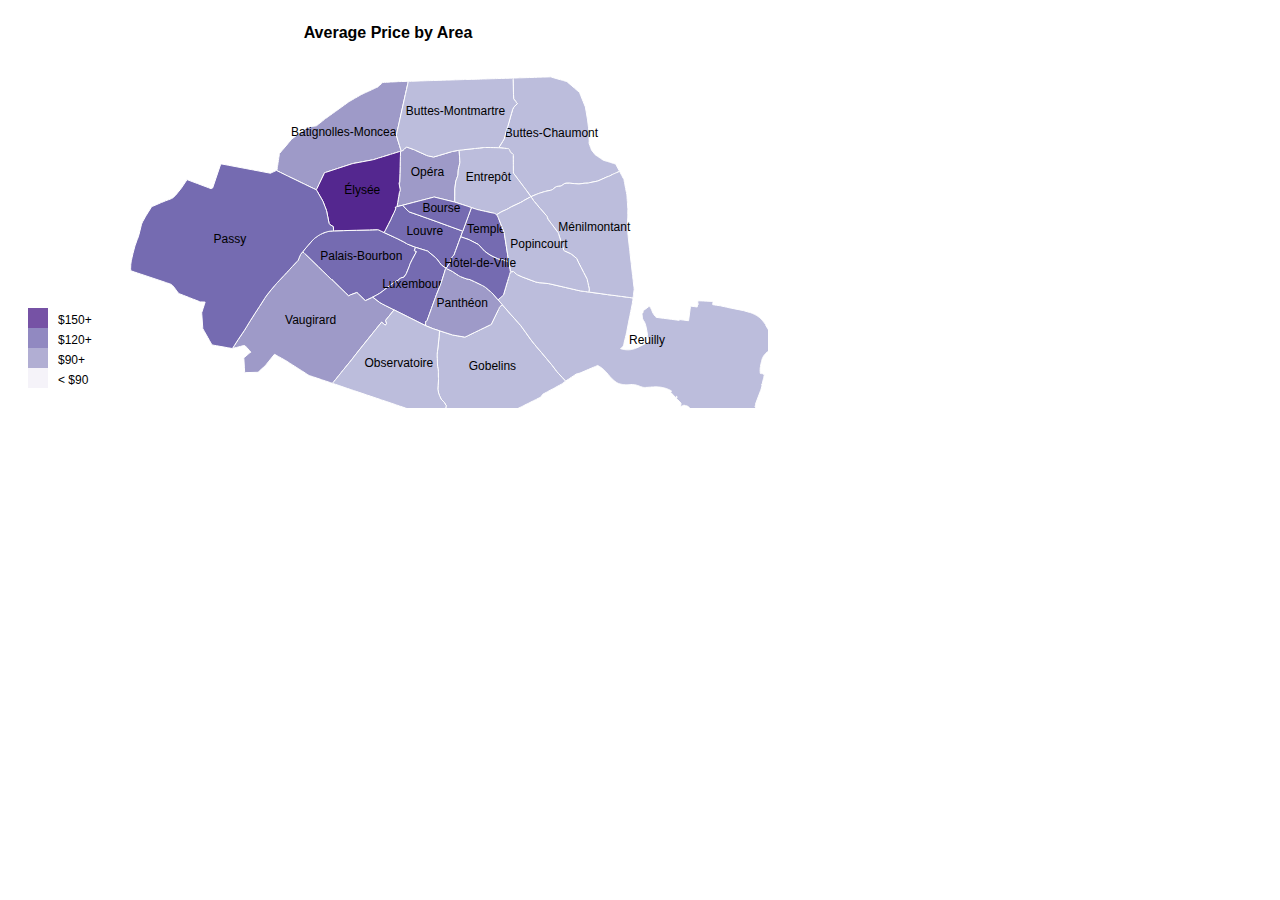
<file: TheShow/images/avg_price.html>
<!doctype html>
<html>

<head>
	<title>Average Price by Area</title>
	<script src="../js/d3.js"></script>
	<style>
		path {
		  stroke:white;
		  stroke-width: 1px;
		}

		body {
		  font-family: Arial, sans-serif;
		}

		.city {
		  font: 10px sans-serif;
		  font-weight: bold;
		}

		.legend {
		  font-size: 12px;
		}

		div.tooltip {   
		  position: absolute;           
		  text-align: center;           
		  width: 50px;                  
		  height: 25px;                 
		  padding: 2px;             
		  font-size: 12px;     
		  background: #FFFFE0;
		  border: 1px;      
		  border-radius: 8px;           
		  pointer-events: none;         
		}        
	</style>
</head>

<body>
	<script type="text/javascript">
		//return an array of objects according to key, value, or key and value matching
		function getObjects(obj, key, val) {
		    var objects = [];
		    for (var i in obj) {
		        if (!obj.hasOwnProperty(i)) continue;
		        if (typeof obj[i] == 'object') {
		            objects = objects.concat(getObjects(obj[i], key, val));    
		        } else 
		        //if key matches and value matches or if key matches and value is not passed (eliminating the case where key matches but passed value does not)
		        if (i == key && obj[i] == val || i == key && val == '') { //
		            objects.push(obj);
		        } else if (obj[i] == val && key == ''){
		            //only add if the object is not already in the array
		            if (objects.lastIndexOf(obj) == -1){
		                objects.push(obj);
		            }
		        }
		    }
		    return objects;
		}

		//return an array of values that match on a certain key
		function getValues(obj, key) {
		    var objects = [];
		    for (var i in obj) {
		        if (!obj.hasOwnProperty(i)) continue;
		        if (typeof obj[i] == 'object') {
		            objects = objects.concat(getValues(obj[i], key));
		        } else if (i == key) {
		            objects.push(obj[i]);
		        }
		    }
		    return objects;
		}

		//return an array of keys that match on a certain value
		function getKeys(obj, val) {
		    var objects = [];
		    for (var i in obj) {
		        if (!obj.hasOwnProperty(i)) continue;
		        if (typeof obj[i] == 'object') {
		            objects = objects.concat(getKeys(obj[i], val));
		        } else if (obj[i] == val) {
		            objects.push(i);
		        }
		    }
		    return objects;
		}
	</script>
	<script type="text/javascript">
		var geojson = '{"type":"FeatureCollection","features":[{"type":"Feature","geometry":{"type":"MultiPolygon","coordinates":[[[[2.295167,48.873955],[2.29504,48.873779],[2.294933,48.873812],[2.294547,48.873935],[2.294022,48.874101],[2.293004,48.874423],[2.290488,48.875224],[2.289969,48.875388],[2.289198,48.875632],[2.288,48.876017],[2.287195,48.876276],[2.284287,48.877193],[2.284073,48.87726],[2.283959,48.877296],[2.28393,48.877305],[2.283862,48.877327],[2.283799,48.877347],[2.283782,48.877352],[2.283399,48.877476],[2.283351,48.877491],[2.281315,48.878158],[2.279801,48.878654],[2.279964,48.878703],[2.27999,48.878817],[2.279993,48.878831],[2.279993,48.878831],[2.280014,48.878919],[2.280115,48.879361],[2.280121,48.879386],[2.28015,48.879515],[2.280153,48.879528],[2.280191,48.879692],[2.280241,48.879905],[2.28026,48.879988],[2.280363,48.880424],[2.280386,48.88052],[2.280392,48.88055],[2.280412,48.880637],[2.280507,48.881066],[2.280531,48.881174],[2.280552,48.881273],[2.280626,48.881607],[2.28066,48.881758],[2.280697,48.881924],[2.280702,48.881948],[2.280863,48.882677],[2.280889,48.882794],[2.280908,48.882879],[2.280995,48.882947],[2.281051,48.88299],[2.281113,48.883038],[2.281721,48.883511],[2.281857,48.883616],[2.281958,48.883695],[2.282068,48.88378],[2.28226,48.883929],[2.28414,48.88539],[2.284342,48.885547],[2.284459,48.885638],[2.284462,48.88564],[2.284647,48.885784],[2.285323,48.886309],[2.285547,48.886483],[2.285662,48.886572],[2.288192,48.887812],[2.28863,48.888027],[2.288714,48.888068],[2.288726,48.888074],[2.288797,48.888109],[2.28904,48.888228],[2.289041,48.888229],[2.29154,48.889454],[2.291872,48.889493],[2.292409,48.889556],[2.292661,48.889586],[2.292944,48.889619],[2.293511,48.889686],[2.293675,48.889706],[2.293966,48.88974],[2.294241,48.889772],[2.294259,48.889775],[2.294338,48.889784],[2.294502,48.889803],[2.294578,48.889812],[2.294933,48.889854],[2.295039,48.889866],[2.295046,48.889867],[2.295059,48.889869],[2.29506,48.889869],[2.295482,48.890091],[2.295871,48.890295],[2.295951,48.890337],[2.296002,48.890363],[2.296375,48.890559],[2.29719,48.890987],[2.297425,48.89111],[2.297545,48.891173],[2.298029,48.891427],[2.29803,48.891427],[2.29803,48.891427],[2.298089,48.891458],[2.298194,48.891513],[2.298255,48.891545],[2.298293,48.891565],[2.298355,48.891598],[2.298396,48.891619],[2.298464,48.891655],[2.298517,48.891683],[2.298572,48.891712],[2.298632,48.89174],[2.298693,48.891768],[2.298725,48.891783],[2.299418,48.89211],[2.299685,48.892236],[2.300015,48.892391],[2.300348,48.892548],[2.300606,48.892669],[2.301231,48.892964],[2.301325,48.893008],[2.302262,48.893449],[2.302267,48.893452],[2.302398,48.893513],[2.302952,48.893774],[2.303279,48.89393],[2.303641,48.894102],[2.303787,48.894171],[2.304753,48.894631],[2.305675,48.895069],[2.305818,48.895137],[2.305904,48.895178],[2.306453,48.89544],[2.307131,48.895762],[2.307303,48.895844],[2.307501,48.895938],[2.307535,48.895951],[2.307556,48.895959],[2.308595,48.89635],[2.308817,48.896434],[2.309546,48.896709],[2.30955,48.89671],[2.309679,48.896759],[2.30968,48.89676],[2.309854,48.896825],[2.309954,48.896863],[2.309955,48.896863],[2.310845,48.897199],[2.311465,48.897433],[2.311772,48.897548],[2.311841,48.897574],[2.311927,48.897606],[2.312274,48.897738],[2.313083,48.897983],[2.313387,48.898076],[2.313418,48.898085],[2.313819,48.898207],[2.313869,48.898222],[2.314141,48.898305],[2.31494,48.898548],[2.314957,48.898553],[2.316116,48.898905],[2.316287,48.898957],[2.316545,48.899035],[2.317062,48.899193],[2.317207,48.899237],[2.317376,48.899288],[2.317538,48.899337],[2.317829,48.899425],[2.318048,48.899492],[2.318516,48.899634],[2.318607,48.899689],[2.318716,48.899755],[2.31875,48.899775],[2.31878,48.899793],[2.318781,48.899793],[2.319112,48.899992],[2.319818,48.900417],[2.319889,48.900459],[2.319911,48.900472],[2.320231,48.900665],[2.320355,48.900739],[2.320387,48.900758],[2.32106,48.900782],[2.321661,48.900802],[2.321893,48.900811],[2.323213,48.900856],[2.323246,48.900857],[2.323263,48.900858],[2.323299,48.900859],[2.323478,48.900865],[2.323744,48.900875],[2.323874,48.900879],[2.324347,48.900895],[2.32437,48.900896],[2.325871,48.900948],[2.326183,48.900959],[2.326185,48.900959],[2.326391,48.900966],[2.326588,48.90097],[2.32662,48.900971],[2.327494,48.900987],[2.32963,48.901028],[2.329646,48.901028],[2.329653,48.901028],[2.330147,48.901037],[2.33015,48.901037],[2.330092,48.900865],[2.329971,48.900506],[2.329937,48.900405],[2.329903,48.900306],[2.32946,48.898994],[2.329092,48.897936],[2.329056,48.897832],[2.32901,48.8977],[2.328985,48.897628],[2.328977,48.897605],[2.328291,48.895559],[2.327443,48.893055],[2.327285,48.89258],[2.326873,48.891351],[2.326616,48.890583],[2.326282,48.889606],[2.325914,48.888533],[2.325754,48.888021],[2.325679,48.887782],[2.325617,48.887582],[2.32559,48.887497],[2.326357,48.885831],[2.326784,48.884913],[2.32739,48.883608],[2.327429,48.883522],[2.327295,48.8835],[2.327181,48.883481],[2.327064,48.883457],[2.326924,48.883428],[2.326717,48.883386],[2.326707,48.883384],[2.326584,48.883358],[2.326544,48.88335],[2.325496,48.883135],[2.325456,48.883127],[2.325421,48.88312],[2.325421,48.883119],[2.325335,48.883102],[2.32433,48.882895],[2.324329,48.882895],[2.324227,48.882874],[2.324216,48.882872],[2.324185,48.882866],[2.324175,48.882863],[2.324073,48.882842],[2.324072,48.882842],[2.324032,48.882834],[2.323993,48.882826],[2.323422,48.882709],[2.323382,48.882701],[2.32335,48.882694],[2.323348,48.882694],[2.323295,48.882683],[2.323265,48.882676],[2.323265,48.882676],[2.320542,48.882124],[2.320523,48.882121],[2.320453,48.882107],[2.320326,48.882081],[2.320239,48.882063],[2.319629,48.881939],[2.31891,48.881792],[2.318836,48.881777],[2.318782,48.881766],[2.31875,48.881759],[2.317881,48.881582],[2.316841,48.88137],[2.316829,48.881367],[2.316655,48.881332],[2.316499,48.881316],[2.312568,48.880831],[2.311633,48.880716],[2.309138,48.880415],[2.308839,48.880363],[2.308611,48.880323],[2.305515,48.879663],[2.303092,48.879141],[2.300969,48.878684],[2.298738,48.878204],[2.298732,48.878203],[2.29873,48.878203],[2.298592,48.878173],[2.298464,48.878145],[2.298155,48.878079],[2.298016,48.877884],[2.297976,48.877828],[2.296013,48.875123],[2.295303,48.874143],[2.295274,48.874102],[2.295167,48.873955]]]]},"properties":{"neighbourhood":"Batignolles-Monceau","neighbourhood_group":null}},{"type":"Feature","geometry":{"type":"MultiPolygon","coordinates":[[[[2.320903,48.863057],[2.320941,48.863046],[2.324736,48.861886],[2.325231,48.861732],[2.325237,48.86173],[2.32528,48.861717],[2.326102,48.861478],[2.327068,48.861146],[2.328312,48.860737],[2.328327,48.860731],[2.329524,48.860268],[2.329815,48.860165],[2.329856,48.86015],[2.329904,48.860133],[2.329909,48.860132],[2.33291,48.85935],[2.332446,48.858509],[2.333266,48.858265],[2.333249,48.858243],[2.333243,48.858236],[2.33275,48.857631],[2.331673,48.856314],[2.331146,48.855623],[2.330841,48.855199],[2.330701,48.854964],[2.330458,48.85446],[2.330433,48.854417],[2.329378,48.852735],[2.32931,48.852614],[2.328419,48.851825],[2.327193,48.851625],[2.326866,48.851408],[2.326639,48.851262],[2.325274,48.850697],[2.32414,48.85023],[2.323287,48.849826],[2.322898,48.849635],[2.322134,48.84925],[2.320541,48.84842],[2.320178,48.848231],[2.320084,48.84818],[2.319355,48.847845],[2.319079,48.847734],[2.318043,48.847338],[2.316572,48.846825],[2.316098,48.846663],[2.31373,48.845933],[2.313641,48.84599],[2.312091,48.846983],[2.311768,48.84719],[2.311626,48.847281],[2.311487,48.847369],[2.311261,48.847511],[2.311155,48.847579],[2.310526,48.847988],[2.310378,48.847952],[2.30822,48.847435],[2.308042,48.847392],[2.30734,48.847139],[2.306149,48.8479],[2.303746,48.849439],[2.300965,48.85123],[2.300884,48.851176],[2.299322,48.852174],[2.297923,48.853069],[2.297389,48.853412],[2.29593,48.854348],[2.295868,48.854387],[2.295746,48.854466],[2.293079,48.856174],[2.292935,48.856265],[2.290781,48.85764],[2.290702,48.85769],[2.290621,48.857742],[2.290612,48.857748],[2.290602,48.857754],[2.290592,48.85776],[2.290582,48.857767],[2.290572,48.857773],[2.290563,48.857779],[2.290553,48.857785],[2.290549,48.857788],[2.290543,48.857792],[2.290533,48.857798],[2.290523,48.857804],[2.290514,48.85781],[2.290504,48.857817],[2.290494,48.857823],[2.290484,48.857829],[2.290474,48.857835],[2.290465,48.857842],[2.290455,48.857848],[2.290445,48.857854],[2.290435,48.85786],[2.290425,48.857867],[2.290416,48.857873],[2.290412,48.857875],[2.290406,48.857879],[2.290396,48.857885],[2.290386,48.857892],[2.290376,48.857898],[2.290367,48.857904],[2.290357,48.85791],[2.290347,48.857917],[2.290341,48.857921],[2.290337,48.857923],[2.290327,48.857929],[2.289839,48.858241],[2.291251,48.859353],[2.291559,48.85961],[2.29156,48.859611],[2.291778,48.859781],[2.291954,48.859909],[2.292681,48.860437],[2.293613,48.861121],[2.293917,48.86133],[2.294196,48.861521],[2.294321,48.86159],[2.294661,48.861762],[2.29509,48.861962],[2.295425,48.862108],[2.295557,48.862169],[2.295887,48.862314],[2.296015,48.862368],[2.296152,48.862422],[2.296225,48.862451],[2.296366,48.862505],[2.296383,48.862511],[2.296521,48.86256],[2.296571,48.862576],[2.296624,48.862595],[2.296748,48.862634],[2.296783,48.862645],[2.296843,48.862665],[2.297054,48.862735],[2.297243,48.862793],[2.297431,48.862851],[2.297436,48.862852],[2.297543,48.862883],[2.297921,48.862984],[2.298574,48.863133],[2.29867,48.863156],[2.298949,48.863217],[2.299228,48.863269],[2.299232,48.86327],[2.299236,48.86327],[2.299782,48.863349],[2.299786,48.86335],[2.299789,48.86335],[2.300075,48.863381],[2.300478,48.863416],[2.30107,48.863449],[2.301118,48.863451],[2.30159,48.863474],[2.301728,48.863477],[2.301756,48.863477],[2.30192,48.86348],[2.301946,48.86348],[2.30203,48.863482],[2.305379,48.863538],[2.30538,48.863538],[2.305616,48.863542],[2.310264,48.863625],[2.310298,48.863625],[2.310386,48.863627],[2.315289,48.863711],[2.31529,48.863711],[2.316406,48.863731],[2.318473,48.863777],[2.318539,48.863776],[2.318607,48.86377],[2.318675,48.863758],[2.318742,48.863743],[2.319427,48.863525],[2.319516,48.863497],[2.319776,48.863415],[2.319865,48.863386],[2.320316,48.863243],[2.320317,48.863243],[2.320902,48.863058],[2.320903,48.863057]]]]},"properties":{"neighbourhood":"Palais-Bourbon","neighbourhood_group":null}},{"type":"Feature","geometry":{"type":"MultiPolygon","coordinates":[[[[2.389429,48.901218],[2.390136,48.901084],[2.39071,48.900976],[2.390711,48.900976],[2.390956,48.900837],[2.39264,48.899888],[2.39351,48.899398],[2.393601,48.899346],[2.39362,48.899336],[2.39552,48.898264],[2.395533,48.898243],[2.395723,48.897935],[2.395935,48.89759],[2.395967,48.89754],[2.396944,48.89595],[2.397772,48.894606],[2.398045,48.893559],[2.398622,48.891346],[2.398807,48.890329],[2.398951,48.889544],[2.398956,48.889513],[2.399104,48.888701],[2.399106,48.888693],[2.399145,48.888482],[2.399159,48.8884],[2.399191,48.888229],[2.399195,48.88767],[2.399196,48.88758],[2.399202,48.886902],[2.399205,48.886527],[2.399206,48.886347],[2.399207,48.886289],[2.399207,48.886241],[2.399208,48.886124],[2.399209,48.88598],[2.39921,48.885898],[2.39921,48.885862],[2.399213,48.885488],[2.399214,48.885416],[2.399216,48.885413],[2.39925,48.885351],[2.399469,48.884958],[2.399492,48.884918],[2.3995,48.884903],[2.399552,48.884811],[2.399774,48.884412],[2.399831,48.88431],[2.399931,48.884129],[2.399932,48.884128],[2.400108,48.883812],[2.400108,48.883812],[2.400109,48.883812],[2.400713,48.88329],[2.401005,48.883037],[2.401041,48.883006],[2.40126,48.882816],[2.401435,48.882666],[2.401491,48.882617],[2.401491,48.882617],[2.401492,48.882617],[2.401622,48.882559],[2.402425,48.882203],[2.4025,48.88217],[2.402606,48.882123],[2.402678,48.882091],[2.403395,48.881773],[2.403448,48.88175],[2.403491,48.881731],[2.403725,48.881627],[2.404628,48.881227],[2.405916,48.880963],[2.405918,48.880963],[2.406285,48.880888],[2.406697,48.880804],[2.406948,48.880752],[2.407167,48.880708],[2.407426,48.880655],[2.407636,48.880612],[2.408216,48.880493],[2.408344,48.880467],[2.408499,48.880435],[2.409345,48.880263],[2.409402,48.880192],[2.409951,48.879517],[2.410683,48.878615],[2.410774,48.878503],[2.410838,48.878424],[2.410839,48.878423],[2.410825,48.878419],[2.409818,48.878131],[2.40969,48.878094],[2.409437,48.878021],[2.409381,48.878005],[2.409344,48.877995],[2.409238,48.877965],[2.409205,48.877955],[2.408911,48.877871],[2.408496,48.877752],[2.408478,48.877746],[2.408456,48.87774],[2.408398,48.877724],[2.408371,48.877716],[2.408079,48.877632],[2.407201,48.877317],[2.406965,48.877233],[2.406938,48.877223],[2.406679,48.877177],[2.406463,48.877139],[2.405972,48.877009],[2.402567,48.876007],[2.402532,48.876002],[2.399327,48.875568],[2.398964,48.875487],[2.398932,48.87548],[2.397939,48.875454],[2.397301,48.875435],[2.39533,48.875254],[2.393532,48.875349],[2.393052,48.875373],[2.391968,48.87545],[2.391965,48.87545],[2.391769,48.875464],[2.391769,48.875464],[2.390397,48.875446],[2.389777,48.875335],[2.389509,48.875213],[2.388976,48.874967],[2.388548,48.874787],[2.388211,48.874715],[2.387441,48.874671],[2.387,48.874644],[2.386929,48.874637],[2.386843,48.874619],[2.386768,48.874597],[2.3863,48.874412],[2.385694,48.874105],[2.385213,48.873859],[2.385067,48.8738],[2.384961,48.873764],[2.384922,48.873753],[2.384446,48.873655],[2.383101,48.873484],[2.382569,48.873396],[2.382235,48.87334],[2.381896,48.873275],[2.38059,48.873009],[2.380204,48.872924],[2.379853,48.872841],[2.379547,48.872767],[2.379264,48.872693],[2.378973,48.872615],[2.376989,48.872062],[2.376917,48.872128],[2.375194,48.873691],[2.375119,48.873758],[2.375018,48.873844],[2.374781,48.874045],[2.374714,48.874103],[2.374397,48.874382],[2.37425,48.874511],[2.374217,48.87454],[2.373723,48.874974],[2.373592,48.875088],[2.372434,48.876106],[2.37239,48.876145],[2.372114,48.876387],[2.370464,48.877829],[2.370277,48.877993],[2.370273,48.878361],[2.370272,48.878442],[2.370272,48.878515],[2.370271,48.878563],[2.370256,48.879961],[2.370256,48.880023],[2.370255,48.880124],[2.370255,48.880128],[2.370247,48.880729],[2.370239,48.881447],[2.370239,48.881488],[2.370238,48.881523],[2.370237,48.881592],[2.370227,48.882331],[2.370226,48.882414],[2.370225,48.882445],[2.370225,48.882476],[2.370225,48.882479],[2.370222,48.882649],[2.370222,48.88265],[2.370222,48.882655],[2.370221,48.882659],[2.37022,48.882664],[2.37022,48.882665],[2.370218,48.882673],[2.370216,48.88268],[2.370216,48.882681],[2.370213,48.882687],[2.37021,48.882695],[2.370209,48.882696],[2.370205,48.882703],[2.370201,48.88271],[2.3702,48.882711],[2.370191,48.882723],[2.370177,48.882738],[2.370162,48.88275],[2.370145,48.882762],[2.370127,48.882772],[2.370112,48.88278],[2.370042,48.882817],[2.370025,48.882825],[2.370011,48.882833],[2.369971,48.882853],[2.369825,48.882917],[2.369634,48.882995],[2.369633,48.882995],[2.369554,48.883025],[2.36945,48.883075],[2.369351,48.883129],[2.36928,48.883172],[2.36928,48.883172],[2.369233,48.883206],[2.369222,48.883214],[2.369184,48.883247],[2.369179,48.88325],[2.369169,48.883259],[2.369135,48.883292],[2.369127,48.883299],[2.36912,48.883306],[2.369082,48.883347],[2.36904,48.883399],[2.369003,48.883452],[2.368971,48.883507],[2.368949,48.883552],[2.368916,48.883621],[2.368915,48.883623],[2.36891,48.883633],[2.368878,48.883715],[2.36886,48.883773],[2.368823,48.883836],[2.368817,48.883846],[2.368804,48.883865],[2.368801,48.88387],[2.368787,48.883885],[2.368785,48.883888],[2.368784,48.883889],[2.368775,48.883899],[2.36877,48.883904],[2.368755,48.883918],[2.368746,48.883926],[2.368741,48.88393],[2.368724,48.883944],[2.368714,48.883952],[2.368702,48.883961],[2.368679,48.883974],[2.368652,48.883989],[2.368644,48.883993],[2.368624,48.884002],[2.368592,48.884018],[2.368583,48.884022],[2.36856,48.884031],[2.36853,48.884044],[2.368525,48.884046],[2.36852,48.884048],[2.368473,48.884065],[2.368385,48.884092],[2.368373,48.884095],[2.368369,48.884096],[2.368358,48.884099],[2.368315,48.88411],[2.368244,48.884124],[2.368202,48.884131],[2.368116,48.884144],[2.368114,48.884144],[2.36807,48.884149],[2.368026,48.884153],[2.368026,48.884154],[2.367979,48.884157],[2.367938,48.884159],[2.367936,48.884159],[2.367849,48.884162],[2.367577,48.884179],[2.36748,48.884186],[2.36689,48.884225],[2.366781,48.884232],[2.366757,48.884233],[2.366472,48.884252],[2.364855,48.884358],[2.364686,48.884369],[2.365804,48.885544],[2.366195,48.885955],[2.366568,48.886385],[2.366793,48.886641],[2.36709,48.887396],[2.36758,48.888645],[2.368125,48.889703],[2.36831,48.890076],[2.369521,48.892918],[2.370024,48.894029],[2.370424,48.894523],[2.370519,48.894639],[2.371789,48.89541],[2.371789,48.895411],[2.371731,48.895457],[2.371404,48.89572],[2.371301,48.895804],[2.371281,48.895858],[2.371259,48.895918],[2.371252,48.895924],[2.371208,48.89596],[2.370711,48.896368],[2.370448,48.896583],[2.3704,48.896623],[2.370388,48.896632],[2.370335,48.897703],[2.370295,48.898325],[2.370248,48.899845],[2.370223,48.900389],[2.370209,48.90087],[2.370167,48.901435],[2.370165,48.901521],[2.370166,48.901574],[2.370174,48.901619],[2.370192,48.901672],[2.370213,48.901715],[2.370233,48.90176],[2.370261,48.901808],[2.370293,48.90186],[2.370537,48.901865],[2.37077,48.90187],[2.371997,48.901896],[2.372087,48.901898],[2.372159,48.9019],[2.372611,48.901909],[2.372806,48.901913],[2.372911,48.901916],[2.375263,48.901966],[2.376478,48.901992],[2.378395,48.902033],[2.379319,48.902053],[2.3795,48.902057],[2.379594,48.902059],[2.379655,48.90206],[2.379715,48.902061],[2.379766,48.902062],[2.379813,48.902063],[2.379843,48.902064],[2.380277,48.902073],[2.380347,48.902075],[2.380532,48.902079],[2.381031,48.902089],[2.381351,48.902096],[2.381883,48.902107],[2.383519,48.902142],[2.383531,48.902143],[2.384435,48.902162],[2.384761,48.9021],[2.384997,48.902056],[2.3882,48.90145],[2.3883,48.901431],[2.388399,48.901413],[2.388564,48.901382],[2.388802,48.901337],[2.388858,48.901326],[2.388917,48.901315],[2.389014,48.901296],[2.38905,48.90129],[2.389102,48.90128],[2.389138,48.901273],[2.389421,48.90122],[2.389429,48.901218]]]]},"properties":{"neighbourhood":"Buttes-Chaumont","neighbourhood_group":null}},{"type":"Feature","geometry":{"type":"MultiPolygon","coordinates":[[[[2.339777,48.882029],[2.339816,48.882024],[2.341575,48.882368],[2.341889,48.882429],[2.341989,48.882448],[2.343904,48.882823],[2.344437,48.882931],[2.344447,48.882933],[2.344515,48.882946],[2.34663,48.883358],[2.346656,48.883363],[2.346661,48.883364],[2.346775,48.883386],[2.34695,48.883421],[2.347001,48.883427],[2.347134,48.883443],[2.347241,48.883455],[2.348816,48.883643],[2.349337,48.883705],[2.349506,48.883725],[2.34959,48.883488],[2.349709,48.882223],[2.349829,48.881089],[2.349859,48.880626],[2.349524,48.879685],[2.349515,48.879669],[2.349292,48.879048],[2.349197,48.878547],[2.349114,48.877478],[2.349085,48.877423],[2.348661,48.876634],[2.348321,48.87602],[2.348247,48.875794],[2.347912,48.874024],[2.3479,48.872007],[2.34788,48.870704],[2.343069,48.871489],[2.340044,48.871981],[2.339898,48.871956],[2.339736,48.871928],[2.337096,48.871475],[2.337009,48.871459],[2.33415,48.87097],[2.332082,48.870617],[2.32984,48.870232],[2.328007,48.869917],[2.328007,48.869918],[2.327991,48.869929],[2.325841,48.869563],[2.325836,48.869562],[2.326092,48.870567],[2.326272,48.871266],[2.326496,48.872135],[2.326754,48.87314],[2.32685,48.873279],[2.326966,48.873539],[2.327006,48.873629],[2.327053,48.873736],[2.327026,48.873843],[2.327014,48.873889],[2.326938,48.874181],[2.326576,48.875583],[2.326847,48.875626],[2.326946,48.877846],[2.326948,48.877905],[2.326951,48.877978],[2.327021,48.879622],[2.327022,48.879644],[2.327062,48.880818],[2.327121,48.882128],[2.327181,48.883481],[2.327295,48.8835],[2.327429,48.883522],[2.327559,48.883549],[2.327735,48.883587],[2.327837,48.883608],[2.32814,48.883708],[2.328353,48.883846],[2.328519,48.883954],[2.32913,48.884351],[2.329204,48.884398],[2.329261,48.884435],[2.329443,48.884553],[2.329708,48.884491],[2.330471,48.884312],[2.330555,48.884292],[2.332122,48.883925],[2.332442,48.88385],[2.332473,48.88384],[2.3325,48.883831],[2.332601,48.883798],[2.332686,48.88377],[2.332845,48.883723],[2.334888,48.883113],[2.334974,48.883087],[2.336954,48.882495],[2.33705,48.882467],[2.337149,48.882439],[2.337199,48.882425],[2.337303,48.882396],[2.337304,48.882395],[2.337824,48.882308],[2.337888,48.882299],[2.338049,48.882276],[2.339499,48.88207],[2.339586,48.882057],[2.339598,48.882055],[2.339678,48.882044],[2.339777,48.882029]]]]},"properties":{"neighbourhood":"Opéra","neighbourhood_group":null}},{"type":"Feature","geometry":{"type":"MultiPolygon","coordinates":[[[[2.364686,48.884369],[2.364855,48.884358],[2.366472,48.884252],[2.366757,48.884233],[2.366781,48.884232],[2.36689,48.884225],[2.36748,48.884186],[2.367577,48.884179],[2.367849,48.884162],[2.367936,48.884159],[2.367938,48.884159],[2.367979,48.884157],[2.368026,48.884154],[2.368026,48.884153],[2.36807,48.884149],[2.368114,48.884144],[2.368116,48.884144],[2.368202,48.884131],[2.368244,48.884124],[2.368315,48.88411],[2.368358,48.884099],[2.368369,48.884096],[2.368373,48.884095],[2.368385,48.884092],[2.368473,48.884065],[2.36852,48.884048],[2.368525,48.884046],[2.36853,48.884044],[2.36856,48.884031],[2.368583,48.884022],[2.368592,48.884018],[2.368624,48.884002],[2.368644,48.883993],[2.368652,48.883989],[2.368679,48.883974],[2.368702,48.883961],[2.368714,48.883952],[2.368724,48.883944],[2.368741,48.88393],[2.368746,48.883926],[2.368755,48.883918],[2.36877,48.883904],[2.368775,48.883899],[2.368784,48.883889],[2.368785,48.883888],[2.368787,48.883885],[2.368801,48.88387],[2.368804,48.883865],[2.368817,48.883846],[2.368823,48.883836],[2.36886,48.883773],[2.368878,48.883715],[2.36891,48.883633],[2.368915,48.883623],[2.368916,48.883621],[2.368949,48.883552],[2.368971,48.883507],[2.369003,48.883452],[2.36904,48.883399],[2.369082,48.883347],[2.36912,48.883306],[2.369127,48.883299],[2.369135,48.883292],[2.369169,48.883259],[2.369179,48.88325],[2.369184,48.883247],[2.369222,48.883214],[2.369233,48.883206],[2.36928,48.883172],[2.36928,48.883172],[2.369351,48.883129],[2.36945,48.883075],[2.369554,48.883025],[2.369633,48.882995],[2.369634,48.882995],[2.369825,48.882917],[2.369971,48.882853],[2.370011,48.882833],[2.370025,48.882825],[2.370042,48.882817],[2.370112,48.88278],[2.370127,48.882772],[2.370145,48.882762],[2.370162,48.88275],[2.370177,48.882738],[2.370191,48.882723],[2.3702,48.882711],[2.370201,48.88271],[2.370205,48.882703],[2.370209,48.882696],[2.37021,48.882695],[2.370213,48.882687],[2.370216,48.882681],[2.370216,48.88268],[2.370218,48.882673],[2.37022,48.882665],[2.37022,48.882664],[2.370221,48.882659],[2.370222,48.882655],[2.370222,48.88265],[2.370222,48.882649],[2.370225,48.882479],[2.370225,48.882476],[2.370225,48.882445],[2.370226,48.882414],[2.370227,48.882331],[2.370237,48.881592],[2.370238,48.881523],[2.370239,48.881488],[2.370239,48.881447],[2.370247,48.880729],[2.370255,48.880128],[2.370255,48.880124],[2.370256,48.880023],[2.370256,48.879961],[2.370271,48.878563],[2.370272,48.878515],[2.370272,48.878442],[2.370273,48.878361],[2.370277,48.877993],[2.370464,48.877829],[2.372114,48.876387],[2.37239,48.876145],[2.372434,48.876106],[2.373592,48.875088],[2.373723,48.874974],[2.374217,48.87454],[2.37425,48.874511],[2.374397,48.874382],[2.374714,48.874103],[2.374781,48.874045],[2.375018,48.873844],[2.375119,48.873758],[2.375194,48.873691],[2.376917,48.872128],[2.376989,48.872062],[2.376922,48.872044],[2.374244,48.871086],[2.374011,48.870981],[2.373602,48.870811],[2.37309,48.870627],[2.372889,48.870565],[2.369637,48.869567],[2.369333,48.869461],[2.368317,48.869074],[2.367874,48.868923],[2.367615,48.868835],[2.367393,48.868762],[2.366346,48.868466],[2.365523,48.868202],[2.363917,48.867541],[2.363828,48.867504],[2.363767,48.867541],[2.363761,48.867544],[2.36375,48.867551],[2.363749,48.867552],[2.363696,48.867583],[2.363587,48.867648],[2.363421,48.867747],[2.363341,48.867794],[2.363265,48.867843],[2.363191,48.867853],[2.363097,48.867867],[2.36295,48.867888],[2.362836,48.867905],[2.362609,48.867937],[2.362346,48.867973],[2.359661,48.868362],[2.359012,48.868455],[2.357277,48.868712],[2.356376,48.868853],[2.356122,48.868903],[2.355851,48.868965],[2.354261,48.86933],[2.352631,48.869694],[2.350961,48.870049],[2.34788,48.870704],[2.3479,48.872007],[2.347912,48.874024],[2.348247,48.875794],[2.348321,48.87602],[2.348661,48.876634],[2.349085,48.877423],[2.349114,48.877478],[2.349197,48.878547],[2.349292,48.879048],[2.349515,48.879669],[2.349524,48.879685],[2.349859,48.880626],[2.349829,48.881089],[2.349709,48.882223],[2.34959,48.883488],[2.349506,48.883725],[2.349668,48.883738],[2.349821,48.883749],[2.350148,48.883774],[2.350297,48.883785],[2.350393,48.883792],[2.350665,48.883813],[2.350767,48.88382],[2.35097,48.883836],[2.351195,48.883853],[2.351328,48.883863],[2.354121,48.884072],[2.355343,48.884152],[2.355476,48.884161],[2.355659,48.884173],[2.355698,48.884175],[2.355933,48.884193],[2.356511,48.884235],[2.357293,48.884292],[2.358941,48.884413],[2.359107,48.884421],[2.359112,48.884422],[2.359299,48.884426],[2.35934,48.884426],[2.359357,48.884426],[2.359521,48.884424],[2.359563,48.884424],[2.359759,48.884423],[2.361414,48.884411],[2.361537,48.88441],[2.362597,48.884403],[2.363327,48.884397],[2.363977,48.884393],[2.364344,48.884386],[2.364545,48.884376],[2.364686,48.884369]]]]},"properties":{"neighbourhood":"Entrepôt","neighbourhood_group":null}},{"type":"Feature","geometry":{"type":"MultiPolygon","coordinates":[[[[2.374913,48.838009],[2.376983,48.836099],[2.377076,48.836013],[2.378457,48.83488],[2.378926,48.834495],[2.380992,48.832908],[2.382842,48.831451],[2.383324,48.831071],[2.384781,48.829922],[2.385158,48.829625],[2.386236,48.828681],[2.386885,48.82813],[2.386911,48.828109],[2.386958,48.828068],[2.387063,48.82798],[2.387587,48.827583],[2.389062,48.826558],[2.390257,48.825729],[2.390258,48.825728],[2.390161,48.825685],[2.390157,48.825684],[2.390072,48.825646],[2.389773,48.825516],[2.389449,48.825343],[2.389137,48.825176],[2.389019,48.825113],[2.38882,48.825007],[2.387909,48.824683],[2.38654,48.824195],[2.385977,48.823995],[2.385927,48.823977],[2.385838,48.823946],[2.385826,48.823942],[2.38573,48.823908],[2.385694,48.823895],[2.385355,48.823774],[2.385202,48.82372],[2.385111,48.823687],[2.385105,48.823685],[2.385013,48.823652],[2.383338,48.823056],[2.383085,48.822967],[2.382929,48.822911],[2.381524,48.822411],[2.380767,48.821701],[2.380762,48.821696],[2.380344,48.821558],[2.379296,48.821214],[2.379155,48.821167],[2.379085,48.821144],[2.379065,48.821138],[2.379031,48.821126],[2.378774,48.821042],[2.378695,48.821016],[2.377968,48.820777],[2.37777,48.820712],[2.376528,48.820303],[2.376077,48.820156],[2.375839,48.820078],[2.375808,48.820068],[2.375787,48.820061],[2.374404,48.819609],[2.374103,48.81951],[2.374017,48.819482],[2.373733,48.819389],[2.373618,48.819351],[2.373592,48.819343],[2.373408,48.819282],[2.373183,48.819209],[2.37294,48.819129],[2.372803,48.819084],[2.37093,48.818469],[2.370846,48.818441],[2.370695,48.818392],[2.370466,48.818316],[2.370008,48.818166],[2.369011,48.817838],[2.368959,48.817821],[2.368685,48.817731],[2.367706,48.817421],[2.36733,48.817302],[2.367322,48.817299],[2.366961,48.817185],[2.365328,48.816668],[2.364866,48.816522],[2.364249,48.816327],[2.364213,48.816315],[2.364186,48.816307],[2.363401,48.816058],[2.361077,48.816031],[2.360809,48.816028],[2.360603,48.816026],[2.360479,48.816025],[2.360241,48.816022],[2.359884,48.816018],[2.358788,48.816005],[2.358106,48.815997],[2.357804,48.815994],[2.356814,48.815983],[2.356603,48.81598],[2.356423,48.815978],[2.356416,48.815978],[2.35623,48.815976],[2.356192,48.815976],[2.355976,48.815973],[2.355917,48.815972],[2.355915,48.815974],[2.353771,48.817536],[2.353582,48.817674],[2.353568,48.817684],[2.353481,48.817748],[2.353421,48.817791],[2.352895,48.818175],[2.352853,48.818205],[2.352832,48.818221],[2.352401,48.818535],[2.3524,48.818534],[2.352398,48.818533],[2.351719,48.818202],[2.351699,48.818192],[2.351529,48.81811],[2.351358,48.818026],[2.350614,48.817664],[2.350526,48.817621],[2.350487,48.817602],[2.349862,48.817298],[2.349129,48.816941],[2.34875,48.816756],[2.348735,48.816749],[2.348656,48.81671],[2.348583,48.816675],[2.34692,48.815865],[2.346696,48.815886],[2.346636,48.815892],[2.345351,48.816017],[2.344885,48.816062],[2.344693,48.816081],[2.344434,48.816106],[2.344497,48.815577],[2.344496,48.815577],[2.344466,48.815588],[2.344416,48.815606],[2.344351,48.81563],[2.344292,48.815651],[2.344292,48.815651],[2.343975,48.815766],[2.343996,48.816132],[2.343997,48.816151],[2.344004,48.816258],[2.34403,48.816704],[2.344033,48.816761],[2.34404,48.816869],[2.344047,48.816987],[2.344051,48.817051],[2.344059,48.817194],[2.344065,48.817296],[2.344072,48.817417],[2.344079,48.817481],[2.344089,48.817545],[2.344103,48.817634],[2.344135,48.81776],[2.344142,48.817793],[2.34421,48.818038],[2.344586,48.819383],[2.34463,48.819542],[2.343881,48.82036],[2.342679,48.821194],[2.342483,48.821474],[2.342213,48.821851],[2.342044,48.82209],[2.341727,48.822694],[2.341437,48.823669],[2.341463,48.823975],[2.341518,48.824627],[2.341692,48.826037],[2.341674,48.82628],[2.341668,48.826366],[2.34166,48.826473],[2.341653,48.826532],[2.341619,48.826999],[2.341629,48.82788],[2.341615,48.828117],[2.341572,48.828532],[2.341504,48.82881],[2.341346,48.829402],[2.341258,48.830277],[2.341212,48.831389],[2.341149,48.83179],[2.341146,48.832163],[2.341142,48.832348],[2.341142,48.832492],[2.341267,48.833118],[2.341585,48.834814],[2.341892,48.836828],[2.341894,48.836841],[2.342071,48.838364],[2.344468,48.837859],[2.347003,48.837321],[2.347076,48.83731],[2.347197,48.837292],[2.348986,48.837087],[2.351663,48.83678],[2.351762,48.836775],[2.351765,48.836776],[2.351792,48.836778],[2.351818,48.836783],[2.351844,48.836789],[2.351869,48.836796],[2.352721,48.837063],[2.355351,48.837904],[2.355861,48.838067],[2.356953,48.838415],[2.357796,48.838683],[2.35915,48.839114],[2.361408,48.839831],[2.361609,48.839896],[2.361816,48.839961],[2.362109,48.840354],[2.364501,48.843577],[2.364561,48.843657],[2.364633,48.843754],[2.364698,48.843841],[2.364769,48.843937],[2.364789,48.843964],[2.364833,48.844047],[2.364845,48.844082],[2.364851,48.844096],[2.364861,48.844123],[2.364884,48.84417],[2.364896,48.844192],[2.364919,48.844228],[2.364946,48.844262],[2.364954,48.844272],[2.365033,48.844346],[2.365045,48.844356],[2.365096,48.844396],[2.365151,48.844432],[2.366029,48.84493],[2.368463,48.843094],[2.369182,48.842551],[2.370576,48.841528],[2.37212,48.840394],[2.372414,48.840171],[2.372545,48.840071],[2.373089,48.839674],[2.373598,48.83921],[2.374807,48.838107],[2.374828,48.838088],[2.374913,48.838009]]]]},"properties":{"neighbourhood":"Gobelins","neighbourhood_group":null}},{"type":"Feature","geometry":{"type":"MultiPolygon","coordinates":[[[[2.299322,48.852174],[2.300884,48.851176],[2.300965,48.85123],[2.303746,48.849439],[2.306149,48.8479],[2.30734,48.847139],[2.308042,48.847392],[2.30822,48.847435],[2.310378,48.847952],[2.310526,48.847988],[2.311155,48.847579],[2.311261,48.847511],[2.311487,48.847369],[2.311626,48.847281],[2.311768,48.84719],[2.312091,48.846983],[2.313641,48.84599],[2.31373,48.845933],[2.316098,48.846663],[2.316572,48.846825],[2.319153,48.845506],[2.320203,48.845113],[2.321325,48.844735],[2.323129,48.844141],[2.323891,48.843889],[2.324712,48.843615],[2.32257,48.84189],[2.321602,48.841102],[2.321491,48.841009],[2.321837,48.840168],[2.321375,48.839777],[2.321133,48.839901],[2.320725,48.840111],[2.319939,48.840514],[2.319928,48.84052],[2.317364,48.838419],[2.317193,48.838278],[2.316699,48.837874],[2.316697,48.837872],[2.312903,48.834762],[2.312903,48.834762],[2.310798,48.833029],[2.310788,48.83302],[2.309844,48.832229],[2.30959,48.832011],[2.308502,48.831076],[2.307658,48.830399],[2.307133,48.829978],[2.30618,48.829222],[2.3055,48.828666],[2.305192,48.828415],[2.304526,48.827871],[2.304148,48.827561],[2.303619,48.82713],[2.302391,48.826126],[2.301716,48.825575],[2.301712,48.825571],[2.30159,48.825471],[2.301463,48.825368],[2.301351,48.825277],[2.301269,48.82521],[2.301265,48.825206],[2.301201,48.825154],[2.301076,48.825182],[2.300863,48.825228],[2.300412,48.825326],[2.300336,48.825343],[2.300224,48.825367],[2.298412,48.825761],[2.297372,48.825988],[2.297195,48.826026],[2.297072,48.826053],[2.297018,48.826065],[2.296913,48.826088],[2.295218,48.826467],[2.293919,48.826758],[2.293817,48.82678],[2.293717,48.826803],[2.293685,48.82681],[2.293409,48.826871],[2.292815,48.827004],[2.29276,48.827016],[2.29268,48.827034],[2.29256,48.827061],[2.292407,48.827095],[2.292223,48.827136],[2.292004,48.827228],[2.291988,48.827235],[2.291723,48.827347],[2.291296,48.827526],[2.290933,48.827679],[2.290818,48.827727],[2.289378,48.828333],[2.289216,48.828401],[2.288767,48.82859],[2.288328,48.828774],[2.288312,48.828781],[2.288279,48.828795],[2.28757,48.829093],[2.2867,48.829459],[2.285958,48.829771],[2.285029,48.830161],[2.284936,48.8302],[2.284762,48.830273],[2.284578,48.830351],[2.283316,48.830881],[2.282931,48.831023],[2.282851,48.831052],[2.281834,48.831426],[2.280647,48.831862],[2.280492,48.831919],[2.280439,48.831939],[2.280374,48.831963],[2.280236,48.832014],[2.279193,48.832397],[2.279132,48.832419],[2.279028,48.832457],[2.276674,48.830542],[2.275899,48.829911],[2.275507,48.829591],[2.275476,48.829573],[2.275237,48.829429],[2.274815,48.829175],[2.273462,48.82836],[2.273262,48.82824],[2.273142,48.828167],[2.273137,48.828164],[2.273091,48.828136],[2.272931,48.82804],[2.272745,48.827928],[2.272743,48.827928],[2.272058,48.827916],[2.267831,48.82784],[2.267814,48.82785],[2.267637,48.827957],[2.267631,48.82796],[2.267535,48.829059],[2.267324,48.831456],[2.267321,48.831485],[2.26732,48.831492],[2.267335,48.831522],[2.267341,48.831533],[2.267341,48.831533],[2.267385,48.831564],[2.267607,48.831718],[2.268603,48.832281],[2.268604,48.832281],[2.269117,48.832564],[2.269201,48.83261],[2.269443,48.832743],[2.269575,48.832816],[2.269653,48.83286],[2.269971,48.832972],[2.270042,48.832997],[2.270041,48.832997],[2.27004,48.832998],[2.270033,48.833004],[2.269953,48.83306],[2.269849,48.833135],[2.269447,48.833423],[2.268534,48.834076],[2.267855,48.834562],[2.267853,48.834563],[2.267835,48.834566],[2.2678,48.834572],[2.267423,48.834634],[2.267364,48.834644],[2.2673,48.834655],[2.267012,48.834604],[2.266101,48.834445],[2.26608,48.834442],[2.265156,48.834281],[2.265141,48.834278],[2.265135,48.834277],[2.264788,48.834216],[2.264684,48.834198],[2.264538,48.834173],[2.264529,48.834171],[2.26436,48.834142],[2.262964,48.833898],[2.262959,48.833897],[2.263707,48.834663],[2.265175,48.836166],[2.26759,48.838519],[2.268305,48.839288],[2.268418,48.83941],[2.269234,48.840288],[2.269599,48.840681],[2.269777,48.840873],[2.270952,48.842076],[2.271568,48.842733],[2.272246,48.843406],[2.273087,48.844257],[2.273363,48.844537],[2.273389,48.844562],[2.273441,48.844614],[2.274148,48.845344],[2.275201,48.84643],[2.27539,48.846625],[2.275715,48.84696],[2.276989,48.848048],[2.277987,48.84884],[2.279157,48.849768],[2.279552,48.850057],[2.279688,48.850157],[2.27982,48.850254],[2.27996,48.850356],[2.280102,48.850457],[2.280882,48.851005],[2.282389,48.852064],[2.282686,48.852274],[2.282746,48.852315],[2.282762,48.852327],[2.282791,48.852348],[2.28284,48.852382],[2.282997,48.852491],[2.283695,48.85298],[2.284359,48.853445],[2.284817,48.853775],[2.285756,48.854451],[2.285913,48.854564],[2.285914,48.854565],[2.28599,48.854619],[2.287411,48.855622],[2.287437,48.85564],[2.287509,48.855691],[2.28751,48.855692],[2.287537,48.855711],[2.287569,48.855734],[2.287595,48.855752],[2.287652,48.855792],[2.287914,48.855976],[2.287977,48.856024],[2.288106,48.856121],[2.288336,48.856532],[2.288477,48.856761],[2.288586,48.856937],[2.288727,48.857148],[2.288854,48.857337],[2.288866,48.857355],[2.288911,48.857417],[2.28894,48.857458],[2.289008,48.85754],[2.289057,48.857594],[2.289129,48.857664],[2.289839,48.858241],[2.290327,48.857929],[2.290337,48.857923],[2.290341,48.857921],[2.290347,48.857917],[2.290357,48.85791],[2.290367,48.857904],[2.290376,48.857898],[2.290386,48.857892],[2.290396,48.857885],[2.290406,48.857879],[2.290412,48.857875],[2.290416,48.857873],[2.290425,48.857867],[2.290435,48.85786],[2.290445,48.857854],[2.290455,48.857848],[2.290465,48.857842],[2.290474,48.857835],[2.290484,48.857829],[2.290494,48.857823],[2.290504,48.857817],[2.290514,48.85781],[2.290523,48.857804],[2.290533,48.857798],[2.290543,48.857792],[2.290549,48.857788],[2.290553,48.857785],[2.290563,48.857779],[2.290572,48.857773],[2.290582,48.857767],[2.290592,48.85776],[2.290602,48.857754],[2.290612,48.857748],[2.290621,48.857742],[2.290702,48.85769],[2.290781,48.85764],[2.292935,48.856265],[2.293079,48.856174],[2.295746,48.854466],[2.295868,48.854387],[2.29593,48.854348],[2.297389,48.853412],[2.297923,48.853069],[2.299322,48.852174]]]]},"properties":{"neighbourhood":"Vaugirard","neighbourhood_group":null}},{"type":"Feature","geometry":{"type":"MultiPolygon","coordinates":[[[[2.41388,48.833571],[2.414007,48.833571],[2.414135,48.833571],[2.414263,48.833573],[2.414391,48.833577],[2.414519,48.833582],[2.414646,48.833589],[2.414773,48.833597],[2.4149,48.833606],[2.415027,48.833617],[2.415258,48.83364],[2.415405,48.833656],[2.415552,48.833675],[2.415699,48.833695],[2.415845,48.833716],[2.41599,48.83374],[2.416135,48.833765],[2.416279,48.833792],[2.416422,48.83382],[2.416565,48.83385],[2.416706,48.833882],[2.416847,48.833915],[2.416987,48.83395],[2.417126,48.833987],[2.417264,48.834025],[2.417401,48.834065],[2.41887,48.834519],[2.422251,48.835689],[2.421897,48.836304],[2.421887,48.836322],[2.421739,48.836579],[2.421699,48.836653],[2.421679,48.836693],[2.42166,48.836733],[2.421643,48.836774],[2.421626,48.836815],[2.421611,48.836856],[2.421596,48.836897],[2.421582,48.836942],[2.42157,48.83698],[2.42156,48.837018],[2.421551,48.837056],[2.421533,48.837136],[2.421533,48.837136],[2.421528,48.837158],[2.421516,48.837216],[2.421293,48.838256],[2.420863,48.839624],[2.420418,48.840499],[2.420229,48.840726],[2.419989,48.840946],[2.419856,48.841069],[2.41957,48.841533],[2.419423,48.842484],[2.419524,48.842673],[2.419527,48.842678],[2.41953,48.842682],[2.419533,48.842686],[2.419535,48.84269],[2.419538,48.842694],[2.419541,48.842698],[2.419545,48.842702],[2.419548,48.842706],[2.419551,48.842709],[2.419555,48.842713],[2.419559,48.842717],[2.419562,48.842721],[2.419566,48.842724],[2.41957,48.842728],[2.419574,48.842732],[2.419578,48.842735],[2.419582,48.842739],[2.419586,48.842742],[2.419591,48.842745],[2.419595,48.842749],[2.4196,48.842752],[2.419604,48.842755],[2.419609,48.842758],[2.419614,48.842761],[2.419617,48.842764],[2.419635,48.842775],[2.419646,48.842783],[2.419657,48.842791],[2.419667,48.842798],[2.419678,48.842806],[2.419688,48.842815],[2.419698,48.842823],[2.419708,48.842831],[2.419717,48.842839],[2.419718,48.84284],[2.41974,48.842861],[2.419752,48.842873],[2.419765,48.842886],[2.419777,48.842899],[2.419788,48.842913],[2.4198,48.842926],[2.419811,48.842939],[2.419821,48.842953],[2.419832,48.842967],[2.419842,48.84298],[2.419851,48.842994],[2.419859,48.843008],[2.419866,48.843019],[2.419872,48.843031],[2.419878,48.843043],[2.419884,48.843055],[2.419889,48.843067],[2.419894,48.843079],[2.419898,48.843089],[2.419901,48.843098],[2.419904,48.843106],[2.419906,48.843115],[2.419909,48.843124],[2.419911,48.843132],[2.419913,48.843141],[2.419915,48.84315],[2.419916,48.843158],[2.419917,48.843167],[2.419919,48.843188],[2.41992,48.843202],[2.419921,48.843215],[2.419921,48.843229],[2.419921,48.843243],[2.41992,48.843257],[2.419919,48.84327],[2.419918,48.843284],[2.419916,48.843298],[2.419913,48.843321],[2.41991,48.843334],[2.419907,48.843348],[2.419904,48.843361],[2.4199,48.843374],[2.419896,48.843387],[2.419892,48.843401],[2.419887,48.843414],[2.419882,48.843427],[2.420109,48.843536],[2.42178,48.844341],[2.421998,48.844446],[2.422106,48.844498],[2.422304,48.844397],[2.422338,48.844377],[2.422358,48.844365],[2.422378,48.844352],[2.422397,48.84434],[2.422416,48.844327],[2.422434,48.844314],[2.422453,48.8443],[2.42247,48.844287],[2.422488,48.844273],[2.422505,48.844259],[2.422522,48.844245],[2.422538,48.844231],[2.422554,48.844216],[2.422569,48.844202],[2.422585,48.844187],[2.422599,48.844172],[2.422614,48.844157],[2.422684,48.844086],[2.422723,48.844045],[2.422761,48.844003],[2.422797,48.843961],[2.422833,48.843919],[2.422867,48.843876],[2.422901,48.843833],[2.422933,48.843789],[2.422964,48.843745],[2.422993,48.843701],[2.423016,48.843667],[2.423062,48.843598],[2.423116,48.843517],[2.423205,48.843384],[2.423207,48.843382],[2.423672,48.842726],[2.4237,48.842687],[2.424443,48.84203],[2.424514,48.841978],[2.424544,48.841955],[2.424557,48.841946],[2.424798,48.841901],[2.424741,48.841774],[2.42505,48.841725],[2.427556,48.84151],[2.42756,48.841509],[2.427572,48.841509],[2.42759,48.841507],[2.430741,48.841236],[2.432451,48.841089],[2.433532,48.840996],[2.433638,48.840987],[2.433677,48.841194],[2.435403,48.841045],[2.437191,48.840891],[2.437205,48.840959],[2.437781,48.843789],[2.437898,48.844365],[2.437936,48.844552],[2.43794,48.844569],[2.437945,48.844568],[2.439506,48.844433],[2.440512,48.844345],[2.440513,48.844352],[2.440517,48.844373],[2.440556,48.844575],[2.44061,48.844853],[2.440617,48.844888],[2.440809,48.844872],[2.440874,48.845204],[2.440875,48.845209],[2.440695,48.845208],[2.440701,48.845273],[2.440767,48.845913],[2.440767,48.845916],[2.442028,48.84588],[2.442843,48.845856],[2.444131,48.845819],[2.446476,48.845751],[2.446528,48.84575],[2.446553,48.845729],[2.446553,48.845728],[2.446546,48.845685],[2.446544,48.845674],[2.446519,48.845535],[2.446431,48.845044],[2.446411,48.844931],[2.446412,48.844931],[2.446534,48.844919],[2.44655,48.844917],[2.447143,48.844859],[2.447845,48.84479],[2.44787,48.844787],[2.44938,48.844639],[2.450754,48.844438],[2.450833,48.844427],[2.451606,48.844314],[2.451617,48.844312],[2.452227,48.844224],[2.453107,48.844097],[2.453502,48.844045],[2.456831,48.843615],[2.45807,48.843454],[2.460588,48.842973],[2.460617,48.842967],[2.460806,48.842928],[2.460985,48.842888],[2.461164,48.842846],[2.461341,48.842802],[2.461516,48.842755],[2.461691,48.842707],[2.461864,48.842657],[2.462036,48.842605],[2.462206,48.842551],[2.462375,48.842495],[2.462391,48.84249],[2.462467,48.842463],[2.462543,48.842437],[2.462709,48.842377],[2.462873,48.842315],[2.463104,48.84223],[2.46311,48.842228],[2.463231,48.842181],[2.463356,48.842129],[2.46348,48.842077],[2.463603,48.842023],[2.463724,48.841968],[2.463844,48.841911],[2.463963,48.841853],[2.464079,48.841793],[2.464195,48.841732],[2.464308,48.84167],[2.46442,48.841607],[2.464436,48.841597],[2.464475,48.841572],[2.464658,48.841456],[2.464833,48.841341],[2.465005,48.841225],[2.465173,48.841106],[2.465338,48.840985],[2.4655,48.840863],[2.465659,48.840738],[2.465815,48.840612],[2.465967,48.840484],[2.466115,48.840354],[2.466261,48.840223],[2.466392,48.840099],[2.466397,48.840095],[2.466402,48.84009],[2.466441,48.840052],[2.466468,48.840023],[2.466494,48.839995],[2.46652,48.839966],[2.466544,48.839937],[2.466568,48.839908],[2.466586,48.839885],[2.466592,48.839878],[2.467208,48.839123],[2.467208,48.839122],[2.46724,48.839084],[2.467245,48.839079],[2.467348,48.838976],[2.468342,48.837986],[2.468451,48.837878],[2.469313,48.837112],[2.469337,48.837088],[2.469346,48.83708],[2.469368,48.837057],[2.469389,48.837035],[2.469409,48.837012],[2.469429,48.836988],[2.469448,48.836965],[2.469467,48.836941],[2.469485,48.836917],[2.469502,48.836893],[2.469519,48.836869],[2.469535,48.836845],[2.46955,48.83682],[2.469553,48.836815],[2.469565,48.836795],[2.469579,48.83677],[2.469641,48.836678],[2.469671,48.836633],[2.469701,48.836586],[2.469707,48.836577],[2.469712,48.836569],[2.469716,48.83656],[2.469721,48.836552],[2.469725,48.836544],[2.469729,48.836536],[2.469732,48.836528],[2.469736,48.836519],[2.469739,48.836511],[2.469742,48.836503],[2.469745,48.836494],[2.469747,48.836486],[2.46975,48.836477],[2.469752,48.836469],[2.469754,48.83646],[2.469756,48.836452],[2.469757,48.836443],[2.469758,48.836435],[2.469758,48.836433],[2.469759,48.836426],[2.46976,48.836418],[2.46976,48.836417],[2.469761,48.836409],[2.469761,48.8364],[2.469761,48.836392],[2.469761,48.836383],[2.469757,48.836322],[2.469748,48.836191],[2.469705,48.835557],[2.46953,48.834947],[2.469503,48.834869],[2.469485,48.834821],[2.469465,48.834773],[2.469444,48.834726],[2.469421,48.834678],[2.469398,48.834631],[2.469373,48.834584],[2.469348,48.834539],[2.469347,48.834538],[2.46932,48.834492],[2.469291,48.834446],[2.469261,48.8344],[2.469231,48.834355],[2.469198,48.83431],[2.469165,48.834265],[2.469131,48.834221],[2.469063,48.834134],[2.469026,48.83409],[2.468989,48.834047],[2.468951,48.834004],[2.468911,48.833962],[2.468853,48.833903],[2.46882,48.833872],[2.468787,48.833841],[2.468753,48.833811],[2.468718,48.833781],[2.468682,48.833751],[2.468645,48.833722],[2.468579,48.833672],[2.468543,48.833647],[2.468507,48.833622],[2.46847,48.833597],[2.468433,48.833573],[2.468395,48.83355],[2.468356,48.833526],[2.468287,48.833486],[2.468225,48.833452],[2.468163,48.833419],[2.4681,48.833386],[2.468036,48.833354],[2.467942,48.83332],[2.46789,48.833301],[2.467839,48.83328],[2.467788,48.833259],[2.467738,48.833238],[2.467689,48.833216],[2.466727,48.832722],[2.466543,48.832601],[2.466465,48.832548],[2.466409,48.832509],[2.466354,48.832469],[2.466301,48.832428],[2.466248,48.832387],[2.466197,48.832345],[2.466121,48.83228],[2.466061,48.832228],[2.466003,48.832175],[2.465947,48.832121],[2.465892,48.832067],[2.465822,48.831996],[2.465766,48.831936],[2.465711,48.831875],[2.465658,48.831813],[2.465606,48.831751],[2.465554,48.831686],[2.465514,48.831633],[2.465476,48.83158],[2.465439,48.831526],[2.465437,48.831523],[2.465403,48.831472],[2.465388,48.831447],[2.465369,48.831417],[2.465323,48.831336],[2.465322,48.831335],[2.465288,48.83127],[2.465254,48.831203],[2.465223,48.831136],[2.465193,48.831069],[2.465165,48.831001],[2.465138,48.830933],[2.465114,48.830865],[2.465091,48.830796],[2.46507,48.830728],[2.46507,48.830728],[2.465028,48.830593],[2.464657,48.829414],[2.464639,48.829356],[2.464619,48.829236],[2.464526,48.828669],[2.464516,48.828608],[2.46452,48.828534],[2.464543,48.828096],[2.464551,48.82794],[2.464608,48.827634],[2.464609,48.827627],[2.464734,48.827604],[2.464735,48.827604],[2.464764,48.827599],[2.464808,48.827591],[2.464809,48.82759],[2.464899,48.827574],[2.464911,48.827571],[2.464932,48.827567],[2.464954,48.827563],[2.465012,48.827553],[2.465086,48.827539],[2.465229,48.82767],[2.465433,48.827569],[2.466176,48.827332],[2.466175,48.827329],[2.465899,48.82663],[2.465891,48.82661],[2.465881,48.826585],[2.465832,48.82646],[2.465761,48.826281],[2.46576,48.826279],[2.465755,48.826263],[2.465701,48.826089],[2.465672,48.825998],[2.465361,48.825011],[2.465359,48.825003],[2.465345,48.825003],[2.465308,48.825],[2.465262,48.824997],[2.465207,48.824994],[2.465147,48.82499],[2.46515,48.824978],[2.465248,48.824499],[2.465248,48.824498],[2.464718,48.823278],[2.464666,48.823273],[2.464365,48.822747],[2.463487,48.821216],[2.462907,48.820204],[2.462799,48.819857],[2.462729,48.819633],[2.462638,48.819343],[2.462524,48.819267],[2.462528,48.819264],[2.462604,48.819214],[2.46281,48.819076],[2.462805,48.819029],[2.462799,48.819026],[2.462121,48.818695],[2.461327,48.818307],[2.461075,48.818184],[2.459766,48.817545],[2.459196,48.817334],[2.459249,48.817245],[2.458765,48.817062],[2.458631,48.817012],[2.458479,48.817012],[2.457148,48.817018],[2.454546,48.817137],[2.453273,48.817243],[2.453209,48.817248],[2.45184,48.81757],[2.450826,48.817809],[2.450525,48.817847],[2.449853,48.817934],[2.449635,48.817962],[2.447624,48.818028],[2.442665,48.817957],[2.44214,48.817979],[2.441636,48.818042],[2.440089,48.818339],[2.440059,48.818344],[2.440043,48.818346],[2.440026,48.818349],[2.44001,48.818351],[2.439994,48.818353],[2.439977,48.818355],[2.439961,48.818356],[2.439944,48.818358],[2.439893,48.818361],[2.439861,48.818363],[2.439829,48.818365],[2.439805,48.818366],[2.439797,48.818366],[2.439753,48.818366],[2.439717,48.818366],[2.439682,48.818366],[2.439646,48.818365],[2.439645,48.818365],[2.439611,48.818363],[2.439575,48.818362],[2.439555,48.81836],[2.43954,48.81836],[2.439505,48.818357],[2.439505,48.818357],[2.43735,48.81822],[2.437386,48.818597],[2.437423,48.818821],[2.43747,48.819104],[2.43741,48.819148],[2.437386,48.819165],[2.437372,48.819174],[2.437358,48.819183],[2.437343,48.819192],[2.437328,48.819201],[2.437313,48.81921],[2.437298,48.819218],[2.437282,48.819227],[2.437266,48.819235],[2.43725,48.819243],[2.437234,48.819251],[2.437215,48.81926],[2.437184,48.819274],[2.437148,48.81929],[2.437136,48.819295],[2.437088,48.819316],[2.437039,48.819336],[2.43701,48.819348],[2.436984,48.819357],[2.436959,48.819367],[2.436933,48.819376],[2.436927,48.819378],[2.436906,48.819385],[2.43688,48.819393],[2.43687,48.819396],[2.436798,48.819419],[2.436715,48.819443],[2.436604,48.819475],[2.436536,48.819494],[2.436493,48.819506],[2.436455,48.819517],[2.436417,48.819526],[2.436379,48.819535],[2.436341,48.819544],[2.436303,48.819552],[2.436265,48.81956],[2.436213,48.819569],[2.436183,48.819574],[2.436152,48.819579],[2.436122,48.819583],[2.436091,48.819587],[2.43606,48.81959],[2.436029,48.819594],[2.435998,48.819597],[2.435967,48.819599],[2.435936,48.819601],[2.435185,48.819648],[2.435181,48.819648],[2.435179,48.819648],[2.435177,48.819648],[2.435173,48.819648],[2.435172,48.819648],[2.43517,48.819648],[2.435166,48.819648],[2.435163,48.819648],[2.435161,48.819648],[2.435159,48.819648],[2.435155,48.819648],[2.435154,48.819648],[2.435152,48.819648],[2.435148,48.819648],[2.435145,48.819647],[2.435141,48.819647],[2.435137,48.819647],[2.435134,48.819646],[2.435132,48.819646],[2.43513,48.819646],[2.435127,48.819645],[2.435123,48.819645],[2.435122,48.819644],[2.43512,48.819644],[2.435116,48.819643],[2.435115,48.819643],[2.435113,48.819643],[2.435109,48.819642],[2.435108,48.819642],[2.435106,48.819641],[2.435103,48.819641],[2.435099,48.81964],[2.435096,48.819639],[2.435094,48.819638],[2.435092,48.819638],[2.435089,48.819637],[2.435087,48.819637],[2.435086,48.819636],[2.435034,48.81962],[2.434998,48.819609],[2.434976,48.819603],[2.434964,48.819599],[2.434952,48.819596],[2.43494,48.819592],[2.434928,48.819588],[2.434917,48.819584],[2.434905,48.81958],[2.434894,48.819576],[2.434882,48.819572],[2.434871,48.819567],[2.43486,48.819563],[2.434849,48.819558],[2.434838,48.819553],[2.434827,48.819548],[2.434817,48.819543],[2.434501,48.819373],[2.434324,48.819386],[2.43418,48.819281],[2.434303,48.820156],[2.433,48.821058],[2.432475,48.821421],[2.43289,48.82169],[2.432625,48.821902],[2.43219,48.821619],[2.430371,48.822882],[2.430544,48.823071],[2.430692,48.823234],[2.430328,48.823369],[2.430127,48.823441],[2.429982,48.823491],[2.429836,48.823538],[2.429689,48.823584],[2.429541,48.823628],[2.429391,48.823671],[2.429073,48.823755],[2.428909,48.823795],[2.428744,48.823833],[2.428578,48.82387],[2.428411,48.823904],[2.428182,48.823948],[2.427967,48.823987],[2.42775,48.824024],[2.427533,48.824057],[2.427314,48.824089],[2.427095,48.824118],[2.426728,48.82416],[2.426486,48.824185],[2.426242,48.824207],[2.425998,48.824226],[2.425754,48.824242],[2.425602,48.824249],[2.425401,48.824257],[2.425157,48.824265],[2.424913,48.824269],[2.424669,48.82427],[2.424424,48.824269],[2.42418,48.824265],[2.423936,48.824258],[2.423807,48.824253],[2.423692,48.824248],[2.423449,48.824235],[2.422808,48.824205],[2.422734,48.824202],[2.422535,48.824192],[2.422101,48.824171],[2.421376,48.824137],[2.420894,48.824129],[2.420781,48.824127],[2.420679,48.824126],[2.420577,48.824126],[2.420476,48.824127],[2.420374,48.824129],[2.420273,48.824132],[2.420171,48.824137],[2.42007,48.824143],[2.420015,48.824147],[2.419969,48.82415],[2.419859,48.824161],[2.419785,48.82417],[2.419711,48.824179],[2.419638,48.82419],[2.419564,48.824201],[2.419491,48.824213],[2.419182,48.824269],[2.419024,48.824301],[2.418838,48.824343],[2.418745,48.824365],[2.418653,48.824389],[2.418561,48.824414],[2.418261,48.824493],[2.418102,48.824532],[2.417885,48.824582],[2.417667,48.824631],[2.417552,48.824655],[2.417444,48.824677],[2.417342,48.824697],[2.417335,48.824698],[2.417226,48.824717],[2.417074,48.824742],[2.416933,48.824763],[2.416791,48.824783],[2.416697,48.824795],[2.41661,48.824805],[2.416524,48.824813],[2.416437,48.824821],[2.41635,48.824828],[2.416188,48.824838],[2.416033,48.824846],[2.415879,48.824852],[2.415725,48.824856],[2.41557,48.824859],[2.415051,48.824858],[2.41479,48.824853],[2.41469,48.82485],[2.414599,48.824845],[2.414509,48.82484],[2.414418,48.824834],[2.414328,48.824826],[2.414165,48.824813],[2.414066,48.824807],[2.414061,48.824806],[2.413966,48.824801],[2.413866,48.824797],[2.413555,48.824791],[2.413461,48.824791],[2.413352,48.82479],[2.413196,48.824792],[2.413077,48.824794],[2.412957,48.824798],[2.412838,48.824803],[2.412515,48.824823],[2.412336,48.824837],[2.412283,48.824842],[2.412158,48.824853],[2.411925,48.824878],[2.411867,48.824885],[2.411778,48.824895],[2.411763,48.824897],[2.41163,48.824915],[2.411484,48.824936],[2.411483,48.824936],[2.411221,48.824977],[2.41104,48.825008],[2.410859,48.825041],[2.41075,48.825062],[2.410678,48.825078],[2.410606,48.825094],[2.410534,48.825111],[2.410463,48.825129],[2.410393,48.825148],[2.410322,48.825168],[2.410253,48.825188],[2.410153,48.82522],[2.410071,48.825247],[2.409989,48.825276],[2.409908,48.825305],[2.409828,48.825335],[2.409748,48.825366],[2.40967,48.825399],[2.409592,48.825432],[2.409397,48.825518],[2.409255,48.825584],[2.409115,48.825652],[2.408977,48.825721],[2.408772,48.825827],[2.408635,48.825902],[2.4085,48.825978],[2.408367,48.826056],[2.408236,48.826135],[2.407784,48.826422],[2.407543,48.826583],[2.407341,48.826726],[2.407214,48.826819],[2.407089,48.826914],[2.406997,48.826987],[2.406968,48.82701],[2.406634,48.827272],[2.406625,48.827279],[2.406404,48.827445],[2.405927,48.827795],[2.405453,48.828147],[2.405305,48.828255],[2.405166,48.828352],[2.405025,48.828447],[2.404881,48.828541],[2.404735,48.828633],[2.404587,48.828723],[2.404436,48.828812],[2.404304,48.828884],[2.404226,48.828924],[2.404146,48.828964],[2.404065,48.829003],[2.404055,48.829008],[2.403984,48.829041],[2.403901,48.829078],[2.403622,48.829199],[2.403341,48.829317],[2.403106,48.829414],[2.402919,48.829488],[2.40291,48.829491],[2.402674,48.82958],[2.402487,48.829647],[2.402431,48.829631],[2.402027,48.829517],[2.401662,48.829413],[2.401494,48.829366],[2.401304,48.829312],[2.400921,48.829203],[2.399059,48.828676],[2.395723,48.827731],[2.394659,48.827562],[2.394618,48.827556],[2.394352,48.827513],[2.393572,48.827173],[2.393472,48.82713],[2.393321,48.827064],[2.392504,48.826707],[2.3918,48.8264],[2.391708,48.82636],[2.391515,48.826276],[2.391502,48.82627],[2.391382,48.826218],[2.391292,48.826178],[2.391141,48.826113],[2.390258,48.825728],[2.390257,48.825729],[2.389062,48.826558],[2.387587,48.827583],[2.387063,48.82798],[2.386958,48.828068],[2.386911,48.828109],[2.386885,48.82813],[2.386236,48.828681],[2.385158,48.829625],[2.384781,48.829922],[2.383324,48.831071],[2.382842,48.831451],[2.380992,48.832908],[2.378926,48.834495],[2.378457,48.83488],[2.377076,48.836013],[2.376983,48.836099],[2.374913,48.838009],[2.374828,48.838088],[2.374807,48.838107],[2.373598,48.83921],[2.373089,48.839674],[2.372545,48.840071],[2.372414,48.840171],[2.37212,48.840394],[2.370576,48.841528],[2.369182,48.842551],[2.368463,48.843094],[2.366029,48.84493],[2.364836,48.845844],[2.364433,48.84614],[2.365367,48.846695],[2.365379,48.846703],[2.365483,48.846765],[2.365485,48.846766],[2.365548,48.846803],[2.365561,48.846811],[2.365606,48.846838],[2.36565,48.846864],[2.365682,48.846883],[2.365686,48.846885],[2.365695,48.846891],[2.365942,48.847038],[2.365968,48.847053],[2.366117,48.847142],[2.366137,48.847154],[2.366145,48.847159],[2.366503,48.847371],[2.36652,48.84741],[2.367309,48.849176],[2.367312,48.849181],[2.367991,48.850677],[2.368031,48.850764],[2.368386,48.851545],[2.368418,48.851614],[2.368419,48.851616],[2.368574,48.85195],[2.368599,48.852003],[2.368601,48.852007],[2.368612,48.852033],[2.368613,48.852034],[2.368637,48.852085],[2.368671,48.852158],[2.368739,48.852301],[2.368802,48.852438],[2.36881,48.852455],[2.368872,48.852591],[2.369078,48.853034],[2.369079,48.853036],[2.369102,48.853086],[2.36913,48.853146],[2.369138,48.853163],[2.369337,48.853179],[2.370281,48.853257],[2.370298,48.853257],[2.370307,48.853257],[2.370316,48.853256],[2.370317,48.853256],[2.370351,48.853251],[2.370374,48.853244],[2.370377,48.853243],[2.370382,48.853241],[2.37039,48.853238],[2.370405,48.853232],[2.370914,48.852906],[2.371299,48.852684],[2.371364,48.852649],[2.371405,48.852629],[2.371444,48.852609],[2.371512,48.852577],[2.371739,48.852479],[2.371819,48.852448],[2.371853,48.852436],[2.371887,48.852424],[2.371969,48.852396],[2.373552,48.851931],[2.373787,48.851865],[2.37485,48.851604],[2.377773,48.850885],[2.37851,48.850706],[2.378818,48.85063],[2.379397,48.850551],[2.38012,48.850451],[2.381575,48.850385],[2.383779,48.850213],[2.384343,48.850132],[2.389493,48.849355],[2.390097,48.849264],[2.393368,48.848763],[2.394361,48.84861],[2.395327,48.84847],[2.395917,48.848385],[2.396507,48.848332],[2.396953,48.848292],[2.397358,48.848255],[2.397619,48.848232],[2.397804,48.848216],[2.398668,48.848138],[2.398863,48.848121],[2.399118,48.848098],[2.399264,48.848085],[2.399407,48.848072],[2.399453,48.848068],[2.403452,48.847718],[2.40408,48.847657],[2.406274,48.847446],[2.406314,48.847442],[2.406325,48.847441],[2.407728,48.847328],[2.408005,48.847306],[2.409452,48.847189],[2.409561,48.847178],[2.410431,48.8471],[2.410636,48.847081],[2.410984,48.84705],[2.411098,48.84704],[2.411155,48.847035],[2.411275,48.847024],[2.411574,48.846999],[2.411706,48.846987],[2.413342,48.846847],[2.413614,48.846823],[2.413636,48.846821],[2.413942,48.846794],[2.414144,48.846776],[2.414491,48.846746],[2.414565,48.846739],[2.415289,48.846675],[2.415484,48.846658],[2.415994,48.846613],[2.415919,48.846241],[2.415919,48.84624],[2.415875,48.846024],[2.415855,48.845923],[2.415738,48.84534],[2.415719,48.845246],[2.415691,48.845106],[2.415362,48.84404],[2.415246,48.843663],[2.415137,48.84331],[2.415129,48.843284],[2.415099,48.84319],[2.414877,48.84247],[2.414814,48.842265],[2.414783,48.842165],[2.414691,48.841864],[2.414614,48.841616],[2.414512,48.841301],[2.41451,48.841295],[2.414288,48.840536],[2.413572,48.838089],[2.413511,48.837882],[2.413323,48.837375],[2.41326,48.837204],[2.413103,48.836782],[2.413054,48.83665],[2.412927,48.836309],[2.412859,48.836125],[2.412552,48.835298],[2.412525,48.835224],[2.412494,48.835142],[2.412442,48.835003],[2.41241,48.834916],[2.4123,48.834618],[2.412274,48.834549],[2.412125,48.834452],[2.412061,48.83441],[2.411923,48.83432],[2.411904,48.834308],[2.411549,48.834076],[2.411355,48.833949],[2.411342,48.833941],[2.411313,48.833922],[2.411217,48.833859],[2.411408,48.833822],[2.411578,48.833791],[2.411749,48.833763],[2.411858,48.833746],[2.411921,48.833736],[2.412093,48.833711],[2.412266,48.833688],[2.41244,48.833667],[2.412614,48.833648],[2.412788,48.833631],[2.412963,48.833616],[2.413139,48.833604],[2.413314,48.833593],[2.413496,48.833583],[2.413624,48.833578],[2.413752,48.833574],[2.41388,48.833571]]]]},"properties":{"neighbourhood":"Reuilly","neighbourhood_group":null}},{"type":"Feature","geometry":{"type":"MultiPolygon","coordinates":[[[[2.328007,48.869917],[2.329966,48.868514],[2.330307,48.868356],[2.330657,48.868192],[2.331726,48.867955],[2.331726,48.867955],[2.333675,48.867516],[2.335869,48.866997],[2.33587,48.866996],[2.337372,48.866649],[2.341084,48.865772],[2.341178,48.86575],[2.341205,48.865744],[2.341268,48.865728],[2.341271,48.865728],[2.345102,48.864809],[2.346675,48.864431],[2.346676,48.864431],[2.350949,48.863406],[2.350948,48.863403],[2.350215,48.862095],[2.350156,48.861991],[2.349454,48.860733],[2.349366,48.860576],[2.34822,48.858516],[2.348208,48.858495],[2.347565,48.857349],[2.347519,48.857312],[2.347518,48.857312],[2.347299,48.857215],[2.347184,48.857164],[2.347184,48.857163],[2.347053,48.857079],[2.346986,48.857009],[2.346803,48.856708],[2.346104,48.855587],[2.345976,48.855418],[2.345975,48.855417],[2.345901,48.855314],[2.34587,48.855277],[2.344593,48.85405],[2.344593,48.854049],[2.342857,48.854863],[2.342805,48.854897],[2.342682,48.854983],[2.341938,48.855626],[2.340855,48.856563],[2.340478,48.856772],[2.340382,48.856825],[2.340366,48.856834],[2.337547,48.858389],[2.336609,48.858583],[2.33291,48.85935],[2.329909,48.860132],[2.329904,48.860133],[2.329856,48.86015],[2.329815,48.860165],[2.329524,48.860268],[2.328327,48.860731],[2.328312,48.860737],[2.327068,48.861146],[2.326102,48.861478],[2.32528,48.861717],[2.325237,48.86173],[2.325231,48.861732],[2.324736,48.861886],[2.320941,48.863046],[2.320903,48.863057],[2.32129,48.863554],[2.321328,48.863603],[2.321404,48.863699],[2.32141,48.863707],[2.321573,48.863917],[2.322459,48.865052],[2.32254,48.865162],[2.323327,48.866177],[2.323445,48.86633],[2.323571,48.866493],[2.323573,48.866497],[2.323534,48.86651],[2.324585,48.867933],[2.324587,48.867935],[2.324674,48.868056],[2.325031,48.868585],[2.32532,48.869012],[2.325159,48.869449],[2.325215,48.869458],[2.325255,48.869465],[2.325467,48.8695],[2.325507,48.869507],[2.325687,48.869537],[2.325836,48.869562],[2.325841,48.869563],[2.327991,48.869929],[2.328007,48.869918],[2.328007,48.869917]]]]},"properties":{"neighbourhood":"Louvre","neighbourhood_group":null}},{"type":"Feature","geometry":{"type":"MultiPolygon","coordinates":[[[[2.344593,48.854049],[2.344284,48.85375],[2.343828,48.852769],[2.343169,48.851389],[2.342678,48.850358],[2.342652,48.850307],[2.341472,48.848369],[2.340925,48.847484],[2.340838,48.847345],[2.340838,48.847344],[2.340499,48.846712],[2.340256,48.84628],[2.340255,48.84628],[2.338974,48.843956],[2.338176,48.8425],[2.337765,48.841747],[2.337765,48.841746],[2.337304,48.840926],[2.33727,48.840881],[2.337235,48.840845],[2.337193,48.84081],[2.337157,48.840785],[2.337116,48.84076],[2.337068,48.840739],[2.337015,48.840721],[2.336959,48.840708],[2.336936,48.840705],[2.336902,48.840701],[2.336843,48.8407],[2.336789,48.840703],[2.336781,48.840552],[2.336769,48.840352],[2.336757,48.840131],[2.336729,48.839653],[2.333807,48.840609],[2.331077,48.841512],[2.330451,48.841719],[2.329824,48.841926],[2.327112,48.842823],[2.326381,48.843061],[2.324712,48.843615],[2.323891,48.843889],[2.323129,48.844141],[2.321325,48.844735],[2.320203,48.845113],[2.319153,48.845506],[2.316572,48.846825],[2.318043,48.847338],[2.319079,48.847734],[2.319355,48.847845],[2.320084,48.84818],[2.320178,48.848231],[2.320541,48.84842],[2.322134,48.84925],[2.322898,48.849635],[2.323287,48.849826],[2.32414,48.85023],[2.325274,48.850697],[2.326639,48.851262],[2.326866,48.851408],[2.327193,48.851625],[2.328419,48.851825],[2.32931,48.852614],[2.329378,48.852735],[2.330433,48.854417],[2.330458,48.85446],[2.330701,48.854964],[2.330841,48.855199],[2.331146,48.855623],[2.331673,48.856314],[2.33275,48.857631],[2.333243,48.858236],[2.333249,48.858243],[2.333266,48.858265],[2.332446,48.858509],[2.33291,48.85935],[2.336609,48.858583],[2.337547,48.858389],[2.340366,48.856834],[2.340382,48.856825],[2.340478,48.856772],[2.340855,48.856563],[2.341938,48.855626],[2.342682,48.854983],[2.342805,48.854897],[2.342857,48.854863],[2.344593,48.854049]]]]},"properties":{"neighbourhood":"Luxembourg","neighbourhood_group":null}},{"type":"Feature","geometry":{"type":"MultiPolygon","coordinates":[[[[2.325836,48.869562],[2.325687,48.869537],[2.325507,48.869507],[2.325467,48.8695],[2.325255,48.869465],[2.325215,48.869458],[2.325159,48.869449],[2.32532,48.869012],[2.325031,48.868585],[2.324674,48.868056],[2.324587,48.867935],[2.324585,48.867933],[2.323534,48.86651],[2.323573,48.866497],[2.323571,48.866493],[2.323445,48.86633],[2.323327,48.866177],[2.32254,48.865162],[2.322459,48.865052],[2.321573,48.863917],[2.32141,48.863707],[2.321404,48.863699],[2.321328,48.863603],[2.32129,48.863554],[2.320903,48.863057],[2.320902,48.863058],[2.320317,48.863243],[2.320316,48.863243],[2.319865,48.863386],[2.319776,48.863415],[2.319516,48.863497],[2.319427,48.863525],[2.318742,48.863743],[2.318675,48.863758],[2.318607,48.86377],[2.318539,48.863776],[2.318473,48.863777],[2.316406,48.863731],[2.31529,48.863711],[2.315289,48.863711],[2.310386,48.863627],[2.310298,48.863625],[2.310264,48.863625],[2.305616,48.863542],[2.30538,48.863538],[2.305379,48.863538],[2.30203,48.863482],[2.301946,48.86348],[2.30192,48.86348],[2.301756,48.863477],[2.301728,48.863477],[2.30159,48.863474],[2.301517,48.864525],[2.300199,48.865059],[2.299963,48.865269],[2.299911,48.865315],[2.299899,48.865326],[2.299342,48.867141],[2.299247,48.867454],[2.298913,48.868558],[2.298296,48.869612],[2.298244,48.869702],[2.297526,48.870925],[2.297495,48.870965],[2.297493,48.870967],[2.296168,48.872484],[2.295344,48.873427],[2.295311,48.873465],[2.29531,48.873466],[2.295133,48.87367],[2.295118,48.873687],[2.295117,48.873688],[2.295117,48.873688],[2.295116,48.873689],[2.295115,48.873691],[2.295113,48.873692],[2.295113,48.873693],[2.295112,48.873693],[2.295112,48.873694],[2.295111,48.873695],[2.295111,48.873695],[2.29511,48.873696],[2.29511,48.873696],[2.295109,48.873697],[2.295108,48.873698],[2.295108,48.873698],[2.295107,48.873699],[2.295107,48.8737],[2.295106,48.8737],[2.295106,48.873701],[2.295105,48.873701],[2.295105,48.873702],[2.295104,48.873703],[2.295104,48.873703],[2.295103,48.873704],[2.295103,48.873705],[2.295102,48.873705],[2.295102,48.873706],[2.295101,48.873707],[2.2951,48.873707],[2.2951,48.873708],[2.295099,48.873708],[2.295099,48.873709],[2.295098,48.87371],[2.295098,48.87371],[2.295097,48.873711],[2.295097,48.873712],[2.295096,48.873712],[2.295096,48.873713],[2.295095,48.873713],[2.295095,48.873714],[2.295094,48.873715],[2.295094,48.873715],[2.295093,48.873716],[2.295092,48.873717],[2.295092,48.873717],[2.295091,48.873718],[2.295091,48.873718],[2.29509,48.873719],[2.29509,48.87372],[2.295089,48.87372],[2.295089,48.873721],[2.295088,48.873722],[2.295088,48.873722],[2.295087,48.873723],[2.295087,48.873723],[2.295086,48.873724],[2.295086,48.873725],[2.295085,48.873725],[2.295084,48.873726],[2.295084,48.873727],[2.295083,48.873727],[2.295083,48.873728],[2.295082,48.873728],[2.295082,48.873729],[2.295081,48.87373],[2.295081,48.87373],[2.29508,48.873731],[2.29508,48.873732],[2.295079,48.873732],[2.295079,48.873733],[2.295078,48.873733],[2.295078,48.873734],[2.295077,48.873735],[2.295076,48.873735],[2.295076,48.873736],[2.295075,48.873737],[2.295075,48.873737],[2.295074,48.873738],[2.295074,48.873739],[2.295073,48.873739],[2.295073,48.87374],[2.295072,48.87374],[2.295072,48.873741],[2.295071,48.873742],[2.295071,48.873742],[2.29507,48.873743],[2.29507,48.873744],[2.295069,48.873744],[2.295068,48.873745],[2.295068,48.873745],[2.295067,48.873746],[2.295067,48.873747],[2.295066,48.873747],[2.295066,48.873748],[2.295065,48.873749],[2.295065,48.873749],[2.295064,48.87375],[2.295064,48.87375],[2.295063,48.873751],[2.295063,48.873752],[2.295062,48.873752],[2.295061,48.873753],[2.295061,48.873754],[2.29506,48.873754],[2.29506,48.873755],[2.295059,48.873755],[2.295059,48.873756],[2.295058,48.873757],[2.295058,48.873757],[2.295057,48.873758],[2.295057,48.873759],[2.295056,48.873759],[2.295056,48.87376],[2.295055,48.87376],[2.295055,48.873761],[2.29504,48.873779],[2.295167,48.873955],[2.295274,48.874102],[2.295303,48.874143],[2.296013,48.875123],[2.297976,48.877828],[2.298016,48.877884],[2.298155,48.878079],[2.298464,48.878145],[2.298592,48.878173],[2.29873,48.878203],[2.298732,48.878203],[2.298738,48.878204],[2.300969,48.878684],[2.303092,48.879141],[2.305515,48.879663],[2.308611,48.880323],[2.308839,48.880363],[2.309138,48.880415],[2.311633,48.880716],[2.312568,48.880831],[2.316499,48.881316],[2.316655,48.881332],[2.316829,48.881367],[2.316841,48.88137],[2.317881,48.881582],[2.31875,48.881759],[2.318782,48.881766],[2.318836,48.881777],[2.31891,48.881792],[2.319629,48.881939],[2.320239,48.882063],[2.320326,48.882081],[2.320453,48.882107],[2.320523,48.882121],[2.320542,48.882124],[2.323265,48.882676],[2.323265,48.882676],[2.323295,48.882683],[2.323348,48.882694],[2.32335,48.882694],[2.323382,48.882701],[2.323422,48.882709],[2.323993,48.882826],[2.324032,48.882834],[2.324072,48.882842],[2.324073,48.882842],[2.324175,48.882863],[2.324185,48.882866],[2.324216,48.882872],[2.324227,48.882874],[2.324329,48.882895],[2.32433,48.882895],[2.325335,48.883102],[2.325421,48.883119],[2.325421,48.88312],[2.325456,48.883127],[2.325496,48.883135],[2.326544,48.88335],[2.326584,48.883358],[2.326707,48.883384],[2.326717,48.883386],[2.326924,48.883428],[2.327064,48.883457],[2.327181,48.883481],[2.327121,48.882128],[2.327062,48.880818],[2.327022,48.879644],[2.327021,48.879622],[2.326951,48.877978],[2.326948,48.877905],[2.326946,48.877846],[2.326847,48.875626],[2.326576,48.875583],[2.326938,48.874181],[2.327014,48.873889],[2.327026,48.873843],[2.327053,48.873736],[2.327006,48.873629],[2.326966,48.873539],[2.32685,48.873279],[2.326754,48.87314],[2.326496,48.872135],[2.326272,48.871266],[2.326092,48.870567],[2.325836,48.869562]]]]},"properties":{"neighbourhood":"Élysée","neighbourhood_group":null}},{"type":"Feature","geometry":{"type":"MultiPolygon","coordinates":[[[[2.363828,48.867504],[2.363889,48.867468],[2.363895,48.867464],[2.363906,48.867458],[2.36396,48.867426],[2.364051,48.867372],[2.364136,48.867321],[2.364196,48.867285],[2.364231,48.867265],[2.364249,48.867254],[2.364262,48.867231],[2.364318,48.86714],[2.364379,48.867038],[2.364438,48.86694],[2.364454,48.866914],[2.36449,48.866854],[2.364499,48.866838],[2.3645,48.866838],[2.364517,48.866808],[2.364545,48.866763],[2.364675,48.866547],[2.364736,48.866445],[2.364751,48.866419],[2.365406,48.86533],[2.3658,48.864672],[2.365835,48.864613],[2.365836,48.864612],[2.366703,48.86317],[2.366718,48.863139],[2.366735,48.8631],[2.366752,48.86306],[2.366765,48.863019],[2.366901,48.862457],[2.367101,48.861628],[2.367265,48.860949],[2.367466,48.8601],[2.36762,48.859458],[2.368069,48.857587],[2.368227,48.856924],[2.368228,48.856922],[2.36848,48.855831],[2.368512,48.855734],[2.36445,48.856409],[2.364304,48.856455],[2.362831,48.856904],[2.361751,48.857251],[2.360695,48.857692],[2.359372,48.858323],[2.359318,48.858356],[2.358808,48.858696],[2.358355,48.859022],[2.356903,48.860066],[2.356862,48.86008],[2.353473,48.861218],[2.353341,48.861273],[2.351652,48.861651],[2.350156,48.861991],[2.350215,48.862095],[2.350948,48.863403],[2.350949,48.863406],[2.351518,48.864426],[2.351974,48.86524],[2.35253,48.866232],[2.352975,48.867032],[2.354261,48.86933],[2.355851,48.868965],[2.356122,48.868903],[2.356376,48.868853],[2.357277,48.868712],[2.359012,48.868455],[2.359661,48.868362],[2.362346,48.867973],[2.362609,48.867937],[2.362836,48.867905],[2.36295,48.867888],[2.363097,48.867867],[2.363191,48.867853],[2.363265,48.867843],[2.363341,48.867794],[2.363421,48.867747],[2.363587,48.867648],[2.363696,48.867583],[2.363749,48.867552],[2.36375,48.867551],[2.363761,48.867544],[2.363767,48.867541],[2.363828,48.867504]]]]},"properties":{"neighbourhood":"Temple","neighbourhood_group":null}},{"type":"Feature","geometry":{"type":"MultiPolygon","coordinates":[[[[2.412765,48.875474],[2.412836,48.875235],[2.412849,48.87519],[2.413165,48.874121],[2.41318,48.874069],[2.413434,48.873207],[2.413437,48.873197],[2.413448,48.87316],[2.413449,48.873157],[2.41345,48.873155],[2.413463,48.87311],[2.413619,48.872583],[2.413626,48.872542],[2.413643,48.87245],[2.413672,48.87217],[2.413714,48.871765],[2.413754,48.871383],[2.413803,48.870908],[2.413813,48.87081],[2.413829,48.87066],[2.413845,48.870508],[2.413951,48.86948],[2.413995,48.869059],[2.414011,48.868901],[2.413973,48.867655],[2.413971,48.867603],[2.413965,48.8674],[2.41396,48.867266],[2.413953,48.867041],[2.413952,48.866989],[2.413946,48.866808],[2.413942,48.866676],[2.413927,48.866203],[2.413919,48.865933],[2.413896,48.865175],[2.413894,48.865141],[2.413878,48.864602],[2.413862,48.864082],[2.413912,48.863695],[2.413915,48.863673],[2.413962,48.863321],[2.413968,48.863274],[2.413968,48.86327],[2.414,48.863031],[2.414094,48.862311],[2.414139,48.86204],[2.414633,48.859064],[2.414658,48.858919],[2.414668,48.858861],[2.414736,48.858466],[2.414751,48.858381],[2.414752,48.858377],[2.414774,48.858245],[2.415227,48.855628],[2.415293,48.855246],[2.415303,48.855191],[2.415304,48.855183],[2.415306,48.855177],[2.415703,48.8529],[2.415703,48.852899],[2.415814,48.852263],[2.415826,48.852195],[2.415837,48.852132],[2.41584,48.852116],[2.415844,48.852089],[2.416002,48.8512],[2.416022,48.851092],[2.416022,48.851088],[2.416054,48.850909],[2.41632,48.849411],[2.416347,48.849261],[2.416351,48.849238],[2.416352,48.849229],[2.416431,48.848786],[2.416177,48.847526],[2.416128,48.847278],[2.416116,48.847219],[2.416063,48.846956],[2.41605,48.846894],[2.416021,48.846748],[2.415994,48.846613],[2.415484,48.846658],[2.415289,48.846675],[2.414565,48.846739],[2.414491,48.846746],[2.414144,48.846776],[2.413942,48.846794],[2.413636,48.846821],[2.413614,48.846823],[2.413342,48.846847],[2.411706,48.846987],[2.411574,48.846999],[2.411275,48.847024],[2.411155,48.847035],[2.411098,48.84704],[2.410984,48.84705],[2.410636,48.847081],[2.410431,48.8471],[2.409561,48.847178],[2.409452,48.847189],[2.408005,48.847306],[2.407728,48.847328],[2.406325,48.847441],[2.406314,48.847442],[2.406274,48.847446],[2.40408,48.847657],[2.403452,48.847718],[2.399453,48.848068],[2.399407,48.848072],[2.399264,48.848085],[2.399118,48.848098],[2.399143,48.848225],[2.399169,48.848359],[2.399264,48.848841],[2.399237,48.848921],[2.398953,48.84978],[2.398779,48.850299],[2.398759,48.850358],[2.398754,48.850372],[2.398742,48.850407],[2.398731,48.85044],[2.398727,48.850453],[2.398712,48.850498],[2.398471,48.851228],[2.398444,48.851312],[2.398438,48.85133],[2.398435,48.851339],[2.398433,48.851346],[2.398373,48.851423],[2.397694,48.852291],[2.397173,48.852957],[2.397118,48.853028],[2.397075,48.853082],[2.396237,48.854155],[2.396118,48.854306],[2.396084,48.854349],[2.396042,48.854404],[2.395067,48.855644],[2.3949,48.855889],[2.394461,48.856536],[2.394437,48.856572],[2.392471,48.857586],[2.392275,48.857687],[2.392156,48.857722],[2.389978,48.858373],[2.389798,48.858427],[2.389732,48.858451],[2.389726,48.858453],[2.389687,48.858469],[2.389664,48.85848],[2.389634,48.858496],[2.389581,48.858533],[2.389558,48.858554],[2.389541,48.858573],[2.389538,48.858576],[2.389521,48.858599],[2.389073,48.859533],[2.388956,48.859777],[2.388852,48.859995],[2.388709,48.860293],[2.388368,48.861004],[2.387614,48.862563],[2.387519,48.862759],[2.387479,48.862833],[2.387458,48.862869],[2.38745,48.862883],[2.38744,48.8629],[2.387435,48.862908],[2.387389,48.862969],[2.387328,48.863047],[2.387298,48.863086],[2.387256,48.863124],[2.386078,48.864153],[2.385227,48.864897],[2.385028,48.865071],[2.384954,48.865135],[2.384892,48.86519],[2.384889,48.865192],[2.384749,48.865314],[2.384087,48.865894],[2.383698,48.866235],[2.383557,48.866359],[2.383457,48.866446],[2.38332,48.866715],[2.383283,48.866788],[2.38318,48.866989],[2.383136,48.867076],[2.383096,48.867152],[2.383081,48.86718],[2.382982,48.867255],[2.382804,48.867387],[2.380632,48.86901],[2.380559,48.869067],[2.379323,48.870036],[2.379191,48.870139],[2.3784,48.870759],[2.378359,48.870791],[2.378279,48.870855],[2.377978,48.871095],[2.377157,48.871898],[2.377059,48.871993],[2.377017,48.872035],[2.376989,48.872062],[2.378973,48.872615],[2.379264,48.872693],[2.379547,48.872767],[2.379853,48.872841],[2.380204,48.872924],[2.38059,48.873009],[2.381896,48.873275],[2.382235,48.87334],[2.382569,48.873396],[2.383101,48.873484],[2.384446,48.873655],[2.384922,48.873753],[2.384961,48.873764],[2.385067,48.8738],[2.385213,48.873859],[2.385694,48.874105],[2.3863,48.874412],[2.386768,48.874597],[2.386843,48.874619],[2.386929,48.874637],[2.387,48.874644],[2.387441,48.874671],[2.388211,48.874715],[2.388548,48.874787],[2.388976,48.874967],[2.389509,48.875213],[2.389777,48.875335],[2.390397,48.875446],[2.391769,48.875464],[2.391769,48.875464],[2.391965,48.87545],[2.391968,48.87545],[2.393052,48.875373],[2.393532,48.875349],[2.39533,48.875254],[2.397301,48.875435],[2.397939,48.875454],[2.398932,48.87548],[2.398964,48.875487],[2.399327,48.875568],[2.402532,48.876002],[2.402567,48.876007],[2.405972,48.877009],[2.406463,48.877139],[2.406679,48.877177],[2.406938,48.877223],[2.406965,48.877233],[2.407201,48.877317],[2.408079,48.877632],[2.408371,48.877716],[2.408398,48.877724],[2.408456,48.87774],[2.408478,48.877746],[2.408496,48.877752],[2.408911,48.877871],[2.409205,48.877955],[2.409238,48.877965],[2.409344,48.877995],[2.409381,48.878005],[2.409437,48.878021],[2.40969,48.878094],[2.409818,48.878131],[2.410825,48.878419],[2.410839,48.878423],[2.41086,48.878397],[2.41098,48.878249],[2.411046,48.878169],[2.411152,48.878038],[2.411202,48.877976],[2.411416,48.877713],[2.411572,48.877521],[2.411629,48.87745],[2.411635,48.877444],[2.411674,48.877395],[2.41168,48.877388],[2.411782,48.877263],[2.411818,48.877218],[2.412244,48.876693],[2.412268,48.876664],[2.412278,48.876651],[2.412411,48.876487],[2.412419,48.876478],[2.412428,48.876467],[2.412449,48.876441],[2.412488,48.876393],[2.412497,48.876382],[2.412505,48.876356],[2.412561,48.876166],[2.412701,48.875693],[2.41274,48.875558],[2.412765,48.875474]]]]},"properties":{"neighbourhood":"Ménilmontant","neighbourhood_group":null}},{"type":"Feature","geometry":{"type":"MultiPolygon","coordinates":[[[[2.364433,48.84614],[2.364836,48.845844],[2.366029,48.84493],[2.365151,48.844432],[2.365096,48.844396],[2.365045,48.844356],[2.365033,48.844346],[2.364954,48.844272],[2.364946,48.844262],[2.364919,48.844228],[2.364896,48.844192],[2.364884,48.84417],[2.364861,48.844123],[2.364851,48.844096],[2.364845,48.844082],[2.364833,48.844047],[2.364789,48.843964],[2.364769,48.843937],[2.364698,48.843841],[2.364633,48.843754],[2.364561,48.843657],[2.364501,48.843577],[2.362109,48.840354],[2.361816,48.839961],[2.361609,48.839896],[2.361408,48.839831],[2.35915,48.839114],[2.357796,48.838683],[2.356953,48.838415],[2.355861,48.838067],[2.355351,48.837904],[2.352721,48.837063],[2.351869,48.836796],[2.351844,48.836789],[2.351818,48.836783],[2.351792,48.836778],[2.351765,48.836776],[2.351762,48.836775],[2.351663,48.83678],[2.348986,48.837087],[2.347197,48.837292],[2.347076,48.83731],[2.347003,48.837321],[2.344468,48.837859],[2.342071,48.838364],[2.33974,48.838854],[2.339691,48.838865],[2.336729,48.839653],[2.336757,48.840131],[2.336769,48.840352],[2.336781,48.840552],[2.336789,48.840703],[2.336843,48.8407],[2.336902,48.840701],[2.336936,48.840705],[2.336959,48.840708],[2.337015,48.840721],[2.337068,48.840739],[2.337116,48.84076],[2.337157,48.840785],[2.337193,48.84081],[2.337235,48.840845],[2.33727,48.840881],[2.337304,48.840926],[2.337765,48.841746],[2.337765,48.841747],[2.338176,48.8425],[2.338974,48.843956],[2.340255,48.84628],[2.340256,48.84628],[2.340499,48.846712],[2.340838,48.847344],[2.340838,48.847345],[2.340925,48.847484],[2.341472,48.848369],[2.342652,48.850307],[2.342678,48.850358],[2.343169,48.851389],[2.343828,48.852769],[2.344284,48.85375],[2.344593,48.854049],[2.344702,48.854013],[2.344786,48.853987],[2.346819,48.853335],[2.346872,48.853319],[2.346947,48.853294],[2.34847,48.852612],[2.34926,48.852292],[2.349382,48.852241],[2.349641,48.85214],[2.349874,48.852057],[2.349907,48.852045],[2.34998,48.852021],[2.350043,48.852],[2.350223,48.851947],[2.351601,48.851594],[2.352516,48.85139],[2.353185,48.8513],[2.353706,48.851221],[2.355348,48.850735],[2.355512,48.850686],[2.355599,48.850658],[2.355649,48.850642],[2.357998,48.849885],[2.358057,48.849866],[2.358148,48.849839],[2.35825,48.849804],[2.35833,48.849778],[2.358545,48.849709],[2.358873,48.849594],[2.359175,48.849479],[2.359351,48.849404],[2.359569,48.849305],[2.359693,48.849244],[2.359816,48.849182],[2.360798,48.848633],[2.360799,48.848632],[2.361515,48.848232],[2.361892,48.847992],[2.362493,48.847622],[2.364433,48.84614]]]]},"properties":{"neighbourhood":"Panthéon","neighbourhood_group":null}},{"type":"Feature","geometry":{"type":"MultiPolygon","coordinates":[[[[2.274268,48.878365],[2.277491,48.877964],[2.277709,48.878029],[2.277922,48.878093],[2.278082,48.878141],[2.278363,48.878225],[2.278612,48.878299],[2.279181,48.878469],[2.279479,48.878558],[2.279483,48.878559],[2.279564,48.878583],[2.279735,48.878634],[2.279735,48.878634],[2.27978,48.878648],[2.279801,48.878654],[2.281315,48.878158],[2.283351,48.877491],[2.283399,48.877476],[2.283782,48.877352],[2.283799,48.877347],[2.283862,48.877327],[2.28393,48.877305],[2.283959,48.877296],[2.284073,48.87726],[2.284287,48.877193],[2.287195,48.876276],[2.288,48.876017],[2.289198,48.875632],[2.289969,48.875388],[2.290488,48.875224],[2.293004,48.874423],[2.294022,48.874101],[2.294547,48.873935],[2.294933,48.873812],[2.29504,48.873779],[2.295055,48.873761],[2.295055,48.87376],[2.295056,48.87376],[2.295056,48.873759],[2.295057,48.873759],[2.295057,48.873758],[2.295058,48.873757],[2.295058,48.873757],[2.295059,48.873756],[2.295059,48.873755],[2.29506,48.873755],[2.29506,48.873754],[2.295061,48.873754],[2.295061,48.873753],[2.295062,48.873752],[2.295063,48.873752],[2.295063,48.873751],[2.295064,48.87375],[2.295064,48.87375],[2.295065,48.873749],[2.295065,48.873749],[2.295066,48.873748],[2.295066,48.873747],[2.295067,48.873747],[2.295067,48.873746],[2.295068,48.873745],[2.295068,48.873745],[2.295069,48.873744],[2.29507,48.873744],[2.29507,48.873743],[2.295071,48.873742],[2.295071,48.873742],[2.295072,48.873741],[2.295072,48.87374],[2.295073,48.87374],[2.295073,48.873739],[2.295074,48.873739],[2.295074,48.873738],[2.295075,48.873737],[2.295075,48.873737],[2.295076,48.873736],[2.295076,48.873735],[2.295077,48.873735],[2.295078,48.873734],[2.295078,48.873733],[2.295079,48.873733],[2.295079,48.873732],[2.29508,48.873732],[2.29508,48.873731],[2.295081,48.87373],[2.295081,48.87373],[2.295082,48.873729],[2.295082,48.873728],[2.295083,48.873728],[2.295083,48.873727],[2.295084,48.873727],[2.295084,48.873726],[2.295085,48.873725],[2.295086,48.873725],[2.295086,48.873724],[2.295087,48.873723],[2.295087,48.873723],[2.295088,48.873722],[2.295088,48.873722],[2.295089,48.873721],[2.295089,48.87372],[2.29509,48.87372],[2.29509,48.873719],[2.295091,48.873718],[2.295091,48.873718],[2.295092,48.873717],[2.295092,48.873717],[2.295093,48.873716],[2.295094,48.873715],[2.295094,48.873715],[2.295095,48.873714],[2.295095,48.873713],[2.295096,48.873713],[2.295096,48.873712],[2.295097,48.873712],[2.295097,48.873711],[2.295098,48.87371],[2.295098,48.87371],[2.295099,48.873709],[2.295099,48.873708],[2.2951,48.873708],[2.2951,48.873707],[2.295101,48.873707],[2.295102,48.873706],[2.295102,48.873705],[2.295103,48.873705],[2.295103,48.873704],[2.295104,48.873703],[2.295104,48.873703],[2.295105,48.873702],[2.295105,48.873701],[2.295106,48.873701],[2.295106,48.8737],[2.295107,48.8737],[2.295107,48.873699],[2.295108,48.873698],[2.295108,48.873698],[2.295109,48.873697],[2.29511,48.873696],[2.29511,48.873696],[2.295111,48.873695],[2.295111,48.873695],[2.295112,48.873694],[2.295112,48.873693],[2.295113,48.873693],[2.295113,48.873692],[2.295115,48.873691],[2.295116,48.873689],[2.295117,48.873688],[2.295117,48.873688],[2.295118,48.873687],[2.295133,48.87367],[2.29531,48.873466],[2.295311,48.873465],[2.295344,48.873427],[2.296168,48.872484],[2.297493,48.870967],[2.297495,48.870965],[2.297526,48.870925],[2.298244,48.869702],[2.298296,48.869612],[2.298913,48.868558],[2.299247,48.867454],[2.299342,48.867141],[2.299899,48.865326],[2.299911,48.865315],[2.299963,48.865269],[2.300199,48.865059],[2.301517,48.864525],[2.30159,48.863474],[2.301118,48.863451],[2.30107,48.863449],[2.300478,48.863416],[2.300075,48.863381],[2.299789,48.86335],[2.299786,48.86335],[2.299782,48.863349],[2.299236,48.86327],[2.299232,48.86327],[2.299228,48.863269],[2.298949,48.863217],[2.29867,48.863156],[2.298574,48.863133],[2.297921,48.862984],[2.297543,48.862883],[2.297436,48.862852],[2.297431,48.862851],[2.297243,48.862793],[2.297054,48.862735],[2.296843,48.862665],[2.296783,48.862645],[2.296748,48.862634],[2.296624,48.862595],[2.296571,48.862576],[2.296521,48.86256],[2.296383,48.862511],[2.296366,48.862505],[2.296225,48.862451],[2.296152,48.862422],[2.296015,48.862368],[2.295887,48.862314],[2.295557,48.862169],[2.295425,48.862108],[2.29509,48.861962],[2.294661,48.861762],[2.294321,48.86159],[2.294196,48.861521],[2.293917,48.86133],[2.293613,48.861121],[2.292681,48.860437],[2.291954,48.859909],[2.291778,48.859781],[2.29156,48.859611],[2.291559,48.85961],[2.291251,48.859353],[2.289839,48.858241],[2.289129,48.857664],[2.289057,48.857594],[2.289008,48.85754],[2.28894,48.857458],[2.288911,48.857417],[2.288866,48.857355],[2.288854,48.857337],[2.288727,48.857148],[2.288586,48.856937],[2.288477,48.856761],[2.288336,48.856532],[2.288106,48.856121],[2.287977,48.856024],[2.287914,48.855976],[2.287652,48.855792],[2.287595,48.855752],[2.287569,48.855734],[2.287537,48.855711],[2.28751,48.855692],[2.287509,48.855691],[2.287437,48.85564],[2.287411,48.855622],[2.28599,48.854619],[2.285914,48.854565],[2.285913,48.854564],[2.285756,48.854451],[2.284817,48.853775],[2.284359,48.853445],[2.283695,48.85298],[2.282997,48.852491],[2.28284,48.852382],[2.282791,48.852348],[2.282762,48.852327],[2.282746,48.852315],[2.282686,48.852274],[2.282389,48.852064],[2.280882,48.851005],[2.280102,48.850457],[2.27996,48.850356],[2.27982,48.850254],[2.279688,48.850157],[2.279552,48.850057],[2.279157,48.849768],[2.277987,48.84884],[2.276989,48.848048],[2.275715,48.84696],[2.27539,48.846625],[2.275201,48.84643],[2.274148,48.845344],[2.273441,48.844614],[2.273389,48.844562],[2.273363,48.844537],[2.273087,48.844257],[2.272246,48.843406],[2.271568,48.842733],[2.270952,48.842076],[2.269777,48.840873],[2.269599,48.840681],[2.269234,48.840288],[2.268418,48.83941],[2.268305,48.839288],[2.26759,48.838519],[2.265175,48.836166],[2.263707,48.834663],[2.262959,48.833897],[2.262956,48.833897],[2.262781,48.833917],[2.261454,48.834072],[2.261394,48.834079],[2.261348,48.834084],[2.261165,48.834105],[2.256982,48.834593],[2.25698,48.834593],[2.256737,48.834621],[2.256268,48.834676],[2.256261,48.834677],[2.255153,48.834806],[2.254197,48.835924],[2.253636,48.836581],[2.253636,48.836581],[2.253631,48.836587],[2.253576,48.836651],[2.253008,48.837316],[2.252307,48.838136],[2.25165,48.838905],[2.251618,48.839206],[2.251266,48.842509],[2.251224,48.842897],[2.251725,48.843916],[2.252189,48.844862],[2.252193,48.84487],[2.252448,48.84539],[2.252536,48.845568],[2.25254,48.845577],[2.252541,48.845579],[2.250677,48.845627],[2.250662,48.845627],[2.250538,48.845659],[2.250424,48.845688],[2.250359,48.845704],[2.248119,48.84628],[2.247787,48.846365],[2.247644,48.846402],[2.24649,48.846698],[2.246235,48.846764],[2.24438,48.84724],[2.242982,48.847599],[2.24267,48.84768],[2.242466,48.847732],[2.242463,48.847734],[2.242426,48.847767],[2.24228,48.847895],[2.242046,48.848101],[2.241898,48.848231],[2.241753,48.848358],[2.241741,48.848369],[2.241504,48.848573],[2.241479,48.848594],[2.241446,48.848623],[2.241387,48.848674],[2.240342,48.849574],[2.240297,48.849612],[2.24026,48.849643],[2.240221,48.849673],[2.240193,48.849694],[2.240182,48.849703],[2.240142,48.849732],[2.24013,48.849741],[2.240101,48.849761],[2.240075,48.849778],[2.240049,48.849795],[2.240023,48.849811],[2.239996,48.849827],[2.239969,48.849843],[2.239941,48.849859],[2.239913,48.849874],[2.239845,48.849909],[2.239803,48.84993],[2.239761,48.849951],[2.239718,48.849971],[2.239674,48.84999],[2.23963,48.850009],[2.239596,48.850023],[2.239573,48.850031],[2.239551,48.85004],[2.239528,48.850048],[2.239505,48.850056],[2.239481,48.850064],[2.239458,48.850071],[2.239434,48.850078],[2.23941,48.850085],[2.239386,48.850091],[2.239361,48.850098],[2.239337,48.850104],[2.239312,48.85011],[2.23907,48.850163],[2.239004,48.850178],[2.238113,48.850375],[2.238107,48.850376],[2.238048,48.850389],[2.237928,48.850416],[2.237815,48.850441],[2.237802,48.850443],[2.237794,48.850445],[2.237664,48.850474],[2.237526,48.850504],[2.237463,48.850518],[2.227717,48.852662],[2.226601,48.852907],[2.226588,48.85291],[2.226581,48.852912],[2.226541,48.852921],[2.226529,48.852923],[2.226138,48.853009],[2.225561,48.853135],[2.224171,48.853439],[2.224151,48.853444],[2.224078,48.853959],[2.224142,48.855053],[2.22433,48.855946],[2.224648,48.856861],[2.224981,48.857819],[2.225414,48.858883],[2.225642,48.859443],[2.225751,48.85971],[2.226414,48.860961],[2.226628,48.861317],[2.226831,48.861653],[2.227287,48.862565],[2.228249,48.865158],[2.228651,48.865762],[2.228656,48.865767],[2.229585,48.866846],[2.229877,48.867185],[2.229936,48.867253],[2.230616,48.867991],[2.231928,48.869351],[2.232124,48.869555],[2.232527,48.869668],[2.235567,48.870524],[2.235809,48.870592],[2.23592,48.870623],[2.237388,48.871017],[2.238293,48.871236],[2.238414,48.871265],[2.2394,48.871504],[2.239486,48.871524],[2.239558,48.871543],[2.239631,48.871562],[2.239702,48.871582],[2.239774,48.871603],[2.239844,48.871625],[2.239914,48.871648],[2.239984,48.871671],[2.240047,48.871695],[2.240085,48.87171],[2.240121,48.871725],[2.240158,48.87174],[2.240194,48.871756],[2.240229,48.871773],[2.240264,48.871789],[2.240299,48.871807],[2.240395,48.871857],[2.240446,48.871885],[2.240496,48.871913],[2.240545,48.871943],[2.240594,48.871972],[2.240642,48.872003],[2.240819,48.872116],[2.240912,48.872179],[2.241003,48.872243],[2.241093,48.872308],[2.241181,48.872374],[2.241267,48.87244],[2.242058,48.873077],[2.243179,48.87398],[2.243211,48.874005],[2.243352,48.874118],[2.245625,48.876355],[2.24957,48.87538],[2.253944,48.874298],[2.254817,48.874082],[2.254824,48.87408],[2.255057,48.874153],[2.255058,48.874153],[2.25506,48.874153],[2.255209,48.8742],[2.255412,48.874264],[2.256672,48.876717],[2.256697,48.876766],[2.258408,48.880096],[2.25841,48.8801],[2.258412,48.880101],[2.25845,48.880115],[2.258834,48.880262],[2.258868,48.880275],[2.258884,48.880281],[2.261549,48.87995],[2.268085,48.879136],[2.270397,48.878848],[2.270429,48.878844],[2.270432,48.878843],[2.270505,48.878834],[2.270921,48.878782],[2.270981,48.878775],[2.270984,48.878774],[2.274268,48.878365]]]]},"properties":{"neighbourhood":"Passy","neighbourhood_group":null}},{"type":"Feature","geometry":{"type":"MultiPolygon","coordinates":[[[[2.333807,48.840609],[2.336729,48.839653],[2.339691,48.838865],[2.33974,48.838854],[2.342071,48.838364],[2.341894,48.836841],[2.341892,48.836828],[2.341585,48.834814],[2.341267,48.833118],[2.341142,48.832492],[2.341142,48.832348],[2.341146,48.832163],[2.341149,48.83179],[2.341212,48.831389],[2.341258,48.830277],[2.341346,48.829402],[2.341504,48.82881],[2.341572,48.828532],[2.341615,48.828117],[2.341629,48.82788],[2.341619,48.826999],[2.341653,48.826532],[2.34166,48.826473],[2.341668,48.826366],[2.341674,48.82628],[2.341692,48.826037],[2.341518,48.824627],[2.341463,48.823975],[2.341437,48.823669],[2.341727,48.822694],[2.342044,48.82209],[2.342213,48.821851],[2.342483,48.821474],[2.342679,48.821194],[2.343881,48.82036],[2.34463,48.819542],[2.344586,48.819383],[2.34421,48.818038],[2.344142,48.817793],[2.344135,48.81776],[2.344103,48.817634],[2.344089,48.817545],[2.344079,48.817481],[2.344072,48.817417],[2.344065,48.817296],[2.344059,48.817194],[2.344051,48.817051],[2.344047,48.816987],[2.34404,48.816869],[2.344033,48.816761],[2.34403,48.816704],[2.344004,48.816258],[2.343997,48.816151],[2.343996,48.816132],[2.343975,48.815766],[2.343085,48.816089],[2.341712,48.81634],[2.341681,48.816342],[2.34121,48.816367],[2.337999,48.816537],[2.337093,48.816584],[2.333732,48.816762],[2.333729,48.816762],[2.331753,48.817039],[2.331771,48.817073],[2.331794,48.817117],[2.331801,48.81713],[2.331804,48.817136],[2.331805,48.817138],[2.331906,48.817328],[2.332368,48.818207],[2.332372,48.818214],[2.332374,48.818218],[2.331794,48.818343],[2.331779,48.818346],[2.331594,48.818386],[2.330203,48.818686],[2.329399,48.818866],[2.329267,48.818896],[2.329193,48.818913],[2.329023,48.818951],[2.328954,48.818966],[2.327062,48.819391],[2.327043,48.819396],[2.326906,48.819427],[2.326802,48.81945],[2.326712,48.81947],[2.32585,48.819664],[2.325634,48.819712],[2.32561,48.819718],[2.325374,48.819771],[2.323902,48.820099],[2.32183,48.820561],[2.320993,48.820747],[2.320386,48.820882],[2.320201,48.820923],[2.320056,48.820956],[2.319959,48.820977],[2.319931,48.820983],[2.319914,48.820987],[2.319637,48.821048],[2.319572,48.821063],[2.318073,48.821395],[2.31741,48.821542],[2.315591,48.821945],[2.314686,48.822147],[2.314555,48.822176],[2.314515,48.822185],[2.314486,48.822191],[2.314168,48.822262],[2.314092,48.822279],[2.314072,48.822283],[2.310983,48.82297],[2.310258,48.82313],[2.309509,48.823295],[2.309507,48.823295],[2.309145,48.823375],[2.309009,48.823405],[2.308418,48.823535],[2.308376,48.823544],[2.308201,48.823583],[2.307024,48.823842],[2.306791,48.823893],[2.306241,48.824015],[2.304458,48.824419],[2.303996,48.824524],[2.302445,48.824876],[2.302283,48.824913],[2.302242,48.824922],[2.301991,48.824979],[2.301963,48.824986],[2.301757,48.825032],[2.301659,48.825055],[2.301315,48.82513],[2.301287,48.825136],[2.301223,48.825149],[2.301201,48.825154],[2.301265,48.825206],[2.301269,48.82521],[2.301351,48.825277],[2.301463,48.825368],[2.30159,48.825471],[2.301712,48.825571],[2.301716,48.825575],[2.302391,48.826126],[2.303619,48.82713],[2.304148,48.827561],[2.304526,48.827871],[2.305192,48.828415],[2.3055,48.828666],[2.30618,48.829222],[2.307133,48.829978],[2.307658,48.830399],[2.308502,48.831076],[2.30959,48.832011],[2.309844,48.832229],[2.310788,48.83302],[2.310798,48.833029],[2.312903,48.834762],[2.312903,48.834762],[2.316697,48.837872],[2.316699,48.837874],[2.317193,48.838278],[2.317364,48.838419],[2.319928,48.84052],[2.319939,48.840514],[2.320725,48.840111],[2.321133,48.839901],[2.321375,48.839777],[2.321837,48.840168],[2.321491,48.841009],[2.321602,48.841102],[2.32257,48.84189],[2.324712,48.843615],[2.326381,48.843061],[2.327112,48.842823],[2.329824,48.841926],[2.330451,48.841719],[2.331077,48.841512],[2.333807,48.840609]]]]},"properties":{"neighbourhood":"Observatoire","neighbourhood_group":null}},{"type":"Feature","geometry":{"type":"MultiPolygon","coordinates":[[[[2.396237,48.854155],[2.397075,48.853082],[2.397118,48.853028],[2.397173,48.852957],[2.397694,48.852291],[2.398373,48.851423],[2.398433,48.851346],[2.398435,48.851339],[2.398438,48.85133],[2.398444,48.851312],[2.398471,48.851228],[2.398712,48.850498],[2.398727,48.850453],[2.398731,48.85044],[2.398742,48.850407],[2.398754,48.850372],[2.398759,48.850358],[2.398779,48.850299],[2.398953,48.84978],[2.399237,48.848921],[2.399264,48.848841],[2.399169,48.848359],[2.399143,48.848225],[2.399118,48.848098],[2.398863,48.848121],[2.398668,48.848138],[2.397804,48.848216],[2.397619,48.848232],[2.397358,48.848255],[2.396953,48.848292],[2.396507,48.848332],[2.395917,48.848385],[2.395327,48.84847],[2.394361,48.84861],[2.393368,48.848763],[2.390097,48.849264],[2.389493,48.849355],[2.384343,48.850132],[2.383779,48.850213],[2.381575,48.850385],[2.38012,48.850451],[2.379397,48.850551],[2.378818,48.85063],[2.37851,48.850706],[2.377773,48.850885],[2.37485,48.851604],[2.373787,48.851865],[2.373552,48.851931],[2.371969,48.852396],[2.371887,48.852424],[2.371853,48.852436],[2.371819,48.852448],[2.371739,48.852479],[2.371512,48.852577],[2.371444,48.852609],[2.371405,48.852629],[2.371364,48.852649],[2.371299,48.852684],[2.370914,48.852906],[2.370405,48.853232],[2.37039,48.853238],[2.370382,48.853241],[2.370377,48.853243],[2.370374,48.853244],[2.370351,48.853251],[2.370317,48.853256],[2.370316,48.853256],[2.370307,48.853257],[2.370298,48.853257],[2.370281,48.853257],[2.369337,48.853179],[2.369138,48.853163],[2.369135,48.853176],[2.36913,48.853197],[2.369114,48.853265],[2.369107,48.853296],[2.369106,48.853301],[2.369103,48.853311],[2.369003,48.853741],[2.368512,48.855734],[2.36848,48.855831],[2.368228,48.856922],[2.368227,48.856924],[2.368069,48.857587],[2.36762,48.859458],[2.367466,48.8601],[2.367265,48.860949],[2.367101,48.861628],[2.366901,48.862457],[2.366765,48.863019],[2.366752,48.86306],[2.366735,48.8631],[2.366718,48.863139],[2.366703,48.86317],[2.365836,48.864612],[2.365835,48.864613],[2.3658,48.864672],[2.365406,48.86533],[2.364751,48.866419],[2.364736,48.866445],[2.364675,48.866547],[2.364545,48.866763],[2.364517,48.866808],[2.3645,48.866838],[2.364499,48.866838],[2.36449,48.866854],[2.364454,48.866914],[2.364438,48.86694],[2.364379,48.867038],[2.364318,48.86714],[2.364262,48.867231],[2.364249,48.867254],[2.364231,48.867265],[2.364196,48.867285],[2.364136,48.867321],[2.364051,48.867372],[2.36396,48.867426],[2.363906,48.867458],[2.363895,48.867464],[2.363889,48.867468],[2.363828,48.867504],[2.363917,48.867541],[2.365523,48.868202],[2.366346,48.868466],[2.367393,48.868762],[2.367615,48.868835],[2.367874,48.868923],[2.368317,48.869074],[2.369333,48.869461],[2.369637,48.869567],[2.372889,48.870565],[2.37309,48.870627],[2.373602,48.870811],[2.374011,48.870981],[2.374244,48.871086],[2.376922,48.872044],[2.376989,48.872062],[2.377017,48.872035],[2.377059,48.871993],[2.377157,48.871898],[2.377978,48.871095],[2.378279,48.870855],[2.378359,48.870791],[2.3784,48.870759],[2.379191,48.870139],[2.379323,48.870036],[2.380559,48.869067],[2.380632,48.86901],[2.382804,48.867387],[2.382982,48.867255],[2.383081,48.86718],[2.383096,48.867152],[2.383136,48.867076],[2.38318,48.866989],[2.383283,48.866788],[2.38332,48.866715],[2.383457,48.866446],[2.383557,48.866359],[2.383698,48.866235],[2.384087,48.865894],[2.384749,48.865314],[2.384889,48.865192],[2.384892,48.86519],[2.384954,48.865135],[2.385028,48.865071],[2.385227,48.864897],[2.386078,48.864153],[2.387256,48.863124],[2.387298,48.863086],[2.387328,48.863047],[2.387389,48.862969],[2.387435,48.862908],[2.38744,48.8629],[2.38745,48.862883],[2.387458,48.862869],[2.387479,48.862833],[2.387519,48.862759],[2.387614,48.862563],[2.388368,48.861004],[2.388709,48.860293],[2.388852,48.859995],[2.388956,48.859777],[2.389073,48.859533],[2.389521,48.858599],[2.389538,48.858576],[2.389541,48.858573],[2.389558,48.858554],[2.389581,48.858533],[2.389634,48.858496],[2.389664,48.85848],[2.389687,48.858469],[2.389726,48.858453],[2.389732,48.858451],[2.389798,48.858427],[2.389978,48.858373],[2.392156,48.857722],[2.392275,48.857687],[2.392471,48.857586],[2.394437,48.856572],[2.394461,48.856536],[2.3949,48.855889],[2.395067,48.855644],[2.396042,48.854404],[2.396084,48.854349],[2.396118,48.854306],[2.396237,48.854155]]]]},"properties":{"neighbourhood":"Popincourt","neighbourhood_group":null}},{"type":"Feature","geometry":{"type":"MultiPolygon","coordinates":[[[[2.351518,48.864426],[2.350949,48.863406],[2.346676,48.864431],[2.346675,48.864431],[2.345102,48.864809],[2.341271,48.865728],[2.341268,48.865728],[2.341205,48.865744],[2.341178,48.86575],[2.341084,48.865772],[2.337372,48.866649],[2.33587,48.866996],[2.335869,48.866997],[2.333675,48.867516],[2.331726,48.867955],[2.331726,48.867955],[2.330657,48.868192],[2.330307,48.868356],[2.329966,48.868514],[2.328007,48.869917],[2.32984,48.870232],[2.332082,48.870617],[2.33415,48.87097],[2.337009,48.871459],[2.337096,48.871475],[2.339736,48.871928],[2.339898,48.871956],[2.340044,48.871981],[2.343069,48.871489],[2.34788,48.870704],[2.350961,48.870049],[2.352631,48.869694],[2.354261,48.86933],[2.352975,48.867032],[2.35253,48.866232],[2.351974,48.86524],[2.351518,48.864426]]]]},"properties":{"neighbourhood":"Bourse","neighbourhood_group":null}},{"type":"Feature","geometry":{"type":"MultiPolygon","coordinates":[[[[2.365804,48.885544],[2.364686,48.884369],[2.364545,48.884376],[2.364344,48.884386],[2.363977,48.884393],[2.363327,48.884397],[2.362597,48.884403],[2.361537,48.88441],[2.361414,48.884411],[2.359759,48.884423],[2.359563,48.884424],[2.359521,48.884424],[2.359357,48.884426],[2.35934,48.884426],[2.359299,48.884426],[2.359112,48.884422],[2.359107,48.884421],[2.358941,48.884413],[2.357293,48.884292],[2.356511,48.884235],[2.355933,48.884193],[2.355698,48.884175],[2.355659,48.884173],[2.355476,48.884161],[2.355343,48.884152],[2.354121,48.884072],[2.351328,48.883863],[2.351195,48.883853],[2.35097,48.883836],[2.350767,48.88382],[2.350665,48.883813],[2.350393,48.883792],[2.350297,48.883785],[2.350148,48.883774],[2.349821,48.883749],[2.349668,48.883738],[2.349506,48.883725],[2.349337,48.883705],[2.348816,48.883643],[2.347241,48.883455],[2.347134,48.883443],[2.347001,48.883427],[2.34695,48.883421],[2.346775,48.883386],[2.346661,48.883364],[2.346656,48.883363],[2.34663,48.883358],[2.344515,48.882946],[2.344447,48.882933],[2.344437,48.882931],[2.343904,48.882823],[2.341989,48.882448],[2.341889,48.882429],[2.341575,48.882368],[2.339816,48.882024],[2.339777,48.882029],[2.339678,48.882044],[2.339598,48.882055],[2.339586,48.882057],[2.339499,48.88207],[2.338049,48.882276],[2.337888,48.882299],[2.337824,48.882308],[2.337304,48.882395],[2.337303,48.882396],[2.337199,48.882425],[2.337149,48.882439],[2.33705,48.882467],[2.336954,48.882495],[2.334974,48.883087],[2.334888,48.883113],[2.332845,48.883723],[2.332686,48.88377],[2.332601,48.883798],[2.3325,48.883831],[2.332473,48.88384],[2.332442,48.88385],[2.332122,48.883925],[2.330555,48.884292],[2.330471,48.884312],[2.329708,48.884491],[2.329443,48.884553],[2.329261,48.884435],[2.329204,48.884398],[2.32913,48.884351],[2.328519,48.883954],[2.328353,48.883846],[2.32814,48.883708],[2.327837,48.883608],[2.327735,48.883587],[2.327559,48.883549],[2.327429,48.883522],[2.32739,48.883608],[2.326784,48.884913],[2.326357,48.885831],[2.32559,48.887497],[2.325617,48.887582],[2.325679,48.887782],[2.325754,48.888021],[2.325914,48.888533],[2.326282,48.889606],[2.326616,48.890583],[2.326873,48.891351],[2.327285,48.89258],[2.327443,48.893055],[2.328291,48.895559],[2.328977,48.897605],[2.328985,48.897628],[2.32901,48.8977],[2.329056,48.897832],[2.329092,48.897936],[2.32946,48.898994],[2.329903,48.900306],[2.329937,48.900405],[2.329971,48.900506],[2.330092,48.900865],[2.33015,48.901037],[2.330311,48.90104],[2.330555,48.901045],[2.331333,48.90106],[2.331507,48.901063],[2.334611,48.901136],[2.334687,48.901137],[2.334903,48.901142],[2.335,48.901145],[2.335216,48.90115],[2.336468,48.901179],[2.337058,48.901191],[2.337322,48.901196],[2.337346,48.901196],[2.33739,48.901197],[2.337725,48.901204],[2.337822,48.901206],[2.337993,48.901209],[2.338475,48.901219],[2.33962,48.901241],[2.339754,48.901244],[2.339825,48.901246],[2.341507,48.901279],[2.343239,48.901314],[2.343291,48.901315],[2.343696,48.901323],[2.344117,48.901331],[2.344246,48.901334],[2.344791,48.901345],[2.344993,48.901349],[2.346498,48.901379],[2.34716,48.901393],[2.348006,48.901411],[2.348068,48.901412],[2.348126,48.901413],[2.350726,48.901468],[2.351496,48.901484],[2.351648,48.901487],[2.351957,48.901492],[2.352045,48.901494],[2.352052,48.901494],[2.352058,48.901494],[2.35207,48.901494],[2.352132,48.901496],[2.352223,48.901497],[2.354381,48.901536],[2.355675,48.90156],[2.356582,48.901576],[2.357765,48.901602],[2.357771,48.901602],[2.358349,48.901614],[2.358395,48.901615],[2.358597,48.901619],[2.358743,48.901622],[2.35885,48.901625],[2.359112,48.90163],[2.359229,48.901633],[2.35939,48.901636],[2.360503,48.90166],[2.361412,48.901679],[2.362088,48.901693],[2.362296,48.901697],[2.363545,48.901722],[2.363609,48.901723],[2.364071,48.901732],[2.364355,48.901738],[2.365632,48.901763],[2.365636,48.901763],[2.365739,48.901765],[2.367362,48.901797],[2.367396,48.901797],[2.368894,48.90183],[2.369287,48.901838],[2.370016,48.901854],[2.370293,48.90186],[2.370261,48.901808],[2.370233,48.90176],[2.370213,48.901715],[2.370192,48.901672],[2.370174,48.901619],[2.370166,48.901574],[2.370165,48.901521],[2.370167,48.901435],[2.370209,48.90087],[2.370223,48.900389],[2.370248,48.899845],[2.370295,48.898325],[2.370335,48.897703],[2.370388,48.896632],[2.3704,48.896623],[2.370448,48.896583],[2.370711,48.896368],[2.371208,48.89596],[2.371252,48.895924],[2.371259,48.895918],[2.371281,48.895858],[2.371301,48.895804],[2.371404,48.89572],[2.371731,48.895457],[2.371789,48.895411],[2.371789,48.89541],[2.370519,48.894639],[2.370424,48.894523],[2.370024,48.894029],[2.369521,48.892918],[2.36831,48.890076],[2.368125,48.889703],[2.36758,48.888645],[2.36709,48.887396],[2.366793,48.886641],[2.366568,48.886385],[2.366195,48.885955],[2.365804,48.885544]]]]},"properties":{"neighbourhood":"Buttes-Montmartre","neighbourhood_group":null}},{"type":"Feature","geometry":{"type":"MultiPolygon","coordinates":[[[[2.368512,48.855734],[2.369003,48.853741],[2.369103,48.853311],[2.369106,48.853301],[2.369107,48.853296],[2.369114,48.853265],[2.36913,48.853197],[2.369135,48.853176],[2.369138,48.853163],[2.36913,48.853146],[2.369102,48.853086],[2.369079,48.853036],[2.369078,48.853034],[2.368872,48.852591],[2.36881,48.852455],[2.368802,48.852438],[2.368739,48.852301],[2.368671,48.852158],[2.368637,48.852085],[2.368613,48.852034],[2.368612,48.852033],[2.368601,48.852007],[2.368599,48.852003],[2.368574,48.85195],[2.368419,48.851616],[2.368418,48.851614],[2.368386,48.851545],[2.368031,48.850764],[2.367991,48.850677],[2.367312,48.849181],[2.367309,48.849176],[2.36652,48.84741],[2.366503,48.847371],[2.366145,48.847159],[2.366137,48.847154],[2.366117,48.847142],[2.365968,48.847053],[2.365942,48.847038],[2.365695,48.846891],[2.365686,48.846885],[2.365682,48.846883],[2.36565,48.846864],[2.365606,48.846838],[2.365561,48.846811],[2.365548,48.846803],[2.365485,48.846766],[2.365483,48.846765],[2.365379,48.846703],[2.365367,48.846695],[2.364433,48.84614],[2.362493,48.847622],[2.361892,48.847992],[2.361515,48.848232],[2.360799,48.848632],[2.360798,48.848633],[2.359816,48.849182],[2.359693,48.849244],[2.359569,48.849305],[2.359351,48.849404],[2.359175,48.849479],[2.358873,48.849594],[2.358545,48.849709],[2.35833,48.849778],[2.35825,48.849804],[2.358148,48.849839],[2.358057,48.849866],[2.357998,48.849885],[2.355649,48.850642],[2.355599,48.850658],[2.355512,48.850686],[2.355348,48.850735],[2.353706,48.851221],[2.353185,48.8513],[2.352516,48.85139],[2.351601,48.851594],[2.350223,48.851947],[2.350043,48.852],[2.34998,48.852021],[2.349907,48.852045],[2.349874,48.852057],[2.349641,48.85214],[2.349382,48.852241],[2.34926,48.852292],[2.34847,48.852612],[2.346947,48.853294],[2.346872,48.853319],[2.346819,48.853335],[2.344786,48.853987],[2.344702,48.854013],[2.344593,48.854049],[2.344593,48.85405],[2.34587,48.855277],[2.345901,48.855314],[2.345975,48.855417],[2.345976,48.855418],[2.346104,48.855587],[2.346803,48.856708],[2.346986,48.857009],[2.347053,48.857079],[2.347184,48.857163],[2.347184,48.857164],[2.347299,48.857215],[2.347518,48.857312],[2.347519,48.857312],[2.347565,48.857349],[2.348208,48.858495],[2.34822,48.858516],[2.349366,48.860576],[2.349454,48.860733],[2.350156,48.861991],[2.351652,48.861651],[2.353341,48.861273],[2.353473,48.861218],[2.356862,48.86008],[2.356903,48.860066],[2.358355,48.859022],[2.358808,48.858696],[2.359318,48.858356],[2.359372,48.858323],[2.360695,48.857692],[2.361751,48.857251],[2.362831,48.856904],[2.364304,48.856455],[2.36445,48.856409],[2.368512,48.855734]]]]},"properties":{"neighbourhood":"Hôtel-de-Ville","neighbourhood_group":null}}]}';
		var neighborhood_listing_counts = '[{"neighbourhood":"Buttes-Chaumont","avg":68},{"neighbourhood":"Reuilly","avg":80},{"neighbourhood":"Gobelins","avg":76},{"neighbourhood":"Élysée","avg":173},{"neighbourhood":"Opéra","avg":102},{"neighbourhood":"Bourse","avg":121},{"neighbourhood":"Vaugirard","avg":94},{"neighbourhood":"Palais-Bourbon","avg":145},{"neighbourhood":"Entrepôt","avg":84},{"neighbourhood":"Luxembourg","avg":149},{"neighbourhood":"Popincourt","avg":81},{"neighbourhood":"Observatoire","avg":88},{"neighbourhood":"Batignolles-Monceau","avg":91},{"neighbourhood":"Ménilmontant","avg":67},{"neighbourhood":"Buttes-Montmartre","avg":77},{"neighbourhood":"Passy","avg":129},{"neighbourhood":"Temple","avg":120},{"neighbourhood":"Louvre","avg":142},{"neighbourhood":"Panthéon","avg":118},{"neighbourhood":"Hôtel-de-Ville","avg":138}]';
		var jsonListings = JSON.parse(neighborhood_listing_counts);
	</script>
	<script type="text/javascript">

		var width = 760;
		var height = 400;

		var listingsColor = d3.scale.threshold()
    			.domain([30,60,90,120,150,180])
    			.range(["#f2f0f7", "#dadaeb", "#bcbddc", "#9e9ac8", "#756bb1", "#54278f"]);

		var canvas = d3.select("body")
						.append("svg")
						.attr("width",width)
						.attr("height",height);

		canvas.append("text")
		      .attr("class", "title")
		      .attr("x", width/2)
		      .attr("y", 0)
		      .attr("text-anchor", "middle")
		      .text("");


		//d3.json(geojson, function(data) {
			data = JSON.parse(geojson);

			var group = canvas.selectAll("g")
							.data(data.features)
							.enter()
							.append("g");

			var div = d3.select("body").append("div")   
						  .attr("class", "tooltip")               
						  .style("opacity", 0);

			var projection = d3.geo.mercator()
								.scale(150000)
								.translate([-5700,147250]);

			var path = d3.geo.path().projection(projection);

   			var nameById = {};
   			//data.forEach(function(d) {
    		//	nameById[d.properties.neighbourhood] = d.properties.neighbourhood;
  			//});

			var areas = group.append("path")
							.attr("d", path)
							.attr("class", "area")
							.attr("fill", function(d) {
								var name = d.properties.neighbourhood;
								var counts = getObjects(jsonListings,'neighbourhood',name);
								var count = counts[0].avg;
								
								return listingsColor(count);
							})
							.on("mouseover", function(d) {
							    d3.select(this).transition().duration(300).style("opacity", 1);
							    div.transition().duration(300)
							    .style("opacity", 1)
							    div.text(function() {
									var name = d.properties.neighbourhood;
									console.log(name);
									var counts = getObjects(jsonListings,'neighbourhood',name);
									var count = counts[0].avg;
									return '$' + count;
							    })
							    .style("left", (d3.event.pageX) + "px")
							    .style("top", (d3.event.pageY -30) + "px");
							  })
							  .on("mouseout", function() {
							    d3.select(this)
							    .transition().duration(300)
							    .style("opacity", 0.8);
							    div.transition().duration(300)
							    .style("opacity", 0);
							  });

			group.append("text")
					.attr("x", function(d) {
						return path.centroid(d)[0];
					})
					.attr("y", function(d) {
						return path.centroid(d)[1];
					})
					.text(function(d) {
						return d.properties.neighbourhood;
					})
					.attr("text-anchor","middle")
					.attr("font-family","sans-serif")
					.attr("font-size","12px");

			canvas.append("text")
			      .attr("class", "title")
			      .attr("x", width/2)
			      .attr("y", 30)
			      .attr("text-anchor", "middle")
			      .text("Average Price by Area")
			      .attr("color","black")
			      .attr("font-weight","bold");

			var legend_labels = ["< $90", "$90+", "$120+", "$150+"]
	    	var ext_color_domain = [0, 90, 120, 150]
              
			var legend = canvas.selectAll("g.legend")
			  .data(ext_color_domain)
			  .enter().append("g")
			  .attr("class", "legend");

			var ls_w = 20, ls_h = 20;

			  legend.append("rect")
			  .attr("x", 20)
			  .attr("y", function(d, i){ return height - (i*ls_h) - 2*ls_h;})
			  .attr("width", ls_w)
			  .attr("height", ls_h)
			  .style("fill", function(d, i) { return listingsColor(d); })
			  .style("opacity", 0.8);

			  legend.append("text")
			  .attr("x", 50)
			  .attr("y", function(d, i){ return height - (i*ls_h) - ls_h - 4;})
			  .text(function(d, i){ return legend_labels[i]; });

		//});
	</script>
</body>

</html>
</file>
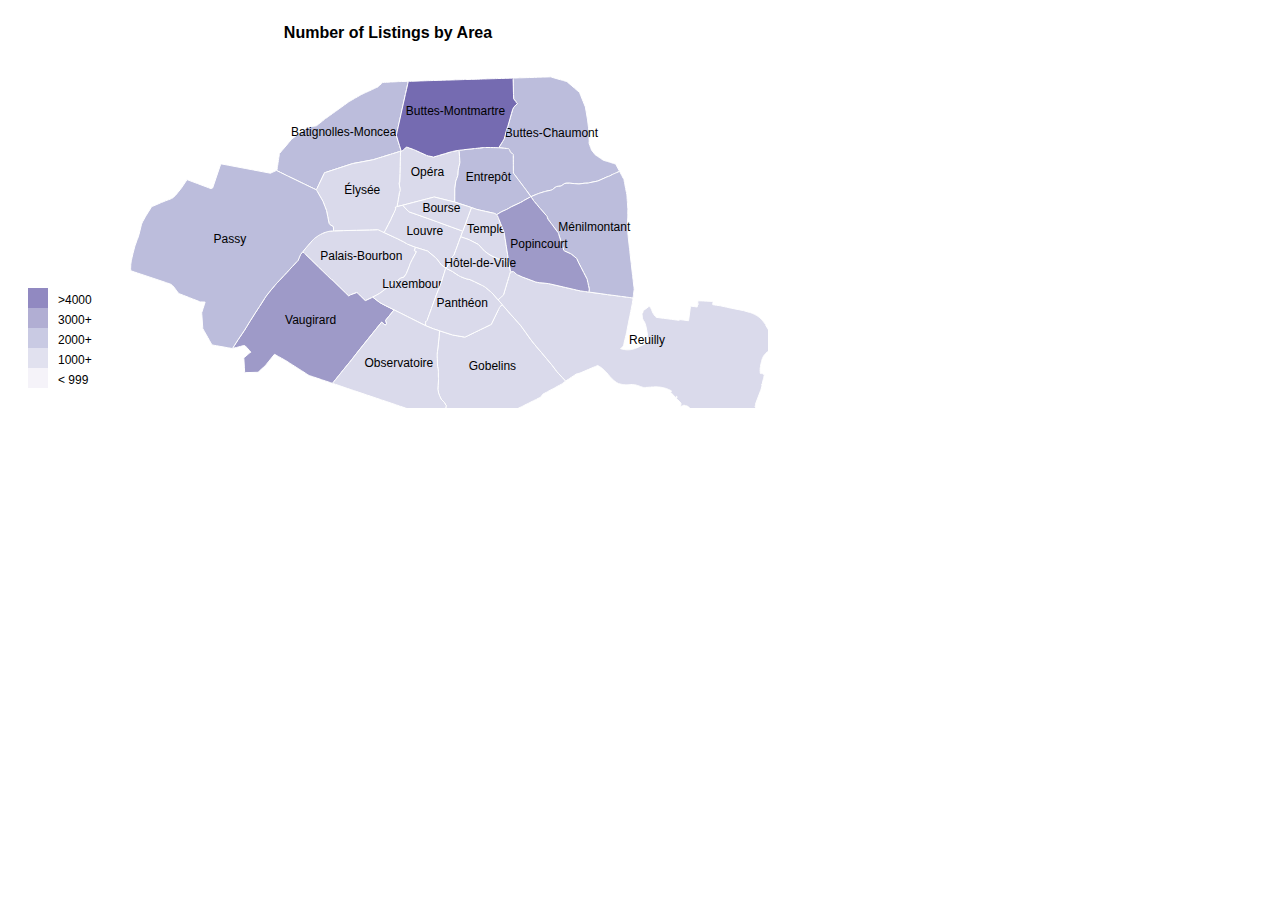
<file: TheShow/images/listings_density.html>
<!doctype html>
<html>

<head>
	<title>Number of Rentals by Area</title>
	<script src="../js/d3.js"></script>
	<style>
		path {
		  stroke:white;
		  stroke-width: 1px;
		}

		body {
		  font-family: Arial, sans-serif;
		}

		.city {
		  font: 10px sans-serif;
		  font-weight: bold;
		}

		.legend {
		  font-size: 12px;
		}

		div.tooltip {   
		  position: absolute;           
		  text-align: center;           
		  width: 50px;                  
		  height: 25px;                 
		  padding: 2px;             
		  font-size: 12px;     
		  background: #FFFFE0;
		  border: 1px;      
		  border-radius: 8px;           
		  pointer-events: none;         
		}        
	</style>
</head>

<body>
	<script type="text/javascript">
		//return an array of objects according to key, value, or key and value matching
		function getObjects(obj, key, val) {
		    var objects = [];
		    for (var i in obj) {
		        if (!obj.hasOwnProperty(i)) continue;
		        if (typeof obj[i] == 'object') {
		            objects = objects.concat(getObjects(obj[i], key, val));    
		        } else 
		        //if key matches and value matches or if key matches and value is not passed (eliminating the case where key matches but passed value does not)
		        if (i == key && obj[i] == val || i == key && val == '') { //
		            objects.push(obj);
		        } else if (obj[i] == val && key == ''){
		            //only add if the object is not already in the array
		            if (objects.lastIndexOf(obj) == -1){
		                objects.push(obj);
		            }
		        }
		    }
		    return objects;
		}

		//return an array of values that match on a certain key
		function getValues(obj, key) {
		    var objects = [];
		    for (var i in obj) {
		        if (!obj.hasOwnProperty(i)) continue;
		        if (typeof obj[i] == 'object') {
		            objects = objects.concat(getValues(obj[i], key));
		        } else if (i == key) {
		            objects.push(obj[i]);
		        }
		    }
		    return objects;
		}

		//return an array of keys that match on a certain value
		function getKeys(obj, val) {
		    var objects = [];
		    for (var i in obj) {
		        if (!obj.hasOwnProperty(i)) continue;
		        if (typeof obj[i] == 'object') {
		            objects = objects.concat(getKeys(obj[i], val));
		        } else if (obj[i] == val) {
		            objects.push(i);
		        }
		    }
		    return objects;
		}
	</script>
	<script type="text/javascript">
	var geojson = '{"type":"FeatureCollection","features":[{"type":"Feature","geometry":{"type":"MultiPolygon","coordinates":[[[[2.295167,48.873955],[2.29504,48.873779],[2.294933,48.873812],[2.294547,48.873935],[2.294022,48.874101],[2.293004,48.874423],[2.290488,48.875224],[2.289969,48.875388],[2.289198,48.875632],[2.288,48.876017],[2.287195,48.876276],[2.284287,48.877193],[2.284073,48.87726],[2.283959,48.877296],[2.28393,48.877305],[2.283862,48.877327],[2.283799,48.877347],[2.283782,48.877352],[2.283399,48.877476],[2.283351,48.877491],[2.281315,48.878158],[2.279801,48.878654],[2.279964,48.878703],[2.27999,48.878817],[2.279993,48.878831],[2.279993,48.878831],[2.280014,48.878919],[2.280115,48.879361],[2.280121,48.879386],[2.28015,48.879515],[2.280153,48.879528],[2.280191,48.879692],[2.280241,48.879905],[2.28026,48.879988],[2.280363,48.880424],[2.280386,48.88052],[2.280392,48.88055],[2.280412,48.880637],[2.280507,48.881066],[2.280531,48.881174],[2.280552,48.881273],[2.280626,48.881607],[2.28066,48.881758],[2.280697,48.881924],[2.280702,48.881948],[2.280863,48.882677],[2.280889,48.882794],[2.280908,48.882879],[2.280995,48.882947],[2.281051,48.88299],[2.281113,48.883038],[2.281721,48.883511],[2.281857,48.883616],[2.281958,48.883695],[2.282068,48.88378],[2.28226,48.883929],[2.28414,48.88539],[2.284342,48.885547],[2.284459,48.885638],[2.284462,48.88564],[2.284647,48.885784],[2.285323,48.886309],[2.285547,48.886483],[2.285662,48.886572],[2.288192,48.887812],[2.28863,48.888027],[2.288714,48.888068],[2.288726,48.888074],[2.288797,48.888109],[2.28904,48.888228],[2.289041,48.888229],[2.29154,48.889454],[2.291872,48.889493],[2.292409,48.889556],[2.292661,48.889586],[2.292944,48.889619],[2.293511,48.889686],[2.293675,48.889706],[2.293966,48.88974],[2.294241,48.889772],[2.294259,48.889775],[2.294338,48.889784],[2.294502,48.889803],[2.294578,48.889812],[2.294933,48.889854],[2.295039,48.889866],[2.295046,48.889867],[2.295059,48.889869],[2.29506,48.889869],[2.295482,48.890091],[2.295871,48.890295],[2.295951,48.890337],[2.296002,48.890363],[2.296375,48.890559],[2.29719,48.890987],[2.297425,48.89111],[2.297545,48.891173],[2.298029,48.891427],[2.29803,48.891427],[2.29803,48.891427],[2.298089,48.891458],[2.298194,48.891513],[2.298255,48.891545],[2.298293,48.891565],[2.298355,48.891598],[2.298396,48.891619],[2.298464,48.891655],[2.298517,48.891683],[2.298572,48.891712],[2.298632,48.89174],[2.298693,48.891768],[2.298725,48.891783],[2.299418,48.89211],[2.299685,48.892236],[2.300015,48.892391],[2.300348,48.892548],[2.300606,48.892669],[2.301231,48.892964],[2.301325,48.893008],[2.302262,48.893449],[2.302267,48.893452],[2.302398,48.893513],[2.302952,48.893774],[2.303279,48.89393],[2.303641,48.894102],[2.303787,48.894171],[2.304753,48.894631],[2.305675,48.895069],[2.305818,48.895137],[2.305904,48.895178],[2.306453,48.89544],[2.307131,48.895762],[2.307303,48.895844],[2.307501,48.895938],[2.307535,48.895951],[2.307556,48.895959],[2.308595,48.89635],[2.308817,48.896434],[2.309546,48.896709],[2.30955,48.89671],[2.309679,48.896759],[2.30968,48.89676],[2.309854,48.896825],[2.309954,48.896863],[2.309955,48.896863],[2.310845,48.897199],[2.311465,48.897433],[2.311772,48.897548],[2.311841,48.897574],[2.311927,48.897606],[2.312274,48.897738],[2.313083,48.897983],[2.313387,48.898076],[2.313418,48.898085],[2.313819,48.898207],[2.313869,48.898222],[2.314141,48.898305],[2.31494,48.898548],[2.314957,48.898553],[2.316116,48.898905],[2.316287,48.898957],[2.316545,48.899035],[2.317062,48.899193],[2.317207,48.899237],[2.317376,48.899288],[2.317538,48.899337],[2.317829,48.899425],[2.318048,48.899492],[2.318516,48.899634],[2.318607,48.899689],[2.318716,48.899755],[2.31875,48.899775],[2.31878,48.899793],[2.318781,48.899793],[2.319112,48.899992],[2.319818,48.900417],[2.319889,48.900459],[2.319911,48.900472],[2.320231,48.900665],[2.320355,48.900739],[2.320387,48.900758],[2.32106,48.900782],[2.321661,48.900802],[2.321893,48.900811],[2.323213,48.900856],[2.323246,48.900857],[2.323263,48.900858],[2.323299,48.900859],[2.323478,48.900865],[2.323744,48.900875],[2.323874,48.900879],[2.324347,48.900895],[2.32437,48.900896],[2.325871,48.900948],[2.326183,48.900959],[2.326185,48.900959],[2.326391,48.900966],[2.326588,48.90097],[2.32662,48.900971],[2.327494,48.900987],[2.32963,48.901028],[2.329646,48.901028],[2.329653,48.901028],[2.330147,48.901037],[2.33015,48.901037],[2.330092,48.900865],[2.329971,48.900506],[2.329937,48.900405],[2.329903,48.900306],[2.32946,48.898994],[2.329092,48.897936],[2.329056,48.897832],[2.32901,48.8977],[2.328985,48.897628],[2.328977,48.897605],[2.328291,48.895559],[2.327443,48.893055],[2.327285,48.89258],[2.326873,48.891351],[2.326616,48.890583],[2.326282,48.889606],[2.325914,48.888533],[2.325754,48.888021],[2.325679,48.887782],[2.325617,48.887582],[2.32559,48.887497],[2.326357,48.885831],[2.326784,48.884913],[2.32739,48.883608],[2.327429,48.883522],[2.327295,48.8835],[2.327181,48.883481],[2.327064,48.883457],[2.326924,48.883428],[2.326717,48.883386],[2.326707,48.883384],[2.326584,48.883358],[2.326544,48.88335],[2.325496,48.883135],[2.325456,48.883127],[2.325421,48.88312],[2.325421,48.883119],[2.325335,48.883102],[2.32433,48.882895],[2.324329,48.882895],[2.324227,48.882874],[2.324216,48.882872],[2.324185,48.882866],[2.324175,48.882863],[2.324073,48.882842],[2.324072,48.882842],[2.324032,48.882834],[2.323993,48.882826],[2.323422,48.882709],[2.323382,48.882701],[2.32335,48.882694],[2.323348,48.882694],[2.323295,48.882683],[2.323265,48.882676],[2.323265,48.882676],[2.320542,48.882124],[2.320523,48.882121],[2.320453,48.882107],[2.320326,48.882081],[2.320239,48.882063],[2.319629,48.881939],[2.31891,48.881792],[2.318836,48.881777],[2.318782,48.881766],[2.31875,48.881759],[2.317881,48.881582],[2.316841,48.88137],[2.316829,48.881367],[2.316655,48.881332],[2.316499,48.881316],[2.312568,48.880831],[2.311633,48.880716],[2.309138,48.880415],[2.308839,48.880363],[2.308611,48.880323],[2.305515,48.879663],[2.303092,48.879141],[2.300969,48.878684],[2.298738,48.878204],[2.298732,48.878203],[2.29873,48.878203],[2.298592,48.878173],[2.298464,48.878145],[2.298155,48.878079],[2.298016,48.877884],[2.297976,48.877828],[2.296013,48.875123],[2.295303,48.874143],[2.295274,48.874102],[2.295167,48.873955]]]]},"properties":{"neighbourhood":"Batignolles-Monceau","neighbourhood_group":null}},{"type":"Feature","geometry":{"type":"MultiPolygon","coordinates":[[[[2.320903,48.863057],[2.320941,48.863046],[2.324736,48.861886],[2.325231,48.861732],[2.325237,48.86173],[2.32528,48.861717],[2.326102,48.861478],[2.327068,48.861146],[2.328312,48.860737],[2.328327,48.860731],[2.329524,48.860268],[2.329815,48.860165],[2.329856,48.86015],[2.329904,48.860133],[2.329909,48.860132],[2.33291,48.85935],[2.332446,48.858509],[2.333266,48.858265],[2.333249,48.858243],[2.333243,48.858236],[2.33275,48.857631],[2.331673,48.856314],[2.331146,48.855623],[2.330841,48.855199],[2.330701,48.854964],[2.330458,48.85446],[2.330433,48.854417],[2.329378,48.852735],[2.32931,48.852614],[2.328419,48.851825],[2.327193,48.851625],[2.326866,48.851408],[2.326639,48.851262],[2.325274,48.850697],[2.32414,48.85023],[2.323287,48.849826],[2.322898,48.849635],[2.322134,48.84925],[2.320541,48.84842],[2.320178,48.848231],[2.320084,48.84818],[2.319355,48.847845],[2.319079,48.847734],[2.318043,48.847338],[2.316572,48.846825],[2.316098,48.846663],[2.31373,48.845933],[2.313641,48.84599],[2.312091,48.846983],[2.311768,48.84719],[2.311626,48.847281],[2.311487,48.847369],[2.311261,48.847511],[2.311155,48.847579],[2.310526,48.847988],[2.310378,48.847952],[2.30822,48.847435],[2.308042,48.847392],[2.30734,48.847139],[2.306149,48.8479],[2.303746,48.849439],[2.300965,48.85123],[2.300884,48.851176],[2.299322,48.852174],[2.297923,48.853069],[2.297389,48.853412],[2.29593,48.854348],[2.295868,48.854387],[2.295746,48.854466],[2.293079,48.856174],[2.292935,48.856265],[2.290781,48.85764],[2.290702,48.85769],[2.290621,48.857742],[2.290612,48.857748],[2.290602,48.857754],[2.290592,48.85776],[2.290582,48.857767],[2.290572,48.857773],[2.290563,48.857779],[2.290553,48.857785],[2.290549,48.857788],[2.290543,48.857792],[2.290533,48.857798],[2.290523,48.857804],[2.290514,48.85781],[2.290504,48.857817],[2.290494,48.857823],[2.290484,48.857829],[2.290474,48.857835],[2.290465,48.857842],[2.290455,48.857848],[2.290445,48.857854],[2.290435,48.85786],[2.290425,48.857867],[2.290416,48.857873],[2.290412,48.857875],[2.290406,48.857879],[2.290396,48.857885],[2.290386,48.857892],[2.290376,48.857898],[2.290367,48.857904],[2.290357,48.85791],[2.290347,48.857917],[2.290341,48.857921],[2.290337,48.857923],[2.290327,48.857929],[2.289839,48.858241],[2.291251,48.859353],[2.291559,48.85961],[2.29156,48.859611],[2.291778,48.859781],[2.291954,48.859909],[2.292681,48.860437],[2.293613,48.861121],[2.293917,48.86133],[2.294196,48.861521],[2.294321,48.86159],[2.294661,48.861762],[2.29509,48.861962],[2.295425,48.862108],[2.295557,48.862169],[2.295887,48.862314],[2.296015,48.862368],[2.296152,48.862422],[2.296225,48.862451],[2.296366,48.862505],[2.296383,48.862511],[2.296521,48.86256],[2.296571,48.862576],[2.296624,48.862595],[2.296748,48.862634],[2.296783,48.862645],[2.296843,48.862665],[2.297054,48.862735],[2.297243,48.862793],[2.297431,48.862851],[2.297436,48.862852],[2.297543,48.862883],[2.297921,48.862984],[2.298574,48.863133],[2.29867,48.863156],[2.298949,48.863217],[2.299228,48.863269],[2.299232,48.86327],[2.299236,48.86327],[2.299782,48.863349],[2.299786,48.86335],[2.299789,48.86335],[2.300075,48.863381],[2.300478,48.863416],[2.30107,48.863449],[2.301118,48.863451],[2.30159,48.863474],[2.301728,48.863477],[2.301756,48.863477],[2.30192,48.86348],[2.301946,48.86348],[2.30203,48.863482],[2.305379,48.863538],[2.30538,48.863538],[2.305616,48.863542],[2.310264,48.863625],[2.310298,48.863625],[2.310386,48.863627],[2.315289,48.863711],[2.31529,48.863711],[2.316406,48.863731],[2.318473,48.863777],[2.318539,48.863776],[2.318607,48.86377],[2.318675,48.863758],[2.318742,48.863743],[2.319427,48.863525],[2.319516,48.863497],[2.319776,48.863415],[2.319865,48.863386],[2.320316,48.863243],[2.320317,48.863243],[2.320902,48.863058],[2.320903,48.863057]]]]},"properties":{"neighbourhood":"Palais-Bourbon","neighbourhood_group":null}},{"type":"Feature","geometry":{"type":"MultiPolygon","coordinates":[[[[2.389429,48.901218],[2.390136,48.901084],[2.39071,48.900976],[2.390711,48.900976],[2.390956,48.900837],[2.39264,48.899888],[2.39351,48.899398],[2.393601,48.899346],[2.39362,48.899336],[2.39552,48.898264],[2.395533,48.898243],[2.395723,48.897935],[2.395935,48.89759],[2.395967,48.89754],[2.396944,48.89595],[2.397772,48.894606],[2.398045,48.893559],[2.398622,48.891346],[2.398807,48.890329],[2.398951,48.889544],[2.398956,48.889513],[2.399104,48.888701],[2.399106,48.888693],[2.399145,48.888482],[2.399159,48.8884],[2.399191,48.888229],[2.399195,48.88767],[2.399196,48.88758],[2.399202,48.886902],[2.399205,48.886527],[2.399206,48.886347],[2.399207,48.886289],[2.399207,48.886241],[2.399208,48.886124],[2.399209,48.88598],[2.39921,48.885898],[2.39921,48.885862],[2.399213,48.885488],[2.399214,48.885416],[2.399216,48.885413],[2.39925,48.885351],[2.399469,48.884958],[2.399492,48.884918],[2.3995,48.884903],[2.399552,48.884811],[2.399774,48.884412],[2.399831,48.88431],[2.399931,48.884129],[2.399932,48.884128],[2.400108,48.883812],[2.400108,48.883812],[2.400109,48.883812],[2.400713,48.88329],[2.401005,48.883037],[2.401041,48.883006],[2.40126,48.882816],[2.401435,48.882666],[2.401491,48.882617],[2.401491,48.882617],[2.401492,48.882617],[2.401622,48.882559],[2.402425,48.882203],[2.4025,48.88217],[2.402606,48.882123],[2.402678,48.882091],[2.403395,48.881773],[2.403448,48.88175],[2.403491,48.881731],[2.403725,48.881627],[2.404628,48.881227],[2.405916,48.880963],[2.405918,48.880963],[2.406285,48.880888],[2.406697,48.880804],[2.406948,48.880752],[2.407167,48.880708],[2.407426,48.880655],[2.407636,48.880612],[2.408216,48.880493],[2.408344,48.880467],[2.408499,48.880435],[2.409345,48.880263],[2.409402,48.880192],[2.409951,48.879517],[2.410683,48.878615],[2.410774,48.878503],[2.410838,48.878424],[2.410839,48.878423],[2.410825,48.878419],[2.409818,48.878131],[2.40969,48.878094],[2.409437,48.878021],[2.409381,48.878005],[2.409344,48.877995],[2.409238,48.877965],[2.409205,48.877955],[2.408911,48.877871],[2.408496,48.877752],[2.408478,48.877746],[2.408456,48.87774],[2.408398,48.877724],[2.408371,48.877716],[2.408079,48.877632],[2.407201,48.877317],[2.406965,48.877233],[2.406938,48.877223],[2.406679,48.877177],[2.406463,48.877139],[2.405972,48.877009],[2.402567,48.876007],[2.402532,48.876002],[2.399327,48.875568],[2.398964,48.875487],[2.398932,48.87548],[2.397939,48.875454],[2.397301,48.875435],[2.39533,48.875254],[2.393532,48.875349],[2.393052,48.875373],[2.391968,48.87545],[2.391965,48.87545],[2.391769,48.875464],[2.391769,48.875464],[2.390397,48.875446],[2.389777,48.875335],[2.389509,48.875213],[2.388976,48.874967],[2.388548,48.874787],[2.388211,48.874715],[2.387441,48.874671],[2.387,48.874644],[2.386929,48.874637],[2.386843,48.874619],[2.386768,48.874597],[2.3863,48.874412],[2.385694,48.874105],[2.385213,48.873859],[2.385067,48.8738],[2.384961,48.873764],[2.384922,48.873753],[2.384446,48.873655],[2.383101,48.873484],[2.382569,48.873396],[2.382235,48.87334],[2.381896,48.873275],[2.38059,48.873009],[2.380204,48.872924],[2.379853,48.872841],[2.379547,48.872767],[2.379264,48.872693],[2.378973,48.872615],[2.376989,48.872062],[2.376917,48.872128],[2.375194,48.873691],[2.375119,48.873758],[2.375018,48.873844],[2.374781,48.874045],[2.374714,48.874103],[2.374397,48.874382],[2.37425,48.874511],[2.374217,48.87454],[2.373723,48.874974],[2.373592,48.875088],[2.372434,48.876106],[2.37239,48.876145],[2.372114,48.876387],[2.370464,48.877829],[2.370277,48.877993],[2.370273,48.878361],[2.370272,48.878442],[2.370272,48.878515],[2.370271,48.878563],[2.370256,48.879961],[2.370256,48.880023],[2.370255,48.880124],[2.370255,48.880128],[2.370247,48.880729],[2.370239,48.881447],[2.370239,48.881488],[2.370238,48.881523],[2.370237,48.881592],[2.370227,48.882331],[2.370226,48.882414],[2.370225,48.882445],[2.370225,48.882476],[2.370225,48.882479],[2.370222,48.882649],[2.370222,48.88265],[2.370222,48.882655],[2.370221,48.882659],[2.37022,48.882664],[2.37022,48.882665],[2.370218,48.882673],[2.370216,48.88268],[2.370216,48.882681],[2.370213,48.882687],[2.37021,48.882695],[2.370209,48.882696],[2.370205,48.882703],[2.370201,48.88271],[2.3702,48.882711],[2.370191,48.882723],[2.370177,48.882738],[2.370162,48.88275],[2.370145,48.882762],[2.370127,48.882772],[2.370112,48.88278],[2.370042,48.882817],[2.370025,48.882825],[2.370011,48.882833],[2.369971,48.882853],[2.369825,48.882917],[2.369634,48.882995],[2.369633,48.882995],[2.369554,48.883025],[2.36945,48.883075],[2.369351,48.883129],[2.36928,48.883172],[2.36928,48.883172],[2.369233,48.883206],[2.369222,48.883214],[2.369184,48.883247],[2.369179,48.88325],[2.369169,48.883259],[2.369135,48.883292],[2.369127,48.883299],[2.36912,48.883306],[2.369082,48.883347],[2.36904,48.883399],[2.369003,48.883452],[2.368971,48.883507],[2.368949,48.883552],[2.368916,48.883621],[2.368915,48.883623],[2.36891,48.883633],[2.368878,48.883715],[2.36886,48.883773],[2.368823,48.883836],[2.368817,48.883846],[2.368804,48.883865],[2.368801,48.88387],[2.368787,48.883885],[2.368785,48.883888],[2.368784,48.883889],[2.368775,48.883899],[2.36877,48.883904],[2.368755,48.883918],[2.368746,48.883926],[2.368741,48.88393],[2.368724,48.883944],[2.368714,48.883952],[2.368702,48.883961],[2.368679,48.883974],[2.368652,48.883989],[2.368644,48.883993],[2.368624,48.884002],[2.368592,48.884018],[2.368583,48.884022],[2.36856,48.884031],[2.36853,48.884044],[2.368525,48.884046],[2.36852,48.884048],[2.368473,48.884065],[2.368385,48.884092],[2.368373,48.884095],[2.368369,48.884096],[2.368358,48.884099],[2.368315,48.88411],[2.368244,48.884124],[2.368202,48.884131],[2.368116,48.884144],[2.368114,48.884144],[2.36807,48.884149],[2.368026,48.884153],[2.368026,48.884154],[2.367979,48.884157],[2.367938,48.884159],[2.367936,48.884159],[2.367849,48.884162],[2.367577,48.884179],[2.36748,48.884186],[2.36689,48.884225],[2.366781,48.884232],[2.366757,48.884233],[2.366472,48.884252],[2.364855,48.884358],[2.364686,48.884369],[2.365804,48.885544],[2.366195,48.885955],[2.366568,48.886385],[2.366793,48.886641],[2.36709,48.887396],[2.36758,48.888645],[2.368125,48.889703],[2.36831,48.890076],[2.369521,48.892918],[2.370024,48.894029],[2.370424,48.894523],[2.370519,48.894639],[2.371789,48.89541],[2.371789,48.895411],[2.371731,48.895457],[2.371404,48.89572],[2.371301,48.895804],[2.371281,48.895858],[2.371259,48.895918],[2.371252,48.895924],[2.371208,48.89596],[2.370711,48.896368],[2.370448,48.896583],[2.3704,48.896623],[2.370388,48.896632],[2.370335,48.897703],[2.370295,48.898325],[2.370248,48.899845],[2.370223,48.900389],[2.370209,48.90087],[2.370167,48.901435],[2.370165,48.901521],[2.370166,48.901574],[2.370174,48.901619],[2.370192,48.901672],[2.370213,48.901715],[2.370233,48.90176],[2.370261,48.901808],[2.370293,48.90186],[2.370537,48.901865],[2.37077,48.90187],[2.371997,48.901896],[2.372087,48.901898],[2.372159,48.9019],[2.372611,48.901909],[2.372806,48.901913],[2.372911,48.901916],[2.375263,48.901966],[2.376478,48.901992],[2.378395,48.902033],[2.379319,48.902053],[2.3795,48.902057],[2.379594,48.902059],[2.379655,48.90206],[2.379715,48.902061],[2.379766,48.902062],[2.379813,48.902063],[2.379843,48.902064],[2.380277,48.902073],[2.380347,48.902075],[2.380532,48.902079],[2.381031,48.902089],[2.381351,48.902096],[2.381883,48.902107],[2.383519,48.902142],[2.383531,48.902143],[2.384435,48.902162],[2.384761,48.9021],[2.384997,48.902056],[2.3882,48.90145],[2.3883,48.901431],[2.388399,48.901413],[2.388564,48.901382],[2.388802,48.901337],[2.388858,48.901326],[2.388917,48.901315],[2.389014,48.901296],[2.38905,48.90129],[2.389102,48.90128],[2.389138,48.901273],[2.389421,48.90122],[2.389429,48.901218]]]]},"properties":{"neighbourhood":"Buttes-Chaumont","neighbourhood_group":null}},{"type":"Feature","geometry":{"type":"MultiPolygon","coordinates":[[[[2.339777,48.882029],[2.339816,48.882024],[2.341575,48.882368],[2.341889,48.882429],[2.341989,48.882448],[2.343904,48.882823],[2.344437,48.882931],[2.344447,48.882933],[2.344515,48.882946],[2.34663,48.883358],[2.346656,48.883363],[2.346661,48.883364],[2.346775,48.883386],[2.34695,48.883421],[2.347001,48.883427],[2.347134,48.883443],[2.347241,48.883455],[2.348816,48.883643],[2.349337,48.883705],[2.349506,48.883725],[2.34959,48.883488],[2.349709,48.882223],[2.349829,48.881089],[2.349859,48.880626],[2.349524,48.879685],[2.349515,48.879669],[2.349292,48.879048],[2.349197,48.878547],[2.349114,48.877478],[2.349085,48.877423],[2.348661,48.876634],[2.348321,48.87602],[2.348247,48.875794],[2.347912,48.874024],[2.3479,48.872007],[2.34788,48.870704],[2.343069,48.871489],[2.340044,48.871981],[2.339898,48.871956],[2.339736,48.871928],[2.337096,48.871475],[2.337009,48.871459],[2.33415,48.87097],[2.332082,48.870617],[2.32984,48.870232],[2.328007,48.869917],[2.328007,48.869918],[2.327991,48.869929],[2.325841,48.869563],[2.325836,48.869562],[2.326092,48.870567],[2.326272,48.871266],[2.326496,48.872135],[2.326754,48.87314],[2.32685,48.873279],[2.326966,48.873539],[2.327006,48.873629],[2.327053,48.873736],[2.327026,48.873843],[2.327014,48.873889],[2.326938,48.874181],[2.326576,48.875583],[2.326847,48.875626],[2.326946,48.877846],[2.326948,48.877905],[2.326951,48.877978],[2.327021,48.879622],[2.327022,48.879644],[2.327062,48.880818],[2.327121,48.882128],[2.327181,48.883481],[2.327295,48.8835],[2.327429,48.883522],[2.327559,48.883549],[2.327735,48.883587],[2.327837,48.883608],[2.32814,48.883708],[2.328353,48.883846],[2.328519,48.883954],[2.32913,48.884351],[2.329204,48.884398],[2.329261,48.884435],[2.329443,48.884553],[2.329708,48.884491],[2.330471,48.884312],[2.330555,48.884292],[2.332122,48.883925],[2.332442,48.88385],[2.332473,48.88384],[2.3325,48.883831],[2.332601,48.883798],[2.332686,48.88377],[2.332845,48.883723],[2.334888,48.883113],[2.334974,48.883087],[2.336954,48.882495],[2.33705,48.882467],[2.337149,48.882439],[2.337199,48.882425],[2.337303,48.882396],[2.337304,48.882395],[2.337824,48.882308],[2.337888,48.882299],[2.338049,48.882276],[2.339499,48.88207],[2.339586,48.882057],[2.339598,48.882055],[2.339678,48.882044],[2.339777,48.882029]]]]},"properties":{"neighbourhood":"Opéra","neighbourhood_group":null}},{"type":"Feature","geometry":{"type":"MultiPolygon","coordinates":[[[[2.364686,48.884369],[2.364855,48.884358],[2.366472,48.884252],[2.366757,48.884233],[2.366781,48.884232],[2.36689,48.884225],[2.36748,48.884186],[2.367577,48.884179],[2.367849,48.884162],[2.367936,48.884159],[2.367938,48.884159],[2.367979,48.884157],[2.368026,48.884154],[2.368026,48.884153],[2.36807,48.884149],[2.368114,48.884144],[2.368116,48.884144],[2.368202,48.884131],[2.368244,48.884124],[2.368315,48.88411],[2.368358,48.884099],[2.368369,48.884096],[2.368373,48.884095],[2.368385,48.884092],[2.368473,48.884065],[2.36852,48.884048],[2.368525,48.884046],[2.36853,48.884044],[2.36856,48.884031],[2.368583,48.884022],[2.368592,48.884018],[2.368624,48.884002],[2.368644,48.883993],[2.368652,48.883989],[2.368679,48.883974],[2.368702,48.883961],[2.368714,48.883952],[2.368724,48.883944],[2.368741,48.88393],[2.368746,48.883926],[2.368755,48.883918],[2.36877,48.883904],[2.368775,48.883899],[2.368784,48.883889],[2.368785,48.883888],[2.368787,48.883885],[2.368801,48.88387],[2.368804,48.883865],[2.368817,48.883846],[2.368823,48.883836],[2.36886,48.883773],[2.368878,48.883715],[2.36891,48.883633],[2.368915,48.883623],[2.368916,48.883621],[2.368949,48.883552],[2.368971,48.883507],[2.369003,48.883452],[2.36904,48.883399],[2.369082,48.883347],[2.36912,48.883306],[2.369127,48.883299],[2.369135,48.883292],[2.369169,48.883259],[2.369179,48.88325],[2.369184,48.883247],[2.369222,48.883214],[2.369233,48.883206],[2.36928,48.883172],[2.36928,48.883172],[2.369351,48.883129],[2.36945,48.883075],[2.369554,48.883025],[2.369633,48.882995],[2.369634,48.882995],[2.369825,48.882917],[2.369971,48.882853],[2.370011,48.882833],[2.370025,48.882825],[2.370042,48.882817],[2.370112,48.88278],[2.370127,48.882772],[2.370145,48.882762],[2.370162,48.88275],[2.370177,48.882738],[2.370191,48.882723],[2.3702,48.882711],[2.370201,48.88271],[2.370205,48.882703],[2.370209,48.882696],[2.37021,48.882695],[2.370213,48.882687],[2.370216,48.882681],[2.370216,48.88268],[2.370218,48.882673],[2.37022,48.882665],[2.37022,48.882664],[2.370221,48.882659],[2.370222,48.882655],[2.370222,48.88265],[2.370222,48.882649],[2.370225,48.882479],[2.370225,48.882476],[2.370225,48.882445],[2.370226,48.882414],[2.370227,48.882331],[2.370237,48.881592],[2.370238,48.881523],[2.370239,48.881488],[2.370239,48.881447],[2.370247,48.880729],[2.370255,48.880128],[2.370255,48.880124],[2.370256,48.880023],[2.370256,48.879961],[2.370271,48.878563],[2.370272,48.878515],[2.370272,48.878442],[2.370273,48.878361],[2.370277,48.877993],[2.370464,48.877829],[2.372114,48.876387],[2.37239,48.876145],[2.372434,48.876106],[2.373592,48.875088],[2.373723,48.874974],[2.374217,48.87454],[2.37425,48.874511],[2.374397,48.874382],[2.374714,48.874103],[2.374781,48.874045],[2.375018,48.873844],[2.375119,48.873758],[2.375194,48.873691],[2.376917,48.872128],[2.376989,48.872062],[2.376922,48.872044],[2.374244,48.871086],[2.374011,48.870981],[2.373602,48.870811],[2.37309,48.870627],[2.372889,48.870565],[2.369637,48.869567],[2.369333,48.869461],[2.368317,48.869074],[2.367874,48.868923],[2.367615,48.868835],[2.367393,48.868762],[2.366346,48.868466],[2.365523,48.868202],[2.363917,48.867541],[2.363828,48.867504],[2.363767,48.867541],[2.363761,48.867544],[2.36375,48.867551],[2.363749,48.867552],[2.363696,48.867583],[2.363587,48.867648],[2.363421,48.867747],[2.363341,48.867794],[2.363265,48.867843],[2.363191,48.867853],[2.363097,48.867867],[2.36295,48.867888],[2.362836,48.867905],[2.362609,48.867937],[2.362346,48.867973],[2.359661,48.868362],[2.359012,48.868455],[2.357277,48.868712],[2.356376,48.868853],[2.356122,48.868903],[2.355851,48.868965],[2.354261,48.86933],[2.352631,48.869694],[2.350961,48.870049],[2.34788,48.870704],[2.3479,48.872007],[2.347912,48.874024],[2.348247,48.875794],[2.348321,48.87602],[2.348661,48.876634],[2.349085,48.877423],[2.349114,48.877478],[2.349197,48.878547],[2.349292,48.879048],[2.349515,48.879669],[2.349524,48.879685],[2.349859,48.880626],[2.349829,48.881089],[2.349709,48.882223],[2.34959,48.883488],[2.349506,48.883725],[2.349668,48.883738],[2.349821,48.883749],[2.350148,48.883774],[2.350297,48.883785],[2.350393,48.883792],[2.350665,48.883813],[2.350767,48.88382],[2.35097,48.883836],[2.351195,48.883853],[2.351328,48.883863],[2.354121,48.884072],[2.355343,48.884152],[2.355476,48.884161],[2.355659,48.884173],[2.355698,48.884175],[2.355933,48.884193],[2.356511,48.884235],[2.357293,48.884292],[2.358941,48.884413],[2.359107,48.884421],[2.359112,48.884422],[2.359299,48.884426],[2.35934,48.884426],[2.359357,48.884426],[2.359521,48.884424],[2.359563,48.884424],[2.359759,48.884423],[2.361414,48.884411],[2.361537,48.88441],[2.362597,48.884403],[2.363327,48.884397],[2.363977,48.884393],[2.364344,48.884386],[2.364545,48.884376],[2.364686,48.884369]]]]},"properties":{"neighbourhood":"Entrepôt","neighbourhood_group":null}},{"type":"Feature","geometry":{"type":"MultiPolygon","coordinates":[[[[2.374913,48.838009],[2.376983,48.836099],[2.377076,48.836013],[2.378457,48.83488],[2.378926,48.834495],[2.380992,48.832908],[2.382842,48.831451],[2.383324,48.831071],[2.384781,48.829922],[2.385158,48.829625],[2.386236,48.828681],[2.386885,48.82813],[2.386911,48.828109],[2.386958,48.828068],[2.387063,48.82798],[2.387587,48.827583],[2.389062,48.826558],[2.390257,48.825729],[2.390258,48.825728],[2.390161,48.825685],[2.390157,48.825684],[2.390072,48.825646],[2.389773,48.825516],[2.389449,48.825343],[2.389137,48.825176],[2.389019,48.825113],[2.38882,48.825007],[2.387909,48.824683],[2.38654,48.824195],[2.385977,48.823995],[2.385927,48.823977],[2.385838,48.823946],[2.385826,48.823942],[2.38573,48.823908],[2.385694,48.823895],[2.385355,48.823774],[2.385202,48.82372],[2.385111,48.823687],[2.385105,48.823685],[2.385013,48.823652],[2.383338,48.823056],[2.383085,48.822967],[2.382929,48.822911],[2.381524,48.822411],[2.380767,48.821701],[2.380762,48.821696],[2.380344,48.821558],[2.379296,48.821214],[2.379155,48.821167],[2.379085,48.821144],[2.379065,48.821138],[2.379031,48.821126],[2.378774,48.821042],[2.378695,48.821016],[2.377968,48.820777],[2.37777,48.820712],[2.376528,48.820303],[2.376077,48.820156],[2.375839,48.820078],[2.375808,48.820068],[2.375787,48.820061],[2.374404,48.819609],[2.374103,48.81951],[2.374017,48.819482],[2.373733,48.819389],[2.373618,48.819351],[2.373592,48.819343],[2.373408,48.819282],[2.373183,48.819209],[2.37294,48.819129],[2.372803,48.819084],[2.37093,48.818469],[2.370846,48.818441],[2.370695,48.818392],[2.370466,48.818316],[2.370008,48.818166],[2.369011,48.817838],[2.368959,48.817821],[2.368685,48.817731],[2.367706,48.817421],[2.36733,48.817302],[2.367322,48.817299],[2.366961,48.817185],[2.365328,48.816668],[2.364866,48.816522],[2.364249,48.816327],[2.364213,48.816315],[2.364186,48.816307],[2.363401,48.816058],[2.361077,48.816031],[2.360809,48.816028],[2.360603,48.816026],[2.360479,48.816025],[2.360241,48.816022],[2.359884,48.816018],[2.358788,48.816005],[2.358106,48.815997],[2.357804,48.815994],[2.356814,48.815983],[2.356603,48.81598],[2.356423,48.815978],[2.356416,48.815978],[2.35623,48.815976],[2.356192,48.815976],[2.355976,48.815973],[2.355917,48.815972],[2.355915,48.815974],[2.353771,48.817536],[2.353582,48.817674],[2.353568,48.817684],[2.353481,48.817748],[2.353421,48.817791],[2.352895,48.818175],[2.352853,48.818205],[2.352832,48.818221],[2.352401,48.818535],[2.3524,48.818534],[2.352398,48.818533],[2.351719,48.818202],[2.351699,48.818192],[2.351529,48.81811],[2.351358,48.818026],[2.350614,48.817664],[2.350526,48.817621],[2.350487,48.817602],[2.349862,48.817298],[2.349129,48.816941],[2.34875,48.816756],[2.348735,48.816749],[2.348656,48.81671],[2.348583,48.816675],[2.34692,48.815865],[2.346696,48.815886],[2.346636,48.815892],[2.345351,48.816017],[2.344885,48.816062],[2.344693,48.816081],[2.344434,48.816106],[2.344497,48.815577],[2.344496,48.815577],[2.344466,48.815588],[2.344416,48.815606],[2.344351,48.81563],[2.344292,48.815651],[2.344292,48.815651],[2.343975,48.815766],[2.343996,48.816132],[2.343997,48.816151],[2.344004,48.816258],[2.34403,48.816704],[2.344033,48.816761],[2.34404,48.816869],[2.344047,48.816987],[2.344051,48.817051],[2.344059,48.817194],[2.344065,48.817296],[2.344072,48.817417],[2.344079,48.817481],[2.344089,48.817545],[2.344103,48.817634],[2.344135,48.81776],[2.344142,48.817793],[2.34421,48.818038],[2.344586,48.819383],[2.34463,48.819542],[2.343881,48.82036],[2.342679,48.821194],[2.342483,48.821474],[2.342213,48.821851],[2.342044,48.82209],[2.341727,48.822694],[2.341437,48.823669],[2.341463,48.823975],[2.341518,48.824627],[2.341692,48.826037],[2.341674,48.82628],[2.341668,48.826366],[2.34166,48.826473],[2.341653,48.826532],[2.341619,48.826999],[2.341629,48.82788],[2.341615,48.828117],[2.341572,48.828532],[2.341504,48.82881],[2.341346,48.829402],[2.341258,48.830277],[2.341212,48.831389],[2.341149,48.83179],[2.341146,48.832163],[2.341142,48.832348],[2.341142,48.832492],[2.341267,48.833118],[2.341585,48.834814],[2.341892,48.836828],[2.341894,48.836841],[2.342071,48.838364],[2.344468,48.837859],[2.347003,48.837321],[2.347076,48.83731],[2.347197,48.837292],[2.348986,48.837087],[2.351663,48.83678],[2.351762,48.836775],[2.351765,48.836776],[2.351792,48.836778],[2.351818,48.836783],[2.351844,48.836789],[2.351869,48.836796],[2.352721,48.837063],[2.355351,48.837904],[2.355861,48.838067],[2.356953,48.838415],[2.357796,48.838683],[2.35915,48.839114],[2.361408,48.839831],[2.361609,48.839896],[2.361816,48.839961],[2.362109,48.840354],[2.364501,48.843577],[2.364561,48.843657],[2.364633,48.843754],[2.364698,48.843841],[2.364769,48.843937],[2.364789,48.843964],[2.364833,48.844047],[2.364845,48.844082],[2.364851,48.844096],[2.364861,48.844123],[2.364884,48.84417],[2.364896,48.844192],[2.364919,48.844228],[2.364946,48.844262],[2.364954,48.844272],[2.365033,48.844346],[2.365045,48.844356],[2.365096,48.844396],[2.365151,48.844432],[2.366029,48.84493],[2.368463,48.843094],[2.369182,48.842551],[2.370576,48.841528],[2.37212,48.840394],[2.372414,48.840171],[2.372545,48.840071],[2.373089,48.839674],[2.373598,48.83921],[2.374807,48.838107],[2.374828,48.838088],[2.374913,48.838009]]]]},"properties":{"neighbourhood":"Gobelins","neighbourhood_group":null}},{"type":"Feature","geometry":{"type":"MultiPolygon","coordinates":[[[[2.299322,48.852174],[2.300884,48.851176],[2.300965,48.85123],[2.303746,48.849439],[2.306149,48.8479],[2.30734,48.847139],[2.308042,48.847392],[2.30822,48.847435],[2.310378,48.847952],[2.310526,48.847988],[2.311155,48.847579],[2.311261,48.847511],[2.311487,48.847369],[2.311626,48.847281],[2.311768,48.84719],[2.312091,48.846983],[2.313641,48.84599],[2.31373,48.845933],[2.316098,48.846663],[2.316572,48.846825],[2.319153,48.845506],[2.320203,48.845113],[2.321325,48.844735],[2.323129,48.844141],[2.323891,48.843889],[2.324712,48.843615],[2.32257,48.84189],[2.321602,48.841102],[2.321491,48.841009],[2.321837,48.840168],[2.321375,48.839777],[2.321133,48.839901],[2.320725,48.840111],[2.319939,48.840514],[2.319928,48.84052],[2.317364,48.838419],[2.317193,48.838278],[2.316699,48.837874],[2.316697,48.837872],[2.312903,48.834762],[2.312903,48.834762],[2.310798,48.833029],[2.310788,48.83302],[2.309844,48.832229],[2.30959,48.832011],[2.308502,48.831076],[2.307658,48.830399],[2.307133,48.829978],[2.30618,48.829222],[2.3055,48.828666],[2.305192,48.828415],[2.304526,48.827871],[2.304148,48.827561],[2.303619,48.82713],[2.302391,48.826126],[2.301716,48.825575],[2.301712,48.825571],[2.30159,48.825471],[2.301463,48.825368],[2.301351,48.825277],[2.301269,48.82521],[2.301265,48.825206],[2.301201,48.825154],[2.301076,48.825182],[2.300863,48.825228],[2.300412,48.825326],[2.300336,48.825343],[2.300224,48.825367],[2.298412,48.825761],[2.297372,48.825988],[2.297195,48.826026],[2.297072,48.826053],[2.297018,48.826065],[2.296913,48.826088],[2.295218,48.826467],[2.293919,48.826758],[2.293817,48.82678],[2.293717,48.826803],[2.293685,48.82681],[2.293409,48.826871],[2.292815,48.827004],[2.29276,48.827016],[2.29268,48.827034],[2.29256,48.827061],[2.292407,48.827095],[2.292223,48.827136],[2.292004,48.827228],[2.291988,48.827235],[2.291723,48.827347],[2.291296,48.827526],[2.290933,48.827679],[2.290818,48.827727],[2.289378,48.828333],[2.289216,48.828401],[2.288767,48.82859],[2.288328,48.828774],[2.288312,48.828781],[2.288279,48.828795],[2.28757,48.829093],[2.2867,48.829459],[2.285958,48.829771],[2.285029,48.830161],[2.284936,48.8302],[2.284762,48.830273],[2.284578,48.830351],[2.283316,48.830881],[2.282931,48.831023],[2.282851,48.831052],[2.281834,48.831426],[2.280647,48.831862],[2.280492,48.831919],[2.280439,48.831939],[2.280374,48.831963],[2.280236,48.832014],[2.279193,48.832397],[2.279132,48.832419],[2.279028,48.832457],[2.276674,48.830542],[2.275899,48.829911],[2.275507,48.829591],[2.275476,48.829573],[2.275237,48.829429],[2.274815,48.829175],[2.273462,48.82836],[2.273262,48.82824],[2.273142,48.828167],[2.273137,48.828164],[2.273091,48.828136],[2.272931,48.82804],[2.272745,48.827928],[2.272743,48.827928],[2.272058,48.827916],[2.267831,48.82784],[2.267814,48.82785],[2.267637,48.827957],[2.267631,48.82796],[2.267535,48.829059],[2.267324,48.831456],[2.267321,48.831485],[2.26732,48.831492],[2.267335,48.831522],[2.267341,48.831533],[2.267341,48.831533],[2.267385,48.831564],[2.267607,48.831718],[2.268603,48.832281],[2.268604,48.832281],[2.269117,48.832564],[2.269201,48.83261],[2.269443,48.832743],[2.269575,48.832816],[2.269653,48.83286],[2.269971,48.832972],[2.270042,48.832997],[2.270041,48.832997],[2.27004,48.832998],[2.270033,48.833004],[2.269953,48.83306],[2.269849,48.833135],[2.269447,48.833423],[2.268534,48.834076],[2.267855,48.834562],[2.267853,48.834563],[2.267835,48.834566],[2.2678,48.834572],[2.267423,48.834634],[2.267364,48.834644],[2.2673,48.834655],[2.267012,48.834604],[2.266101,48.834445],[2.26608,48.834442],[2.265156,48.834281],[2.265141,48.834278],[2.265135,48.834277],[2.264788,48.834216],[2.264684,48.834198],[2.264538,48.834173],[2.264529,48.834171],[2.26436,48.834142],[2.262964,48.833898],[2.262959,48.833897],[2.263707,48.834663],[2.265175,48.836166],[2.26759,48.838519],[2.268305,48.839288],[2.268418,48.83941],[2.269234,48.840288],[2.269599,48.840681],[2.269777,48.840873],[2.270952,48.842076],[2.271568,48.842733],[2.272246,48.843406],[2.273087,48.844257],[2.273363,48.844537],[2.273389,48.844562],[2.273441,48.844614],[2.274148,48.845344],[2.275201,48.84643],[2.27539,48.846625],[2.275715,48.84696],[2.276989,48.848048],[2.277987,48.84884],[2.279157,48.849768],[2.279552,48.850057],[2.279688,48.850157],[2.27982,48.850254],[2.27996,48.850356],[2.280102,48.850457],[2.280882,48.851005],[2.282389,48.852064],[2.282686,48.852274],[2.282746,48.852315],[2.282762,48.852327],[2.282791,48.852348],[2.28284,48.852382],[2.282997,48.852491],[2.283695,48.85298],[2.284359,48.853445],[2.284817,48.853775],[2.285756,48.854451],[2.285913,48.854564],[2.285914,48.854565],[2.28599,48.854619],[2.287411,48.855622],[2.287437,48.85564],[2.287509,48.855691],[2.28751,48.855692],[2.287537,48.855711],[2.287569,48.855734],[2.287595,48.855752],[2.287652,48.855792],[2.287914,48.855976],[2.287977,48.856024],[2.288106,48.856121],[2.288336,48.856532],[2.288477,48.856761],[2.288586,48.856937],[2.288727,48.857148],[2.288854,48.857337],[2.288866,48.857355],[2.288911,48.857417],[2.28894,48.857458],[2.289008,48.85754],[2.289057,48.857594],[2.289129,48.857664],[2.289839,48.858241],[2.290327,48.857929],[2.290337,48.857923],[2.290341,48.857921],[2.290347,48.857917],[2.290357,48.85791],[2.290367,48.857904],[2.290376,48.857898],[2.290386,48.857892],[2.290396,48.857885],[2.290406,48.857879],[2.290412,48.857875],[2.290416,48.857873],[2.290425,48.857867],[2.290435,48.85786],[2.290445,48.857854],[2.290455,48.857848],[2.290465,48.857842],[2.290474,48.857835],[2.290484,48.857829],[2.290494,48.857823],[2.290504,48.857817],[2.290514,48.85781],[2.290523,48.857804],[2.290533,48.857798],[2.290543,48.857792],[2.290549,48.857788],[2.290553,48.857785],[2.290563,48.857779],[2.290572,48.857773],[2.290582,48.857767],[2.290592,48.85776],[2.290602,48.857754],[2.290612,48.857748],[2.290621,48.857742],[2.290702,48.85769],[2.290781,48.85764],[2.292935,48.856265],[2.293079,48.856174],[2.295746,48.854466],[2.295868,48.854387],[2.29593,48.854348],[2.297389,48.853412],[2.297923,48.853069],[2.299322,48.852174]]]]},"properties":{"neighbourhood":"Vaugirard","neighbourhood_group":null}},{"type":"Feature","geometry":{"type":"MultiPolygon","coordinates":[[[[2.41388,48.833571],[2.414007,48.833571],[2.414135,48.833571],[2.414263,48.833573],[2.414391,48.833577],[2.414519,48.833582],[2.414646,48.833589],[2.414773,48.833597],[2.4149,48.833606],[2.415027,48.833617],[2.415258,48.83364],[2.415405,48.833656],[2.415552,48.833675],[2.415699,48.833695],[2.415845,48.833716],[2.41599,48.83374],[2.416135,48.833765],[2.416279,48.833792],[2.416422,48.83382],[2.416565,48.83385],[2.416706,48.833882],[2.416847,48.833915],[2.416987,48.83395],[2.417126,48.833987],[2.417264,48.834025],[2.417401,48.834065],[2.41887,48.834519],[2.422251,48.835689],[2.421897,48.836304],[2.421887,48.836322],[2.421739,48.836579],[2.421699,48.836653],[2.421679,48.836693],[2.42166,48.836733],[2.421643,48.836774],[2.421626,48.836815],[2.421611,48.836856],[2.421596,48.836897],[2.421582,48.836942],[2.42157,48.83698],[2.42156,48.837018],[2.421551,48.837056],[2.421533,48.837136],[2.421533,48.837136],[2.421528,48.837158],[2.421516,48.837216],[2.421293,48.838256],[2.420863,48.839624],[2.420418,48.840499],[2.420229,48.840726],[2.419989,48.840946],[2.419856,48.841069],[2.41957,48.841533],[2.419423,48.842484],[2.419524,48.842673],[2.419527,48.842678],[2.41953,48.842682],[2.419533,48.842686],[2.419535,48.84269],[2.419538,48.842694],[2.419541,48.842698],[2.419545,48.842702],[2.419548,48.842706],[2.419551,48.842709],[2.419555,48.842713],[2.419559,48.842717],[2.419562,48.842721],[2.419566,48.842724],[2.41957,48.842728],[2.419574,48.842732],[2.419578,48.842735],[2.419582,48.842739],[2.419586,48.842742],[2.419591,48.842745],[2.419595,48.842749],[2.4196,48.842752],[2.419604,48.842755],[2.419609,48.842758],[2.419614,48.842761],[2.419617,48.842764],[2.419635,48.842775],[2.419646,48.842783],[2.419657,48.842791],[2.419667,48.842798],[2.419678,48.842806],[2.419688,48.842815],[2.419698,48.842823],[2.419708,48.842831],[2.419717,48.842839],[2.419718,48.84284],[2.41974,48.842861],[2.419752,48.842873],[2.419765,48.842886],[2.419777,48.842899],[2.419788,48.842913],[2.4198,48.842926],[2.419811,48.842939],[2.419821,48.842953],[2.419832,48.842967],[2.419842,48.84298],[2.419851,48.842994],[2.419859,48.843008],[2.419866,48.843019],[2.419872,48.843031],[2.419878,48.843043],[2.419884,48.843055],[2.419889,48.843067],[2.419894,48.843079],[2.419898,48.843089],[2.419901,48.843098],[2.419904,48.843106],[2.419906,48.843115],[2.419909,48.843124],[2.419911,48.843132],[2.419913,48.843141],[2.419915,48.84315],[2.419916,48.843158],[2.419917,48.843167],[2.419919,48.843188],[2.41992,48.843202],[2.419921,48.843215],[2.419921,48.843229],[2.419921,48.843243],[2.41992,48.843257],[2.419919,48.84327],[2.419918,48.843284],[2.419916,48.843298],[2.419913,48.843321],[2.41991,48.843334],[2.419907,48.843348],[2.419904,48.843361],[2.4199,48.843374],[2.419896,48.843387],[2.419892,48.843401],[2.419887,48.843414],[2.419882,48.843427],[2.420109,48.843536],[2.42178,48.844341],[2.421998,48.844446],[2.422106,48.844498],[2.422304,48.844397],[2.422338,48.844377],[2.422358,48.844365],[2.422378,48.844352],[2.422397,48.84434],[2.422416,48.844327],[2.422434,48.844314],[2.422453,48.8443],[2.42247,48.844287],[2.422488,48.844273],[2.422505,48.844259],[2.422522,48.844245],[2.422538,48.844231],[2.422554,48.844216],[2.422569,48.844202],[2.422585,48.844187],[2.422599,48.844172],[2.422614,48.844157],[2.422684,48.844086],[2.422723,48.844045],[2.422761,48.844003],[2.422797,48.843961],[2.422833,48.843919],[2.422867,48.843876],[2.422901,48.843833],[2.422933,48.843789],[2.422964,48.843745],[2.422993,48.843701],[2.423016,48.843667],[2.423062,48.843598],[2.423116,48.843517],[2.423205,48.843384],[2.423207,48.843382],[2.423672,48.842726],[2.4237,48.842687],[2.424443,48.84203],[2.424514,48.841978],[2.424544,48.841955],[2.424557,48.841946],[2.424798,48.841901],[2.424741,48.841774],[2.42505,48.841725],[2.427556,48.84151],[2.42756,48.841509],[2.427572,48.841509],[2.42759,48.841507],[2.430741,48.841236],[2.432451,48.841089],[2.433532,48.840996],[2.433638,48.840987],[2.433677,48.841194],[2.435403,48.841045],[2.437191,48.840891],[2.437205,48.840959],[2.437781,48.843789],[2.437898,48.844365],[2.437936,48.844552],[2.43794,48.844569],[2.437945,48.844568],[2.439506,48.844433],[2.440512,48.844345],[2.440513,48.844352],[2.440517,48.844373],[2.440556,48.844575],[2.44061,48.844853],[2.440617,48.844888],[2.440809,48.844872],[2.440874,48.845204],[2.440875,48.845209],[2.440695,48.845208],[2.440701,48.845273],[2.440767,48.845913],[2.440767,48.845916],[2.442028,48.84588],[2.442843,48.845856],[2.444131,48.845819],[2.446476,48.845751],[2.446528,48.84575],[2.446553,48.845729],[2.446553,48.845728],[2.446546,48.845685],[2.446544,48.845674],[2.446519,48.845535],[2.446431,48.845044],[2.446411,48.844931],[2.446412,48.844931],[2.446534,48.844919],[2.44655,48.844917],[2.447143,48.844859],[2.447845,48.84479],[2.44787,48.844787],[2.44938,48.844639],[2.450754,48.844438],[2.450833,48.844427],[2.451606,48.844314],[2.451617,48.844312],[2.452227,48.844224],[2.453107,48.844097],[2.453502,48.844045],[2.456831,48.843615],[2.45807,48.843454],[2.460588,48.842973],[2.460617,48.842967],[2.460806,48.842928],[2.460985,48.842888],[2.461164,48.842846],[2.461341,48.842802],[2.461516,48.842755],[2.461691,48.842707],[2.461864,48.842657],[2.462036,48.842605],[2.462206,48.842551],[2.462375,48.842495],[2.462391,48.84249],[2.462467,48.842463],[2.462543,48.842437],[2.462709,48.842377],[2.462873,48.842315],[2.463104,48.84223],[2.46311,48.842228],[2.463231,48.842181],[2.463356,48.842129],[2.46348,48.842077],[2.463603,48.842023],[2.463724,48.841968],[2.463844,48.841911],[2.463963,48.841853],[2.464079,48.841793],[2.464195,48.841732],[2.464308,48.84167],[2.46442,48.841607],[2.464436,48.841597],[2.464475,48.841572],[2.464658,48.841456],[2.464833,48.841341],[2.465005,48.841225],[2.465173,48.841106],[2.465338,48.840985],[2.4655,48.840863],[2.465659,48.840738],[2.465815,48.840612],[2.465967,48.840484],[2.466115,48.840354],[2.466261,48.840223],[2.466392,48.840099],[2.466397,48.840095],[2.466402,48.84009],[2.466441,48.840052],[2.466468,48.840023],[2.466494,48.839995],[2.46652,48.839966],[2.466544,48.839937],[2.466568,48.839908],[2.466586,48.839885],[2.466592,48.839878],[2.467208,48.839123],[2.467208,48.839122],[2.46724,48.839084],[2.467245,48.839079],[2.467348,48.838976],[2.468342,48.837986],[2.468451,48.837878],[2.469313,48.837112],[2.469337,48.837088],[2.469346,48.83708],[2.469368,48.837057],[2.469389,48.837035],[2.469409,48.837012],[2.469429,48.836988],[2.469448,48.836965],[2.469467,48.836941],[2.469485,48.836917],[2.469502,48.836893],[2.469519,48.836869],[2.469535,48.836845],[2.46955,48.83682],[2.469553,48.836815],[2.469565,48.836795],[2.469579,48.83677],[2.469641,48.836678],[2.469671,48.836633],[2.469701,48.836586],[2.469707,48.836577],[2.469712,48.836569],[2.469716,48.83656],[2.469721,48.836552],[2.469725,48.836544],[2.469729,48.836536],[2.469732,48.836528],[2.469736,48.836519],[2.469739,48.836511],[2.469742,48.836503],[2.469745,48.836494],[2.469747,48.836486],[2.46975,48.836477],[2.469752,48.836469],[2.469754,48.83646],[2.469756,48.836452],[2.469757,48.836443],[2.469758,48.836435],[2.469758,48.836433],[2.469759,48.836426],[2.46976,48.836418],[2.46976,48.836417],[2.469761,48.836409],[2.469761,48.8364],[2.469761,48.836392],[2.469761,48.836383],[2.469757,48.836322],[2.469748,48.836191],[2.469705,48.835557],[2.46953,48.834947],[2.469503,48.834869],[2.469485,48.834821],[2.469465,48.834773],[2.469444,48.834726],[2.469421,48.834678],[2.469398,48.834631],[2.469373,48.834584],[2.469348,48.834539],[2.469347,48.834538],[2.46932,48.834492],[2.469291,48.834446],[2.469261,48.8344],[2.469231,48.834355],[2.469198,48.83431],[2.469165,48.834265],[2.469131,48.834221],[2.469063,48.834134],[2.469026,48.83409],[2.468989,48.834047],[2.468951,48.834004],[2.468911,48.833962],[2.468853,48.833903],[2.46882,48.833872],[2.468787,48.833841],[2.468753,48.833811],[2.468718,48.833781],[2.468682,48.833751],[2.468645,48.833722],[2.468579,48.833672],[2.468543,48.833647],[2.468507,48.833622],[2.46847,48.833597],[2.468433,48.833573],[2.468395,48.83355],[2.468356,48.833526],[2.468287,48.833486],[2.468225,48.833452],[2.468163,48.833419],[2.4681,48.833386],[2.468036,48.833354],[2.467942,48.83332],[2.46789,48.833301],[2.467839,48.83328],[2.467788,48.833259],[2.467738,48.833238],[2.467689,48.833216],[2.466727,48.832722],[2.466543,48.832601],[2.466465,48.832548],[2.466409,48.832509],[2.466354,48.832469],[2.466301,48.832428],[2.466248,48.832387],[2.466197,48.832345],[2.466121,48.83228],[2.466061,48.832228],[2.466003,48.832175],[2.465947,48.832121],[2.465892,48.832067],[2.465822,48.831996],[2.465766,48.831936],[2.465711,48.831875],[2.465658,48.831813],[2.465606,48.831751],[2.465554,48.831686],[2.465514,48.831633],[2.465476,48.83158],[2.465439,48.831526],[2.465437,48.831523],[2.465403,48.831472],[2.465388,48.831447],[2.465369,48.831417],[2.465323,48.831336],[2.465322,48.831335],[2.465288,48.83127],[2.465254,48.831203],[2.465223,48.831136],[2.465193,48.831069],[2.465165,48.831001],[2.465138,48.830933],[2.465114,48.830865],[2.465091,48.830796],[2.46507,48.830728],[2.46507,48.830728],[2.465028,48.830593],[2.464657,48.829414],[2.464639,48.829356],[2.464619,48.829236],[2.464526,48.828669],[2.464516,48.828608],[2.46452,48.828534],[2.464543,48.828096],[2.464551,48.82794],[2.464608,48.827634],[2.464609,48.827627],[2.464734,48.827604],[2.464735,48.827604],[2.464764,48.827599],[2.464808,48.827591],[2.464809,48.82759],[2.464899,48.827574],[2.464911,48.827571],[2.464932,48.827567],[2.464954,48.827563],[2.465012,48.827553],[2.465086,48.827539],[2.465229,48.82767],[2.465433,48.827569],[2.466176,48.827332],[2.466175,48.827329],[2.465899,48.82663],[2.465891,48.82661],[2.465881,48.826585],[2.465832,48.82646],[2.465761,48.826281],[2.46576,48.826279],[2.465755,48.826263],[2.465701,48.826089],[2.465672,48.825998],[2.465361,48.825011],[2.465359,48.825003],[2.465345,48.825003],[2.465308,48.825],[2.465262,48.824997],[2.465207,48.824994],[2.465147,48.82499],[2.46515,48.824978],[2.465248,48.824499],[2.465248,48.824498],[2.464718,48.823278],[2.464666,48.823273],[2.464365,48.822747],[2.463487,48.821216],[2.462907,48.820204],[2.462799,48.819857],[2.462729,48.819633],[2.462638,48.819343],[2.462524,48.819267],[2.462528,48.819264],[2.462604,48.819214],[2.46281,48.819076],[2.462805,48.819029],[2.462799,48.819026],[2.462121,48.818695],[2.461327,48.818307],[2.461075,48.818184],[2.459766,48.817545],[2.459196,48.817334],[2.459249,48.817245],[2.458765,48.817062],[2.458631,48.817012],[2.458479,48.817012],[2.457148,48.817018],[2.454546,48.817137],[2.453273,48.817243],[2.453209,48.817248],[2.45184,48.81757],[2.450826,48.817809],[2.450525,48.817847],[2.449853,48.817934],[2.449635,48.817962],[2.447624,48.818028],[2.442665,48.817957],[2.44214,48.817979],[2.441636,48.818042],[2.440089,48.818339],[2.440059,48.818344],[2.440043,48.818346],[2.440026,48.818349],[2.44001,48.818351],[2.439994,48.818353],[2.439977,48.818355],[2.439961,48.818356],[2.439944,48.818358],[2.439893,48.818361],[2.439861,48.818363],[2.439829,48.818365],[2.439805,48.818366],[2.439797,48.818366],[2.439753,48.818366],[2.439717,48.818366],[2.439682,48.818366],[2.439646,48.818365],[2.439645,48.818365],[2.439611,48.818363],[2.439575,48.818362],[2.439555,48.81836],[2.43954,48.81836],[2.439505,48.818357],[2.439505,48.818357],[2.43735,48.81822],[2.437386,48.818597],[2.437423,48.818821],[2.43747,48.819104],[2.43741,48.819148],[2.437386,48.819165],[2.437372,48.819174],[2.437358,48.819183],[2.437343,48.819192],[2.437328,48.819201],[2.437313,48.81921],[2.437298,48.819218],[2.437282,48.819227],[2.437266,48.819235],[2.43725,48.819243],[2.437234,48.819251],[2.437215,48.81926],[2.437184,48.819274],[2.437148,48.81929],[2.437136,48.819295],[2.437088,48.819316],[2.437039,48.819336],[2.43701,48.819348],[2.436984,48.819357],[2.436959,48.819367],[2.436933,48.819376],[2.436927,48.819378],[2.436906,48.819385],[2.43688,48.819393],[2.43687,48.819396],[2.436798,48.819419],[2.436715,48.819443],[2.436604,48.819475],[2.436536,48.819494],[2.436493,48.819506],[2.436455,48.819517],[2.436417,48.819526],[2.436379,48.819535],[2.436341,48.819544],[2.436303,48.819552],[2.436265,48.81956],[2.436213,48.819569],[2.436183,48.819574],[2.436152,48.819579],[2.436122,48.819583],[2.436091,48.819587],[2.43606,48.81959],[2.436029,48.819594],[2.435998,48.819597],[2.435967,48.819599],[2.435936,48.819601],[2.435185,48.819648],[2.435181,48.819648],[2.435179,48.819648],[2.435177,48.819648],[2.435173,48.819648],[2.435172,48.819648],[2.43517,48.819648],[2.435166,48.819648],[2.435163,48.819648],[2.435161,48.819648],[2.435159,48.819648],[2.435155,48.819648],[2.435154,48.819648],[2.435152,48.819648],[2.435148,48.819648],[2.435145,48.819647],[2.435141,48.819647],[2.435137,48.819647],[2.435134,48.819646],[2.435132,48.819646],[2.43513,48.819646],[2.435127,48.819645],[2.435123,48.819645],[2.435122,48.819644],[2.43512,48.819644],[2.435116,48.819643],[2.435115,48.819643],[2.435113,48.819643],[2.435109,48.819642],[2.435108,48.819642],[2.435106,48.819641],[2.435103,48.819641],[2.435099,48.81964],[2.435096,48.819639],[2.435094,48.819638],[2.435092,48.819638],[2.435089,48.819637],[2.435087,48.819637],[2.435086,48.819636],[2.435034,48.81962],[2.434998,48.819609],[2.434976,48.819603],[2.434964,48.819599],[2.434952,48.819596],[2.43494,48.819592],[2.434928,48.819588],[2.434917,48.819584],[2.434905,48.81958],[2.434894,48.819576],[2.434882,48.819572],[2.434871,48.819567],[2.43486,48.819563],[2.434849,48.819558],[2.434838,48.819553],[2.434827,48.819548],[2.434817,48.819543],[2.434501,48.819373],[2.434324,48.819386],[2.43418,48.819281],[2.434303,48.820156],[2.433,48.821058],[2.432475,48.821421],[2.43289,48.82169],[2.432625,48.821902],[2.43219,48.821619],[2.430371,48.822882],[2.430544,48.823071],[2.430692,48.823234],[2.430328,48.823369],[2.430127,48.823441],[2.429982,48.823491],[2.429836,48.823538],[2.429689,48.823584],[2.429541,48.823628],[2.429391,48.823671],[2.429073,48.823755],[2.428909,48.823795],[2.428744,48.823833],[2.428578,48.82387],[2.428411,48.823904],[2.428182,48.823948],[2.427967,48.823987],[2.42775,48.824024],[2.427533,48.824057],[2.427314,48.824089],[2.427095,48.824118],[2.426728,48.82416],[2.426486,48.824185],[2.426242,48.824207],[2.425998,48.824226],[2.425754,48.824242],[2.425602,48.824249],[2.425401,48.824257],[2.425157,48.824265],[2.424913,48.824269],[2.424669,48.82427],[2.424424,48.824269],[2.42418,48.824265],[2.423936,48.824258],[2.423807,48.824253],[2.423692,48.824248],[2.423449,48.824235],[2.422808,48.824205],[2.422734,48.824202],[2.422535,48.824192],[2.422101,48.824171],[2.421376,48.824137],[2.420894,48.824129],[2.420781,48.824127],[2.420679,48.824126],[2.420577,48.824126],[2.420476,48.824127],[2.420374,48.824129],[2.420273,48.824132],[2.420171,48.824137],[2.42007,48.824143],[2.420015,48.824147],[2.419969,48.82415],[2.419859,48.824161],[2.419785,48.82417],[2.419711,48.824179],[2.419638,48.82419],[2.419564,48.824201],[2.419491,48.824213],[2.419182,48.824269],[2.419024,48.824301],[2.418838,48.824343],[2.418745,48.824365],[2.418653,48.824389],[2.418561,48.824414],[2.418261,48.824493],[2.418102,48.824532],[2.417885,48.824582],[2.417667,48.824631],[2.417552,48.824655],[2.417444,48.824677],[2.417342,48.824697],[2.417335,48.824698],[2.417226,48.824717],[2.417074,48.824742],[2.416933,48.824763],[2.416791,48.824783],[2.416697,48.824795],[2.41661,48.824805],[2.416524,48.824813],[2.416437,48.824821],[2.41635,48.824828],[2.416188,48.824838],[2.416033,48.824846],[2.415879,48.824852],[2.415725,48.824856],[2.41557,48.824859],[2.415051,48.824858],[2.41479,48.824853],[2.41469,48.82485],[2.414599,48.824845],[2.414509,48.82484],[2.414418,48.824834],[2.414328,48.824826],[2.414165,48.824813],[2.414066,48.824807],[2.414061,48.824806],[2.413966,48.824801],[2.413866,48.824797],[2.413555,48.824791],[2.413461,48.824791],[2.413352,48.82479],[2.413196,48.824792],[2.413077,48.824794],[2.412957,48.824798],[2.412838,48.824803],[2.412515,48.824823],[2.412336,48.824837],[2.412283,48.824842],[2.412158,48.824853],[2.411925,48.824878],[2.411867,48.824885],[2.411778,48.824895],[2.411763,48.824897],[2.41163,48.824915],[2.411484,48.824936],[2.411483,48.824936],[2.411221,48.824977],[2.41104,48.825008],[2.410859,48.825041],[2.41075,48.825062],[2.410678,48.825078],[2.410606,48.825094],[2.410534,48.825111],[2.410463,48.825129],[2.410393,48.825148],[2.410322,48.825168],[2.410253,48.825188],[2.410153,48.82522],[2.410071,48.825247],[2.409989,48.825276],[2.409908,48.825305],[2.409828,48.825335],[2.409748,48.825366],[2.40967,48.825399],[2.409592,48.825432],[2.409397,48.825518],[2.409255,48.825584],[2.409115,48.825652],[2.408977,48.825721],[2.408772,48.825827],[2.408635,48.825902],[2.4085,48.825978],[2.408367,48.826056],[2.408236,48.826135],[2.407784,48.826422],[2.407543,48.826583],[2.407341,48.826726],[2.407214,48.826819],[2.407089,48.826914],[2.406997,48.826987],[2.406968,48.82701],[2.406634,48.827272],[2.406625,48.827279],[2.406404,48.827445],[2.405927,48.827795],[2.405453,48.828147],[2.405305,48.828255],[2.405166,48.828352],[2.405025,48.828447],[2.404881,48.828541],[2.404735,48.828633],[2.404587,48.828723],[2.404436,48.828812],[2.404304,48.828884],[2.404226,48.828924],[2.404146,48.828964],[2.404065,48.829003],[2.404055,48.829008],[2.403984,48.829041],[2.403901,48.829078],[2.403622,48.829199],[2.403341,48.829317],[2.403106,48.829414],[2.402919,48.829488],[2.40291,48.829491],[2.402674,48.82958],[2.402487,48.829647],[2.402431,48.829631],[2.402027,48.829517],[2.401662,48.829413],[2.401494,48.829366],[2.401304,48.829312],[2.400921,48.829203],[2.399059,48.828676],[2.395723,48.827731],[2.394659,48.827562],[2.394618,48.827556],[2.394352,48.827513],[2.393572,48.827173],[2.393472,48.82713],[2.393321,48.827064],[2.392504,48.826707],[2.3918,48.8264],[2.391708,48.82636],[2.391515,48.826276],[2.391502,48.82627],[2.391382,48.826218],[2.391292,48.826178],[2.391141,48.826113],[2.390258,48.825728],[2.390257,48.825729],[2.389062,48.826558],[2.387587,48.827583],[2.387063,48.82798],[2.386958,48.828068],[2.386911,48.828109],[2.386885,48.82813],[2.386236,48.828681],[2.385158,48.829625],[2.384781,48.829922],[2.383324,48.831071],[2.382842,48.831451],[2.380992,48.832908],[2.378926,48.834495],[2.378457,48.83488],[2.377076,48.836013],[2.376983,48.836099],[2.374913,48.838009],[2.374828,48.838088],[2.374807,48.838107],[2.373598,48.83921],[2.373089,48.839674],[2.372545,48.840071],[2.372414,48.840171],[2.37212,48.840394],[2.370576,48.841528],[2.369182,48.842551],[2.368463,48.843094],[2.366029,48.84493],[2.364836,48.845844],[2.364433,48.84614],[2.365367,48.846695],[2.365379,48.846703],[2.365483,48.846765],[2.365485,48.846766],[2.365548,48.846803],[2.365561,48.846811],[2.365606,48.846838],[2.36565,48.846864],[2.365682,48.846883],[2.365686,48.846885],[2.365695,48.846891],[2.365942,48.847038],[2.365968,48.847053],[2.366117,48.847142],[2.366137,48.847154],[2.366145,48.847159],[2.366503,48.847371],[2.36652,48.84741],[2.367309,48.849176],[2.367312,48.849181],[2.367991,48.850677],[2.368031,48.850764],[2.368386,48.851545],[2.368418,48.851614],[2.368419,48.851616],[2.368574,48.85195],[2.368599,48.852003],[2.368601,48.852007],[2.368612,48.852033],[2.368613,48.852034],[2.368637,48.852085],[2.368671,48.852158],[2.368739,48.852301],[2.368802,48.852438],[2.36881,48.852455],[2.368872,48.852591],[2.369078,48.853034],[2.369079,48.853036],[2.369102,48.853086],[2.36913,48.853146],[2.369138,48.853163],[2.369337,48.853179],[2.370281,48.853257],[2.370298,48.853257],[2.370307,48.853257],[2.370316,48.853256],[2.370317,48.853256],[2.370351,48.853251],[2.370374,48.853244],[2.370377,48.853243],[2.370382,48.853241],[2.37039,48.853238],[2.370405,48.853232],[2.370914,48.852906],[2.371299,48.852684],[2.371364,48.852649],[2.371405,48.852629],[2.371444,48.852609],[2.371512,48.852577],[2.371739,48.852479],[2.371819,48.852448],[2.371853,48.852436],[2.371887,48.852424],[2.371969,48.852396],[2.373552,48.851931],[2.373787,48.851865],[2.37485,48.851604],[2.377773,48.850885],[2.37851,48.850706],[2.378818,48.85063],[2.379397,48.850551],[2.38012,48.850451],[2.381575,48.850385],[2.383779,48.850213],[2.384343,48.850132],[2.389493,48.849355],[2.390097,48.849264],[2.393368,48.848763],[2.394361,48.84861],[2.395327,48.84847],[2.395917,48.848385],[2.396507,48.848332],[2.396953,48.848292],[2.397358,48.848255],[2.397619,48.848232],[2.397804,48.848216],[2.398668,48.848138],[2.398863,48.848121],[2.399118,48.848098],[2.399264,48.848085],[2.399407,48.848072],[2.399453,48.848068],[2.403452,48.847718],[2.40408,48.847657],[2.406274,48.847446],[2.406314,48.847442],[2.406325,48.847441],[2.407728,48.847328],[2.408005,48.847306],[2.409452,48.847189],[2.409561,48.847178],[2.410431,48.8471],[2.410636,48.847081],[2.410984,48.84705],[2.411098,48.84704],[2.411155,48.847035],[2.411275,48.847024],[2.411574,48.846999],[2.411706,48.846987],[2.413342,48.846847],[2.413614,48.846823],[2.413636,48.846821],[2.413942,48.846794],[2.414144,48.846776],[2.414491,48.846746],[2.414565,48.846739],[2.415289,48.846675],[2.415484,48.846658],[2.415994,48.846613],[2.415919,48.846241],[2.415919,48.84624],[2.415875,48.846024],[2.415855,48.845923],[2.415738,48.84534],[2.415719,48.845246],[2.415691,48.845106],[2.415362,48.84404],[2.415246,48.843663],[2.415137,48.84331],[2.415129,48.843284],[2.415099,48.84319],[2.414877,48.84247],[2.414814,48.842265],[2.414783,48.842165],[2.414691,48.841864],[2.414614,48.841616],[2.414512,48.841301],[2.41451,48.841295],[2.414288,48.840536],[2.413572,48.838089],[2.413511,48.837882],[2.413323,48.837375],[2.41326,48.837204],[2.413103,48.836782],[2.413054,48.83665],[2.412927,48.836309],[2.412859,48.836125],[2.412552,48.835298],[2.412525,48.835224],[2.412494,48.835142],[2.412442,48.835003],[2.41241,48.834916],[2.4123,48.834618],[2.412274,48.834549],[2.412125,48.834452],[2.412061,48.83441],[2.411923,48.83432],[2.411904,48.834308],[2.411549,48.834076],[2.411355,48.833949],[2.411342,48.833941],[2.411313,48.833922],[2.411217,48.833859],[2.411408,48.833822],[2.411578,48.833791],[2.411749,48.833763],[2.411858,48.833746],[2.411921,48.833736],[2.412093,48.833711],[2.412266,48.833688],[2.41244,48.833667],[2.412614,48.833648],[2.412788,48.833631],[2.412963,48.833616],[2.413139,48.833604],[2.413314,48.833593],[2.413496,48.833583],[2.413624,48.833578],[2.413752,48.833574],[2.41388,48.833571]]]]},"properties":{"neighbourhood":"Reuilly","neighbourhood_group":null}},{"type":"Feature","geometry":{"type":"MultiPolygon","coordinates":[[[[2.328007,48.869917],[2.329966,48.868514],[2.330307,48.868356],[2.330657,48.868192],[2.331726,48.867955],[2.331726,48.867955],[2.333675,48.867516],[2.335869,48.866997],[2.33587,48.866996],[2.337372,48.866649],[2.341084,48.865772],[2.341178,48.86575],[2.341205,48.865744],[2.341268,48.865728],[2.341271,48.865728],[2.345102,48.864809],[2.346675,48.864431],[2.346676,48.864431],[2.350949,48.863406],[2.350948,48.863403],[2.350215,48.862095],[2.350156,48.861991],[2.349454,48.860733],[2.349366,48.860576],[2.34822,48.858516],[2.348208,48.858495],[2.347565,48.857349],[2.347519,48.857312],[2.347518,48.857312],[2.347299,48.857215],[2.347184,48.857164],[2.347184,48.857163],[2.347053,48.857079],[2.346986,48.857009],[2.346803,48.856708],[2.346104,48.855587],[2.345976,48.855418],[2.345975,48.855417],[2.345901,48.855314],[2.34587,48.855277],[2.344593,48.85405],[2.344593,48.854049],[2.342857,48.854863],[2.342805,48.854897],[2.342682,48.854983],[2.341938,48.855626],[2.340855,48.856563],[2.340478,48.856772],[2.340382,48.856825],[2.340366,48.856834],[2.337547,48.858389],[2.336609,48.858583],[2.33291,48.85935],[2.329909,48.860132],[2.329904,48.860133],[2.329856,48.86015],[2.329815,48.860165],[2.329524,48.860268],[2.328327,48.860731],[2.328312,48.860737],[2.327068,48.861146],[2.326102,48.861478],[2.32528,48.861717],[2.325237,48.86173],[2.325231,48.861732],[2.324736,48.861886],[2.320941,48.863046],[2.320903,48.863057],[2.32129,48.863554],[2.321328,48.863603],[2.321404,48.863699],[2.32141,48.863707],[2.321573,48.863917],[2.322459,48.865052],[2.32254,48.865162],[2.323327,48.866177],[2.323445,48.86633],[2.323571,48.866493],[2.323573,48.866497],[2.323534,48.86651],[2.324585,48.867933],[2.324587,48.867935],[2.324674,48.868056],[2.325031,48.868585],[2.32532,48.869012],[2.325159,48.869449],[2.325215,48.869458],[2.325255,48.869465],[2.325467,48.8695],[2.325507,48.869507],[2.325687,48.869537],[2.325836,48.869562],[2.325841,48.869563],[2.327991,48.869929],[2.328007,48.869918],[2.328007,48.869917]]]]},"properties":{"neighbourhood":"Louvre","neighbourhood_group":null}},{"type":"Feature","geometry":{"type":"MultiPolygon","coordinates":[[[[2.344593,48.854049],[2.344284,48.85375],[2.343828,48.852769],[2.343169,48.851389],[2.342678,48.850358],[2.342652,48.850307],[2.341472,48.848369],[2.340925,48.847484],[2.340838,48.847345],[2.340838,48.847344],[2.340499,48.846712],[2.340256,48.84628],[2.340255,48.84628],[2.338974,48.843956],[2.338176,48.8425],[2.337765,48.841747],[2.337765,48.841746],[2.337304,48.840926],[2.33727,48.840881],[2.337235,48.840845],[2.337193,48.84081],[2.337157,48.840785],[2.337116,48.84076],[2.337068,48.840739],[2.337015,48.840721],[2.336959,48.840708],[2.336936,48.840705],[2.336902,48.840701],[2.336843,48.8407],[2.336789,48.840703],[2.336781,48.840552],[2.336769,48.840352],[2.336757,48.840131],[2.336729,48.839653],[2.333807,48.840609],[2.331077,48.841512],[2.330451,48.841719],[2.329824,48.841926],[2.327112,48.842823],[2.326381,48.843061],[2.324712,48.843615],[2.323891,48.843889],[2.323129,48.844141],[2.321325,48.844735],[2.320203,48.845113],[2.319153,48.845506],[2.316572,48.846825],[2.318043,48.847338],[2.319079,48.847734],[2.319355,48.847845],[2.320084,48.84818],[2.320178,48.848231],[2.320541,48.84842],[2.322134,48.84925],[2.322898,48.849635],[2.323287,48.849826],[2.32414,48.85023],[2.325274,48.850697],[2.326639,48.851262],[2.326866,48.851408],[2.327193,48.851625],[2.328419,48.851825],[2.32931,48.852614],[2.329378,48.852735],[2.330433,48.854417],[2.330458,48.85446],[2.330701,48.854964],[2.330841,48.855199],[2.331146,48.855623],[2.331673,48.856314],[2.33275,48.857631],[2.333243,48.858236],[2.333249,48.858243],[2.333266,48.858265],[2.332446,48.858509],[2.33291,48.85935],[2.336609,48.858583],[2.337547,48.858389],[2.340366,48.856834],[2.340382,48.856825],[2.340478,48.856772],[2.340855,48.856563],[2.341938,48.855626],[2.342682,48.854983],[2.342805,48.854897],[2.342857,48.854863],[2.344593,48.854049]]]]},"properties":{"neighbourhood":"Luxembourg","neighbourhood_group":null}},{"type":"Feature","geometry":{"type":"MultiPolygon","coordinates":[[[[2.325836,48.869562],[2.325687,48.869537],[2.325507,48.869507],[2.325467,48.8695],[2.325255,48.869465],[2.325215,48.869458],[2.325159,48.869449],[2.32532,48.869012],[2.325031,48.868585],[2.324674,48.868056],[2.324587,48.867935],[2.324585,48.867933],[2.323534,48.86651],[2.323573,48.866497],[2.323571,48.866493],[2.323445,48.86633],[2.323327,48.866177],[2.32254,48.865162],[2.322459,48.865052],[2.321573,48.863917],[2.32141,48.863707],[2.321404,48.863699],[2.321328,48.863603],[2.32129,48.863554],[2.320903,48.863057],[2.320902,48.863058],[2.320317,48.863243],[2.320316,48.863243],[2.319865,48.863386],[2.319776,48.863415],[2.319516,48.863497],[2.319427,48.863525],[2.318742,48.863743],[2.318675,48.863758],[2.318607,48.86377],[2.318539,48.863776],[2.318473,48.863777],[2.316406,48.863731],[2.31529,48.863711],[2.315289,48.863711],[2.310386,48.863627],[2.310298,48.863625],[2.310264,48.863625],[2.305616,48.863542],[2.30538,48.863538],[2.305379,48.863538],[2.30203,48.863482],[2.301946,48.86348],[2.30192,48.86348],[2.301756,48.863477],[2.301728,48.863477],[2.30159,48.863474],[2.301517,48.864525],[2.300199,48.865059],[2.299963,48.865269],[2.299911,48.865315],[2.299899,48.865326],[2.299342,48.867141],[2.299247,48.867454],[2.298913,48.868558],[2.298296,48.869612],[2.298244,48.869702],[2.297526,48.870925],[2.297495,48.870965],[2.297493,48.870967],[2.296168,48.872484],[2.295344,48.873427],[2.295311,48.873465],[2.29531,48.873466],[2.295133,48.87367],[2.295118,48.873687],[2.295117,48.873688],[2.295117,48.873688],[2.295116,48.873689],[2.295115,48.873691],[2.295113,48.873692],[2.295113,48.873693],[2.295112,48.873693],[2.295112,48.873694],[2.295111,48.873695],[2.295111,48.873695],[2.29511,48.873696],[2.29511,48.873696],[2.295109,48.873697],[2.295108,48.873698],[2.295108,48.873698],[2.295107,48.873699],[2.295107,48.8737],[2.295106,48.8737],[2.295106,48.873701],[2.295105,48.873701],[2.295105,48.873702],[2.295104,48.873703],[2.295104,48.873703],[2.295103,48.873704],[2.295103,48.873705],[2.295102,48.873705],[2.295102,48.873706],[2.295101,48.873707],[2.2951,48.873707],[2.2951,48.873708],[2.295099,48.873708],[2.295099,48.873709],[2.295098,48.87371],[2.295098,48.87371],[2.295097,48.873711],[2.295097,48.873712],[2.295096,48.873712],[2.295096,48.873713],[2.295095,48.873713],[2.295095,48.873714],[2.295094,48.873715],[2.295094,48.873715],[2.295093,48.873716],[2.295092,48.873717],[2.295092,48.873717],[2.295091,48.873718],[2.295091,48.873718],[2.29509,48.873719],[2.29509,48.87372],[2.295089,48.87372],[2.295089,48.873721],[2.295088,48.873722],[2.295088,48.873722],[2.295087,48.873723],[2.295087,48.873723],[2.295086,48.873724],[2.295086,48.873725],[2.295085,48.873725],[2.295084,48.873726],[2.295084,48.873727],[2.295083,48.873727],[2.295083,48.873728],[2.295082,48.873728],[2.295082,48.873729],[2.295081,48.87373],[2.295081,48.87373],[2.29508,48.873731],[2.29508,48.873732],[2.295079,48.873732],[2.295079,48.873733],[2.295078,48.873733],[2.295078,48.873734],[2.295077,48.873735],[2.295076,48.873735],[2.295076,48.873736],[2.295075,48.873737],[2.295075,48.873737],[2.295074,48.873738],[2.295074,48.873739],[2.295073,48.873739],[2.295073,48.87374],[2.295072,48.87374],[2.295072,48.873741],[2.295071,48.873742],[2.295071,48.873742],[2.29507,48.873743],[2.29507,48.873744],[2.295069,48.873744],[2.295068,48.873745],[2.295068,48.873745],[2.295067,48.873746],[2.295067,48.873747],[2.295066,48.873747],[2.295066,48.873748],[2.295065,48.873749],[2.295065,48.873749],[2.295064,48.87375],[2.295064,48.87375],[2.295063,48.873751],[2.295063,48.873752],[2.295062,48.873752],[2.295061,48.873753],[2.295061,48.873754],[2.29506,48.873754],[2.29506,48.873755],[2.295059,48.873755],[2.295059,48.873756],[2.295058,48.873757],[2.295058,48.873757],[2.295057,48.873758],[2.295057,48.873759],[2.295056,48.873759],[2.295056,48.87376],[2.295055,48.87376],[2.295055,48.873761],[2.29504,48.873779],[2.295167,48.873955],[2.295274,48.874102],[2.295303,48.874143],[2.296013,48.875123],[2.297976,48.877828],[2.298016,48.877884],[2.298155,48.878079],[2.298464,48.878145],[2.298592,48.878173],[2.29873,48.878203],[2.298732,48.878203],[2.298738,48.878204],[2.300969,48.878684],[2.303092,48.879141],[2.305515,48.879663],[2.308611,48.880323],[2.308839,48.880363],[2.309138,48.880415],[2.311633,48.880716],[2.312568,48.880831],[2.316499,48.881316],[2.316655,48.881332],[2.316829,48.881367],[2.316841,48.88137],[2.317881,48.881582],[2.31875,48.881759],[2.318782,48.881766],[2.318836,48.881777],[2.31891,48.881792],[2.319629,48.881939],[2.320239,48.882063],[2.320326,48.882081],[2.320453,48.882107],[2.320523,48.882121],[2.320542,48.882124],[2.323265,48.882676],[2.323265,48.882676],[2.323295,48.882683],[2.323348,48.882694],[2.32335,48.882694],[2.323382,48.882701],[2.323422,48.882709],[2.323993,48.882826],[2.324032,48.882834],[2.324072,48.882842],[2.324073,48.882842],[2.324175,48.882863],[2.324185,48.882866],[2.324216,48.882872],[2.324227,48.882874],[2.324329,48.882895],[2.32433,48.882895],[2.325335,48.883102],[2.325421,48.883119],[2.325421,48.88312],[2.325456,48.883127],[2.325496,48.883135],[2.326544,48.88335],[2.326584,48.883358],[2.326707,48.883384],[2.326717,48.883386],[2.326924,48.883428],[2.327064,48.883457],[2.327181,48.883481],[2.327121,48.882128],[2.327062,48.880818],[2.327022,48.879644],[2.327021,48.879622],[2.326951,48.877978],[2.326948,48.877905],[2.326946,48.877846],[2.326847,48.875626],[2.326576,48.875583],[2.326938,48.874181],[2.327014,48.873889],[2.327026,48.873843],[2.327053,48.873736],[2.327006,48.873629],[2.326966,48.873539],[2.32685,48.873279],[2.326754,48.87314],[2.326496,48.872135],[2.326272,48.871266],[2.326092,48.870567],[2.325836,48.869562]]]]},"properties":{"neighbourhood":"Élysée","neighbourhood_group":null}},{"type":"Feature","geometry":{"type":"MultiPolygon","coordinates":[[[[2.363828,48.867504],[2.363889,48.867468],[2.363895,48.867464],[2.363906,48.867458],[2.36396,48.867426],[2.364051,48.867372],[2.364136,48.867321],[2.364196,48.867285],[2.364231,48.867265],[2.364249,48.867254],[2.364262,48.867231],[2.364318,48.86714],[2.364379,48.867038],[2.364438,48.86694],[2.364454,48.866914],[2.36449,48.866854],[2.364499,48.866838],[2.3645,48.866838],[2.364517,48.866808],[2.364545,48.866763],[2.364675,48.866547],[2.364736,48.866445],[2.364751,48.866419],[2.365406,48.86533],[2.3658,48.864672],[2.365835,48.864613],[2.365836,48.864612],[2.366703,48.86317],[2.366718,48.863139],[2.366735,48.8631],[2.366752,48.86306],[2.366765,48.863019],[2.366901,48.862457],[2.367101,48.861628],[2.367265,48.860949],[2.367466,48.8601],[2.36762,48.859458],[2.368069,48.857587],[2.368227,48.856924],[2.368228,48.856922],[2.36848,48.855831],[2.368512,48.855734],[2.36445,48.856409],[2.364304,48.856455],[2.362831,48.856904],[2.361751,48.857251],[2.360695,48.857692],[2.359372,48.858323],[2.359318,48.858356],[2.358808,48.858696],[2.358355,48.859022],[2.356903,48.860066],[2.356862,48.86008],[2.353473,48.861218],[2.353341,48.861273],[2.351652,48.861651],[2.350156,48.861991],[2.350215,48.862095],[2.350948,48.863403],[2.350949,48.863406],[2.351518,48.864426],[2.351974,48.86524],[2.35253,48.866232],[2.352975,48.867032],[2.354261,48.86933],[2.355851,48.868965],[2.356122,48.868903],[2.356376,48.868853],[2.357277,48.868712],[2.359012,48.868455],[2.359661,48.868362],[2.362346,48.867973],[2.362609,48.867937],[2.362836,48.867905],[2.36295,48.867888],[2.363097,48.867867],[2.363191,48.867853],[2.363265,48.867843],[2.363341,48.867794],[2.363421,48.867747],[2.363587,48.867648],[2.363696,48.867583],[2.363749,48.867552],[2.36375,48.867551],[2.363761,48.867544],[2.363767,48.867541],[2.363828,48.867504]]]]},"properties":{"neighbourhood":"Temple","neighbourhood_group":null}},{"type":"Feature","geometry":{"type":"MultiPolygon","coordinates":[[[[2.412765,48.875474],[2.412836,48.875235],[2.412849,48.87519],[2.413165,48.874121],[2.41318,48.874069],[2.413434,48.873207],[2.413437,48.873197],[2.413448,48.87316],[2.413449,48.873157],[2.41345,48.873155],[2.413463,48.87311],[2.413619,48.872583],[2.413626,48.872542],[2.413643,48.87245],[2.413672,48.87217],[2.413714,48.871765],[2.413754,48.871383],[2.413803,48.870908],[2.413813,48.87081],[2.413829,48.87066],[2.413845,48.870508],[2.413951,48.86948],[2.413995,48.869059],[2.414011,48.868901],[2.413973,48.867655],[2.413971,48.867603],[2.413965,48.8674],[2.41396,48.867266],[2.413953,48.867041],[2.413952,48.866989],[2.413946,48.866808],[2.413942,48.866676],[2.413927,48.866203],[2.413919,48.865933],[2.413896,48.865175],[2.413894,48.865141],[2.413878,48.864602],[2.413862,48.864082],[2.413912,48.863695],[2.413915,48.863673],[2.413962,48.863321],[2.413968,48.863274],[2.413968,48.86327],[2.414,48.863031],[2.414094,48.862311],[2.414139,48.86204],[2.414633,48.859064],[2.414658,48.858919],[2.414668,48.858861],[2.414736,48.858466],[2.414751,48.858381],[2.414752,48.858377],[2.414774,48.858245],[2.415227,48.855628],[2.415293,48.855246],[2.415303,48.855191],[2.415304,48.855183],[2.415306,48.855177],[2.415703,48.8529],[2.415703,48.852899],[2.415814,48.852263],[2.415826,48.852195],[2.415837,48.852132],[2.41584,48.852116],[2.415844,48.852089],[2.416002,48.8512],[2.416022,48.851092],[2.416022,48.851088],[2.416054,48.850909],[2.41632,48.849411],[2.416347,48.849261],[2.416351,48.849238],[2.416352,48.849229],[2.416431,48.848786],[2.416177,48.847526],[2.416128,48.847278],[2.416116,48.847219],[2.416063,48.846956],[2.41605,48.846894],[2.416021,48.846748],[2.415994,48.846613],[2.415484,48.846658],[2.415289,48.846675],[2.414565,48.846739],[2.414491,48.846746],[2.414144,48.846776],[2.413942,48.846794],[2.413636,48.846821],[2.413614,48.846823],[2.413342,48.846847],[2.411706,48.846987],[2.411574,48.846999],[2.411275,48.847024],[2.411155,48.847035],[2.411098,48.84704],[2.410984,48.84705],[2.410636,48.847081],[2.410431,48.8471],[2.409561,48.847178],[2.409452,48.847189],[2.408005,48.847306],[2.407728,48.847328],[2.406325,48.847441],[2.406314,48.847442],[2.406274,48.847446],[2.40408,48.847657],[2.403452,48.847718],[2.399453,48.848068],[2.399407,48.848072],[2.399264,48.848085],[2.399118,48.848098],[2.399143,48.848225],[2.399169,48.848359],[2.399264,48.848841],[2.399237,48.848921],[2.398953,48.84978],[2.398779,48.850299],[2.398759,48.850358],[2.398754,48.850372],[2.398742,48.850407],[2.398731,48.85044],[2.398727,48.850453],[2.398712,48.850498],[2.398471,48.851228],[2.398444,48.851312],[2.398438,48.85133],[2.398435,48.851339],[2.398433,48.851346],[2.398373,48.851423],[2.397694,48.852291],[2.397173,48.852957],[2.397118,48.853028],[2.397075,48.853082],[2.396237,48.854155],[2.396118,48.854306],[2.396084,48.854349],[2.396042,48.854404],[2.395067,48.855644],[2.3949,48.855889],[2.394461,48.856536],[2.394437,48.856572],[2.392471,48.857586],[2.392275,48.857687],[2.392156,48.857722],[2.389978,48.858373],[2.389798,48.858427],[2.389732,48.858451],[2.389726,48.858453],[2.389687,48.858469],[2.389664,48.85848],[2.389634,48.858496],[2.389581,48.858533],[2.389558,48.858554],[2.389541,48.858573],[2.389538,48.858576],[2.389521,48.858599],[2.389073,48.859533],[2.388956,48.859777],[2.388852,48.859995],[2.388709,48.860293],[2.388368,48.861004],[2.387614,48.862563],[2.387519,48.862759],[2.387479,48.862833],[2.387458,48.862869],[2.38745,48.862883],[2.38744,48.8629],[2.387435,48.862908],[2.387389,48.862969],[2.387328,48.863047],[2.387298,48.863086],[2.387256,48.863124],[2.386078,48.864153],[2.385227,48.864897],[2.385028,48.865071],[2.384954,48.865135],[2.384892,48.86519],[2.384889,48.865192],[2.384749,48.865314],[2.384087,48.865894],[2.383698,48.866235],[2.383557,48.866359],[2.383457,48.866446],[2.38332,48.866715],[2.383283,48.866788],[2.38318,48.866989],[2.383136,48.867076],[2.383096,48.867152],[2.383081,48.86718],[2.382982,48.867255],[2.382804,48.867387],[2.380632,48.86901],[2.380559,48.869067],[2.379323,48.870036],[2.379191,48.870139],[2.3784,48.870759],[2.378359,48.870791],[2.378279,48.870855],[2.377978,48.871095],[2.377157,48.871898],[2.377059,48.871993],[2.377017,48.872035],[2.376989,48.872062],[2.378973,48.872615],[2.379264,48.872693],[2.379547,48.872767],[2.379853,48.872841],[2.380204,48.872924],[2.38059,48.873009],[2.381896,48.873275],[2.382235,48.87334],[2.382569,48.873396],[2.383101,48.873484],[2.384446,48.873655],[2.384922,48.873753],[2.384961,48.873764],[2.385067,48.8738],[2.385213,48.873859],[2.385694,48.874105],[2.3863,48.874412],[2.386768,48.874597],[2.386843,48.874619],[2.386929,48.874637],[2.387,48.874644],[2.387441,48.874671],[2.388211,48.874715],[2.388548,48.874787],[2.388976,48.874967],[2.389509,48.875213],[2.389777,48.875335],[2.390397,48.875446],[2.391769,48.875464],[2.391769,48.875464],[2.391965,48.87545],[2.391968,48.87545],[2.393052,48.875373],[2.393532,48.875349],[2.39533,48.875254],[2.397301,48.875435],[2.397939,48.875454],[2.398932,48.87548],[2.398964,48.875487],[2.399327,48.875568],[2.402532,48.876002],[2.402567,48.876007],[2.405972,48.877009],[2.406463,48.877139],[2.406679,48.877177],[2.406938,48.877223],[2.406965,48.877233],[2.407201,48.877317],[2.408079,48.877632],[2.408371,48.877716],[2.408398,48.877724],[2.408456,48.87774],[2.408478,48.877746],[2.408496,48.877752],[2.408911,48.877871],[2.409205,48.877955],[2.409238,48.877965],[2.409344,48.877995],[2.409381,48.878005],[2.409437,48.878021],[2.40969,48.878094],[2.409818,48.878131],[2.410825,48.878419],[2.410839,48.878423],[2.41086,48.878397],[2.41098,48.878249],[2.411046,48.878169],[2.411152,48.878038],[2.411202,48.877976],[2.411416,48.877713],[2.411572,48.877521],[2.411629,48.87745],[2.411635,48.877444],[2.411674,48.877395],[2.41168,48.877388],[2.411782,48.877263],[2.411818,48.877218],[2.412244,48.876693],[2.412268,48.876664],[2.412278,48.876651],[2.412411,48.876487],[2.412419,48.876478],[2.412428,48.876467],[2.412449,48.876441],[2.412488,48.876393],[2.412497,48.876382],[2.412505,48.876356],[2.412561,48.876166],[2.412701,48.875693],[2.41274,48.875558],[2.412765,48.875474]]]]},"properties":{"neighbourhood":"Ménilmontant","neighbourhood_group":null}},{"type":"Feature","geometry":{"type":"MultiPolygon","coordinates":[[[[2.364433,48.84614],[2.364836,48.845844],[2.366029,48.84493],[2.365151,48.844432],[2.365096,48.844396],[2.365045,48.844356],[2.365033,48.844346],[2.364954,48.844272],[2.364946,48.844262],[2.364919,48.844228],[2.364896,48.844192],[2.364884,48.84417],[2.364861,48.844123],[2.364851,48.844096],[2.364845,48.844082],[2.364833,48.844047],[2.364789,48.843964],[2.364769,48.843937],[2.364698,48.843841],[2.364633,48.843754],[2.364561,48.843657],[2.364501,48.843577],[2.362109,48.840354],[2.361816,48.839961],[2.361609,48.839896],[2.361408,48.839831],[2.35915,48.839114],[2.357796,48.838683],[2.356953,48.838415],[2.355861,48.838067],[2.355351,48.837904],[2.352721,48.837063],[2.351869,48.836796],[2.351844,48.836789],[2.351818,48.836783],[2.351792,48.836778],[2.351765,48.836776],[2.351762,48.836775],[2.351663,48.83678],[2.348986,48.837087],[2.347197,48.837292],[2.347076,48.83731],[2.347003,48.837321],[2.344468,48.837859],[2.342071,48.838364],[2.33974,48.838854],[2.339691,48.838865],[2.336729,48.839653],[2.336757,48.840131],[2.336769,48.840352],[2.336781,48.840552],[2.336789,48.840703],[2.336843,48.8407],[2.336902,48.840701],[2.336936,48.840705],[2.336959,48.840708],[2.337015,48.840721],[2.337068,48.840739],[2.337116,48.84076],[2.337157,48.840785],[2.337193,48.84081],[2.337235,48.840845],[2.33727,48.840881],[2.337304,48.840926],[2.337765,48.841746],[2.337765,48.841747],[2.338176,48.8425],[2.338974,48.843956],[2.340255,48.84628],[2.340256,48.84628],[2.340499,48.846712],[2.340838,48.847344],[2.340838,48.847345],[2.340925,48.847484],[2.341472,48.848369],[2.342652,48.850307],[2.342678,48.850358],[2.343169,48.851389],[2.343828,48.852769],[2.344284,48.85375],[2.344593,48.854049],[2.344702,48.854013],[2.344786,48.853987],[2.346819,48.853335],[2.346872,48.853319],[2.346947,48.853294],[2.34847,48.852612],[2.34926,48.852292],[2.349382,48.852241],[2.349641,48.85214],[2.349874,48.852057],[2.349907,48.852045],[2.34998,48.852021],[2.350043,48.852],[2.350223,48.851947],[2.351601,48.851594],[2.352516,48.85139],[2.353185,48.8513],[2.353706,48.851221],[2.355348,48.850735],[2.355512,48.850686],[2.355599,48.850658],[2.355649,48.850642],[2.357998,48.849885],[2.358057,48.849866],[2.358148,48.849839],[2.35825,48.849804],[2.35833,48.849778],[2.358545,48.849709],[2.358873,48.849594],[2.359175,48.849479],[2.359351,48.849404],[2.359569,48.849305],[2.359693,48.849244],[2.359816,48.849182],[2.360798,48.848633],[2.360799,48.848632],[2.361515,48.848232],[2.361892,48.847992],[2.362493,48.847622],[2.364433,48.84614]]]]},"properties":{"neighbourhood":"Panthéon","neighbourhood_group":null}},{"type":"Feature","geometry":{"type":"MultiPolygon","coordinates":[[[[2.274268,48.878365],[2.277491,48.877964],[2.277709,48.878029],[2.277922,48.878093],[2.278082,48.878141],[2.278363,48.878225],[2.278612,48.878299],[2.279181,48.878469],[2.279479,48.878558],[2.279483,48.878559],[2.279564,48.878583],[2.279735,48.878634],[2.279735,48.878634],[2.27978,48.878648],[2.279801,48.878654],[2.281315,48.878158],[2.283351,48.877491],[2.283399,48.877476],[2.283782,48.877352],[2.283799,48.877347],[2.283862,48.877327],[2.28393,48.877305],[2.283959,48.877296],[2.284073,48.87726],[2.284287,48.877193],[2.287195,48.876276],[2.288,48.876017],[2.289198,48.875632],[2.289969,48.875388],[2.290488,48.875224],[2.293004,48.874423],[2.294022,48.874101],[2.294547,48.873935],[2.294933,48.873812],[2.29504,48.873779],[2.295055,48.873761],[2.295055,48.87376],[2.295056,48.87376],[2.295056,48.873759],[2.295057,48.873759],[2.295057,48.873758],[2.295058,48.873757],[2.295058,48.873757],[2.295059,48.873756],[2.295059,48.873755],[2.29506,48.873755],[2.29506,48.873754],[2.295061,48.873754],[2.295061,48.873753],[2.295062,48.873752],[2.295063,48.873752],[2.295063,48.873751],[2.295064,48.87375],[2.295064,48.87375],[2.295065,48.873749],[2.295065,48.873749],[2.295066,48.873748],[2.295066,48.873747],[2.295067,48.873747],[2.295067,48.873746],[2.295068,48.873745],[2.295068,48.873745],[2.295069,48.873744],[2.29507,48.873744],[2.29507,48.873743],[2.295071,48.873742],[2.295071,48.873742],[2.295072,48.873741],[2.295072,48.87374],[2.295073,48.87374],[2.295073,48.873739],[2.295074,48.873739],[2.295074,48.873738],[2.295075,48.873737],[2.295075,48.873737],[2.295076,48.873736],[2.295076,48.873735],[2.295077,48.873735],[2.295078,48.873734],[2.295078,48.873733],[2.295079,48.873733],[2.295079,48.873732],[2.29508,48.873732],[2.29508,48.873731],[2.295081,48.87373],[2.295081,48.87373],[2.295082,48.873729],[2.295082,48.873728],[2.295083,48.873728],[2.295083,48.873727],[2.295084,48.873727],[2.295084,48.873726],[2.295085,48.873725],[2.295086,48.873725],[2.295086,48.873724],[2.295087,48.873723],[2.295087,48.873723],[2.295088,48.873722],[2.295088,48.873722],[2.295089,48.873721],[2.295089,48.87372],[2.29509,48.87372],[2.29509,48.873719],[2.295091,48.873718],[2.295091,48.873718],[2.295092,48.873717],[2.295092,48.873717],[2.295093,48.873716],[2.295094,48.873715],[2.295094,48.873715],[2.295095,48.873714],[2.295095,48.873713],[2.295096,48.873713],[2.295096,48.873712],[2.295097,48.873712],[2.295097,48.873711],[2.295098,48.87371],[2.295098,48.87371],[2.295099,48.873709],[2.295099,48.873708],[2.2951,48.873708],[2.2951,48.873707],[2.295101,48.873707],[2.295102,48.873706],[2.295102,48.873705],[2.295103,48.873705],[2.295103,48.873704],[2.295104,48.873703],[2.295104,48.873703],[2.295105,48.873702],[2.295105,48.873701],[2.295106,48.873701],[2.295106,48.8737],[2.295107,48.8737],[2.295107,48.873699],[2.295108,48.873698],[2.295108,48.873698],[2.295109,48.873697],[2.29511,48.873696],[2.29511,48.873696],[2.295111,48.873695],[2.295111,48.873695],[2.295112,48.873694],[2.295112,48.873693],[2.295113,48.873693],[2.295113,48.873692],[2.295115,48.873691],[2.295116,48.873689],[2.295117,48.873688],[2.295117,48.873688],[2.295118,48.873687],[2.295133,48.87367],[2.29531,48.873466],[2.295311,48.873465],[2.295344,48.873427],[2.296168,48.872484],[2.297493,48.870967],[2.297495,48.870965],[2.297526,48.870925],[2.298244,48.869702],[2.298296,48.869612],[2.298913,48.868558],[2.299247,48.867454],[2.299342,48.867141],[2.299899,48.865326],[2.299911,48.865315],[2.299963,48.865269],[2.300199,48.865059],[2.301517,48.864525],[2.30159,48.863474],[2.301118,48.863451],[2.30107,48.863449],[2.300478,48.863416],[2.300075,48.863381],[2.299789,48.86335],[2.299786,48.86335],[2.299782,48.863349],[2.299236,48.86327],[2.299232,48.86327],[2.299228,48.863269],[2.298949,48.863217],[2.29867,48.863156],[2.298574,48.863133],[2.297921,48.862984],[2.297543,48.862883],[2.297436,48.862852],[2.297431,48.862851],[2.297243,48.862793],[2.297054,48.862735],[2.296843,48.862665],[2.296783,48.862645],[2.296748,48.862634],[2.296624,48.862595],[2.296571,48.862576],[2.296521,48.86256],[2.296383,48.862511],[2.296366,48.862505],[2.296225,48.862451],[2.296152,48.862422],[2.296015,48.862368],[2.295887,48.862314],[2.295557,48.862169],[2.295425,48.862108],[2.29509,48.861962],[2.294661,48.861762],[2.294321,48.86159],[2.294196,48.861521],[2.293917,48.86133],[2.293613,48.861121],[2.292681,48.860437],[2.291954,48.859909],[2.291778,48.859781],[2.29156,48.859611],[2.291559,48.85961],[2.291251,48.859353],[2.289839,48.858241],[2.289129,48.857664],[2.289057,48.857594],[2.289008,48.85754],[2.28894,48.857458],[2.288911,48.857417],[2.288866,48.857355],[2.288854,48.857337],[2.288727,48.857148],[2.288586,48.856937],[2.288477,48.856761],[2.288336,48.856532],[2.288106,48.856121],[2.287977,48.856024],[2.287914,48.855976],[2.287652,48.855792],[2.287595,48.855752],[2.287569,48.855734],[2.287537,48.855711],[2.28751,48.855692],[2.287509,48.855691],[2.287437,48.85564],[2.287411,48.855622],[2.28599,48.854619],[2.285914,48.854565],[2.285913,48.854564],[2.285756,48.854451],[2.284817,48.853775],[2.284359,48.853445],[2.283695,48.85298],[2.282997,48.852491],[2.28284,48.852382],[2.282791,48.852348],[2.282762,48.852327],[2.282746,48.852315],[2.282686,48.852274],[2.282389,48.852064],[2.280882,48.851005],[2.280102,48.850457],[2.27996,48.850356],[2.27982,48.850254],[2.279688,48.850157],[2.279552,48.850057],[2.279157,48.849768],[2.277987,48.84884],[2.276989,48.848048],[2.275715,48.84696],[2.27539,48.846625],[2.275201,48.84643],[2.274148,48.845344],[2.273441,48.844614],[2.273389,48.844562],[2.273363,48.844537],[2.273087,48.844257],[2.272246,48.843406],[2.271568,48.842733],[2.270952,48.842076],[2.269777,48.840873],[2.269599,48.840681],[2.269234,48.840288],[2.268418,48.83941],[2.268305,48.839288],[2.26759,48.838519],[2.265175,48.836166],[2.263707,48.834663],[2.262959,48.833897],[2.262956,48.833897],[2.262781,48.833917],[2.261454,48.834072],[2.261394,48.834079],[2.261348,48.834084],[2.261165,48.834105],[2.256982,48.834593],[2.25698,48.834593],[2.256737,48.834621],[2.256268,48.834676],[2.256261,48.834677],[2.255153,48.834806],[2.254197,48.835924],[2.253636,48.836581],[2.253636,48.836581],[2.253631,48.836587],[2.253576,48.836651],[2.253008,48.837316],[2.252307,48.838136],[2.25165,48.838905],[2.251618,48.839206],[2.251266,48.842509],[2.251224,48.842897],[2.251725,48.843916],[2.252189,48.844862],[2.252193,48.84487],[2.252448,48.84539],[2.252536,48.845568],[2.25254,48.845577],[2.252541,48.845579],[2.250677,48.845627],[2.250662,48.845627],[2.250538,48.845659],[2.250424,48.845688],[2.250359,48.845704],[2.248119,48.84628],[2.247787,48.846365],[2.247644,48.846402],[2.24649,48.846698],[2.246235,48.846764],[2.24438,48.84724],[2.242982,48.847599],[2.24267,48.84768],[2.242466,48.847732],[2.242463,48.847734],[2.242426,48.847767],[2.24228,48.847895],[2.242046,48.848101],[2.241898,48.848231],[2.241753,48.848358],[2.241741,48.848369],[2.241504,48.848573],[2.241479,48.848594],[2.241446,48.848623],[2.241387,48.848674],[2.240342,48.849574],[2.240297,48.849612],[2.24026,48.849643],[2.240221,48.849673],[2.240193,48.849694],[2.240182,48.849703],[2.240142,48.849732],[2.24013,48.849741],[2.240101,48.849761],[2.240075,48.849778],[2.240049,48.849795],[2.240023,48.849811],[2.239996,48.849827],[2.239969,48.849843],[2.239941,48.849859],[2.239913,48.849874],[2.239845,48.849909],[2.239803,48.84993],[2.239761,48.849951],[2.239718,48.849971],[2.239674,48.84999],[2.23963,48.850009],[2.239596,48.850023],[2.239573,48.850031],[2.239551,48.85004],[2.239528,48.850048],[2.239505,48.850056],[2.239481,48.850064],[2.239458,48.850071],[2.239434,48.850078],[2.23941,48.850085],[2.239386,48.850091],[2.239361,48.850098],[2.239337,48.850104],[2.239312,48.85011],[2.23907,48.850163],[2.239004,48.850178],[2.238113,48.850375],[2.238107,48.850376],[2.238048,48.850389],[2.237928,48.850416],[2.237815,48.850441],[2.237802,48.850443],[2.237794,48.850445],[2.237664,48.850474],[2.237526,48.850504],[2.237463,48.850518],[2.227717,48.852662],[2.226601,48.852907],[2.226588,48.85291],[2.226581,48.852912],[2.226541,48.852921],[2.226529,48.852923],[2.226138,48.853009],[2.225561,48.853135],[2.224171,48.853439],[2.224151,48.853444],[2.224078,48.853959],[2.224142,48.855053],[2.22433,48.855946],[2.224648,48.856861],[2.224981,48.857819],[2.225414,48.858883],[2.225642,48.859443],[2.225751,48.85971],[2.226414,48.860961],[2.226628,48.861317],[2.226831,48.861653],[2.227287,48.862565],[2.228249,48.865158],[2.228651,48.865762],[2.228656,48.865767],[2.229585,48.866846],[2.229877,48.867185],[2.229936,48.867253],[2.230616,48.867991],[2.231928,48.869351],[2.232124,48.869555],[2.232527,48.869668],[2.235567,48.870524],[2.235809,48.870592],[2.23592,48.870623],[2.237388,48.871017],[2.238293,48.871236],[2.238414,48.871265],[2.2394,48.871504],[2.239486,48.871524],[2.239558,48.871543],[2.239631,48.871562],[2.239702,48.871582],[2.239774,48.871603],[2.239844,48.871625],[2.239914,48.871648],[2.239984,48.871671],[2.240047,48.871695],[2.240085,48.87171],[2.240121,48.871725],[2.240158,48.87174],[2.240194,48.871756],[2.240229,48.871773],[2.240264,48.871789],[2.240299,48.871807],[2.240395,48.871857],[2.240446,48.871885],[2.240496,48.871913],[2.240545,48.871943],[2.240594,48.871972],[2.240642,48.872003],[2.240819,48.872116],[2.240912,48.872179],[2.241003,48.872243],[2.241093,48.872308],[2.241181,48.872374],[2.241267,48.87244],[2.242058,48.873077],[2.243179,48.87398],[2.243211,48.874005],[2.243352,48.874118],[2.245625,48.876355],[2.24957,48.87538],[2.253944,48.874298],[2.254817,48.874082],[2.254824,48.87408],[2.255057,48.874153],[2.255058,48.874153],[2.25506,48.874153],[2.255209,48.8742],[2.255412,48.874264],[2.256672,48.876717],[2.256697,48.876766],[2.258408,48.880096],[2.25841,48.8801],[2.258412,48.880101],[2.25845,48.880115],[2.258834,48.880262],[2.258868,48.880275],[2.258884,48.880281],[2.261549,48.87995],[2.268085,48.879136],[2.270397,48.878848],[2.270429,48.878844],[2.270432,48.878843],[2.270505,48.878834],[2.270921,48.878782],[2.270981,48.878775],[2.270984,48.878774],[2.274268,48.878365]]]]},"properties":{"neighbourhood":"Passy","neighbourhood_group":null}},{"type":"Feature","geometry":{"type":"MultiPolygon","coordinates":[[[[2.333807,48.840609],[2.336729,48.839653],[2.339691,48.838865],[2.33974,48.838854],[2.342071,48.838364],[2.341894,48.836841],[2.341892,48.836828],[2.341585,48.834814],[2.341267,48.833118],[2.341142,48.832492],[2.341142,48.832348],[2.341146,48.832163],[2.341149,48.83179],[2.341212,48.831389],[2.341258,48.830277],[2.341346,48.829402],[2.341504,48.82881],[2.341572,48.828532],[2.341615,48.828117],[2.341629,48.82788],[2.341619,48.826999],[2.341653,48.826532],[2.34166,48.826473],[2.341668,48.826366],[2.341674,48.82628],[2.341692,48.826037],[2.341518,48.824627],[2.341463,48.823975],[2.341437,48.823669],[2.341727,48.822694],[2.342044,48.82209],[2.342213,48.821851],[2.342483,48.821474],[2.342679,48.821194],[2.343881,48.82036],[2.34463,48.819542],[2.344586,48.819383],[2.34421,48.818038],[2.344142,48.817793],[2.344135,48.81776],[2.344103,48.817634],[2.344089,48.817545],[2.344079,48.817481],[2.344072,48.817417],[2.344065,48.817296],[2.344059,48.817194],[2.344051,48.817051],[2.344047,48.816987],[2.34404,48.816869],[2.344033,48.816761],[2.34403,48.816704],[2.344004,48.816258],[2.343997,48.816151],[2.343996,48.816132],[2.343975,48.815766],[2.343085,48.816089],[2.341712,48.81634],[2.341681,48.816342],[2.34121,48.816367],[2.337999,48.816537],[2.337093,48.816584],[2.333732,48.816762],[2.333729,48.816762],[2.331753,48.817039],[2.331771,48.817073],[2.331794,48.817117],[2.331801,48.81713],[2.331804,48.817136],[2.331805,48.817138],[2.331906,48.817328],[2.332368,48.818207],[2.332372,48.818214],[2.332374,48.818218],[2.331794,48.818343],[2.331779,48.818346],[2.331594,48.818386],[2.330203,48.818686],[2.329399,48.818866],[2.329267,48.818896],[2.329193,48.818913],[2.329023,48.818951],[2.328954,48.818966],[2.327062,48.819391],[2.327043,48.819396],[2.326906,48.819427],[2.326802,48.81945],[2.326712,48.81947],[2.32585,48.819664],[2.325634,48.819712],[2.32561,48.819718],[2.325374,48.819771],[2.323902,48.820099],[2.32183,48.820561],[2.320993,48.820747],[2.320386,48.820882],[2.320201,48.820923],[2.320056,48.820956],[2.319959,48.820977],[2.319931,48.820983],[2.319914,48.820987],[2.319637,48.821048],[2.319572,48.821063],[2.318073,48.821395],[2.31741,48.821542],[2.315591,48.821945],[2.314686,48.822147],[2.314555,48.822176],[2.314515,48.822185],[2.314486,48.822191],[2.314168,48.822262],[2.314092,48.822279],[2.314072,48.822283],[2.310983,48.82297],[2.310258,48.82313],[2.309509,48.823295],[2.309507,48.823295],[2.309145,48.823375],[2.309009,48.823405],[2.308418,48.823535],[2.308376,48.823544],[2.308201,48.823583],[2.307024,48.823842],[2.306791,48.823893],[2.306241,48.824015],[2.304458,48.824419],[2.303996,48.824524],[2.302445,48.824876],[2.302283,48.824913],[2.302242,48.824922],[2.301991,48.824979],[2.301963,48.824986],[2.301757,48.825032],[2.301659,48.825055],[2.301315,48.82513],[2.301287,48.825136],[2.301223,48.825149],[2.301201,48.825154],[2.301265,48.825206],[2.301269,48.82521],[2.301351,48.825277],[2.301463,48.825368],[2.30159,48.825471],[2.301712,48.825571],[2.301716,48.825575],[2.302391,48.826126],[2.303619,48.82713],[2.304148,48.827561],[2.304526,48.827871],[2.305192,48.828415],[2.3055,48.828666],[2.30618,48.829222],[2.307133,48.829978],[2.307658,48.830399],[2.308502,48.831076],[2.30959,48.832011],[2.309844,48.832229],[2.310788,48.83302],[2.310798,48.833029],[2.312903,48.834762],[2.312903,48.834762],[2.316697,48.837872],[2.316699,48.837874],[2.317193,48.838278],[2.317364,48.838419],[2.319928,48.84052],[2.319939,48.840514],[2.320725,48.840111],[2.321133,48.839901],[2.321375,48.839777],[2.321837,48.840168],[2.321491,48.841009],[2.321602,48.841102],[2.32257,48.84189],[2.324712,48.843615],[2.326381,48.843061],[2.327112,48.842823],[2.329824,48.841926],[2.330451,48.841719],[2.331077,48.841512],[2.333807,48.840609]]]]},"properties":{"neighbourhood":"Observatoire","neighbourhood_group":null}},{"type":"Feature","geometry":{"type":"MultiPolygon","coordinates":[[[[2.396237,48.854155],[2.397075,48.853082],[2.397118,48.853028],[2.397173,48.852957],[2.397694,48.852291],[2.398373,48.851423],[2.398433,48.851346],[2.398435,48.851339],[2.398438,48.85133],[2.398444,48.851312],[2.398471,48.851228],[2.398712,48.850498],[2.398727,48.850453],[2.398731,48.85044],[2.398742,48.850407],[2.398754,48.850372],[2.398759,48.850358],[2.398779,48.850299],[2.398953,48.84978],[2.399237,48.848921],[2.399264,48.848841],[2.399169,48.848359],[2.399143,48.848225],[2.399118,48.848098],[2.398863,48.848121],[2.398668,48.848138],[2.397804,48.848216],[2.397619,48.848232],[2.397358,48.848255],[2.396953,48.848292],[2.396507,48.848332],[2.395917,48.848385],[2.395327,48.84847],[2.394361,48.84861],[2.393368,48.848763],[2.390097,48.849264],[2.389493,48.849355],[2.384343,48.850132],[2.383779,48.850213],[2.381575,48.850385],[2.38012,48.850451],[2.379397,48.850551],[2.378818,48.85063],[2.37851,48.850706],[2.377773,48.850885],[2.37485,48.851604],[2.373787,48.851865],[2.373552,48.851931],[2.371969,48.852396],[2.371887,48.852424],[2.371853,48.852436],[2.371819,48.852448],[2.371739,48.852479],[2.371512,48.852577],[2.371444,48.852609],[2.371405,48.852629],[2.371364,48.852649],[2.371299,48.852684],[2.370914,48.852906],[2.370405,48.853232],[2.37039,48.853238],[2.370382,48.853241],[2.370377,48.853243],[2.370374,48.853244],[2.370351,48.853251],[2.370317,48.853256],[2.370316,48.853256],[2.370307,48.853257],[2.370298,48.853257],[2.370281,48.853257],[2.369337,48.853179],[2.369138,48.853163],[2.369135,48.853176],[2.36913,48.853197],[2.369114,48.853265],[2.369107,48.853296],[2.369106,48.853301],[2.369103,48.853311],[2.369003,48.853741],[2.368512,48.855734],[2.36848,48.855831],[2.368228,48.856922],[2.368227,48.856924],[2.368069,48.857587],[2.36762,48.859458],[2.367466,48.8601],[2.367265,48.860949],[2.367101,48.861628],[2.366901,48.862457],[2.366765,48.863019],[2.366752,48.86306],[2.366735,48.8631],[2.366718,48.863139],[2.366703,48.86317],[2.365836,48.864612],[2.365835,48.864613],[2.3658,48.864672],[2.365406,48.86533],[2.364751,48.866419],[2.364736,48.866445],[2.364675,48.866547],[2.364545,48.866763],[2.364517,48.866808],[2.3645,48.866838],[2.364499,48.866838],[2.36449,48.866854],[2.364454,48.866914],[2.364438,48.86694],[2.364379,48.867038],[2.364318,48.86714],[2.364262,48.867231],[2.364249,48.867254],[2.364231,48.867265],[2.364196,48.867285],[2.364136,48.867321],[2.364051,48.867372],[2.36396,48.867426],[2.363906,48.867458],[2.363895,48.867464],[2.363889,48.867468],[2.363828,48.867504],[2.363917,48.867541],[2.365523,48.868202],[2.366346,48.868466],[2.367393,48.868762],[2.367615,48.868835],[2.367874,48.868923],[2.368317,48.869074],[2.369333,48.869461],[2.369637,48.869567],[2.372889,48.870565],[2.37309,48.870627],[2.373602,48.870811],[2.374011,48.870981],[2.374244,48.871086],[2.376922,48.872044],[2.376989,48.872062],[2.377017,48.872035],[2.377059,48.871993],[2.377157,48.871898],[2.377978,48.871095],[2.378279,48.870855],[2.378359,48.870791],[2.3784,48.870759],[2.379191,48.870139],[2.379323,48.870036],[2.380559,48.869067],[2.380632,48.86901],[2.382804,48.867387],[2.382982,48.867255],[2.383081,48.86718],[2.383096,48.867152],[2.383136,48.867076],[2.38318,48.866989],[2.383283,48.866788],[2.38332,48.866715],[2.383457,48.866446],[2.383557,48.866359],[2.383698,48.866235],[2.384087,48.865894],[2.384749,48.865314],[2.384889,48.865192],[2.384892,48.86519],[2.384954,48.865135],[2.385028,48.865071],[2.385227,48.864897],[2.386078,48.864153],[2.387256,48.863124],[2.387298,48.863086],[2.387328,48.863047],[2.387389,48.862969],[2.387435,48.862908],[2.38744,48.8629],[2.38745,48.862883],[2.387458,48.862869],[2.387479,48.862833],[2.387519,48.862759],[2.387614,48.862563],[2.388368,48.861004],[2.388709,48.860293],[2.388852,48.859995],[2.388956,48.859777],[2.389073,48.859533],[2.389521,48.858599],[2.389538,48.858576],[2.389541,48.858573],[2.389558,48.858554],[2.389581,48.858533],[2.389634,48.858496],[2.389664,48.85848],[2.389687,48.858469],[2.389726,48.858453],[2.389732,48.858451],[2.389798,48.858427],[2.389978,48.858373],[2.392156,48.857722],[2.392275,48.857687],[2.392471,48.857586],[2.394437,48.856572],[2.394461,48.856536],[2.3949,48.855889],[2.395067,48.855644],[2.396042,48.854404],[2.396084,48.854349],[2.396118,48.854306],[2.396237,48.854155]]]]},"properties":{"neighbourhood":"Popincourt","neighbourhood_group":null}},{"type":"Feature","geometry":{"type":"MultiPolygon","coordinates":[[[[2.351518,48.864426],[2.350949,48.863406],[2.346676,48.864431],[2.346675,48.864431],[2.345102,48.864809],[2.341271,48.865728],[2.341268,48.865728],[2.341205,48.865744],[2.341178,48.86575],[2.341084,48.865772],[2.337372,48.866649],[2.33587,48.866996],[2.335869,48.866997],[2.333675,48.867516],[2.331726,48.867955],[2.331726,48.867955],[2.330657,48.868192],[2.330307,48.868356],[2.329966,48.868514],[2.328007,48.869917],[2.32984,48.870232],[2.332082,48.870617],[2.33415,48.87097],[2.337009,48.871459],[2.337096,48.871475],[2.339736,48.871928],[2.339898,48.871956],[2.340044,48.871981],[2.343069,48.871489],[2.34788,48.870704],[2.350961,48.870049],[2.352631,48.869694],[2.354261,48.86933],[2.352975,48.867032],[2.35253,48.866232],[2.351974,48.86524],[2.351518,48.864426]]]]},"properties":{"neighbourhood":"Bourse","neighbourhood_group":null}},{"type":"Feature","geometry":{"type":"MultiPolygon","coordinates":[[[[2.365804,48.885544],[2.364686,48.884369],[2.364545,48.884376],[2.364344,48.884386],[2.363977,48.884393],[2.363327,48.884397],[2.362597,48.884403],[2.361537,48.88441],[2.361414,48.884411],[2.359759,48.884423],[2.359563,48.884424],[2.359521,48.884424],[2.359357,48.884426],[2.35934,48.884426],[2.359299,48.884426],[2.359112,48.884422],[2.359107,48.884421],[2.358941,48.884413],[2.357293,48.884292],[2.356511,48.884235],[2.355933,48.884193],[2.355698,48.884175],[2.355659,48.884173],[2.355476,48.884161],[2.355343,48.884152],[2.354121,48.884072],[2.351328,48.883863],[2.351195,48.883853],[2.35097,48.883836],[2.350767,48.88382],[2.350665,48.883813],[2.350393,48.883792],[2.350297,48.883785],[2.350148,48.883774],[2.349821,48.883749],[2.349668,48.883738],[2.349506,48.883725],[2.349337,48.883705],[2.348816,48.883643],[2.347241,48.883455],[2.347134,48.883443],[2.347001,48.883427],[2.34695,48.883421],[2.346775,48.883386],[2.346661,48.883364],[2.346656,48.883363],[2.34663,48.883358],[2.344515,48.882946],[2.344447,48.882933],[2.344437,48.882931],[2.343904,48.882823],[2.341989,48.882448],[2.341889,48.882429],[2.341575,48.882368],[2.339816,48.882024],[2.339777,48.882029],[2.339678,48.882044],[2.339598,48.882055],[2.339586,48.882057],[2.339499,48.88207],[2.338049,48.882276],[2.337888,48.882299],[2.337824,48.882308],[2.337304,48.882395],[2.337303,48.882396],[2.337199,48.882425],[2.337149,48.882439],[2.33705,48.882467],[2.336954,48.882495],[2.334974,48.883087],[2.334888,48.883113],[2.332845,48.883723],[2.332686,48.88377],[2.332601,48.883798],[2.3325,48.883831],[2.332473,48.88384],[2.332442,48.88385],[2.332122,48.883925],[2.330555,48.884292],[2.330471,48.884312],[2.329708,48.884491],[2.329443,48.884553],[2.329261,48.884435],[2.329204,48.884398],[2.32913,48.884351],[2.328519,48.883954],[2.328353,48.883846],[2.32814,48.883708],[2.327837,48.883608],[2.327735,48.883587],[2.327559,48.883549],[2.327429,48.883522],[2.32739,48.883608],[2.326784,48.884913],[2.326357,48.885831],[2.32559,48.887497],[2.325617,48.887582],[2.325679,48.887782],[2.325754,48.888021],[2.325914,48.888533],[2.326282,48.889606],[2.326616,48.890583],[2.326873,48.891351],[2.327285,48.89258],[2.327443,48.893055],[2.328291,48.895559],[2.328977,48.897605],[2.328985,48.897628],[2.32901,48.8977],[2.329056,48.897832],[2.329092,48.897936],[2.32946,48.898994],[2.329903,48.900306],[2.329937,48.900405],[2.329971,48.900506],[2.330092,48.900865],[2.33015,48.901037],[2.330311,48.90104],[2.330555,48.901045],[2.331333,48.90106],[2.331507,48.901063],[2.334611,48.901136],[2.334687,48.901137],[2.334903,48.901142],[2.335,48.901145],[2.335216,48.90115],[2.336468,48.901179],[2.337058,48.901191],[2.337322,48.901196],[2.337346,48.901196],[2.33739,48.901197],[2.337725,48.901204],[2.337822,48.901206],[2.337993,48.901209],[2.338475,48.901219],[2.33962,48.901241],[2.339754,48.901244],[2.339825,48.901246],[2.341507,48.901279],[2.343239,48.901314],[2.343291,48.901315],[2.343696,48.901323],[2.344117,48.901331],[2.344246,48.901334],[2.344791,48.901345],[2.344993,48.901349],[2.346498,48.901379],[2.34716,48.901393],[2.348006,48.901411],[2.348068,48.901412],[2.348126,48.901413],[2.350726,48.901468],[2.351496,48.901484],[2.351648,48.901487],[2.351957,48.901492],[2.352045,48.901494],[2.352052,48.901494],[2.352058,48.901494],[2.35207,48.901494],[2.352132,48.901496],[2.352223,48.901497],[2.354381,48.901536],[2.355675,48.90156],[2.356582,48.901576],[2.357765,48.901602],[2.357771,48.901602],[2.358349,48.901614],[2.358395,48.901615],[2.358597,48.901619],[2.358743,48.901622],[2.35885,48.901625],[2.359112,48.90163],[2.359229,48.901633],[2.35939,48.901636],[2.360503,48.90166],[2.361412,48.901679],[2.362088,48.901693],[2.362296,48.901697],[2.363545,48.901722],[2.363609,48.901723],[2.364071,48.901732],[2.364355,48.901738],[2.365632,48.901763],[2.365636,48.901763],[2.365739,48.901765],[2.367362,48.901797],[2.367396,48.901797],[2.368894,48.90183],[2.369287,48.901838],[2.370016,48.901854],[2.370293,48.90186],[2.370261,48.901808],[2.370233,48.90176],[2.370213,48.901715],[2.370192,48.901672],[2.370174,48.901619],[2.370166,48.901574],[2.370165,48.901521],[2.370167,48.901435],[2.370209,48.90087],[2.370223,48.900389],[2.370248,48.899845],[2.370295,48.898325],[2.370335,48.897703],[2.370388,48.896632],[2.3704,48.896623],[2.370448,48.896583],[2.370711,48.896368],[2.371208,48.89596],[2.371252,48.895924],[2.371259,48.895918],[2.371281,48.895858],[2.371301,48.895804],[2.371404,48.89572],[2.371731,48.895457],[2.371789,48.895411],[2.371789,48.89541],[2.370519,48.894639],[2.370424,48.894523],[2.370024,48.894029],[2.369521,48.892918],[2.36831,48.890076],[2.368125,48.889703],[2.36758,48.888645],[2.36709,48.887396],[2.366793,48.886641],[2.366568,48.886385],[2.366195,48.885955],[2.365804,48.885544]]]]},"properties":{"neighbourhood":"Buttes-Montmartre","neighbourhood_group":null}},{"type":"Feature","geometry":{"type":"MultiPolygon","coordinates":[[[[2.368512,48.855734],[2.369003,48.853741],[2.369103,48.853311],[2.369106,48.853301],[2.369107,48.853296],[2.369114,48.853265],[2.36913,48.853197],[2.369135,48.853176],[2.369138,48.853163],[2.36913,48.853146],[2.369102,48.853086],[2.369079,48.853036],[2.369078,48.853034],[2.368872,48.852591],[2.36881,48.852455],[2.368802,48.852438],[2.368739,48.852301],[2.368671,48.852158],[2.368637,48.852085],[2.368613,48.852034],[2.368612,48.852033],[2.368601,48.852007],[2.368599,48.852003],[2.368574,48.85195],[2.368419,48.851616],[2.368418,48.851614],[2.368386,48.851545],[2.368031,48.850764],[2.367991,48.850677],[2.367312,48.849181],[2.367309,48.849176],[2.36652,48.84741],[2.366503,48.847371],[2.366145,48.847159],[2.366137,48.847154],[2.366117,48.847142],[2.365968,48.847053],[2.365942,48.847038],[2.365695,48.846891],[2.365686,48.846885],[2.365682,48.846883],[2.36565,48.846864],[2.365606,48.846838],[2.365561,48.846811],[2.365548,48.846803],[2.365485,48.846766],[2.365483,48.846765],[2.365379,48.846703],[2.365367,48.846695],[2.364433,48.84614],[2.362493,48.847622],[2.361892,48.847992],[2.361515,48.848232],[2.360799,48.848632],[2.360798,48.848633],[2.359816,48.849182],[2.359693,48.849244],[2.359569,48.849305],[2.359351,48.849404],[2.359175,48.849479],[2.358873,48.849594],[2.358545,48.849709],[2.35833,48.849778],[2.35825,48.849804],[2.358148,48.849839],[2.358057,48.849866],[2.357998,48.849885],[2.355649,48.850642],[2.355599,48.850658],[2.355512,48.850686],[2.355348,48.850735],[2.353706,48.851221],[2.353185,48.8513],[2.352516,48.85139],[2.351601,48.851594],[2.350223,48.851947],[2.350043,48.852],[2.34998,48.852021],[2.349907,48.852045],[2.349874,48.852057],[2.349641,48.85214],[2.349382,48.852241],[2.34926,48.852292],[2.34847,48.852612],[2.346947,48.853294],[2.346872,48.853319],[2.346819,48.853335],[2.344786,48.853987],[2.344702,48.854013],[2.344593,48.854049],[2.344593,48.85405],[2.34587,48.855277],[2.345901,48.855314],[2.345975,48.855417],[2.345976,48.855418],[2.346104,48.855587],[2.346803,48.856708],[2.346986,48.857009],[2.347053,48.857079],[2.347184,48.857163],[2.347184,48.857164],[2.347299,48.857215],[2.347518,48.857312],[2.347519,48.857312],[2.347565,48.857349],[2.348208,48.858495],[2.34822,48.858516],[2.349366,48.860576],[2.349454,48.860733],[2.350156,48.861991],[2.351652,48.861651],[2.353341,48.861273],[2.353473,48.861218],[2.356862,48.86008],[2.356903,48.860066],[2.358355,48.859022],[2.358808,48.858696],[2.359318,48.858356],[2.359372,48.858323],[2.360695,48.857692],[2.361751,48.857251],[2.362831,48.856904],[2.364304,48.856455],[2.36445,48.856409],[2.368512,48.855734]]]]},"properties":{"neighbourhood":"Hôtel-de-Ville","neighbourhood_group":null}}]}';
		var neighborhood_listing_counts = '[{"neighbourhood":"Buttes-Chaumont","count":2186},{"neighbourhood":"Reuilly","count":1820},{"neighbourhood":"Gobelins","count":1528},{"neighbourhood":"Élysée","count":1302},{"neighbourhood":"Opéra","count":1964},{"neighbourhood":"Bourse","count":1411},{"neighbourhood":"Vaugirard","count":3115},{"neighbourhood":"Palais-Bourbon","count":1415},{"neighbourhood":"Entrepôt","count":2872},{"neighbourhood":"Luxembourg","count":1645},{"neighbourhood":"Popincourt","count":3994},{"neighbourhood":"Observatoire","count":1730},{"neighbourhood":"Batignolles-Monceau","count":2951},{"neighbourhood":"Ménilmontant","count":2273},{"neighbourhood":"Buttes-Montmartre","count":4976},{"neighbourhood":"Passy","count":2652},{"neighbourhood":"Temple","count":1888},{"neighbourhood":"Louvre","count":1013},{"neighbourhood":"Panthéon","count":1712},{"neighbourhood":"Hôtel-de-Ville","count":1663}]';
		var jsonListings = JSON.parse(neighborhood_listing_counts);
	</script>
	<script type="text/javascript">

		var width = 760;
		var height = 400;

		var listingsColor = d3.scale.threshold()
    			.domain([1000,2000,3000,4000,5000])
    			.range(["#f2f0f7", "#dadaeb", "#bcbddc", "#9e9ac8", "#756bb1", "#54278f"]);

		var canvas = d3.select("body")
						.append("svg")
						.attr("width",width)
						.attr("height",height);

		canvas.append("text")
		      .attr("class", "title")
		      .attr("x", width/2)
		      .attr("y", 0)
		      .attr("text-anchor", "middle")
		      .text("");


		//d3.json("http://data.insideairbnb.com/france/ile-de-france/paris/2016-07-03/visualisations/neighbourhoods.geojson", function(data) {

			data = JSON.parse(geojson);

			var group = canvas.selectAll("g")
							.data(data.features)
							.enter()
							.append("g");

			var div = d3.select("body").append("div")   
						  .attr("class", "tooltip")               
						  .style("opacity", 0);

			var projection = d3.geo.mercator()
								.scale(150000)
								.translate([-5700,147250]);

			var path = d3.geo.path().projection(projection);

   			var nameById = {};
   			//data.forEach(function(d) {
    		//	nameById[d.properties.neighbourhood] = d.properties.neighbourhood;
  			//});

			var areas = group.append("path")
							.attr("d", path)
							.attr("class", "area")
							.attr("fill", function(d) {
								var name = d.properties.neighbourhood;
								var counts = getObjects(jsonListings,'neighbourhood',name);
								var count = counts[0].count;
								
								return listingsColor(count);
							})
							.on("mouseover", function(d) {
							    d3.select(this).transition().duration(300).style("opacity", 1);
							    div.transition().duration(300)
							    .style("opacity", 1)
							    div.text(function() {
									var name = d.properties.neighbourhood;
									console.log(name);
									var counts = getObjects(jsonListings,'neighbourhood',name);
									var count = counts[0].count;
									return count;
							    })
							    .style("left", (d3.event.pageX) + "px")
							    .style("top", (d3.event.pageY -30) + "px");
							  })
							  .on("mouseout", function() {
							    d3.select(this)
							    .transition().duration(300)
							    .style("opacity", 0.8);
							    div.transition().duration(300)
							    .style("opacity", 0);
							  });

			group.append("text")
					.attr("x", function(d) {
						return path.centroid(d)[0];
					})
					.attr("y", function(d) {
						return path.centroid(d)[1];
					})
					.text(function(d) {
						return d.properties.neighbourhood;
					})
					.attr("text-anchor","middle")
					.attr("font-family","sans-serif")
					.attr("font-size","12px");

			canvas.append("text")
			      .attr("class", "title")
			      .attr("x", width/2)
			      .attr("y", 30)
			      .attr("text-anchor", "middle")
			      .text("Number of Listings by Area")
			      .attr("color","black")
			      .attr("font-weight","bold");

			var legend_labels = ["< 999", "1000+", "2000+", "3000+", ">4000"]
	    	var ext_color_domain = [0, 1000, 2000, 3000, 4000]
              
			var legend = canvas.selectAll("g.legend")
			  .data(ext_color_domain)
			  .enter().append("g")
			  .attr("class", "legend");

			var ls_w = 20, ls_h = 20;

			  legend.append("rect")
			  .attr("x", 20)
			  .attr("y", function(d, i){ return height - (i*ls_h) - 2*ls_h;})
			  .attr("width", ls_w)
			  .attr("height", ls_h)
			  .style("fill", function(d, i) { return listingsColor(d); })
			  .style("opacity", 0.8);

			  legend.append("text")
			  .attr("x", 50)
			  .attr("y", function(d, i){ return height - (i*ls_h) - ls_h - 4;})
			  .text(function(d, i){ return legend_labels[i]; });

		//});
	</script>
</body>

</html>
</file>
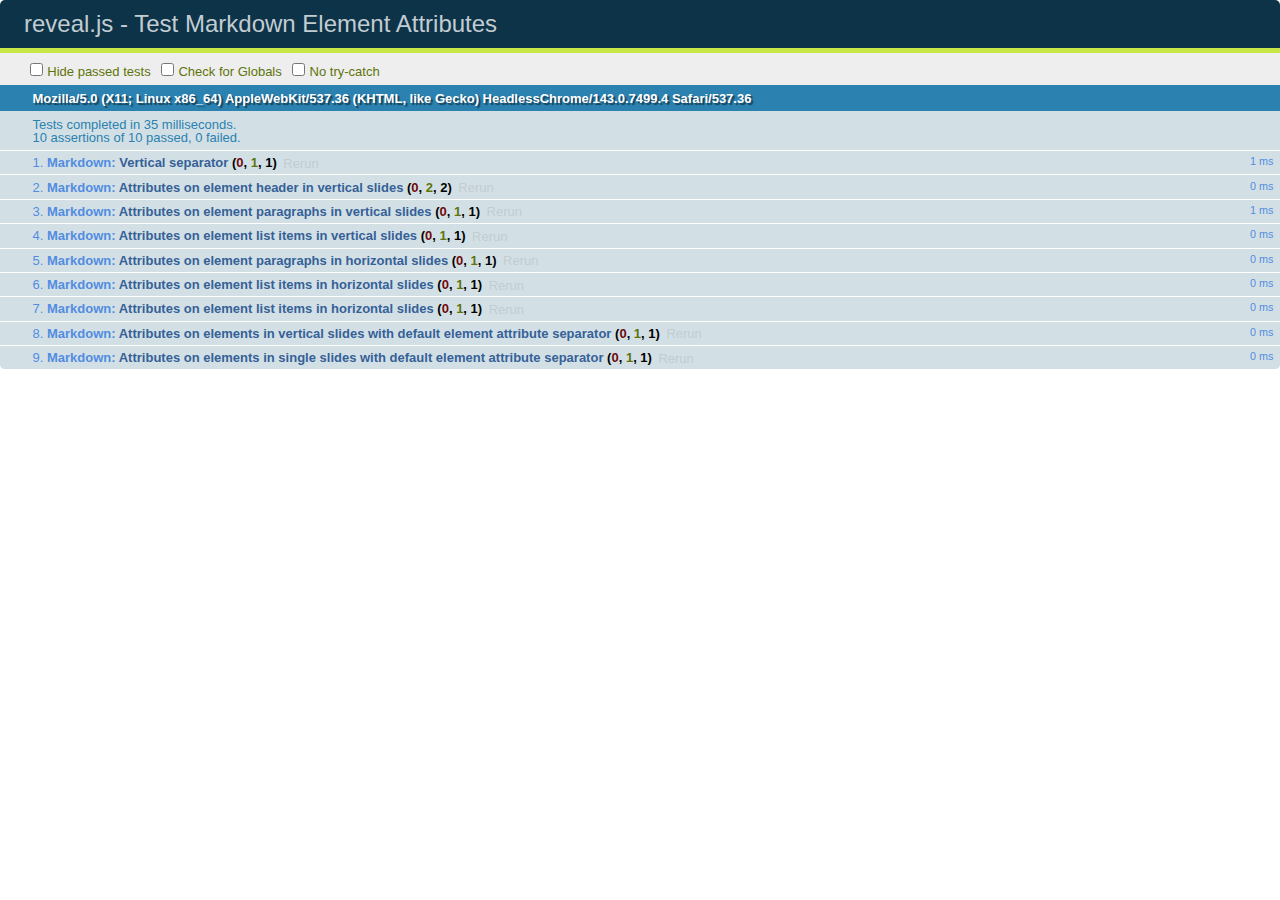
<file: TheShow/test/test-markdown-element-attributes.html>
<!doctype html>
<html lang="en">

	<head>
		<meta charset="utf-8">

		<title>reveal.js - Test Markdown Element Attributes</title>

		<link rel="stylesheet" href="../css/reveal.css">
		<link rel="stylesheet" href="qunit-1.12.0.css">
	</head>

	<body style="overflow: auto;">

		<div id="qunit"></div>
		<div id="qunit-fixture"></div>

		<div class="reveal" style="display: none;">

			<div class="slides">

				<!-- <section data-markdown="example.md" data-separator="^\n\n\n" data-separator-vertical="^\n\n"></section> -->

				<!-- Slides are separated by newline + three dashes + newline, vertical slides identical but two dashes -->
				<section data-markdown data-separator="^\n---\n$" data-separator-vertical="^\n--\n$" data-element-attributes="{_\s*?([^}]+?)}">>
					<script type="text/template">
						## Slide 1.1
						<!-- {_class="fragment fade-out" data-fragment-index="1"} -->

						--

						## Slide 1.2
						<!-- {_class="fragment shrink"} -->

						Paragraph 1
						<!-- {_class="fragment grow"} -->

						Paragraph 2
						<!-- {_class="fragment grow"} -->

						- list item 1 <!-- {_class="fragment grow"} -->
						- list item 2 <!-- {_class="fragment grow"} -->
						- list item 3 <!-- {_class="fragment grow"} -->


						---

						## Slide 2


						Paragraph 1.2  
						multi-line <!-- {_class="fragment highlight-red"} -->

						Paragraph 2.2 <!-- {_class="fragment highlight-red"} -->

						Paragraph 2.3 <!-- {_class="fragment highlight-red"} -->

						Paragraph 2.4 <!-- {_class="fragment highlight-red"} -->

						- list item 1 <!-- {_class="fragment highlight-green"} -->
						- list item 2<!-- {_class="fragment highlight-green"} -->
						- list item 3<!-- {_class="fragment highlight-green"} -->
						- list item 4
						<!-- {_class="fragment highlight-green"} -->
						- list item 5<!-- {_class="fragment highlight-green"} -->

						Test

						![Example Picture](examples/assets/image2.png)
						<!-- {_class="reveal stretch"} -->

					</script>
				</section>



				<section 	data-markdown data-separator="^\n\n\n"
									data-separator-vertical="^\n\n"
									data-separator-notes="^Note:"
									data-charset="utf-8">
					<script type="text/template">
						# Test attributes in Markdown with default separator
						## Slide 1 Def <!-- .element: class="fragment highlight-red" data-fragment-index="1" -->


						## Slide 2 Def
						<!-- .element: class="fragment highlight-red" -->

					</script>
				</section>

				<section data-markdown>
				  <script type="text/template">
					## Hello world
					A paragraph
					<!-- .element: class="fragment highlight-blue" -->
				  </script>
				</section>

				<section data-markdown>
				  <script type="text/template">
					## Hello world

					Multiple  
					Line
					<!-- .element: class="fragment highlight-blue" -->
				  </script>
				</section>

				<section data-markdown>
				  <script type="text/template">
					## Hello world

					Test<!-- .element: class="fragment highlight-blue" -->

					More Test
				  </script>
				</section>


			</div>

		</div>

		<script src="../lib/js/head.min.js"></script>
		<script src="../js/reveal.js"></script>
		<script src="../plugin/markdown/marked.js"></script>
		<script src="../plugin/markdown/markdown.js"></script>
		<script src="qunit-1.12.0.js"></script>

		<script src="test-markdown-element-attributes.js"></script>

	</body>
</html>
</file>
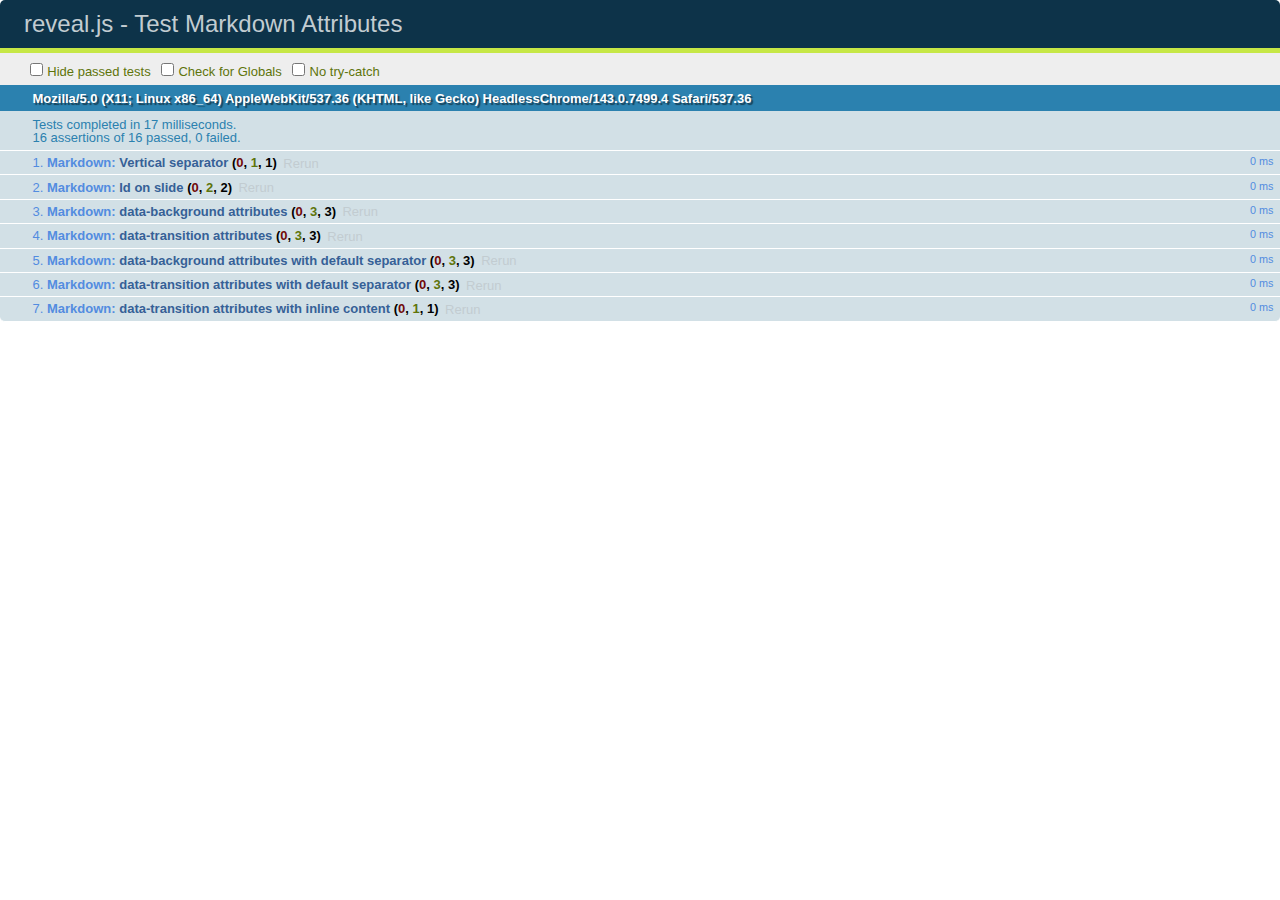
<file: TheShow/test/test-markdown-slide-attributes.html>
<!doctype html>
<html lang="en">

	<head>
		<meta charset="utf-8">

		<title>reveal.js - Test Markdown Attributes</title>

		<link rel="stylesheet" href="../css/reveal.css">
		<link rel="stylesheet" href="qunit-1.12.0.css">
	</head>

	<body style="overflow: auto;">

		<div id="qunit"></div>
		<div id="qunit-fixture"></div>

		<div class="reveal" style="display: none;">

			<div class="slides">

				<!-- <section data-markdown="example.md" data-separator="^\n\n\n" data-separator-vertical="^\n\n"></section> -->

				<!-- Slides are separated by three lines, vertical slides by two lines, attributes are one any line starting with (spaces and) two dashes -->
				<section 	data-markdown data-separator="^\n\n\n"
									data-separator-vertical="^\n\n"
									data-separator-notes="^Note:"
									data-attributes="--\s(.*?)$"
									data-charset="utf-8">
					<script type="text/template">
						# Test attributes in Markdown
						## Slide 1



						## Slide 2
						<!-- -- id="slide2" data-transition="zoom" data-background="#A0C66B" -->


						## Slide 2.1
						<!-- -- data-background="#ff0000" data-transition="fade" -->


						## Slide 2.2
						[Link to Slide2](#/slide2)



						## Slide 3
						<!-- -- data-transition="zoom" data-background="#C6916B" -->



						## Slide 4
					</script>
				</section>

				<section 	data-markdown data-separator="^\n\n\n"
									data-separator-vertical="^\n\n"
									data-separator-notes="^Note:"
									data-charset="utf-8">
					<script type="text/template">
						# Test attributes in Markdown with default separator
						## Slide 1 Def



						## Slide 2 Def
						<!-- .slide: id="slide2def" data-transition="concave" data-background="#A7C66B" -->


						## Slide 2.1 Def
						<!-- .slide: data-background="#f70000" data-transition="page" -->


						## Slide 2.2 Def
						[Link to Slide2](#/slide2def)



						## Slide 3 Def
						<!-- .slide: data-transition="concave" data-background="#C7916B" -->



						## Slide 4
					</script>
				</section>

				<section data-markdown>
					<script type="text/template">
						<!-- .slide: data-background="#ff0000" -->
						## Hello world
					</script>
				</section>

				<section data-markdown>
					<script type="text/template">
						## Hello world
						<!-- .slide: data-background="#ff0000" -->
					</script>
				</section>

				<section data-markdown>
					<script type="text/template">
						## Hello world

						Test
						<!-- .slide: data-background="#ff0000" -->

						More Test
					</script>
				</section>

			</div>

		</div>

		<script src="../lib/js/head.min.js"></script>
		<script src="../js/reveal.js"></script>
		<script src="../plugin/markdown/marked.js"></script>
		<script src="../plugin/markdown/markdown.js"></script>
		<script src="qunit-1.12.0.js"></script>

		<script src="test-markdown-slide-attributes.js"></script>

	</body>
</html>
</file>
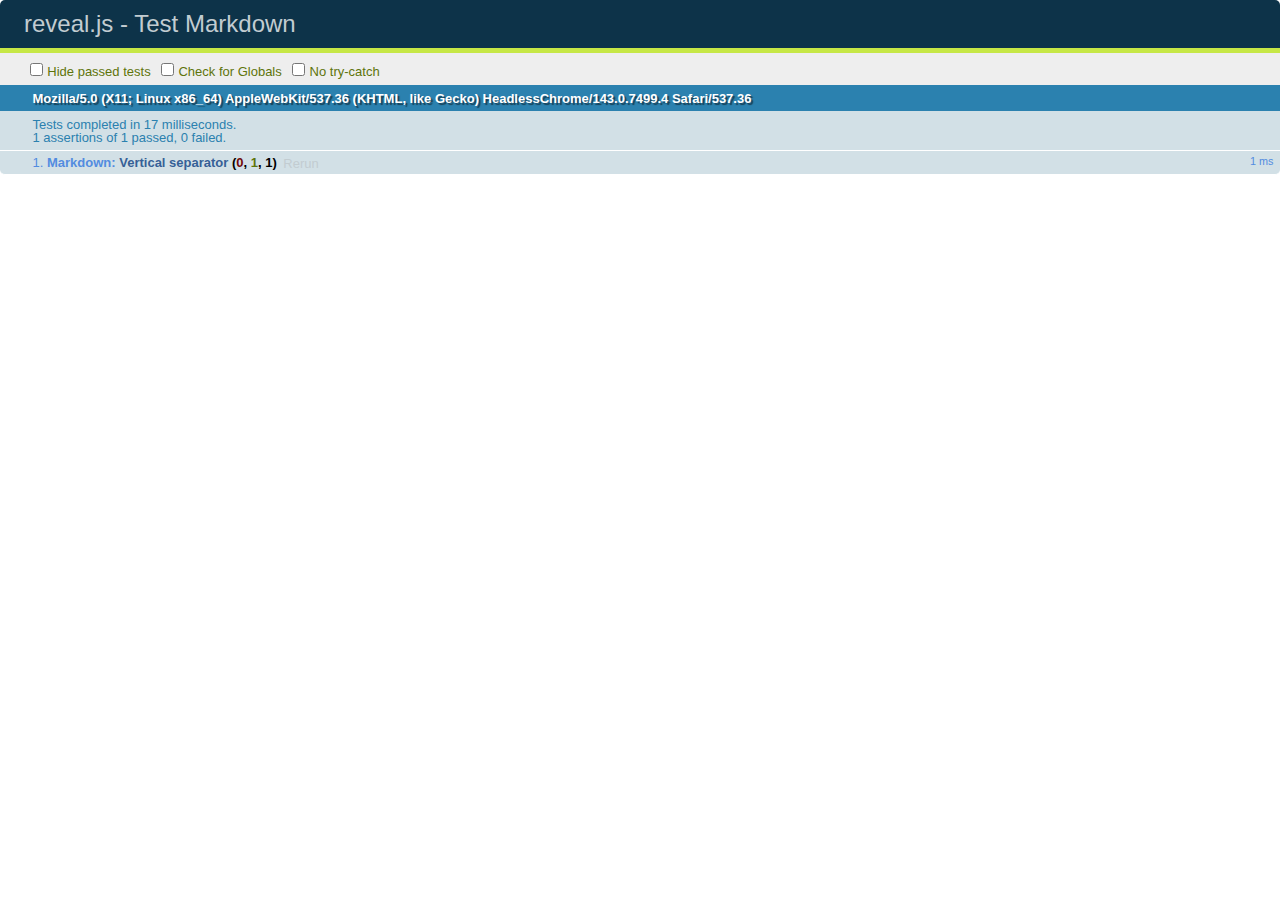
<file: TheShow/test/test-markdown.html>
<!doctype html>
<html lang="en">

	<head>
		<meta charset="utf-8">

		<title>reveal.js - Test Markdown</title>

		<link rel="stylesheet" href="../css/reveal.css">
		<link rel="stylesheet" href="qunit-1.12.0.css">
	</head>

	<body style="overflow: auto;">

		<div id="qunit"></div>
  		<div id="qunit-fixture"></div>

		<div class="reveal" style="display: none;">

			<div class="slides">

				<!-- <section data-markdown="example.md" data-separator="^\n\n\n" data-separator-vertical="^\n\n"></section> -->

				<!-- Slides are separated by newline + three dashes + newline, vertical slides identical but two dashes -->
				<section data-markdown data-separator="^\n---\n$" data-separator-vertical="^\n--\n$">
					<script type="text/template">
						## Slide 1.1

						--

						## Slide 1.2

						---

						## Slide 2
					</script>
				</section>

			</div>

		</div>

		<script src="../lib/js/head.min.js"></script>
		<script src="../js/reveal.js"></script>
		<script src="../plugin/markdown/marked.js"></script>
		<script src="../plugin/markdown/markdown.js"></script>
		<script src="qunit-1.12.0.js"></script>

		<script src="test-markdown.js"></script>

	</body>
</html>
</file>
<file: TheShow/css/theme/airbnb.css>
@import url(../../lib/font/league-gothic/league-gothic.css);
@import url(https://fonts.googleapis.com/css?family=Lato:400,700,400italic,700italic);
/**
 * Beige theme for reveal.js.
 *
 * Copyright (C) 2011-2012 Hakim El Hattab, http://hakim.se
 */
/*********************************************
 * GLOBAL STYLES
 *********************************************/
body {
  background: #f7f2d3;
  background: -moz-radial-gradient(center, circle cover, #ffffff 0%, #f7f2d3 100%);
  background: -webkit-gradient(radial, center center, 0px, center center, 100%, color-stop(0%, #ffffff), color-stop(100%, #f7f2d3));
  background: -webkit-radial-gradient(center, circle cover, #ffffff 0%, #f7f2d3 100%);
  background: -o-radial-gradient(center, circle cover, #ffffff 0%, #f7f2d3 100%);
  background: -ms-radial-gradient(center, circle cover, #ffffff 0%, #f7f2d3 100%);
  background: radial-gradient(center, circle cover, #ffffff 0%, #f7f2d3 100%);
  background-color: #f7f3de; }

.reveal {
  font-family: 'Lato', sans-serif;
  font-size: 36px;
  font-weight: normal;
  color: #333; }

::selection {
  color: #fff;
  background: rgba(79, 64, 28, 0.99);
  text-shadow: none; }

.reveal .slides > section, .reveal .slides > section > section {
  line-height: 1.3;
  font-weight: inherit; }

/*********************************************
 * HEADERS
 *********************************************/
.reveal h1, .reveal h2, .reveal h3, .reveal h4, .reveal h5, .reveal h6 {
  margin: 0 0 20px 0;
  color: #333;
  font-family: 'League Gothic', Impact, sans-serif;
  font-weight: normal;
  line-height: 1.2;
  letter-spacing: normal;
  text-transform: uppercase;
  text-shadow: none;
  word-wrap: break-word; }

.reveal h1 {
  font-size: 3.77em; }

.reveal h2 {
  font-size: 2.11em; }

.reveal h3 {
  font-size: 1.55em; }

.reveal h4 {
  font-size: 1em; }

.reveal h1 {
  text-shadow: 0 1px 0 #ccc, 0 2px 0 #c9c9c9, 0 3px 0 #bbb, 0 4px 0 #b9b9b9, 0 5px 0 #aaa, 0 6px 1px rgba(0, 0, 0, 0.1), 0 0 5px rgba(0, 0, 0, 0.1), 0 1px 3px rgba(0, 0, 0, 0.3), 0 3px 5px rgba(0, 0, 0, 0.2), 0 5px 10px rgba(0, 0, 0, 0.25), 0 20px 20px rgba(0, 0, 0, 0.15); }

/*********************************************
 * OTHER
 *********************************************/
.reveal p {
  margin: 20px 0;
  line-height: 1.3; }

/* Ensure certain elements are never larger than the slide itself */
.reveal img, .reveal video, .reveal iframe {
  max-width: 95%;
  max-height: 95%; }

.reveal strong, .reveal b {
  font-weight: bold; }

.reveal em {
  font-style: italic; }

.reveal ol, .reveal dl, .reveal ul {
  display: inline-block;
  text-align: left;
  margin: 0 0 0 1em; }

.reveal ol {
  list-style-type: decimal; }

.reveal ul {
  list-style-type: disc; }

.reveal ul ul {
  list-style-type: square; }

.reveal ul ul ul {
  list-style-type: circle; }

.reveal ul ul, .reveal ul ol, .reveal ol ol, .reveal ol ul {
  display: block;
  margin-left: 40px; }

.reveal dt {
  font-weight: bold; }

.reveal dd {
  margin-left: 40px; }

.reveal q, .reveal blockquote {
  quotes: none; }

.reveal blockquote {
  display: block;
  position: relative;
  width: 70%;
  margin: 20px auto;
  padding: 5px;
  font-style: italic;
  background: rgba(106, 250, 125, 0.8);
  box-shadow: 0px 0px 2px rgba(0, 0, 0, 0.2); }

.reveal blockquote p:first-child, .reveal blockquote p:last-child {
  display: inline-block; }

.reveal q {
  font-style: italic; }

.reveal pre {
  display: block;
  position: relative;
  width: 90%;
  margin: 20px auto;
  text-align: left;
  font-size: 0.55em;
  font-family: monospace;
  line-height: 1.2em;
  word-wrap: break-word;
  box-shadow: 0px 0px 6px rgba(0, 0, 0, 0.3); }

.reveal code {
  font-family: monospace; }

.reveal pre code {
  display: block;
  padding: 5px;
  overflow: auto;
  max-height: 400px;
  word-wrap: normal;
  background: #3F3F3F;
  color: #DCDCDC; }

.reveal table {
  margin: auto;
  border-collapse: collapse;
  border-spacing: 0; }

.reveal table th {
  font-weight: bold; }

.reveal table th, .reveal table td {
  text-align: left;
  padding: 0.2em 0.5em 0.2em 0.5em;
  border-bottom: 1px solid; }

.reveal table th[align="center"], .reveal table td[align="center"] {
  text-align: center; }

.reveal table th[align="right"], .reveal table td[align="right"] {
  text-align: right; }

.reveal table tr:last-child td {
  border-bottom: none; }

.reveal sup {
  vertical-align: super; }

.reveal sub {
  vertical-align: sub; }

.reveal small {
  display: inline-block;
  font-size: 0.6em;
  line-height: 1.2em;
  vertical-align: top; }

.reveal small * {
  vertical-align: top; }

/*********************************************
 * LINKS
 *********************************************/
.reveal a {
  color: #8b743d;
  text-decoration: none;
  -webkit-transition: color 0.15s ease;
  -moz-transition: color 0.15s ease;
  transition: color 0.15s ease; }

.reveal a:hover {
  color: #c0a76e;
  text-shadow: none;
  border: none; }

.reveal .roll span:after {
  color: #fff;
  background: #564726; }

/*********************************************
 * IMAGES
 *********************************************/
.reveal section img {
  margin: 15px 0px;
  background: rgba(255, 255, 255, 0.12);
  border: 4px solid #333;
  box-shadow: 0 0 10px rgba(0, 0, 0, 0.15); }

.reveal a img {
  -webkit-transition: all 0.15s linear;
  -moz-transition: all 0.15s linear;
  transition: all 0.15s linear; }

.reveal a:hover img {
  background: rgba(255, 255, 255, 0.2);
  border-color: #8b743d;
  box-shadow: 0 0 20px rgba(0, 0, 0, 0.55); }

/*********************************************
 * NAVIGATION CONTROLS
 *********************************************/
.reveal .controls div.navigate-left, .reveal .controls div.navigate-left.enabled {
  border-right-color: #8b743d; }

.reveal .controls div.navigate-right, .reveal .controls div.navigate-right.enabled {
  border-left-color: #8b743d; }

.reveal .controls div.navigate-up, .reveal .controls div.navigate-up.enabled {
  border-bottom-color: #8b743d; }

.reveal .controls div.navigate-down, .reveal .controls div.navigate-down.enabled {
  border-top-color: #8b743d; }

.reveal .controls div.navigate-left.enabled:hover {
  border-right-color: #c0a76e; }

.reveal .controls div.navigate-right.enabled:hover {
  border-left-color: #c0a76e; }

.reveal .controls div.navigate-up.enabled:hover {
  border-bottom-color: #c0a76e; }

.reveal .controls div.navigate-down.enabled:hover {
  border-top-color: #c0a76e; }

/*********************************************
 * PROGRESS BAR
 *********************************************/
.reveal .progress {
  background: rgba(0, 0, 0, 0.2); }

.reveal .progress span {
  background: #8b743d;
  -webkit-transition: width 800ms cubic-bezier(0.26, 0.86, 0.44, 0.985);
  -moz-transition: width 800ms cubic-bezier(0.26, 0.86, 0.44, 0.985);
  transition: width 800ms cubic-bezier(0.26, 0.86, 0.44, 0.985); }

/*********************************************
 * SLIDE NUMBER
 *********************************************/
.reveal .slide-number {
  color: #8b743d; }
</file>
<file: TheShow/lib/css/zenburn.css>
/*

Zenburn style from voldmar.ru (c) Vladimir Epifanov <voldmar@voldmar.ru>
based on dark.css by Ivan Sagalaev

*/

.hljs {
  display: block; padding: 0.5em;
  background: #3F3F3F;
  color: #DCDCDC;
}

.hljs-keyword,
.hljs-tag,
.css .hljs-class,
.css .hljs-id,
.lisp .hljs-title,
.nginx .hljs-title,
.hljs-request,
.hljs-status,
.clojure .hljs-attribute {
  color: #E3CEAB;
}

.django .hljs-template_tag,
.django .hljs-variable,
.django .hljs-filter .hljs-argument {
  color: #DCDCDC;
}

.hljs-number,
.hljs-date {
  color: #8CD0D3;
}

.dos .hljs-envvar,
.dos .hljs-stream,
.hljs-variable,
.apache .hljs-sqbracket {
  color: #EFDCBC;
}

.dos .hljs-flow,
.diff .hljs-change,
.python .exception,
.python .hljs-built_in,
.hljs-literal,
.tex .hljs-special {
  color: #EFEFAF;
}

.diff .hljs-chunk,
.hljs-subst {
  color: #8F8F8F;
}

.dos .hljs-keyword,
.python .hljs-decorator,
.hljs-title,
.haskell .hljs-type,
.diff .hljs-header,
.ruby .hljs-class .hljs-parent,
.apache .hljs-tag,
.nginx .hljs-built_in,
.tex .hljs-command,
.hljs-prompt {
    color: #efef8f;
}

.dos .hljs-winutils,
.ruby .hljs-symbol,
.ruby .hljs-symbol .hljs-string,
.ruby .hljs-string {
  color: #DCA3A3;
}

.diff .hljs-deletion,
.hljs-string,
.hljs-tag .hljs-value,
.hljs-preprocessor,
.hljs-pragma,
.hljs-built_in,
.sql .hljs-aggregate,
.hljs-javadoc,
.smalltalk .hljs-class,
.smalltalk .hljs-localvars,
.smalltalk .hljs-array,
.css .hljs-rules .hljs-value,
.hljs-attr_selector,
.hljs-pseudo,
.apache .hljs-cbracket,
.tex .hljs-formula,
.coffeescript .hljs-attribute {
  color: #CC9393;
}

.hljs-shebang,
.diff .hljs-addition,
.hljs-comment,
.java .hljs-annotation,
.hljs-template_comment,
.hljs-pi,
.hljs-doctype {
  color: #7F9F7F;
}

.coffeescript .javascript,
.javascript .xml,
.tex .hljs-formula,
.xml .javascript,
.xml .vbscript,
.xml .css,
.xml .hljs-cdata {
  opacity: 0.5;
}
</file>
<file: TheShow/test/qunit-1.12.0.css>
/**
 * QUnit v1.12.0 - A JavaScript Unit Testing Framework
 *
 * http://qunitjs.com
 *
 * Copyright 2012 jQuery Foundation and other contributors
 * Released under the MIT license.
 * http://jquery.org/license
 */

/** Font Family and Sizes */

#qunit-tests, #qunit-header, #qunit-banner, #qunit-testrunner-toolbar, #qunit-userAgent, #qunit-testresult {
	font-family: "Helvetica Neue Light", "HelveticaNeue-Light", "Helvetica Neue", Calibri, Helvetica, Arial, sans-serif;
}

#qunit-testrunner-toolbar, #qunit-userAgent, #qunit-testresult, #qunit-tests li { font-size: small; }
#qunit-tests { font-size: smaller; }


/** Resets */

#qunit-tests, #qunit-header, #qunit-banner, #qunit-userAgent, #qunit-testresult, #qunit-modulefilter {
	margin: 0;
	padding: 0;
}


/** Header */

#qunit-header {
	padding: 0.5em 0 0.5em 1em;

	color: #8699a4;
	background-color: #0d3349;

	font-size: 1.5em;
	line-height: 1em;
	font-weight: normal;

	border-radius: 5px 5px 0 0;
	-moz-border-radius: 5px 5px 0 0;
	-webkit-border-top-right-radius: 5px;
	-webkit-border-top-left-radius: 5px;
}

#qunit-header a {
	text-decoration: none;
	color: #c2ccd1;
}

#qunit-header a:hover,
#qunit-header a:focus {
	color: #fff;
}

#qunit-testrunner-toolbar label {
	display: inline-block;
	padding: 0 .5em 0 .1em;
}

#qunit-banner {
	height: 5px;
}

#qunit-testrunner-toolbar {
	padding: 0.5em 0 0.5em 2em;
	color: #5E740B;
	background-color: #eee;
	overflow: hidden;
}

#qunit-userAgent {
	padding: 0.5em 0 0.5em 2.5em;
	background-color: #2b81af;
	color: #fff;
	text-shadow: rgba(0, 0, 0, 0.5) 2px 2px 1px;
}

#qunit-modulefilter-container {
	float: right;
}

/** Tests: Pass/Fail */

#qunit-tests {
	list-style-position: inside;
}

#qunit-tests li {
	padding: 0.4em 0.5em 0.4em 2.5em;
	border-bottom: 1px solid #fff;
	list-style-position: inside;
}

#qunit-tests.hidepass li.pass, #qunit-tests.hidepass li.running  {
	display: none;
}

#qunit-tests li strong {
	cursor: pointer;
}

#qunit-tests li a {
	padding: 0.5em;
	color: #c2ccd1;
	text-decoration: none;
}
#qunit-tests li a:hover,
#qunit-tests li a:focus {
	color: #000;
}

#qunit-tests li .runtime {
	float: right;
	font-size: smaller;
}

.qunit-assert-list {
	margin-top: 0.5em;
	padding: 0.5em;

	background-color: #fff;

	border-radius: 5px;
	-moz-border-radius: 5px;
	-webkit-border-radius: 5px;
}

.qunit-collapsed {
	display: none;
}

#qunit-tests table {
	border-collapse: collapse;
	margin-top: .2em;
}

#qunit-tests th {
	text-align: right;
	vertical-align: top;
	padding: 0 .5em 0 0;
}

#qunit-tests td {
	vertical-align: top;
}

#qunit-tests pre {
	margin: 0;
	white-space: pre-wrap;
	word-wrap: break-word;
}

#qunit-tests del {
	background-color: #e0f2be;
	color: #374e0c;
	text-decoration: none;
}

#qunit-tests ins {
	background-color: #ffcaca;
	color: #500;
	text-decoration: none;
}

/*** Test Counts */

#qunit-tests b.counts                       { color: black; }
#qunit-tests b.passed                       { color: #5E740B; }
#qunit-tests b.failed                       { color: #710909; }

#qunit-tests li li {
	padding: 5px;
	background-color: #fff;
	border-bottom: none;
	list-style-position: inside;
}

/*** Passing Styles */

#qunit-tests li li.pass {
	color: #3c510c;
	background-color: #fff;
	border-left: 10px solid #C6E746;
}

#qunit-tests .pass                          { color: #528CE0; background-color: #D2E0E6; }
#qunit-tests .pass .test-name               { color: #366097; }

#qunit-tests .pass .test-actual,
#qunit-tests .pass .test-expected           { color: #999999; }

#qunit-banner.qunit-pass                    { background-color: #C6E746; }

/*** Failing Styles */

#qunit-tests li li.fail {
	color: #710909;
	background-color: #fff;
	border-left: 10px solid #EE5757;
	white-space: pre;
}

#qunit-tests > li:last-child {
	border-radius: 0 0 5px 5px;
	-moz-border-radius: 0 0 5px 5px;
	-webkit-border-bottom-right-radius: 5px;
	-webkit-border-bottom-left-radius: 5px;
}

#qunit-tests .fail                          { color: #000000; background-color: #EE5757; }
#qunit-tests .fail .test-name,
#qunit-tests .fail .module-name             { color: #000000; }

#qunit-tests .fail .test-actual             { color: #EE5757; }
#qunit-tests .fail .test-expected           { color: green;   }

#qunit-banner.qunit-fail                    { background-color: #EE5757; }


/** Result */

#qunit-testresult {
	padding: 0.5em 0.5em 0.5em 2.5em;

	color: #2b81af;
	background-color: #D2E0E6;

	border-bottom: 1px solid white;
}
#qunit-testresult .module-name {
	font-weight: bold;
}

/** Fixture */

#qunit-fixture {
	position: absolute;
	top: -10000px;
	left: -10000px;
	width: 1000px;
	height: 1000px;
}
</file>
